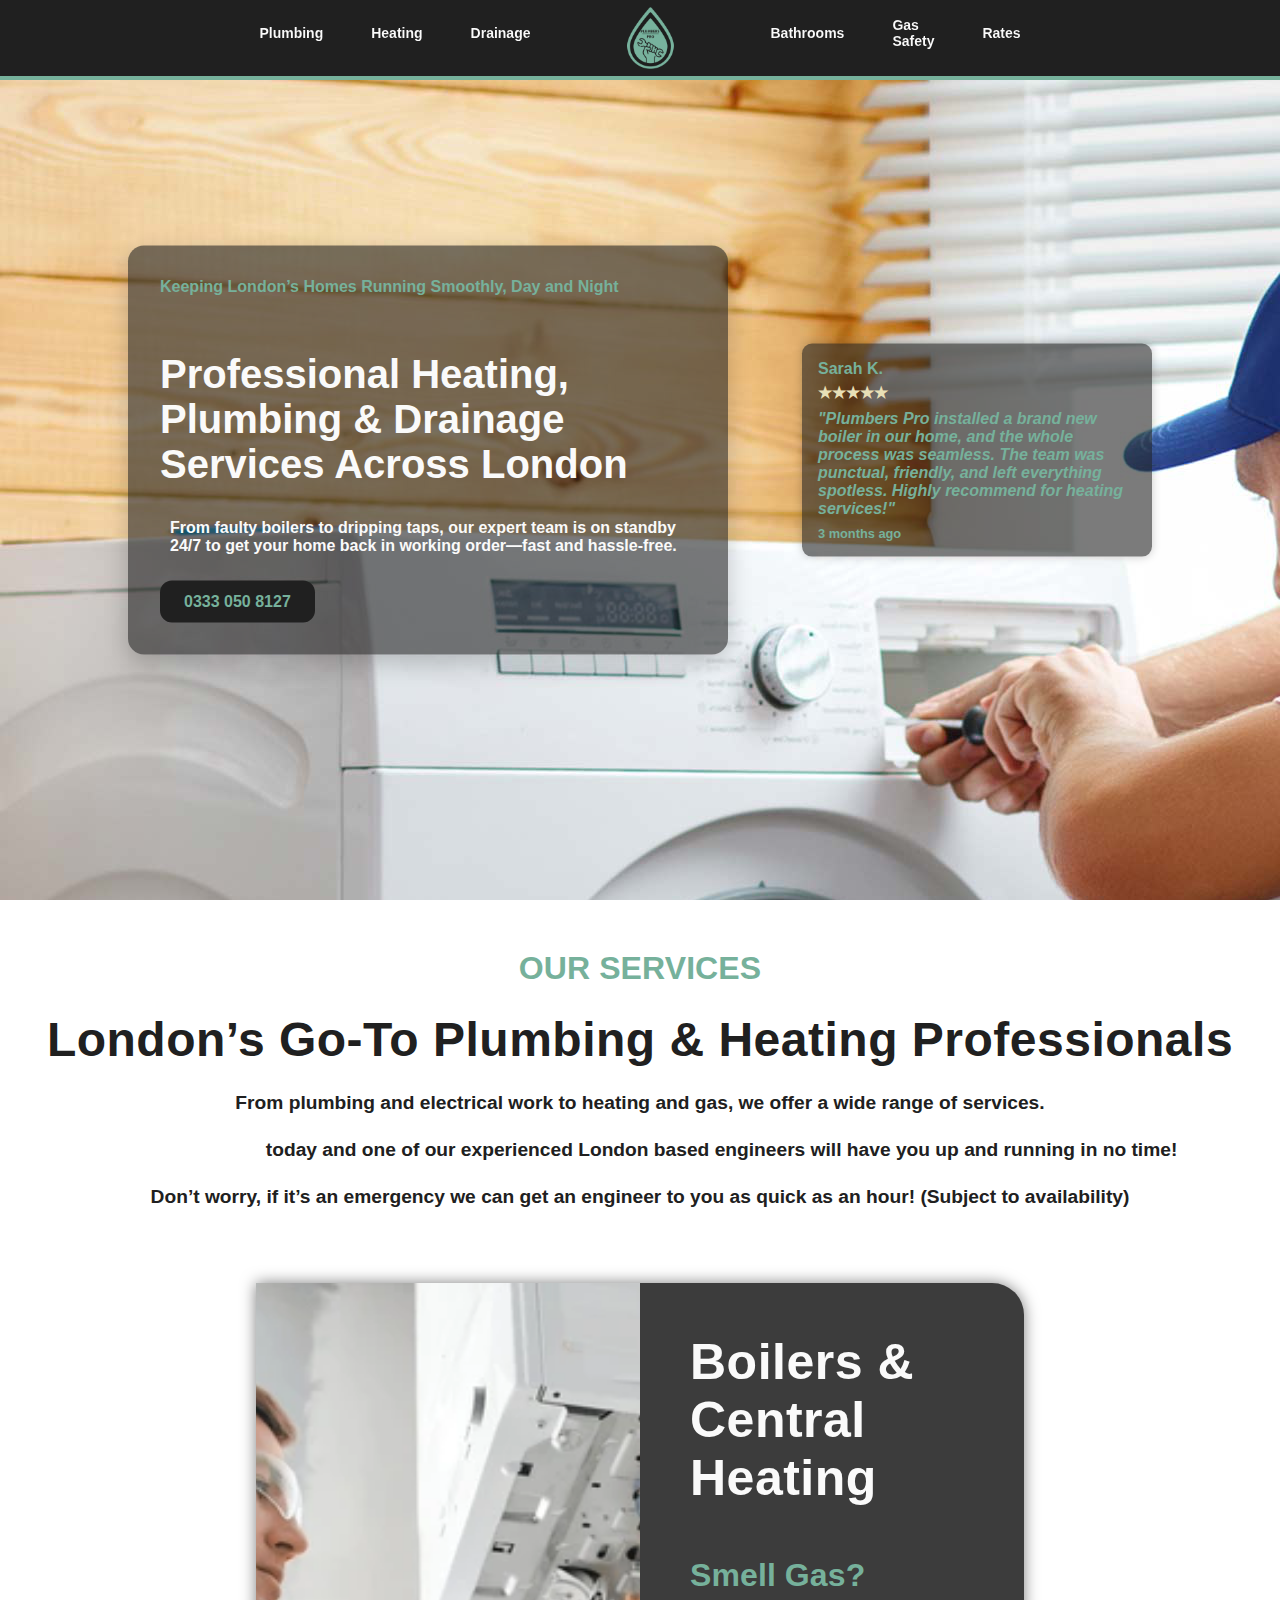
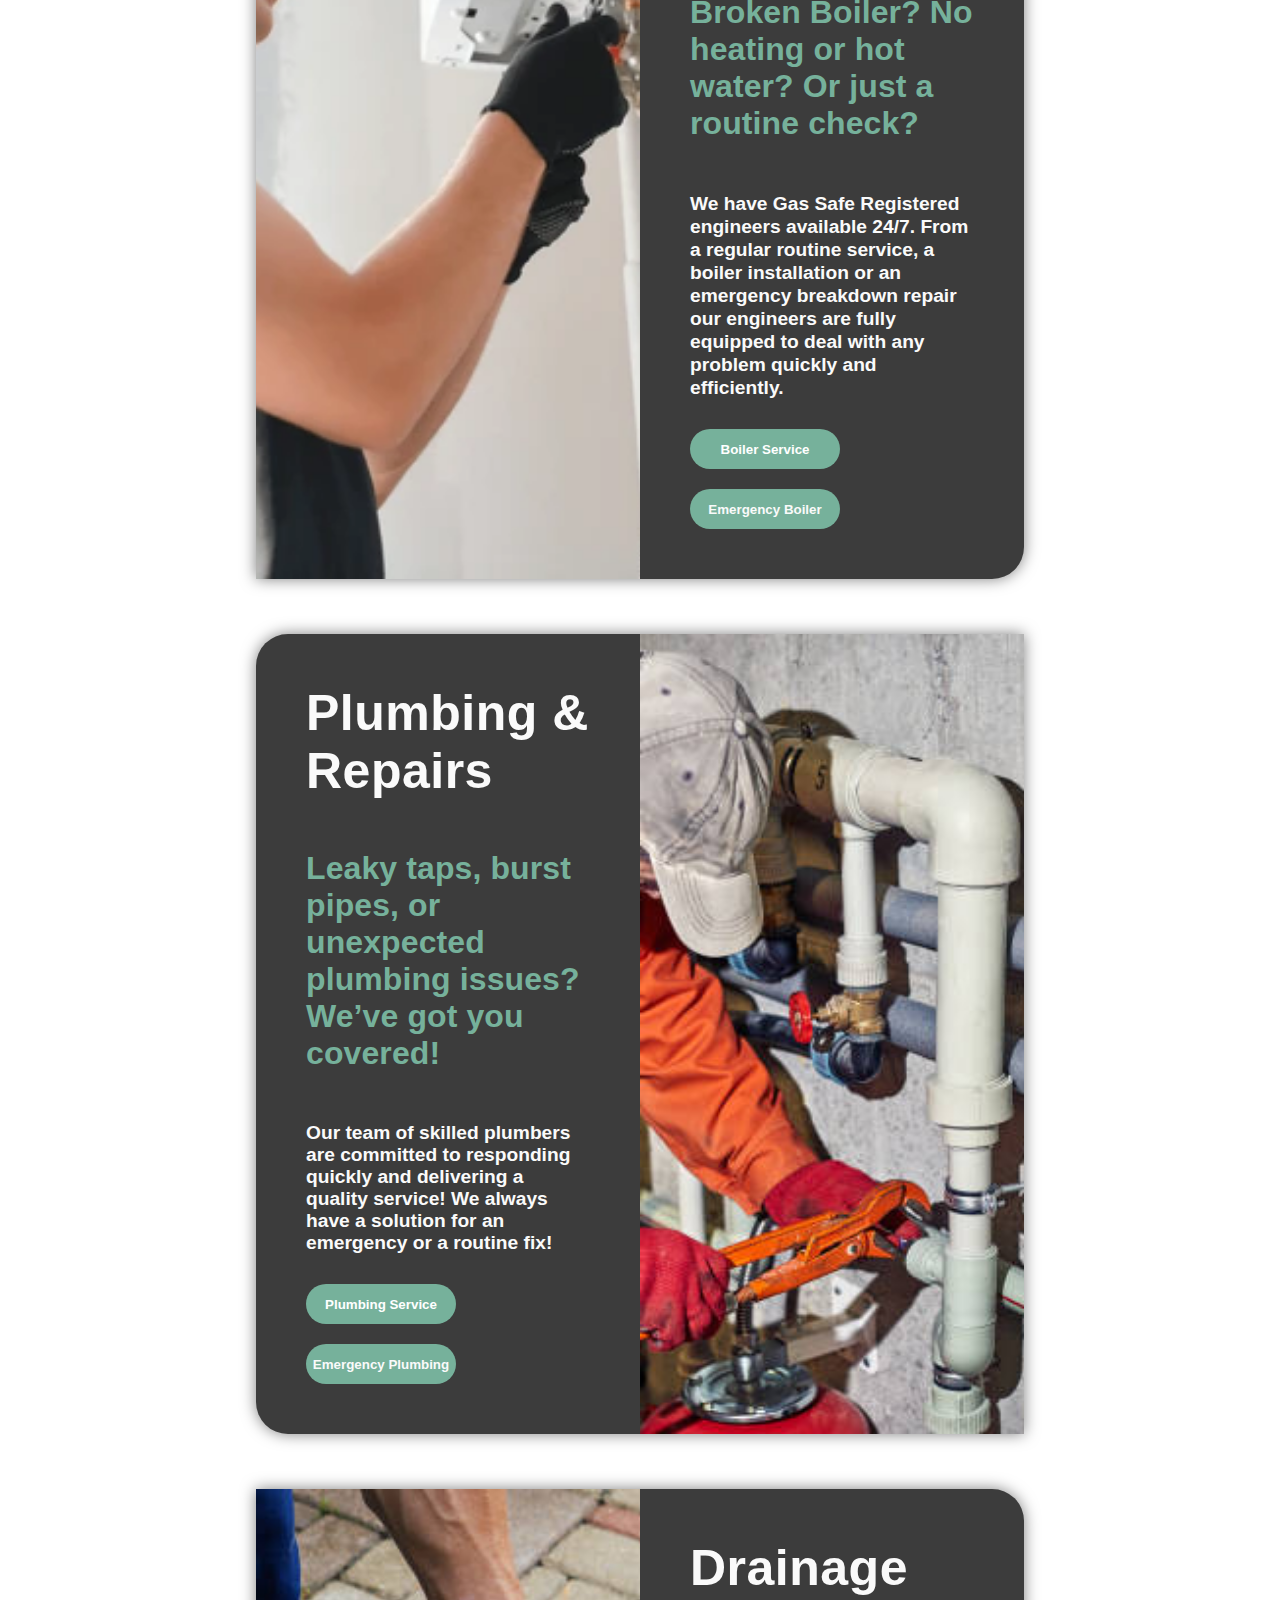
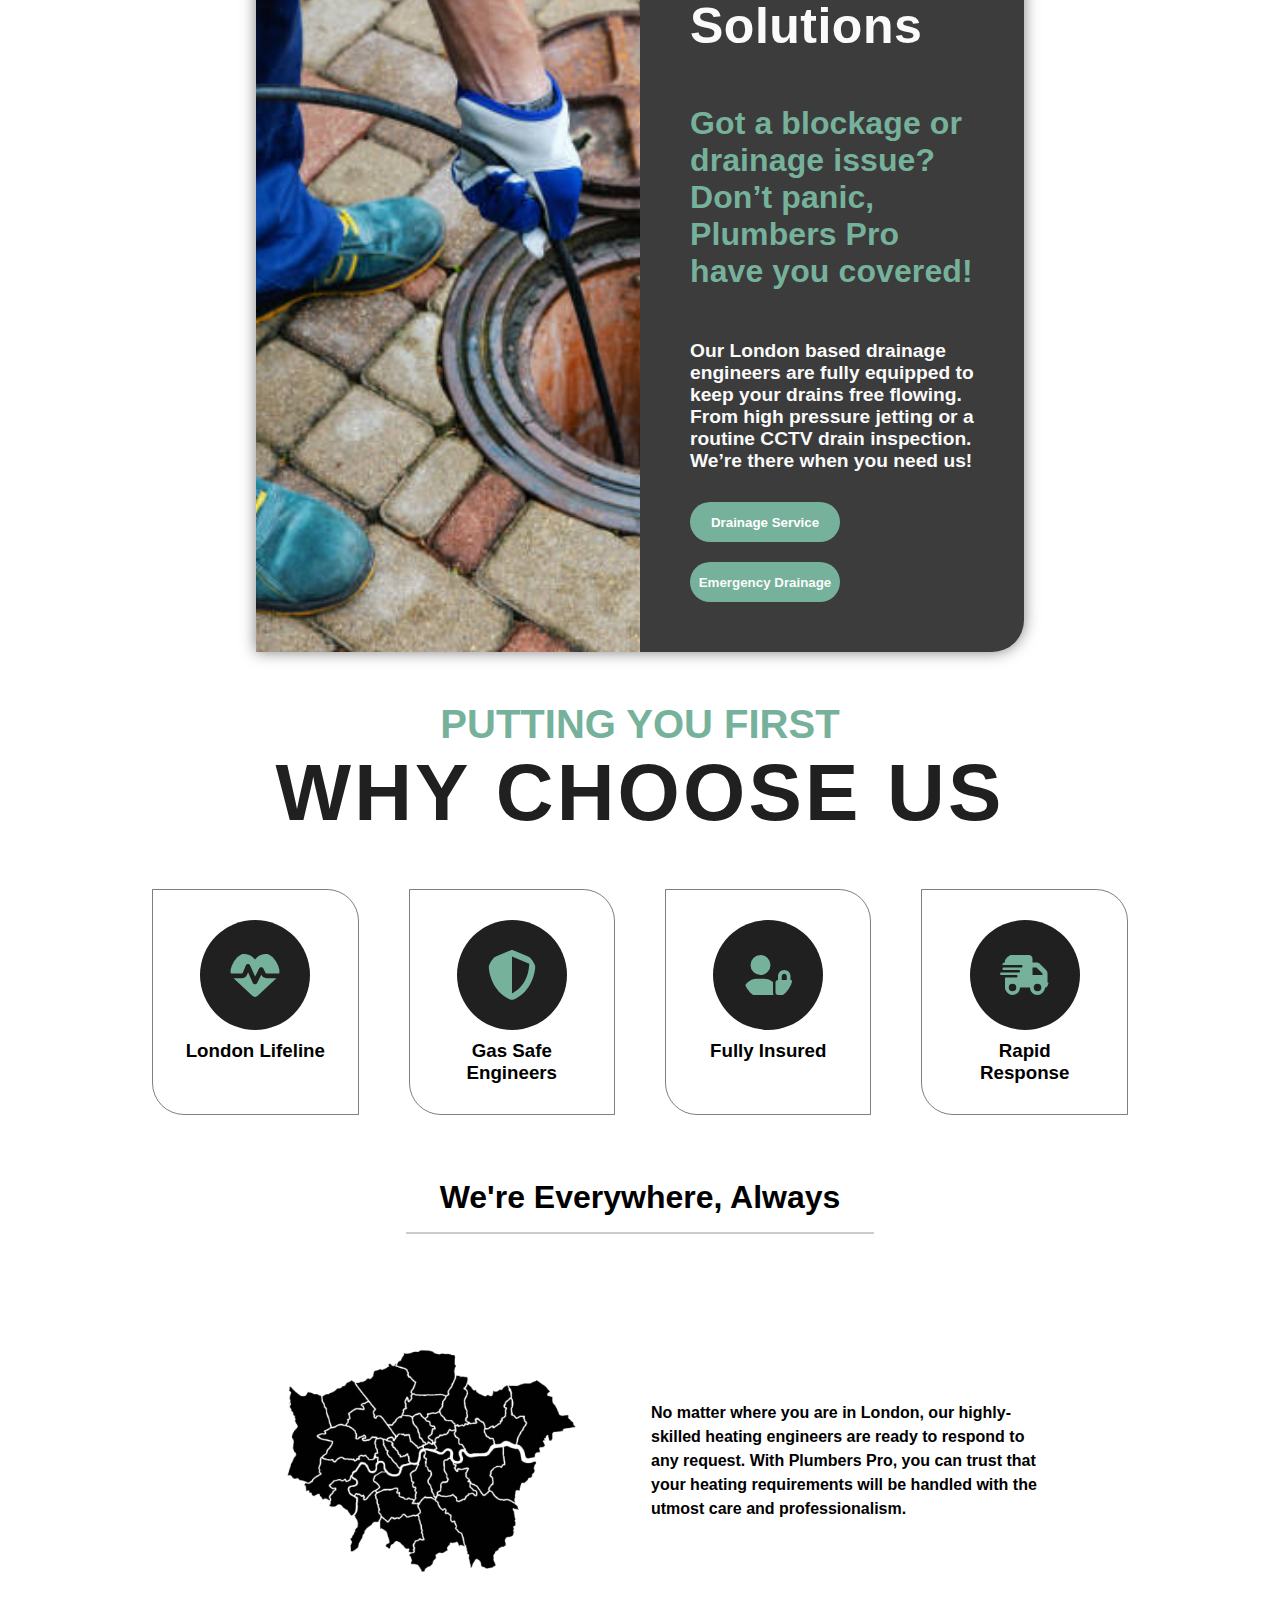
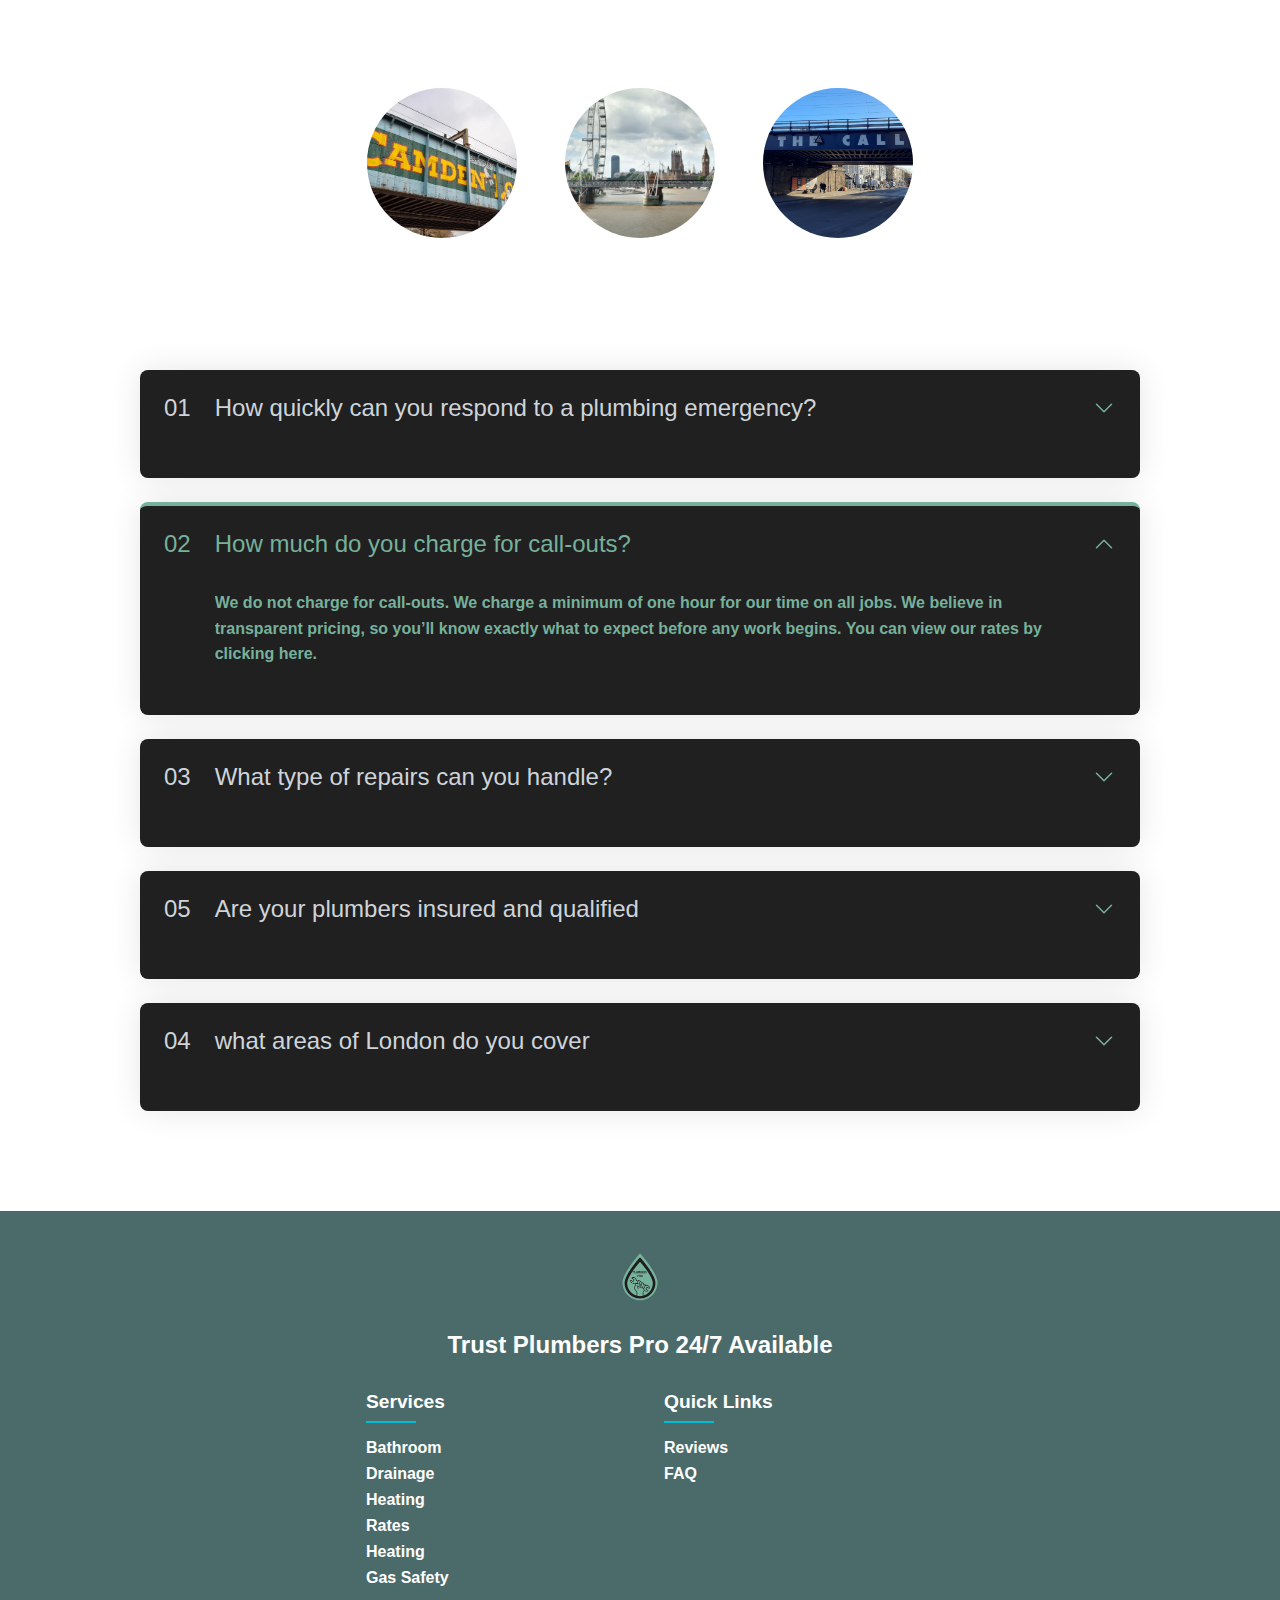
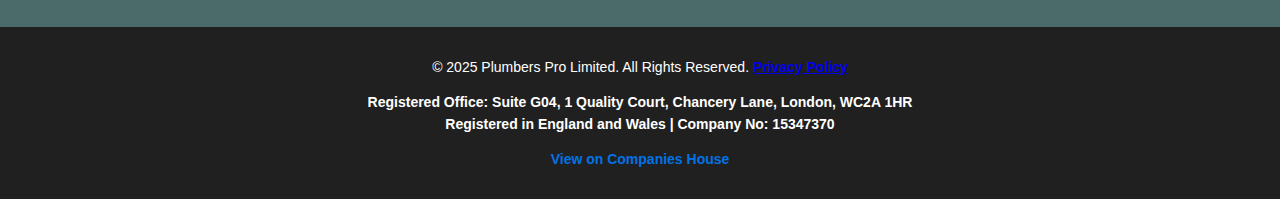
<file: index.html>
<!DOCTYPE html>
<html lang="en">
  <head>
    <meta charset="UTF-8" />
    <meta http-equiv="X-UA-Compatible" content="IE=edge" />
    <meta name="viewport" content="width=device-width, initial-scale=1.0" />
    <!-- Adjust CSS path relative to pages/index.html -->
    <link rel="stylesheet" href="assets/css/style.css" />
    <link rel="icon" href="favicon.ico" type="image/x-icon" sizes="32x32" />

    <title>Plumbers Pro</title>
  </head>
  <body>
    <nav class="navbar">
      <div class="navbar__container">
        <!-- Hamburger Icon for mobile view -->
        <div class="navbar__toggle" id="mobile-menu">
          <span class="bar"></span>
          <span class="bar"></span>
          <span class="bar"></span>
        </div>

        <!-- Desktop Menu -->
        <ul class="navbar__menu">
          <li class="navbar__item">
            <a href="./pages/plumbing.html" class="navbar__links">Plumbing</a>
          </li>
          <li class="navbar__item">
            <a href="./pages/heating.html" class="navbar__links">Heating</a>
          </li>
          <li class="navbar__item">
            <a href="./pages/drainage.html" class="navbar__links">Drainage</a>
          </li>
          <img src="Photos/Logo.png" class="sc-logo" alt="websitelogo" />

          <li class="navbar__item">
            <a href="./pages/Bathroom.html" class="navbar__links">Bathrooms</a>
          </li>
          <li class="navbar__item">
            <a href="./pages/gas-safety" class="navbar__links">Gas Safety</a>
          </li>
          <li class="navbar__item">
            <a href="./pages/rates.html" class="navbar__links">Rates</a>
          </li>
        </ul>
      </div>
    </nav>
    <div class="off-screen">
      <ul class="navbar__menu">
        <li class="navbar__item">
          <a href="./pages/plumbing.html" class="navbar__links">Plumbing</a>
        </li>
        <li class="navbar__item">
          <a href="./pages/heating.html" class="navbar__links">Heating</a>
        </li>
        <li class="navbar__item">
          <a href="./pages/drainage.html" class="navbar__links">Drainage</a>
        </li>

        <li class="navbar__item">
          <a href="./pages/Bathroom.html" class="navbar__links">Bathrooms</a>
        </li>
        <li class="navbar__item">
          <a href="./pages/gas-safety" class="navbar__links">Gas Safety</a>
        </li>
        <li class="navbar__item">
          <a href="./pages/rates.html" class="navbar__links">Rates</a>
        </li>
      </ul>
    </div>
    <section class="hero">
      <img src="Photos/Hero 1.png" alt="Hero Image" />

      <!-- Wrap cta + reviews together -->
      <div class="hero-content">
        <div class="cta">
          <div class="cta-inner">
            <h2>Keeping London’s Homes Running Smoothly, Day and Night</h2>
            <h1>
              Professional Heating, Plumbing & Drainage Services Across London
            </h1>
            <p>
              From faulty boilers to dripping taps, our expert team is on
              standby 24/7 to get your home back in working order—fast and
              hassle-free.
            </p>
          </div>
          <a href="tel:+4403330508127">
            <button class="catalogue">0333 050 8127</button>
          </a>
        </div>

        <div class="reviews-container visible" id="review-box">
          <!-- JS will inject reviews here -->
        </div>
      </div>
    </section>

    <section class="hero-mobile">
      <img src="Photos/hero3.png" class="mobile-hero-img" alt="Mobile Hero" />

      <div class="hero-mobile-content">
        <div class="cta-mobile">
          <h2>Keeping London’s Homes Running Smoothly, Day and Night</h2>
          <h1>
            Professional Heating, Plumbing & Drainage Services Across London
          </h1>
          <p>
            From faulty boilers to dripping taps, our expert team is on standby
            24/7 to get your home back in working order—fast and hassle-free.
          </p>
          <a href="tel:+4403330508127">
            <button class="catalogue">0333 050 8127</button>
          </a>

          <!-- ✅ Moved inside the CTA box -->
          <div class="reviews-container-mobile" id="review-box-mobile">
            <!-- JS injects review content here -->
          </div>
        </div>
      </div>
    </section>
    <section class="services">
      <h2>OUR SERVICES</h2>
      <h1>London’s Go-To Plumbing & Heating Professionals</h1>
      <p>
        From plumbing and electrical work to heating and gas, we offer a wide
        range of services.
      </p>
      <p>
        <a href="../contact.html">Contact our team</a> today and one of our
        experienced London based engineers will have you up and running in no
        time!
      </p>
      <p>
        Don’t worry, if it’s an emergency we can get an engineer to you as quick
        as an hour! (Subject to availability)
      </p>
      <div class="desc">
        <section class="container">
          <div class="services">
            <div class="boil-contain">
              <img
                src="./Photos/Boiler-Stock.png"
                alt="Boilers & Central Heating" />
              <div class="boil-text">
                <h1>Boilers & Central Heating</h1>
                <h2>
                  Smell Gas? Broken Boiler? No heating or hot water? Or just a
                  routine check?
                </h2>
                <p>
                  We have Gas Safe Registered engineers available 24/7. From a
                  regular routine service, a boiler installation or an emergency
                  breakdown repair our engineers are fully equipped to deal with
                  any problem quickly and efficiently.
                </p>
                <div class="boil-btn">
                  <button>
                    <a class="btnlink" href="./pages/heating.html"
                      >Boiler Service</a
                    >
                  </button>
                  <a href="tel:+4403330508127">
                    <button>Emergency Boiler</button>
                  </a>
                </div>
              </div>
            </div>
          </div>
        </section>
        <section class="container">
          <div class="services">
            <div class="plum-contain">
              <div class="plum-text">
                <h1>Plumbing & Repairs</h1>
                <h2>
                  Leaky taps, burst pipes, or unexpected plumbing issues? We’ve
                  got you covered!
                </h2>
                <p>
                  Our team of skilled plumbers are committed to responding
                  quickly and delivering a quality service! We always have a
                  solution for an emergency or a routine fix!
                </p>
                <div class="plum-btn">
                  <button>
                    <a class="btnlink" href="./pages/plumbing.html"
                      >Plumbing Service</a
                    >
                  </button>
                  <a href="tel:+4403330508127">
                    <button>Emergency Plumbing</button>
                  </a>
                </div>
              </div>
              <img src="./Photos/Pipe-Stock.png" alt="Plumbing & Repairs" />
            </div>
          </div>
        </section>
        <section class="container">
          <div class="services">
            <div class="drain-contain">
              <img src="./Photos/Drain-Stock.png" alt="Drainage Solutions" />
              <div class="drain-text">
                <h1>Drainage Solutions</h1>
                <h2>
                  Got a blockage or drainage issue? Don’t panic, Plumbers Pro
                  have you covered!
                </h2>
                <p>
                  Our London based drainage engineers are fully equipped to keep
                  your drains free flowing. From high pressure jetting or a
                  routine CCTV drain inspection. We’re there when you need us!
                </p>
                <div class="drain-btn">
                  <button>
                    <a class="btnlink" href="./pages/drainage.html"
                      >Drainage Service</a
                    >
                  </button>
                  <a href="tel:+4403330508127">
                    <button>Emergency Drainage</button>
                  </a>
                </div>
              </div>
            </div>
          </div>
        </section>
      </div>
    </section>
    <section class="why">
      <div class="why-title">
        <h2>Putting You first</h2>
        <h1>Why choose us</h1>
      </div>

      <div class="icon">
        <div class="box box-1">
          <svg
            class="icons my-icon"
            xmlns="http://www.w3.org/2000/svg"
            viewBox="0 0 512 512">
            <path
              d="M228.3 469.1L47.6 300.4c-4.2-3.9-8.2-8.1-11.9-12.4l87 0c22.6 0 43-13.6 51.7-34.5l10.5-25.2 49.3 109.5c3.8 8.5 12.1 14 21.4 14.1s17.8-5 22-13.3L320 253.7l1.7 3.4c9.5 19 28.9 31 50.1 31l104.5 0c-3.7 4.3-7.7 8.5-11.9 12.4L283.7 469.1c-7.5 7-17.4 10.9-27.7 10.9s-20.2-3.9-27.7-10.9zM503.7 240l-132 0c-3 0-5.8-1.7-7.2-4.4l-23.2-46.3c-4.1-8.1-12.4-13.3-21.5-13.3s-17.4 5.1-21.5 13.3l-41.4 82.8L205.9 158.2c-3.9-8.7-12.7-14.3-22.2-14.1s-18.1 5.9-21.8 14.8l-31.8 76.3c-1.2 3-4.2 4.9-7.4 4.9L16 240c-2.6 0-5 .4-7.3 1.1C3 225.2 0 208.2 0 190.9l0-5.8c0-69.9 50.5-129.5 119.4-141C165 36.5 211.4 51.4 244 84l12 12 12-12c32.6-32.6 79-47.5 124.6-39.9C461.5 55.6 512 115.2 512 185.1l0 5.8c0 16.9-2.8 33.5-8.3 49.1z" />
          </svg>
          <h3>London Lifeline</h3>
        </div>
        <div class="box box-2">
          <svg
            class="icons shield-icon"
            xmlns="http://www.w3.org/2000/svg"
            viewBox="0 0 512 512">
            <path
              d="M256 0c4.6 0 9.2 1 13.4 2.9L457.7 82.8c22 9.3 38.4 31 38.3 57.2c-.5 99.2-41.3 280.7-213.6 363.2c-16.7 8-36.1 8-52.8 0C57.3 420.7 16.5 239.2 16 140c-.1-26.2 16.3-47.9 38.3-57.2L242.7 2.9C246.8 1 251.4 0 256 0zm0 66.8l0 378.1C394 378 431.1 230.1 432 141.4L256 66.8s0 0 0 0z" />
          </svg>
          <h3>Gas Safe Engineers</h3>
        </div>
        <div class="box box-3">
          <svg
            class="icons profile-icon"
            xmlns="http://www.w3.org/2000/svg"
            viewBox="0 0 640 512">
            <path
              d="M224 256A128 128 0 1 0 224 0a128 128 0 1 0 0 256zm-45.7 48C79.8 304 0 383.8 0 482.3C0 498.7 13.3 512 29.7 512l362.8 0c-5.4-9.4-8.6-20.3-8.6-32l0-128c0-2.1 .1-4.2 .3-6.3c-31-26-71-41.7-114.6-41.7l-91.4 0zM528 240c17.7 0 32 14.3 32 32l0 48-64 0 0-48c0-17.7 14.3-32 32-32zm-80 32l0 48c-17.7 0-32 14.3-32 32l0 128c0 17.7 14.3 32 32 32l160 0c17.7 0 32-14.3 32-32l0-128c0-17.7-14.3-32-32-32l0-48c0-44.2-35.8-80-80-80s-80 35.8-80 80z" />
          </svg>
          <h3>Fully Insured</h3>
        </div>
        <div class="box box-4">
          <svg
            class="icons cart-icon"
            xmlns="http://www.w3.org/2000/svg"
            viewBox="0 0 640 512">
            <path
              d="M112 0C85.5 0 64 21.5 64 48l0 48L16 96c-8.8 0-16 7.2-16 16s7.2 16 16 16l48 0 208 0c8.8 0 16 7.2 16 16s-7.2 16-16 16L64 160l-16 0c-8.8 0-16 7.2-16 16s7.2 16 16 16l16 0 176 0c8.8 0 16 7.2 16 16s-7.2 16-16 16L64 224l-48 0c-8.8 0-16 7.2-16 16s7.2 16 16 16l48 0 144 0c8.8 0 16 7.2 16 16s-7.2 16-16 16L64 288l0 128c0 53 43 96 96 96s96-43 96-96l128 0c0 53 43 96 96 96s96-43 96-96l32 0c17.7 0 32-14.3 32-32s-14.3-32-32-32l0-64 0-32 0-18.7c0-17-6.7-33.3-18.7-45.3L512 114.7c-12-12-28.3-18.7-45.3-18.7L416 96l0-48c0-26.5-21.5-48-48-48L112 0zM544 237.3l0 18.7-128 0 0-96 50.7 0L544 237.3zM160 368a48 48 0 1 1 0 96 48 48 0 1 1 0-96zm272 48a48 48 0 1 1 96 0 48 48 0 1 1 -96 0z" />
          </svg>
          <h3>Rapid Response</h3>
        </div>
      </div>
    </section>

    <section class="london">
      <h1>We're everywhere, Always</h1>
      <hr />
      <div class="map">
        <img src="Photos/London.png" alt="London map" />
        <p>
          No matter where you are in London, our highly-skilled heating
          engineers are ready to respond to any request. With Plumbers Pro, you
          can trust that your heating requirements will be handled with the
          utmost care and professionalism.
        </p>
      </div>
      <div class="pics">
        <img src="Photos/Camden.png" alt="" />
        <img src="Photos/Waterloo.png" alt="" />
        <img src="Photos/cally.png" alt="" />
      </div>
    </section>

    <!-- Faq -->

    <section id="faq" class="faq">
      <div class="accordion">
        <div class="item">
          <p class="number">01</p>
          <p class="text">
            How quickly can you respond to a plumbing emergency?
          </p>
          <svg
            xmlns="http://www.w3.org/2000/svg"
            fill="none"
            viewBox="0 0 24 24"
            stroke-width="1.5"
            stroke="currentColor"
            class="arow">
            <path
              stroke-linecap="round"
              stroke-linejoin="round"
              d="M19.5 8.25l-7.5 7.5-7.5-7.5" />
          </svg>
          <div class="hidden-box">
            <p>We understand that plumbing emergencies can’t wait!</p>
            <p>
              Our team is available 24/7, so we’ll work to get to you as quickly
              as possible, often within an hour, depending on your location.
            </p>
          </div>
        </div>

        <div class="item open">
          <p class="number">02</p>
          <p class="text">How much do you charge for call-outs?</p>
          <svg
            xmlns="http://www.w3.org/2000/svg"
            fill="none"
            viewBox="0 0 24 24"
            stroke-width="1.5"
            stroke="currentColor"
            class="arow">
            <path
              stroke-linecap="round"
              stroke-linejoin="round"
              d="M19.5 8.25l-7.5 7.5-7.5-7.5" />
          </svg>
          <div class="hidden-box">
            <p>
              We do not charge for call-outs. We charge a minimum of one hour
              for our time on all jobs. We believe in transparent pricing, so
              you’ll know exactly what to expect before any work begins. You can
              view our rates by clicking here.
            </p>
          </div>
        </div>

        <div class="item">
          <p class="number">03</p>
          <p class="text">What type of repairs can you handle?</p>
          <svg
            xmlns="http://www.w3.org/2000/svg"
            fill="none"
            viewBox="0 0 24 24"
            stroke-width="1.5"
            stroke="currentColor"
            class="arow">
            <path
              stroke-linecap="round"
              stroke-linejoin="round"
              d="M19.5 8.25l-7.5 7.5-7.5-7.5" />
          </svg>
          <div class="hidden-box">
            <p>
              Our experienced plumbers can tackle a wide range of repairs,
              including leaky taps, burst pipes, water heater issues, drain
              blockages, and more. Whatever the problem, we’ll find the right
              solution for you!
            </p>
          </div>
        </div>

        <div class="item">
          <p class="number">05</p>
          <p class="text">Are your plumbers insured and qualified</p>
          <svg
            xmlns="http://www.w3.org/2000/svg"
            fill="none"
            viewBox="0 0 24 24"
            stroke-width="1.5"
            stroke="currentColor"
            class="arow">
            <path
              stroke-linecap="round"
              stroke-linejoin="round"
              d="M19.5 8.25l-7.5 7.5-7.5-7.5" />
          </svg>
          <div class="hidden-box">
            <p>
              All our plumbers are fully qualified, licensed, and insured,
              ensuring you receive top-quality, safe, and reliable service every
              time.
            </p>
          </div>
        </div>

        <div class="item">
          <p class="number">04</p>
          <p class="text">what areas of London do you cover</p>
          <svg
            xmlns="http://www.w3.org/2000/svg"
            fill="none"
            viewBox="0 0 24 24"
            stroke-width="1.5"
            stroke="currentColor"
            class="arow">
            <path
              stroke-linecap="round"
              stroke-linejoin="round"
              d="M19.5 8.25l-7.5 7.5-7.5-7.5" />
          </svg>
          <div class="hidden-box">
            <p>
              We work all over London and are normally with you within an hour
              in case of emergencies.
            </p>
          </div>
        </div>
      </div>
    </section>
    <!-- Elfsight WhatsApp Chat | Untitled WhatsApp Chat -->
    <script
      src="https://static.elfsight.com/platform/platform.js"
      async></script>
    <div
      class="elfsight-app-f2bb0792-7794-4ae0-a6a2-39eca060be2e"
      data-elfsight-app-lazy></div>

    <section class="quick-links">
      <div class="top-wrapper">
        <img src="Photos/Logo.png" alt="Plumbing Pro Logo" />
        <h1>Trust Plumbers Pro 24/7 Available</h1>
      </div>

      <div class="bottom-wrapper">
        <div class="service">
          <h2>Services</h2>
          <hr />
          <ul>
            <li><a href="./pages/bathroom.html">Bathroom</a></li>
            <li><a href="./pages/drainage.html">Drainage</a></li>
            <li><a href="./pages/heating.html">Heating</a></li>
            <li><a href="./pages/rates.html">Rates</a></li>
            <li><a href="./pages/plumbing.html">Heating</a></li>
            <li><a href="./pages/gas-safety.html">Gas Safety</a></li>
          </ul>
        </div>

        <div class="quick-link">
          <h2>Quick Links</h2>
          <hr />
          <ul>
            <li><a href="#reviews-box">Reviews</a></li>
            <li><a href="#faq">FAQ</a></li>
          </ul>
        </div>
      </div>
    </section>
    <footer class="footer">
      <div class="footer-content">
        <p class="footer-top">
          © 2025 Plumbers Pro Limited. All Rights Reserved.
          <a href="privscy.html">Privacy Policy</a>
        </p>

        <p class="footer-info">
          Registered Office: Suite G04, 1 Quality Court, Chancery Lane, London,
          WC2A 1HR<br />
          Registered in England and Wales | Company No: 15347370
        </p>

        <p class="footer-link">
          <a
            href="https://find-and-update.company-information.service.gov.uk/company/15347370"
            target="_blank"
            rel="noopener noreferrer">
            View on Companies House
          </a>
        </p>
      </div>
    </footer>
  </body>
  <script src="./assets/js/script.js"></script>
</html>
</file>
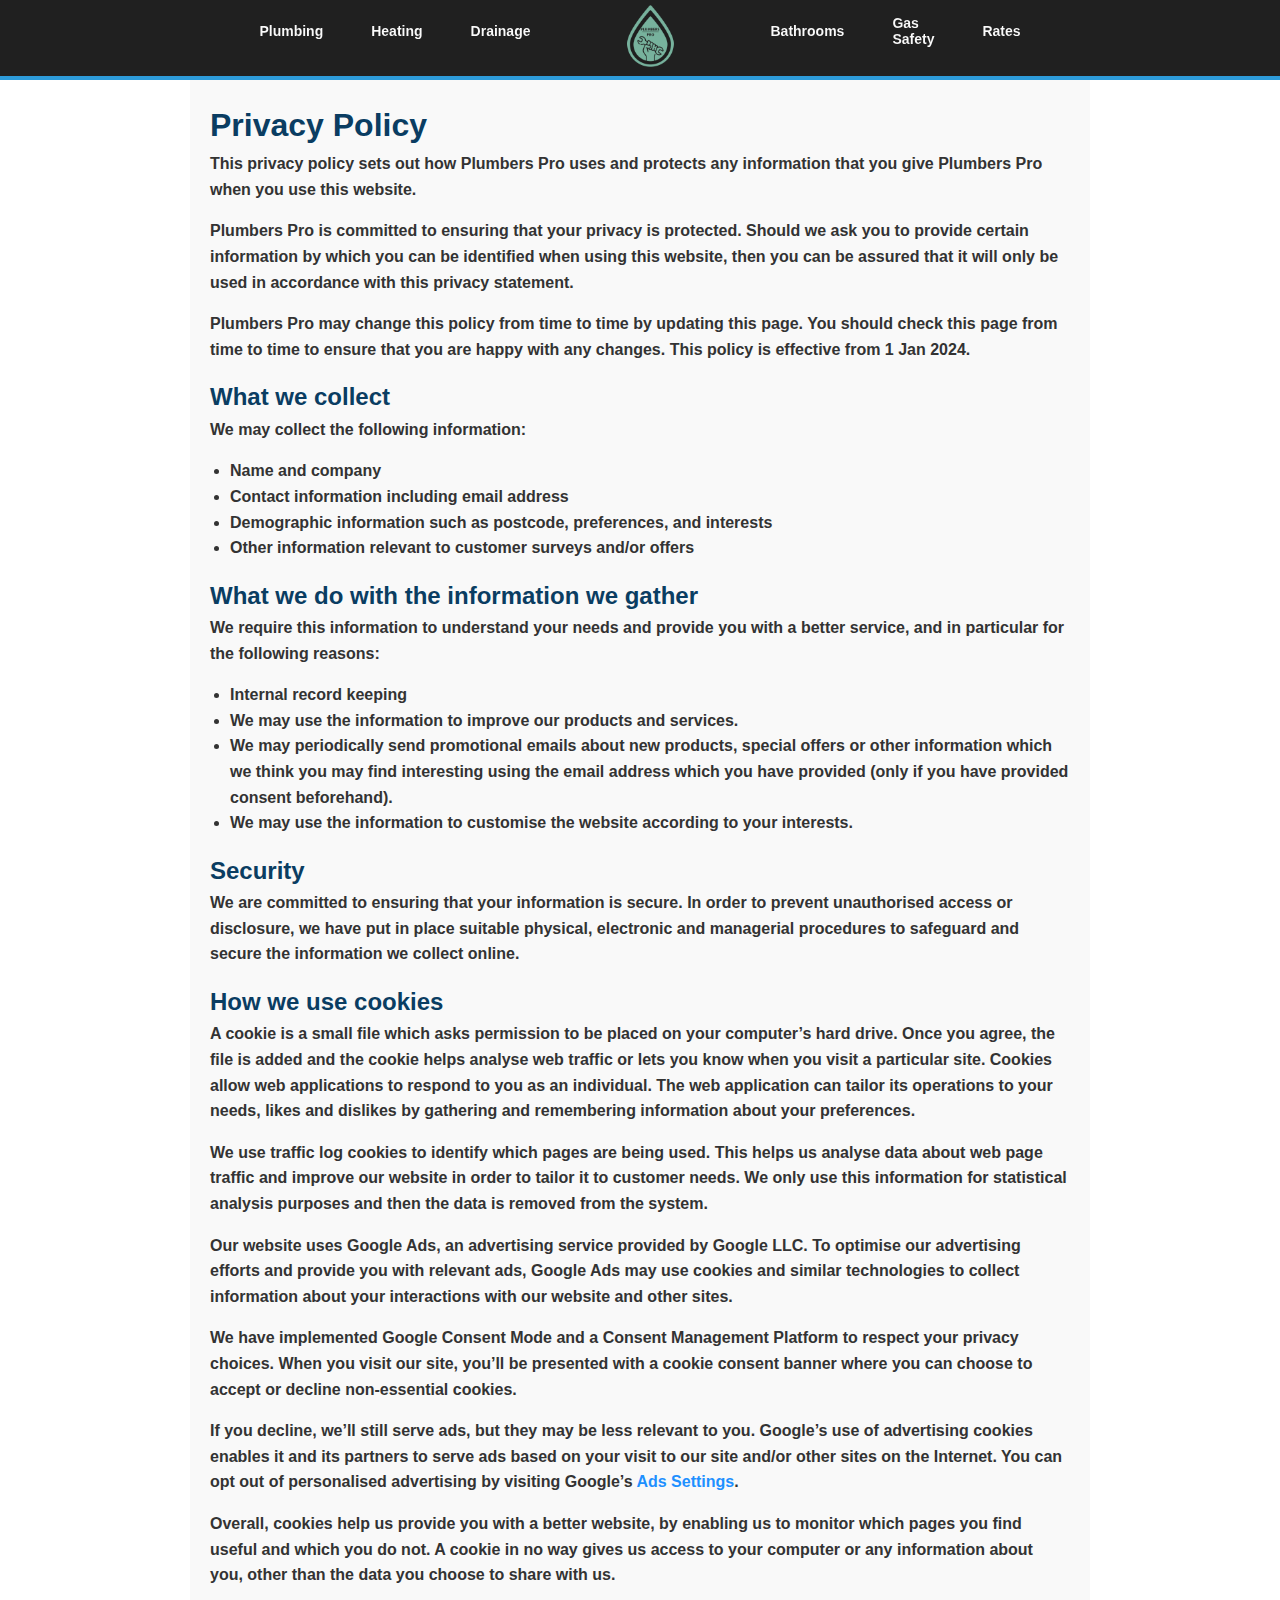
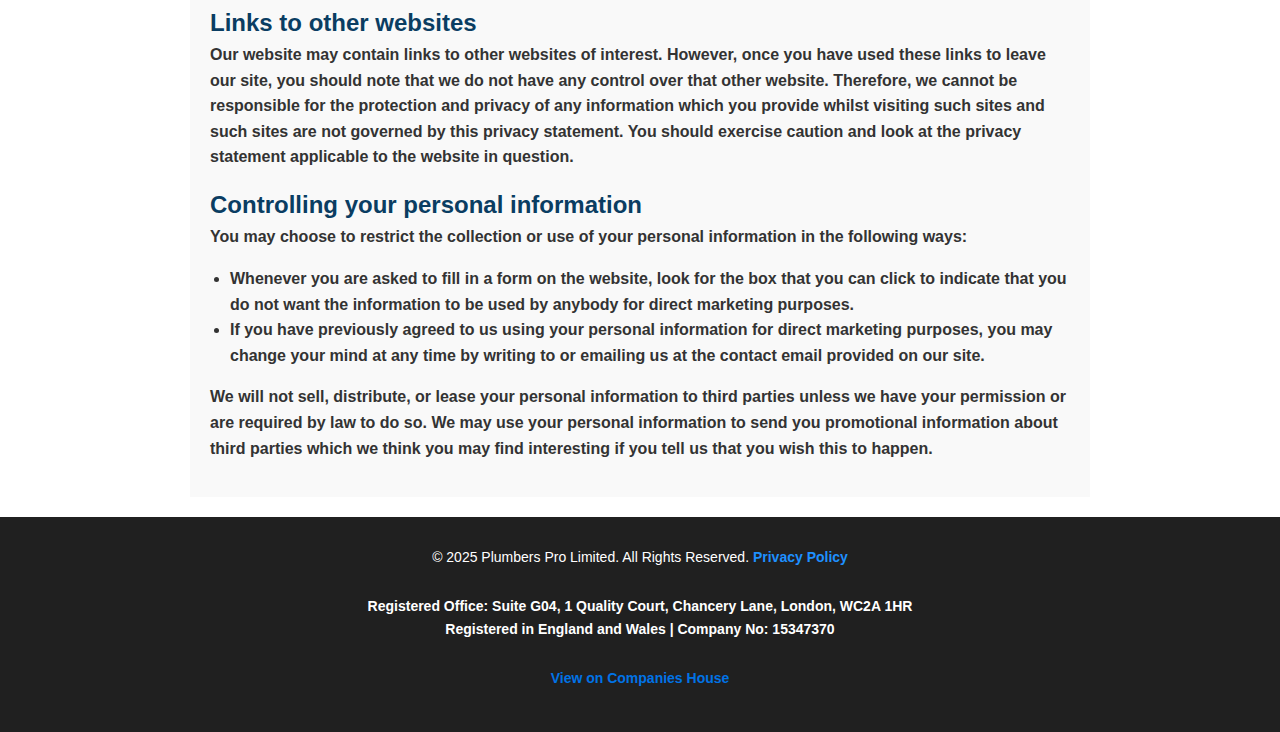
<file: privscy.html>
<!DOCTYPE html>
<html lang="en">
  <head>
    <meta charset="UTF-8" />
    <meta name="viewport" content="width=device-width, initial-scale=1.0" />
    <link rel="stylesheet" href="assets/css/navstyle.css" />
    <title>Privacy Policy - Plumbers Pro</title>
    <style>
      .private {
        transform: translateY(80px);
        font-family: Arial, sans-serif;
        line-height: 1.6;
        padding: 20px;
        max-width: 900px;
        margin: auto;
        background-color: #f9f9f9;
        color: #333;
        margin-bottom: 100px;
      }

      h1,
      h2,
      h3 {
        color: #0a3d62;
      }
      p {
        margin-bottom: 1em;
      }
      .private ul {
        margin-bottom: 1em;
        padding-left: 20px;
      }
      a {
        color: #1e90ff;
        text-decoration: none;
      }
      a:hover {
        text-decoration: underline;
      }
    </style>
    <!-- Google tag (gtag.js) -->
    <script
      async
      src="https://www.googletagmanager.com/gtag/js?id=G-44HJC4XTSR"></script>
    <script>
      window.dataLayer = window.dataLayer || [];
      function gtag() {
        dataLayer.push(arguments);
      }
      gtag("js", new Date());
      gtag("config", "G-44HJC4XTSR");
    </script>

    <!-- Google Tag Manager -->
    <script>
      (function (w, d, s, l, i) {
        w[l] = w[l] || [];
        w[l].push({ "gtm.start": new Date().getTime(), event: "gtm.js" });
        var f = d.getElementsByTagName(s)[0],
          j = d.createElement(s),
          dl = l != "dataLayer" ? "&l=" + l : "";
        j.async = true;
        j.src = "https://www.googletagmanager.com/gtm.js?id=" + i + dl;
        f.parentNode.insertBefore(j, f);
      })(window, document, "script", "dataLayer", "GTM-5V6JJCK8");
    </script>
    <!-- End Google Tag Manager -->
  </head>
  <body>
    <!-- Google Tag Manager (noscript) -->
    <noscript
      ><iframe
        src="https://www.googletagmanager.com/ns.html?id=GTM-5V6JJCK8"
        height="0"
        width="0"
        style="display: none; visibility: hidden"></iframe
    ></noscript>
    <!-- End Google Tag Manager (noscript) -->
    <!-- Navigation -->
    <nav class="navbar">
      <div class="navbar__container">
        <!-- Hamburger Icon for mobile view -->
        <div class="navbar__toggle" id="mobile-menu">
          <span class="bar"></span>
          <span class="bar"></span>
          <span class="bar"></span>
        </div>

        <!-- Desktop Menu -->
        <ul class="navbar__menu">
          <li class="navbar__item">
            <a href="./pages/plumbing.html" class="navbar__links">Plumbing</a>
          </li>
          <li class="navbar__item">
            <a href="./pages/heating.html" class="navbar__links">Heating</a>
          </li>
          <li class="navbar__item">
            <a href="./pages/drainage.html" class="navbar__links">Drainage</a>
          </li>

          <!-- Center Logo -->
          <a href="index.html">
            <img src="../Photos/Logo.png" class="sc-logo" alt="websitelogo" />
          </a>

          <li class="navbar__item">
            <a href="./pages/Bathroom.html" class="navbar__links">Bathrooms</a>
          </li>
          <li class="navbar__item">
            <a href="./pages/gas-safety.html" class="navbar__links"
              >Gas Safety</a
            >
          </li>
          <li class="navbar__item">
            <a href="./pages/rates.html" class="navbar__links">Rates</a>
          </li>
        </ul>
      </div>
    </nav>

    <!-- Off-screen Mobile Menu -->
    <div class="off-screen">
      <ul class="navbar__menu">
        <li class="navbar__item">
          <a href="index.html" class="navbar__links">Home</a>
        </li>
        <li class="navbar__item">
          <a href="./pages/heating.html" class="navbar__links">Heating</a>
        </li>
        <li class="navbar__item">
          <a href="./pages/plumbing.html" class="navbar__links">Plumbing</a>
        </li>
        <li class="navbar__item">
          <a href="./pages/drainage.html" class="navbar__links">Drainage</a>
        </li>
        <li class="navbar__item">
          <a href="./pages/Bathroom.html" class="navbar__links">Bathroom</a>
        </li>
        <li class="navbar__item">
          <a href="./pages/gas-safety.html" class="navbar__links">Gas Safety</a>
        </li>
        <li class="navbar__item">
          <a href="./pages/rates.html" class="navbar__links">Rates</a>
        </li>
      </ul>
    </div>
    <section class="private">
      <h1>Privacy Policy</h1>
      <p>
        This privacy policy sets out how Plumbers Pro uses and protects any
        information that you give Plumbers Pro when you use this website.
      </p>

      <p>
        Plumbers Pro is committed to ensuring that your privacy is protected.
        Should we ask you to provide certain information by which you can be
        identified when using this website, then you can be assured that it will
        only be used in accordance with this privacy statement.
      </p>

      <p>
        Plumbers Pro may change this policy from time to time by updating this
        page. You should check this page from time to time to ensure that you
        are happy with any changes. This policy is effective from 1 Jan 2024.
      </p>

      <h2>What we collect</h2>
      <p>We may collect the following information:</p>
      <ul>
        <li>Name and company</li>
        <li>Contact information including email address</li>
        <li>
          Demographic information such as postcode, preferences, and interests
        </li>
        <li>Other information relevant to customer surveys and/or offers</li>
      </ul>

      <h2>What we do with the information we gather</h2>
      <p>
        We require this information to understand your needs and provide you
        with a better service, and in particular for the following reasons:
      </p>
      <ul>
        <li>Internal record keeping</li>
        <li>
          We may use the information to improve our products and services.
        </li>
        <li>
          We may periodically send promotional emails about new products,
          special offers or other information which we think you may find
          interesting using the email address which you have provided (only if
          you have provided consent beforehand).
        </li>
        <li>
          We may use the information to customise the website according to your
          interests.
        </li>
      </ul>

      <h2>Security</h2>
      <p>
        We are committed to ensuring that your information is secure. In order
        to prevent unauthorised access or disclosure, we have put in place
        suitable physical, electronic and managerial procedures to safeguard and
        secure the information we collect online.
      </p>

      <h2>How we use cookies</h2>
      <p>
        A cookie is a small file which asks permission to be placed on your
        computer’s hard drive. Once you agree, the file is added and the cookie
        helps analyse web traffic or lets you know when you visit a particular
        site. Cookies allow web applications to respond to you as an individual.
        The web application can tailor its operations to your needs, likes and
        dislikes by gathering and remembering information about your
        preferences.
      </p>

      <p>
        We use traffic log cookies to identify which pages are being used. This
        helps us analyse data about web page traffic and improve our website in
        order to tailor it to customer needs. We only use this information for
        statistical analysis purposes and then the data is removed from the
        system.
      </p>

      <p>
        Our website uses Google Ads, an advertising service provided by Google
        LLC. To optimise our advertising efforts and provide you with relevant
        ads, Google Ads may use cookies and similar technologies to collect
        information about your interactions with our website and other sites.
      </p>

      <p>
        We have implemented Google Consent Mode and a Consent Management
        Platform to respect your privacy choices. When you visit our site,
        you’ll be presented with a cookie consent banner where you can choose to
        accept or decline non-essential cookies.
      </p>

      <p>
        If you decline, we’ll still serve ads, but they may be less relevant to
        you. Google’s use of advertising cookies enables it and its partners to
        serve ads based on your visit to our site and/or other sites on the
        Internet. You can opt out of personalised advertising by visiting
        Google’s
        <a href="https://adssettings.google.com/" target="_blank"
          >Ads Settings</a
        >.
      </p>

      <p>
        Overall, cookies help us provide you with a better website, by enabling
        us to monitor which pages you find useful and which you do not. A cookie
        in no way gives us access to your computer or any information about you,
        other than the data you choose to share with us.
      </p>

      <h2>Links to other websites</h2>
      <p>
        Our website may contain links to other websites of interest. However,
        once you have used these links to leave our site, you should note that
        we do not have any control over that other website. Therefore, we cannot
        be responsible for the protection and privacy of any information which
        you provide whilst visiting such sites and such sites are not governed
        by this privacy statement. You should exercise caution and look at the
        privacy statement applicable to the website in question.
      </p>

      <h2>Controlling your personal information</h2>
      <p>
        You may choose to restrict the collection or use of your personal
        information in the following ways:
      </p>
      <ul>
        <li>
          Whenever you are asked to fill in a form on the website, look for the
          box that you can click to indicate that you do not want the
          information to be used by anybody for direct marketing purposes.
        </li>
        <li>
          If you have previously agreed to us using your personal information
          for direct marketing purposes, you may change your mind at any time by
          writing to or emailing us at the contact email provided on our site.
        </li>
      </ul>

      <p>
        We will not sell, distribute, or lease your personal information to
        third parties unless we have your permission or are required by law to
        do so. We may use your personal information to send you promotional
        information about third parties which we think you may find interesting
        if you tell us that you wish this to happen.
      </p>
    </section>

    <script
      src="https://static.elfsight.com/platform/platform.js"
      async></script>
    <div
      class="elfsight-app-f2bb0792-7794-4ae0-a6a2-39eca060be2e"
      data-elfsight-app-lazy></div>

    <footer class="footer">
      <div class="footer-content">
        <p class="footer-top">
          © 2025 Plumbers Pro Limited. All Rights Reserved.
          <a href="privscy.html">Privacy Policy</a>
        </p>

        <p class="footer-info">
          Registered Office: Suite G04, 1 Quality Court, Chancery Lane, London,
          WC2A 1HR<br />
          Registered in England and Wales | Company No: 15347370
        </p>

        <p class="footer-link">
          <a
            href="https://find-and-update.company-information.service.gov.uk/company/15347370"
            target="_blank"
            rel="noopener noreferrer">
            View on Companies House
          </a>
        </p>
      </div>
    </footer>
  </body>
  <script src="./assets/js/script.js"></script>
</html>
</file>
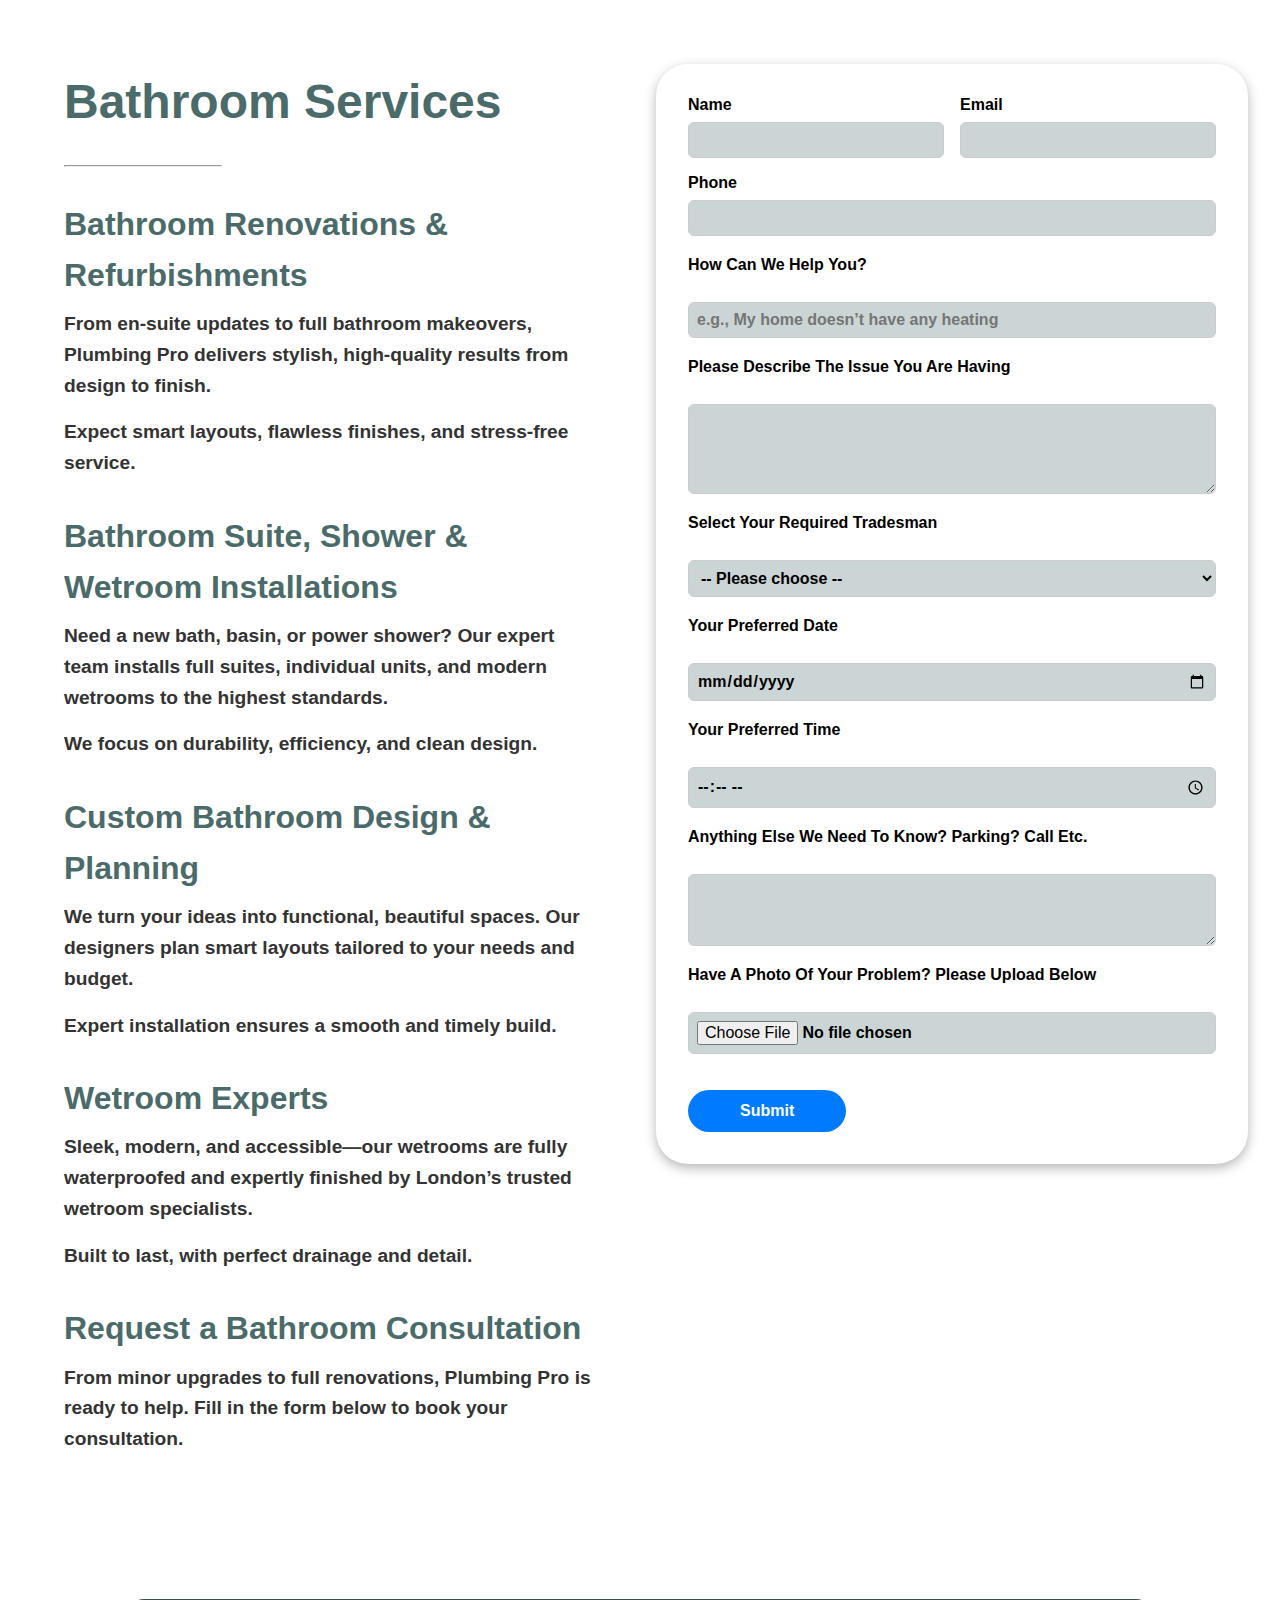
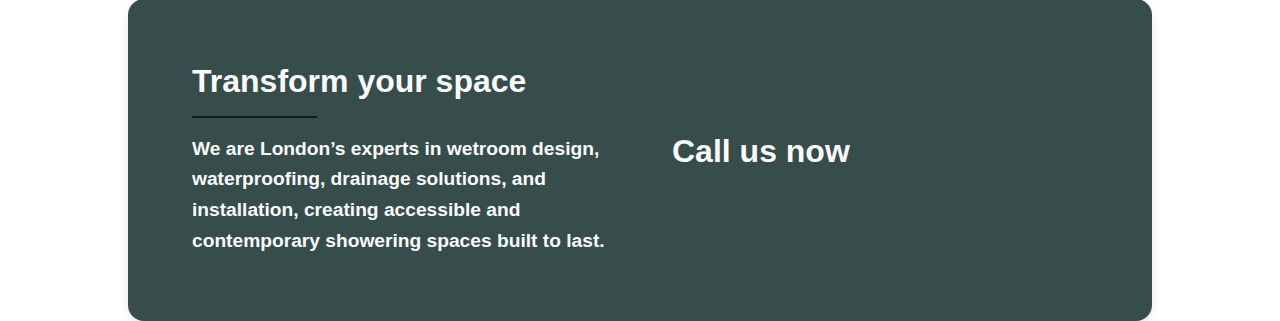
<file: NavBar/Bathroom.html>
<!DOCTYPE html>
<html lang="en">
  <head>
    <meta charset="UTF-8" />
    <meta http-equiv="X-UA-Compatible" content="IE=edge" />
    <meta name="viewport" content="width=device-width, initial-scale=1.0" />
    <link rel="stylesheet" href="Bathroom.css" />
    <title>Bathroom</title>
  </head>
  <body>
    <div class="section-wrapper">
      <div class="container">
        <h1>Bathroom Services</h1>
        <hr />

        <h2>Bathroom Renovations & Refurbishments</h2>
        <p>
          From en-suite updates to full bathroom makeovers,
          <strong>Plumbing Pro</strong> delivers stylish, high-quality results
          from design to finish.
        </p>
        <p>Expect smart layouts, flawless finishes, and stress-free service.</p>

        <h2>Bathroom Suite, Shower & Wetroom Installations</h2>
        <p>
          Need a new bath, basin, or power shower? Our expert team installs full
          suites, individual units, and modern wetrooms to the highest
          standards.
        </p>
        <p>We focus on durability, efficiency, and clean design.</p>

        <h2>Custom Bathroom Design & Planning</h2>
        <p>
          We turn your ideas into functional, beautiful spaces. Our designers
          plan smart layouts tailored to your needs and budget.
        </p>
        <p>Expert installation ensures a smooth and timely build.</p>

        <h2>Wetroom Experts</h2>
        <p>
          Sleek, modern, and accessible—our wetrooms are fully waterproofed and
          expertly finished by London’s trusted wetroom specialists.
        </p>
        <p>Built to last, with perfect drainage and detail.</p>

        <h2>Request a Bathroom Consultation</h2>
        <p>
          From minor upgrades to full renovations,
          <strong>Plumbing Pro</strong> is ready to help. Fill in the form below
          to book your consultation.
        </p>
      </div>
      <form id="contactForm" enctype="multipart/form-data">
        <div class="form-row">
          <div class="form-field">
            <label for="name">Name</label>
            <input type="text" id="name" name="name" required />
          </div>
          <div class="form-field">
            <label for="email">Email</label>
            <input type="email" id="email" name="email" required />
          </div>
          <div class="form-field">
            <label for="phone">Phone</label>
            <input type="tel" id="phone" name="phone" required />
          </div>
        </div>

        <label for="help">How Can We Help You?</label>
        <input
          type="text"
          id="help"
          name="help"
          required
          placeholder="e.g., My home doesn’t have any heating" />

        <label for="description"
          >Please describe the issue you are having</label
        >
        <textarea
          id="description"
          name="description"
          rows="4"
          required></textarea>

        <label for="tradesman">Select your required tradesman</label>
        <select id="tradesman" name="tradesman" required>
          <option value="">-- Please choose --</option>
          <option value="Gas/Heating Engineer">Gas/Heating Engineer</option>
          <option value="Electrician">Electrician</option>
          <option value="Plumber">Plumber</option>
          <option value="Handyman">Handyman</option>
        </select>

        <label for="preferredDate">Your Preferred Date</label>
        <input type="date" id="preferredDate" name="preferredDate" required />

        <label for="preferredTime">Your Preferred Time</label>
        <input type="time" id="preferredTime" name="preferredTime" required />

        <label for="notes"
          >Anything else we need to know? Parking? Call etc.</label
        >
        <textarea id="notes" name="notes" rows="3"></textarea>

        <label for="photo" class="custom-file-upload">
          Have a photo of your problem? Please upload below</label
        >
        <input type="file" id="photo" name="photo" accept="image/*" />

        <button type="submit" style="margin-top: 1rem">Submit</button>
      </form>
    </div>

    <section class="contact-us">
      <div class="right-cell">
        <h1>Transform your space</h1>
        <hr />
        <p>
          We are London’s experts in wetroom design, waterproofing, drainage
          solutions, and installation, creating accessible and contemporary
          showering spaces built to last.
        </p>
      </div>
      <div class="left-cell">
        <h1>Call us now</h1>
      </div>
    </section>
  </body>
</html>
</file>
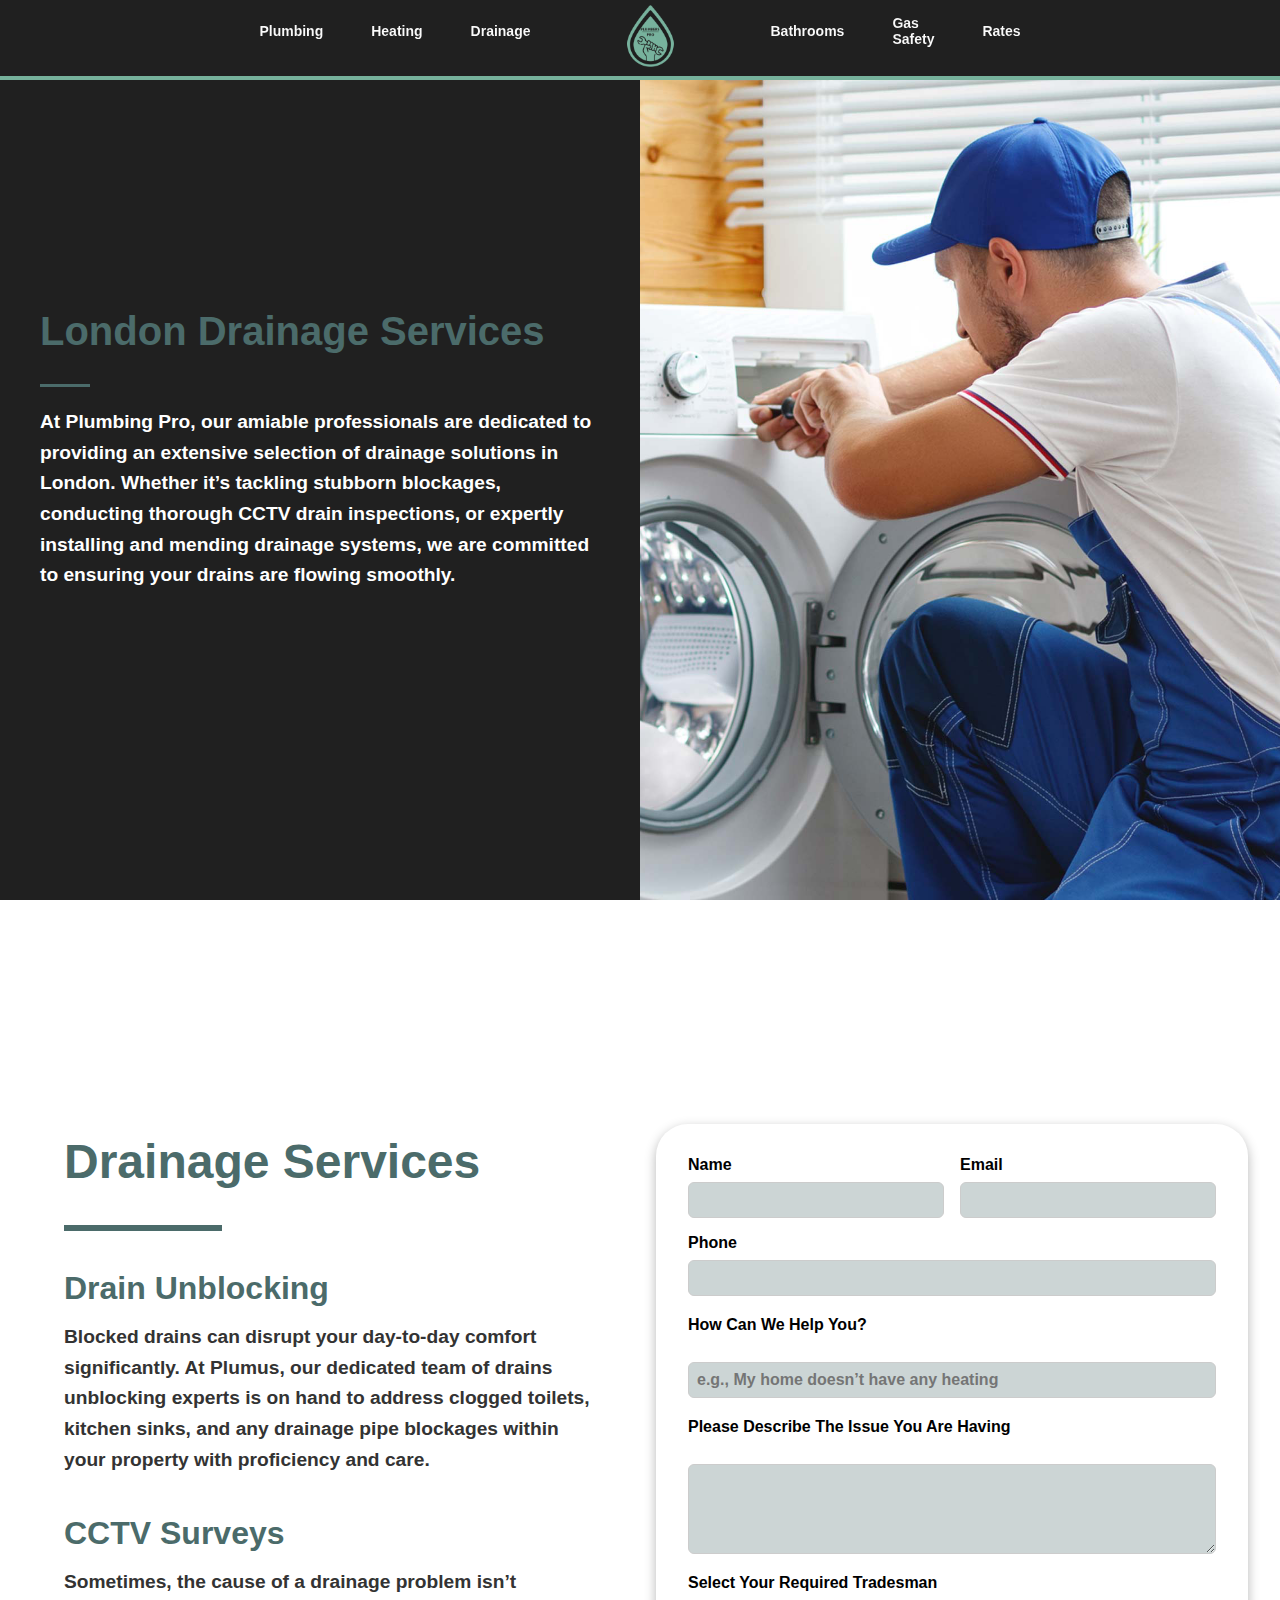
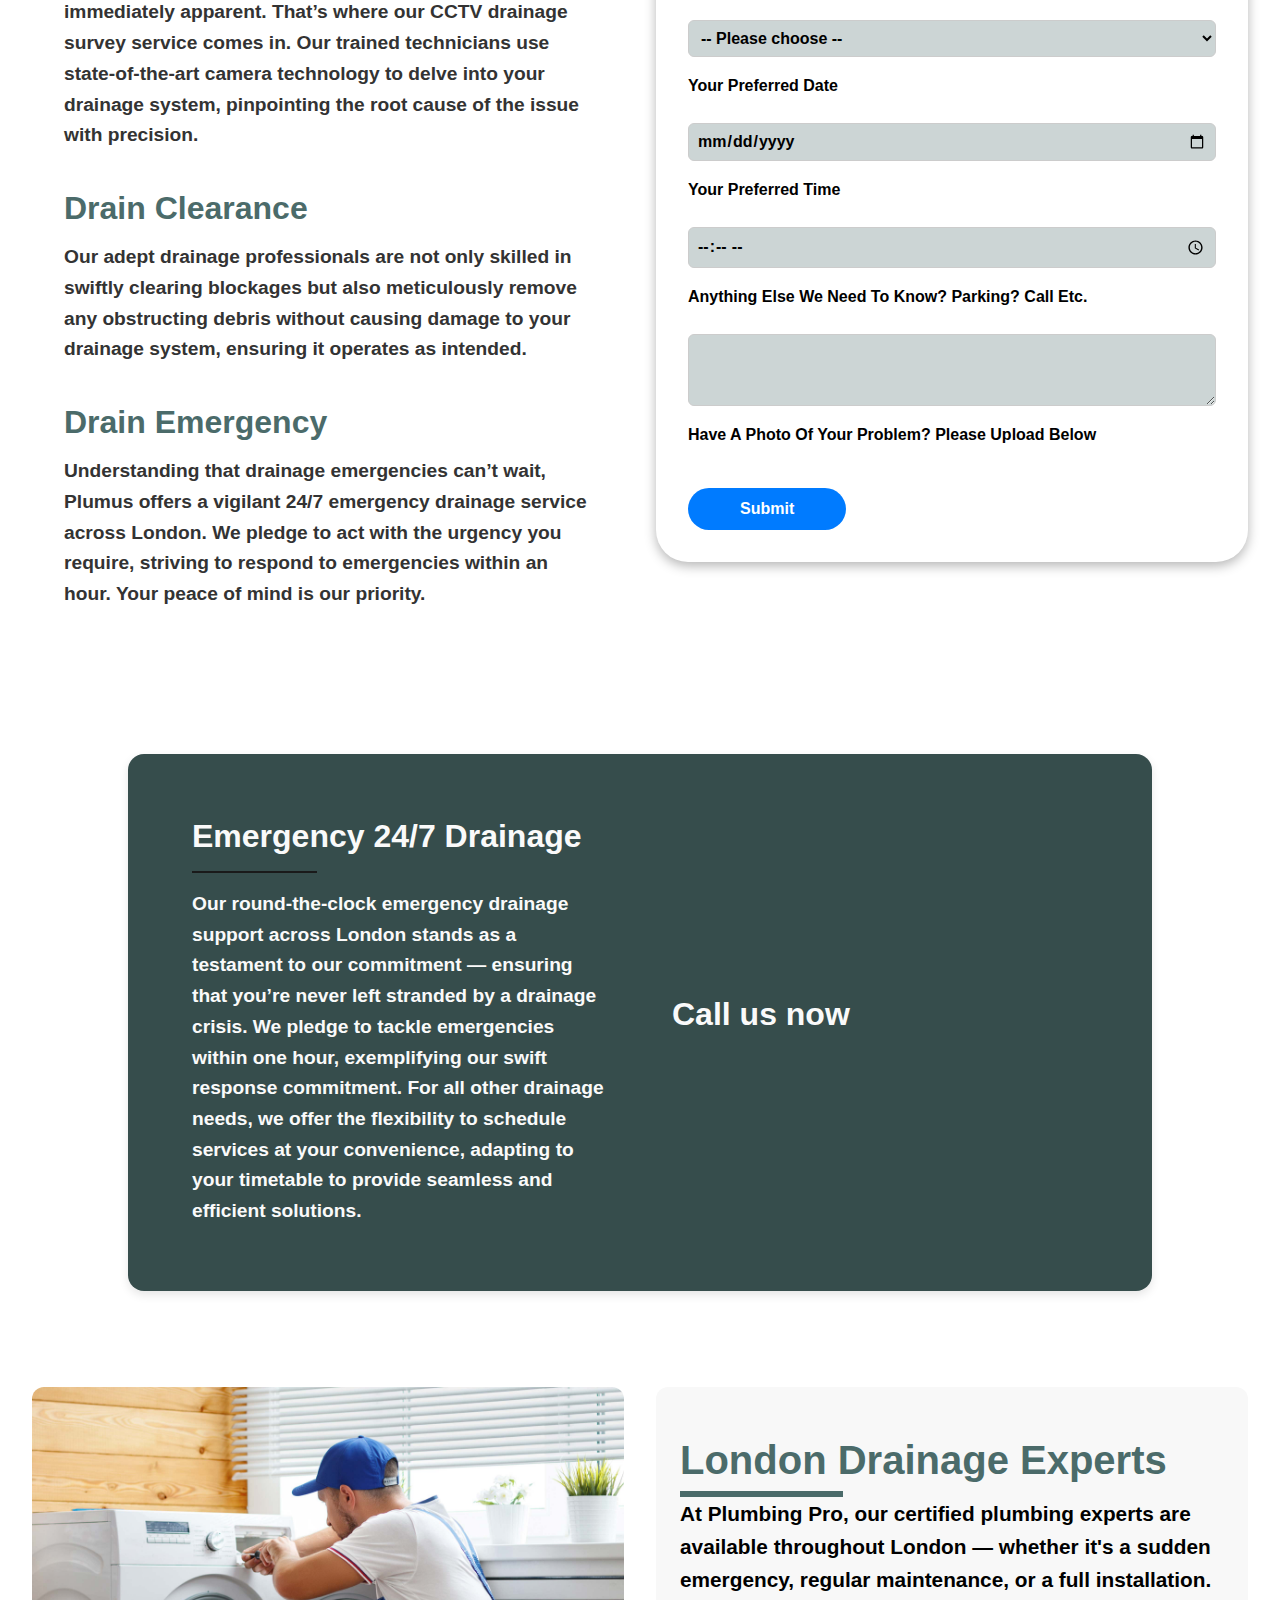
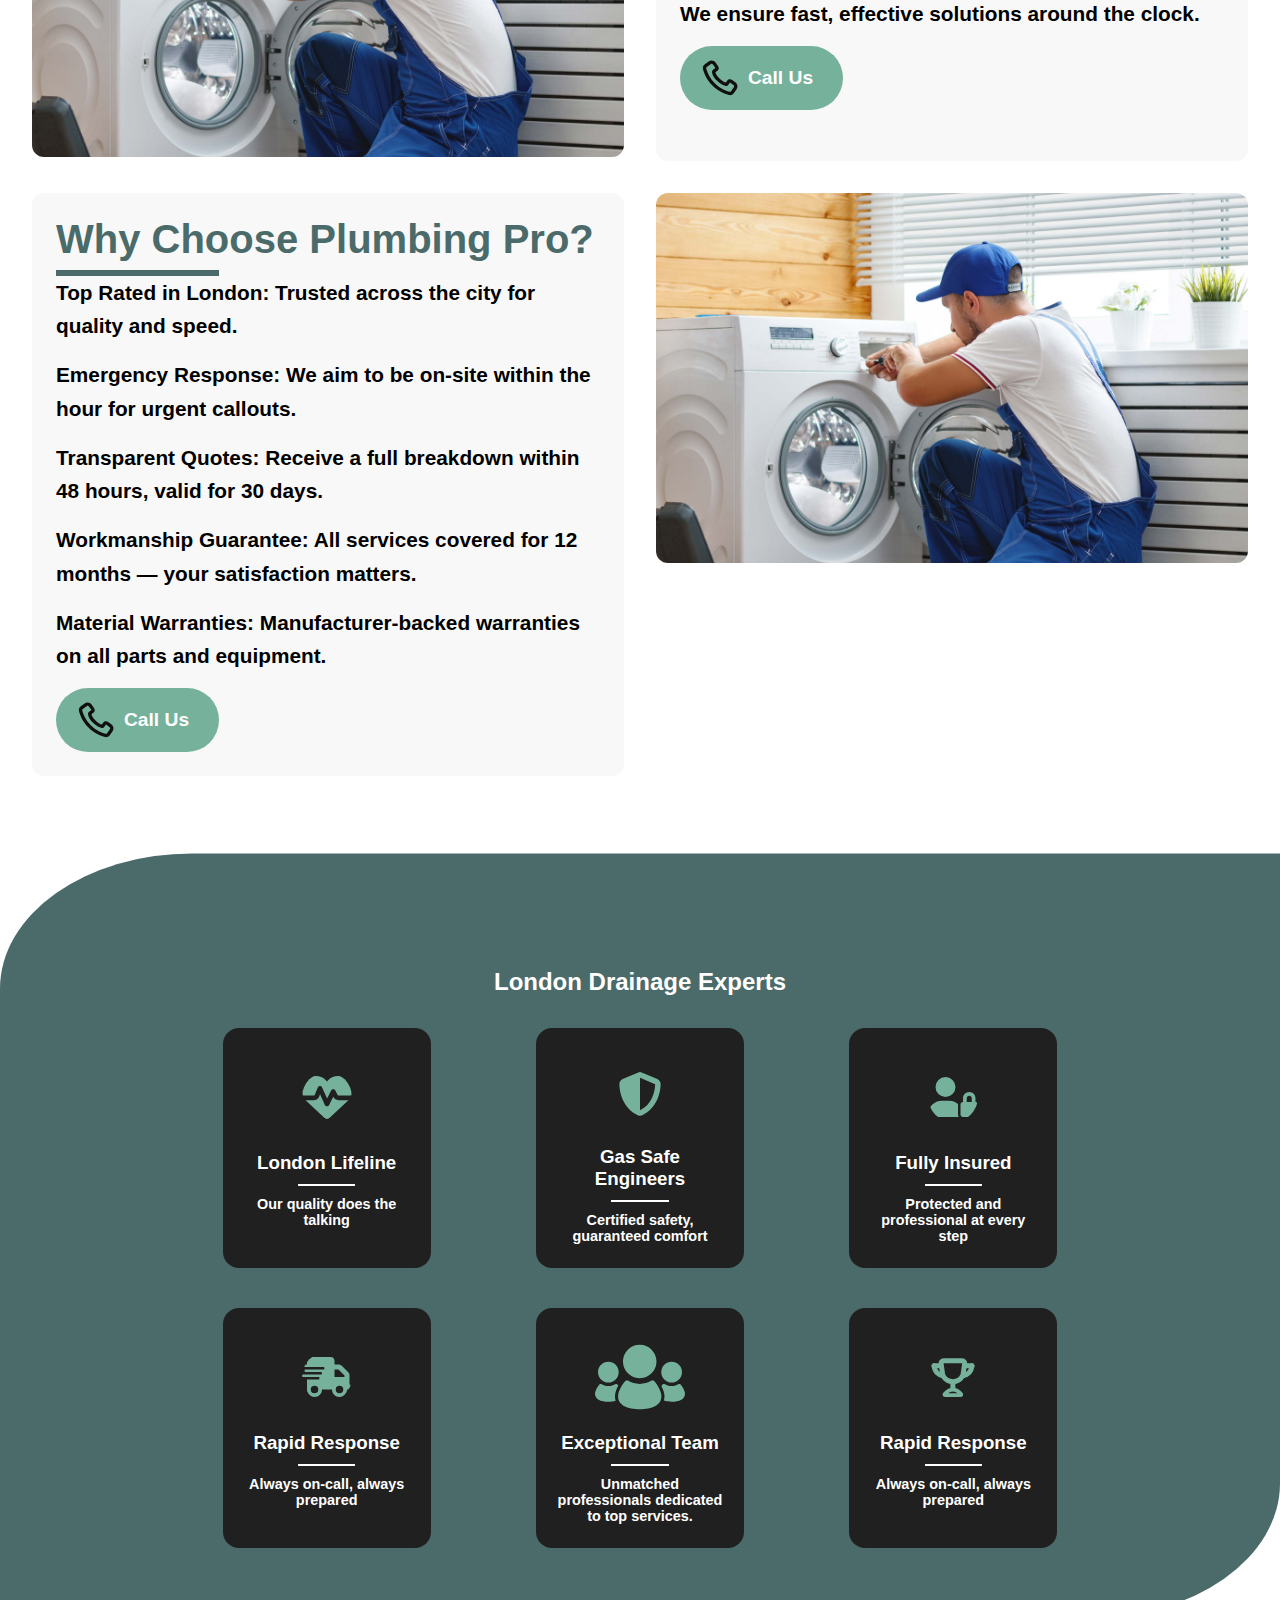
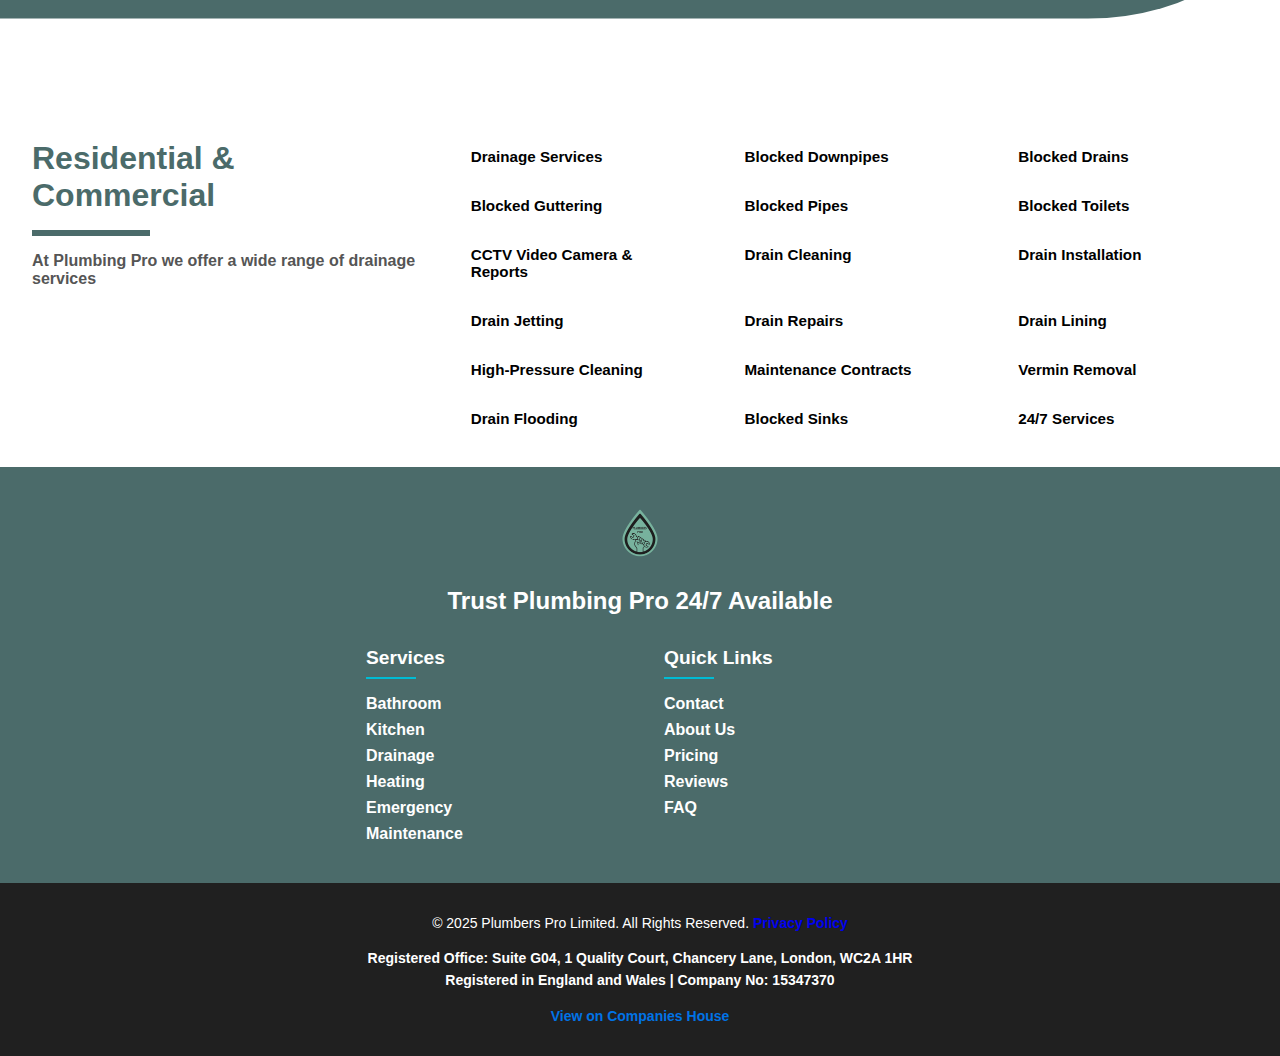
<file: NavBar/drainage.html>
<!DOCTYPE html>
<html lang="en">
  <head>
    <meta charset="UTF-8" />
    <meta http-equiv="X-UA-Compatible" content="IE=edge" />
    <meta name="viewport" content="width=device-width, initial-scale=1.0" />
    <link rel="stylesheet" href="navstyle.css" />
    <title>Drainage</title>
  </head>
  <body>
    <!--  -->
    <nav class="navbar">
      <div class="navbar__container">
        <!-- Hamburger Icon for mobile view -->
        <div class="navbar__toggle" id="mobile-menu">
          <span class="bar"></span>
          <span class="bar"></span>
          <span class="bar"></span>
        </div>

        <!-- Desktop Menu -->
        <ul class="navbar__menu">
          <li class="navbar__item">
            <a href="#home" class="navbar__links">Plumbing</a>
          </li>
          <li class="navbar__item">
            <a href="#collection" class="navbar__links">Heating</a>
          </li>
          <li class="navbar__item">
            <a href="drainage.html" class="navbar__links">Drainage</a>
          </li>
          <a href="../index.html">
            <img src="../Photos/Logo.png" class="sc-logo" alt="websitelogo"
          /></a>

          <li class="navbar__item">
            <a href="Bathroom.html" class="navbar__links">Bathrooms</a>
          </li>
          <li class="navbar__item">
            <a href="#ourFilms" class="navbar__links">Gas Safety</a>
          </li>
          <li class="navbar__item">
            <a href="#ourFilms" class="navbar__links">Rates</a>
          </li>
        </ul>
      </div>
    </nav>
    <div class="off-screen">
      <ul class="navbar__menu">
        <li class="navbar__item">
          <a href="plumbing.html" class="navbar__links">Plumbing</a>
        </li>
        <li class="navbar__item">
          <a href="drainage.html" class="navbar__links">Drainage</a>
        </li>
        <li class="navbar__item">
          <a href="Bathroom.html" class="navbar__links">Bathroom</a>
        </li>
        <li class="navbar__item">
          <a href="#ourGames" class="navbar__links">Gas Safety</a>
        </li>
        <li class="navbar__item">
          <a href="#ourFilms" class="navbar__links">Rates</a>
        </li>
      </ul>
    </div>

    <!--  -->

    <section class="hero">
      <div class="hero-left-cell">
        <h1>London Drainage Services</h1>
        <hr />
        <p>
          At Plumbing Pro, our amiable professionals are dedicated to providing
          an extensive selection of drainage solutions in London. Whether it’s
          tackling stubborn blockages, conducting thorough CCTV drain
          inspections, or expertly installing and mending drainage systems, we
          are committed to ensuring your drains are flowing smoothly.
        </p>
      </div>
      <div class="hero-right-cell">
        <img src="../Photos/Hero 1.png" alt="" />
      </div>
    </section>

    <div class="section-wrapper">
      <div class="container">
        <h1>Drainage Services</h1>
        <hr />

        <h2>Drain Unblocking</h2>
        <p>
          Blocked drains can disrupt your day-to-day comfort significantly. At
          <strong>Plumus</strong>, our dedicated team of drains unblocking
          experts is on hand to address clogged toilets, kitchen sinks, and any
          drainage pipe blockages within your property with proficiency and
          care.
        </p>

        <h2>CCTV Surveys</h2>
        <p>
          Sometimes, the cause of a drainage problem isn’t immediately apparent.
          That’s where our CCTV drainage survey service comes in. Our trained
          technicians use state-of-the-art camera technology to delve into your
          drainage system, pinpointing the root cause of the issue with
          precision.
        </p>

        <h2>Drain Clearance</h2>
        <p>
          Our adept drainage professionals are not only skilled in swiftly
          clearing blockages but also meticulously remove any obstructing debris
          without causing damage to your drainage system, ensuring it operates
          as intended.
        </p>

        <h2>Drain Emergency</h2>
        <p>
          Understanding that drainage emergencies can’t wait,
          <strong>Plumus</strong> offers a vigilant 24/7 emergency drainage
          service across London. We pledge to act with the urgency you require,
          striving to respond to emergencies within an hour. Your peace of mind
          is our priority.
        </p>
      </div>
      <form
        action="https://api.web3forms.com/submit"
        method="POST"
        id="contactForm"
        enctype="multipart/form-data">
        <!-- Replace with your Access Key -->
        <input
          type="hidden"
          name="access_key"
          value="bf4a8c37-6386-4aaf-83bf-c2cab0061986" />

        <div class="form-row">
          <div class="form-field">
            <label for="name">Name</label>
            <input type="text" id="name" name="name" required />
          </div>
          <div class="form-field">
            <label for="email">Email</label>
            <input type="email" id="email" name="email" required />
          </div>
          <div class="form-field">
            <label for="phone">Phone</label>
            <input type="tel" id="phone" name="phone" required />
          </div>
        </div>

        <label for="help">How Can We Help You?</label>
        <input
          type="text"
          id="help"
          name="help"
          required
          placeholder="e.g., My home doesn’t have any heating" />

        <label for="description"
          >Please describe the issue you are having</label
        >
        <textarea
          id="description"
          name="description"
          rows="4"
          required></textarea>

        <label for="tradesman">Select your required tradesman</label>
        <select id="tradesman" name="tradesman" required>
          <option value="">-- Please choose --</option>
          <option value="Gas/Heating Engineer">Gas/Heating Engineer</option>
          <option value="Electrician">Electrician</option>
          <option value="Plumber">Plumber</option>
          <option value="Handyman">Handyman</option>
        </select>

        <input
          type="checkbox"
          name="botcheck"
          class="hidden"
          style="display: none" />

        <label for="preferredDate">Your Preferred Date</label>
        <input type="date" id="preferredDate" name="preferredDate" required />

        <label for="preferredTime">Your Preferred Time</label>
        <input type="time" id="preferredTime" name="preferredTime" required />

        <label for="notes"
          >Anything else we need to know? Parking? Call etc.</label
        >
        <textarea id="notes" name="notes" rows="3"></textarea>

        <label for="photo" class="custom-file-upload">
          Have a photo of your problem? Please upload below</label
        >
        <!-- <input type="file" id="photo" name="photo" accept="image/*" /> -->

        <button type="submit" style="margin-top: 1rem">Submit</button>
      </form>
    </div>

    <section class="contact-us">
      <div class="right-cell">
        <h1>Emergency 24/7 Drainage</h1>
        <hr />
        <p>
          Our round-the-clock emergency drainage support across London stands as
          a testament to our commitment — ensuring that you’re never left
          stranded by a drainage crisis. We pledge to tackle emergencies within
          one hour, exemplifying our swift response commitment. For all other
          drainage needs, we offer the flexibility to schedule services at your
          convenience, adapting to your timetable to provide seamless and
          efficient solutions.
        </p>
      </div>
      <div class="left-cell">
        <h1>Call us now</h1>
      </div>
    </section>
    <div class="grid-section">
      <!-- Top Left: Image -->
      <div>
        <img src="../Photos/Hero 1.png" alt="Drainage service in action" />
      </div>

      <!-- Top Right: Text -->
      <div class="text-block">
        <h2>London Drainage Experts</h2>
        <hr />

        <p>
          At Plumbing Pro, our certified plumbing experts are available
          throughout London — whether it's a sudden emergency, regular
          maintenance, or a full installation. We ensure fast, effective
          solutions around the clock.
        </p>
        <a href="tel:+447465989610">
          <button class="catalogue">
            <svg
              width="40px"
              height="40px"
              viewBox="0 0 24 24"
              fill="none"
              xmlns="http://www.w3.org/2000/svg">
              <path
                fill-rule="evenodd"
                clip-rule="evenodd"
                d="M17.3545 22.2323C15.3344 21.7262 11.1989 20.2993 7.44976 16.5502C3.70065 12.8011 2.2738 8.66559 1.76767 6.6455C1.47681 5.48459 2.00058 4.36434 2.88869 3.72997L5.21694 2.06693C6.57922 1.09388 8.47432 1.42407 9.42724 2.80051L10.893 4.91776C11.5152 5.8165 11.3006 7.0483 10.4111 7.68365L9.24234 8.51849C9.41923 9.1951 9.96939 10.5846 11.6924 12.3076C13.4154 14.0306 14.8049 14.5807 15.4815 14.7576L16.3163 13.5888C16.9517 12.6994 18.1835 12.4847 19.0822 13.1069L21.1995 14.5727C22.5759 15.5257 22.9061 17.4207 21.933 18.783L20.27 21.1113C19.6356 21.9994 18.5154 22.5232 17.3545 22.2323ZM8.86397 15.136C12.2734 18.5454 16.0358 19.8401 17.8405 20.2923C18.1043 20.3583 18.4232 20.2558 18.6425 19.9488L20.3056 17.6205C20.6299 17.1665 20.5199 16.5348 20.061 16.2171L17.9438 14.7513L17.0479 16.0056C16.6818 16.5182 16.0047 16.9202 15.2163 16.7501C14.2323 16.5378 12.4133 15.8569 10.2782 13.7218C8.1431 11.5867 7.46219 9.7677 7.24987 8.7837C7.07977 7.9953 7.48181 7.31821 7.99439 6.95208L9.24864 6.05618L7.78285 3.93893C7.46521 3.48011 6.83351 3.37005 6.37942 3.6944L4.05117 5.35744C3.74413 5.57675 3.64162 5.89565 3.70771 6.15943C4.15989 7.96418 5.45459 11.7266 8.86397 15.136Z"
                fill="#0F0F0F" /></svg
            >Call Us
          </button>
        </a>
      </div>

      <!-- Bottom Left: Text -->
      <div class="text-block">
        <h2>Why Choose Plumbing Pro?</h2>
        <hr />
        <p>
          <strong>Top Rated in London:</strong> Trusted across the city for
          quality and speed.
        </p>
        <p>
          <strong>Emergency Response:</strong> We aim to be on-site within the
          hour for urgent callouts.
        </p>
        <p>
          <strong>Transparent Quotes:</strong> Receive a full breakdown within
          48 hours, valid for 30 days.
        </p>
        <p>
          <strong>Workmanship Guarantee:</strong> All services covered for 12
          months — your satisfaction matters.
        </p>
        <p>
          <strong>Material Warranties:</strong> Manufacturer-backed warranties
          on all parts and equipment.
        </p>
        <a href="tel:+447465989610">
          <button class="catalogue">
            <svg
              width="40px"
              height="40px"
              viewBox="0 0 24 24"
              fill="none"
              xmlns="http://www.w3.org/2000/svg">
              <path
                fill-rule="evenodd"
                clip-rule="evenodd"
                d="M17.3545 22.2323C15.3344 21.7262 11.1989 20.2993 7.44976 16.5502C3.70065 12.8011 2.2738 8.66559 1.76767 6.6455C1.47681 5.48459 2.00058 4.36434 2.88869 3.72997L5.21694 2.06693C6.57922 1.09388 8.47432 1.42407 9.42724 2.80051L10.893 4.91776C11.5152 5.8165 11.3006 7.0483 10.4111 7.68365L9.24234 8.51849C9.41923 9.1951 9.96939 10.5846 11.6924 12.3076C13.4154 14.0306 14.8049 14.5807 15.4815 14.7576L16.3163 13.5888C16.9517 12.6994 18.1835 12.4847 19.0822 13.1069L21.1995 14.5727C22.5759 15.5257 22.9061 17.4207 21.933 18.783L20.27 21.1113C19.6356 21.9994 18.5154 22.5232 17.3545 22.2323ZM8.86397 15.136C12.2734 18.5454 16.0358 19.8401 17.8405 20.2923C18.1043 20.3583 18.4232 20.2558 18.6425 19.9488L20.3056 17.6205C20.6299 17.1665 20.5199 16.5348 20.061 16.2171L17.9438 14.7513L17.0479 16.0056C16.6818 16.5182 16.0047 16.9202 15.2163 16.7501C14.2323 16.5378 12.4133 15.8569 10.2782 13.7218C8.1431 11.5867 7.46219 9.7677 7.24987 8.7837C7.07977 7.9953 7.48181 7.31821 7.99439 6.95208L9.24864 6.05618L7.78285 3.93893C7.46521 3.48011 6.83351 3.37005 6.37942 3.6944L4.05117 5.35744C3.74413 5.57675 3.64162 5.89565 3.70771 6.15943C4.15989 7.96418 5.45459 11.7266 8.86397 15.136Z"
                fill="#0F0F0F" /></svg
            >Call Us
          </button>
        </a>
      </div>

      <!-- Bottom Right: Image -->
      <div>
        <img src="../Photos/Hero 1.png" alt="Emergency drainage technician" />
      </div>
    </div>

    <section class="custom-wave-section">
      <div class="content">
        <h2>London Drainage Experts</h2>
        <div class="icon">
          <div class="box box-1">
            <svg
              class="icons my-icon"
              xmlns="http://www.w3.org/2000/svg"
              viewBox="0 0 512 512">
              <path
                d="M228.3 469.1L47.6 300.4c-4.2-3.9-8.2-8.1-11.9-12.4l87 0c22.6 0 43-13.6 51.7-34.5l10.5-25.2 49.3 109.5c3.8 8.5 12.1 14 21.4 14.1s17.8-5 22-13.3L320 253.7l1.7 3.4c9.5 19 28.9 31 50.1 31l104.5 0c-3.7 4.3-7.7 8.5-11.9 12.4L283.7 469.1c-7.5 7-17.4 10.9-27.7 10.9s-20.2-3.9-27.7-10.9zM503.7 240l-132 0c-3 0-5.8-1.7-7.2-4.4l-23.2-46.3c-4.1-8.1-12.4-13.3-21.5-13.3s-17.4 5.1-21.5 13.3l-41.4 82.8L205.9 158.2c-3.9-8.7-12.7-14.3-22.2-14.1s-18.1 5.9-21.8 14.8l-31.8 76.3c-1.2 3-4.2 4.9-7.4 4.9L16 240c-2.6 0-5 .4-7.3 1.1C3 225.2 0 208.2 0 190.9l0-5.8c0-69.9 50.5-129.5 119.4-141C165 36.5 211.4 51.4 244 84l12 12 12-12c32.6-32.6 79-47.5 124.6-39.9C461.5 55.6 512 115.2 512 185.1l0 5.8c0 16.9-2.8 33.5-8.3 49.1z" />
            </svg>
            <h3>London Lifeline</h3>
            <hr />
            <p>Our quality does the talking</p>
          </div>

          <div class="box box-2">
            <svg
              class="icons shield-icon"
              xmlns="http://www.w3.org/2000/svg"
              viewBox="0 0 512 512">
              <path
                d="M256 0c4.6 0 9.2 1 13.4 2.9L457.7 82.8c22 9.3 38.4 31 38.3 57.2c-.5 99.2-41.3 280.7-213.6 363.2c-16.7 8-36.1 8-52.8 0C57.3 420.7 16.5 239.2 16 140c-.1-26.2 16.3-47.9 38.3-57.2L242.7 2.9C246.8 1 251.4 0 256 0zm0 66.8l0 378.1C394 378 431.1 230.1 432 141.4L256 66.8s0 0 0 0z" />
            </svg>
            <h3>Gas Safe Engineers</h3>
            <hr />
            <p>Certified safety, guaranteed comfort</p>
          </div>

          <div class="box box-3">
            <svg
              class="icons profile-icon"
              xmlns="http://www.w3.org/2000/svg"
              viewBox="0 0 640 512">
              <path
                d="M224 256A128 128 0 1 0 224 0a128 128 0 1 0 0 256zm-45.7 48C79.8 304 0 383.8 0 482.3C0 498.7 13.3 512 29.7 512l362.8 0c-5.4-9.4-8.6-20.3-8.6-32l0-128c0-2.1 .1-4.2 .3-6.3c-31-26-71-41.7-114.6-41.7l-91.4 0zM528 240c17.7 0 32 14.3 32 32l0 48-64 0 0-48c0-17.7 14.3-32 32-32zm-80 32l0 48c-17.7 0-32 14.3-32 32l0 128c0 17.7 14.3 32 32 32l160 0c17.7 0 32-14.3 32-32l0-128c0-17.7-14.3-32-32-32l0-48c0-44.2-35.8-80-80-80s-80 35.8-80 80z" />
            </svg>
            <h3>Fully Insured</h3>
            <hr />
            <p>Protected and professional at every step</p>
          </div>

          <div class="box box-4">
            <svg
              class="icons cart-icon"
              xmlns="http://www.w3.org/2000/svg"
              viewBox="0 0 640 512">
              <path
                d="M112 0C85.5 0 64 21.5 64 48l0 48L16 96c-8.8 0-16 7.2-16 16s7.2 16 16 16l48 0 208 0c8.8 0 16 7.2 16 16s-7.2 16-16 16L64 160l-16 0c-8.8 0-16 7.2-16 16s7.2 16 16 16l16 0 176 0c8.8 0 16 7.2 16 16s-7.2 16-16 16L64 224l-48 0c-8.8 0-16 7.2-16 16s7.2 16 16 16l48 0 144 0c8.8 0 16 7.2 16 16s-7.2 16-16 16L64 288l0 128c0 53 43 96 96 96s96-43 96-96l128 0c0 53 43 96 96 96s96-43 96-96l32 0c17.7 0 32-14.3 32-32s-14.3-32-32-32l0-64 0-32 0-18.7c0-17-6.7-33.3-18.7-45.3L512 114.7c-12-12-28.3-18.7-45.3-18.7L416 96l0-48c0-26.5-21.5-48-48-48L112 0zM544 237.3l0 18.7-128 0 0-96 50.7 0L544 237.3zM160 368a48 48 0 1 1 0 96 48 48 0 1 1 0-96zm272 48a48 48 0 1 1 96 0 48 48 0 1 1 -96 0z" />
            </svg>
            <h3>Rapid Response</h3>
            <hr />
            <p>Always on-call, always prepared</p>
          </div>
          <div class="box box-5">
            <svg
              height="800px"
              width="800px"
              version="1.1"
              id="_x32_"
              xmlns="http://www.w3.org/2000/svg"
              xmlns:xlink="http://www.w3.org/1999/xlink"
              viewBox="0 0 512 512"
              xml:space="preserve">
              <style type="text/css">
                .st0 {
                  fill: #76b19b;
                }
                .st0:hover {
                  fill: #fff;
                }
              </style>
              <g>
                <path
                  class="st0"
                  d="M435.95,287.525c32.51,0,58.87-26.343,58.87-58.853c0-32.51-26.361-58.871-58.87-58.871
		c-32.502,0-58.863,26.361-58.863,58.871C377.088,261.182,403.448,287.525,435.95,287.525z" />
                <path
                  class="st0"
                  d="M511.327,344.251c-2.623-15.762-15.652-37.822-25.514-47.677c-1.299-1.306-7.105-1.608-8.673-0.636
		c-11.99,7.374-26.074,11.714-41.19,11.714c-15.099,0-29.184-4.34-41.175-11.714c-1.575-0.972-7.373-0.67-8.672,0.636
		c-2.757,2.757-5.765,6.427-8.698,10.683c7.935,14.94,14.228,30.81,16.499,44.476c2.27,13.7,1.533,26.67-2.138,38.494
		c13.038,4.717,28.673,6.787,44.183,6.787C476.404,397.014,517.804,382.987,511.327,344.251z" />
                <path
                  class="st0"
                  d="M254.487,262.691c52.687,0,95.403-42.716,95.403-95.402c0-52.67-42.716-95.386-95.403-95.386
		c-52.678,0-95.378,42.716-95.378,95.386C159.109,219.975,201.808,262.691,254.487,262.691z" />
                <path
                  class="st0"
                  d="M335.269,277.303c-2.07-2.061-11.471-2.588-14.027-1.006c-19.448,11.966-42.271,18.971-66.755,18.971
		c-24.466,0-47.3-7.005-66.738-18.971c-2.555-1.583-11.956-1.055-14.026,1.006c-16.021,16.004-37.136,51.782-41.384,77.288
		c-10.474,62.826,56.634,85.508,122.148,85.508c65.532,0,132.639-22.682,122.165-85.508
		C372.404,329.085,351.289,293.307,335.269,277.303z" />
                <path
                  class="st0"
                  d="M76.049,287.525c32.502,0,58.862-26.343,58.862-58.853c0-32.51-26.36-58.871-58.862-58.871
		c-32.511,0-58.871,26.361-58.871,58.871C17.178,261.182,43.538,287.525,76.049,287.525z" />
                <path
                  class="st0"
                  d="M115.094,351.733c2.414-14.353,9.225-31.253,17.764-46.88c-2.38-3.251-4.759-6.083-6.955-8.279
		c-1.299-1.306-7.097-1.608-8.672-0.636c-11.991,7.374-26.076,11.714-41.182,11.714c-15.108,0-29.202-4.34-41.183-11.714
		c-1.568-0.972-7.382-0.67-8.681,0.636c-9.887,9.854-22.882,31.915-25.514,47.677c-6.468,38.736,34.924,52.762,75.378,52.762
		c14.437,0,29.016-1.777,41.459-5.84C113.587,379.108,112.757,365.835,115.094,351.733z" />
              </g>
            </svg>
            <h3>Exceptional Team</h3>
            <hr />
            <p>Unmatched professionals dedicated to top services.</p>
          </div>
          <div class="box box-6">
            <svg
              xmlns="http://www.w3.org/2000/svg"
              class="icons cart-icon"
              viewBox="0 0 20 20">
              <g fill-rule="evenodd" clip-rule="evenodd">
                <path
                  d="M13.675 4.5H6.227l.635 4.418c1.222 2.623 4.956 2.623 6.178 0l.635-4.418Zm-7.448-2a2 2 0 0 0-1.98 2.285l.64 4.446c.024.17.073.336.144.492c1.925 4.216 7.915 4.216 9.84 0c.071-.156.12-.322.144-.492l.64-4.446a2 2 0 0 0-1.98-2.285H6.227Z" />
                <path d="M8.95 15.5v-3h2v3h-2Z" />
                <path
                  d="M8.058 16.5a2.778 2.778 0 0 1 3.786 0H8.058Zm4.91-1a4.277 4.277 0 0 0-6.033 0l-.796.791c-.632.63-.187 1.709.706 1.709h6.212c.893 0 1.338-1.08.706-1.709l-.796-.791Zm-7.547-10a1 1 0 0 1-1 1h-2.01a1 1 0 0 1 0-2h2.01a1 1 0 0 1 1 1Z" />
                <path
                  d="M2.268 4.512a1.003 1.003 0 0 1 1.135.848l.07.489a3.165 3.165 0 0 0 2.62 2.667l-.328 1.968a5.168 5.168 0 0 1-4.277-4.356l-.07-.488a.997.997 0 0 1 .85-1.128Zm12.311.988a1 1 0 0 0 1 1h2.01a1 1 0 1 0 0-2h-2.01a1 1 0 0 0-1 1Z" />
                <path
                  d="M17.732 4.512a1.003 1.003 0 0 0-1.135.848l-.07.489a3.166 3.166 0 0 1-2.62 2.667l.328 1.968a5.168 5.168 0 0 0 4.277-4.356l.07-.488a.997.997 0 0 0-.85-1.128Z" />
              </g>
            </svg>
            <h3>Rapid Response</h3>
            <hr />
            <p>Always on-call, always prepared</p>
          </div>
        </div>
      </div>
    </section>

    <section class="brief-service">
      <div class="brief-left">
        <h1>Residential & Commercial</h1>
        <hr />
        <p>At Plumbing Pro we offer a wide range of drainage services</p>
      </div>
      <div class="listed-services">
        <ul>
          <li>Drainage Services</li>
          <li>Blocked Downpipes</li>
          <li>Blocked Drains</li>
          <li>Blocked Guttering</li>
          <li>Blocked Pipes</li>
          <li>Blocked Toilets</li>
          <li>CCTV Video Camera & Reports</li>
          <li>Drain Cleaning</li>
          <li>Drain Installation</li>
          <li>Drain Jetting</li>
          <li>Drain Repairs</li>
          <li>Drain Lining</li>
          <li>High-Pressure Cleaning</li>
          <li>Maintenance Contracts</li>
          <li>Vermin Removal</li>
          <li>Drain Flooding</li>
          <li>Blocked Sinks</li>
          <li>24/7 Services</li>
        </ul>
      </div>
    </section>

    <section class="quick-links">
      <div class="top-wrapper">
        <img src="../Photos/Logo.png" alt="Plumbing Pro Logo" />
        <h1>Trust Plumbing Pro 24/7 Available</h1>
      </div>

      <div class="bottom-wrapper">
        <div class="service">
          <h2>Services</h2>
          <hr />
          <ul>
            <li><a href="./Bathroom.html">Bathroom</a></li>
            <li><a href="./Kitchen.html">Kitchen</a></li>
            <li><a href="./Drainage.html">Drainage</a></li>
            <li><a href="./Heating.html">Heating</a></li>
            <li><a href="./Emergency.html">Emergency</a></li>
            <li><a href="./Maintenance.html">Maintenance</a></li>
          </ul>
        </div>

        <div class="quick-link">
          <h2>Quick Links</h2>
          <hr />
          <ul>
            <li><a href="./Contact.html">Contact</a></li>
            <li><a href="./About.html">About Us</a></li>
            <li><a href="./Pricing.html">Pricing</a></li>
            <li><a href="./Reviews.html">Reviews</a></li>
            <li><a href="./FAQ.html">FAQ</a></li>
          </ul>
        </div>
      </div>
    </section>
    <footer class="footer">
      <div class="footer-content">
        <p class="footer-top">
          © 2025 Plumbers Pro Limited. All Rights Reserved.
          <a href="/privacy-policy">Privacy Policy</a>
        </p>

        <p class="footer-info">
          Registered Office: Suite G04, 1 Quality Court, Chancery Lane, London,
          WC2A 1HR<br />
          Registered in England and Wales | Company No: 15347370
        </p>

        <p class="footer-link">
          <a
            href="https://find-and-update.company-information.service.gov.uk/company/15347370"
            target="_blank"
            rel="noopener noreferrer">
            View on Companies House
          </a>
        </p>
      </div>
    </footer>
    <div
      id="successPopup"
      style="
        display: none;
        position: fixed;
        top: 20px;
        right: 20px;
        background: #d4edda;
        color: #155724;
        padding: 1rem 1.5rem;
        border: 1px solid #c3e6cb;
        border-radius: 8px;
        box-shadow: 0 0 10px rgba(0, 0, 0, 0.1);
        z-index: 9999;
        font-size: 1rem;
        font-weight: bold;
      ">
      ✅ Message sent successfully!
    </div>
  </body>
  <script src="nav.js"></script>
</html>
</file>
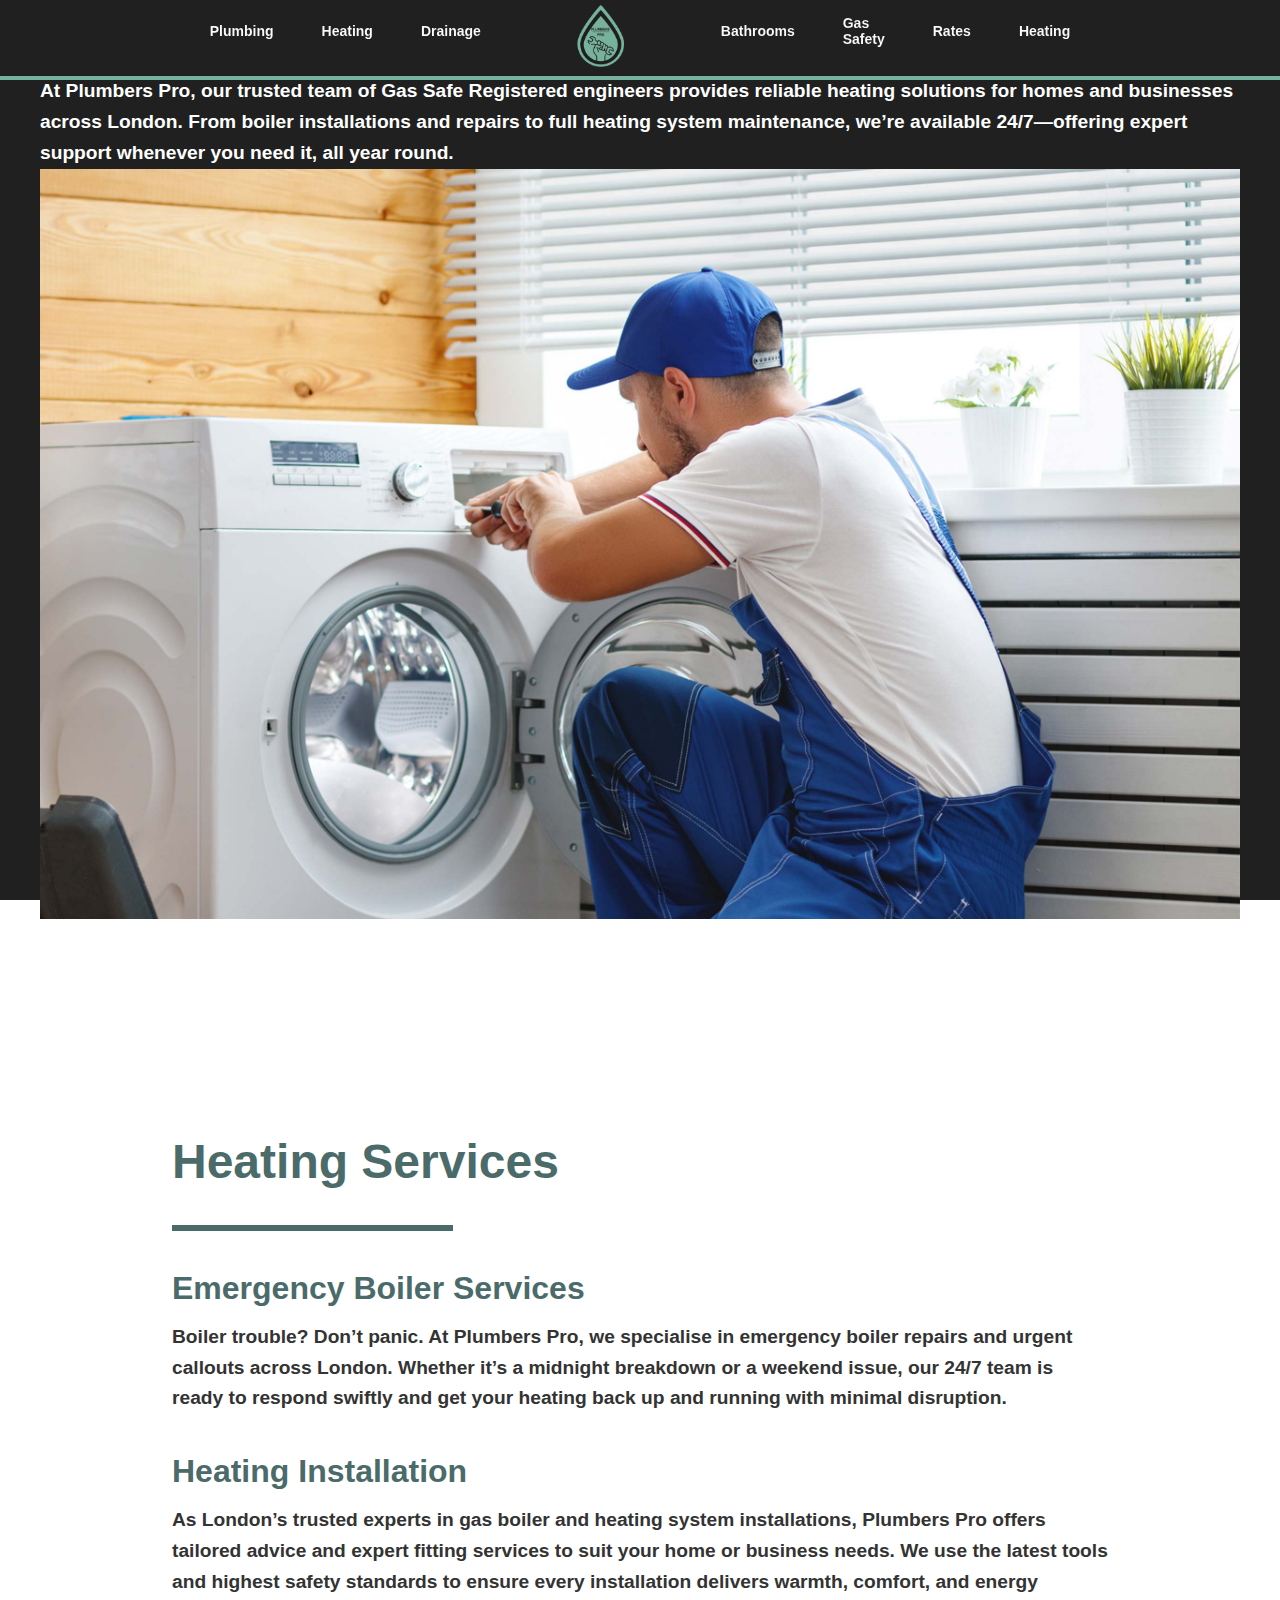
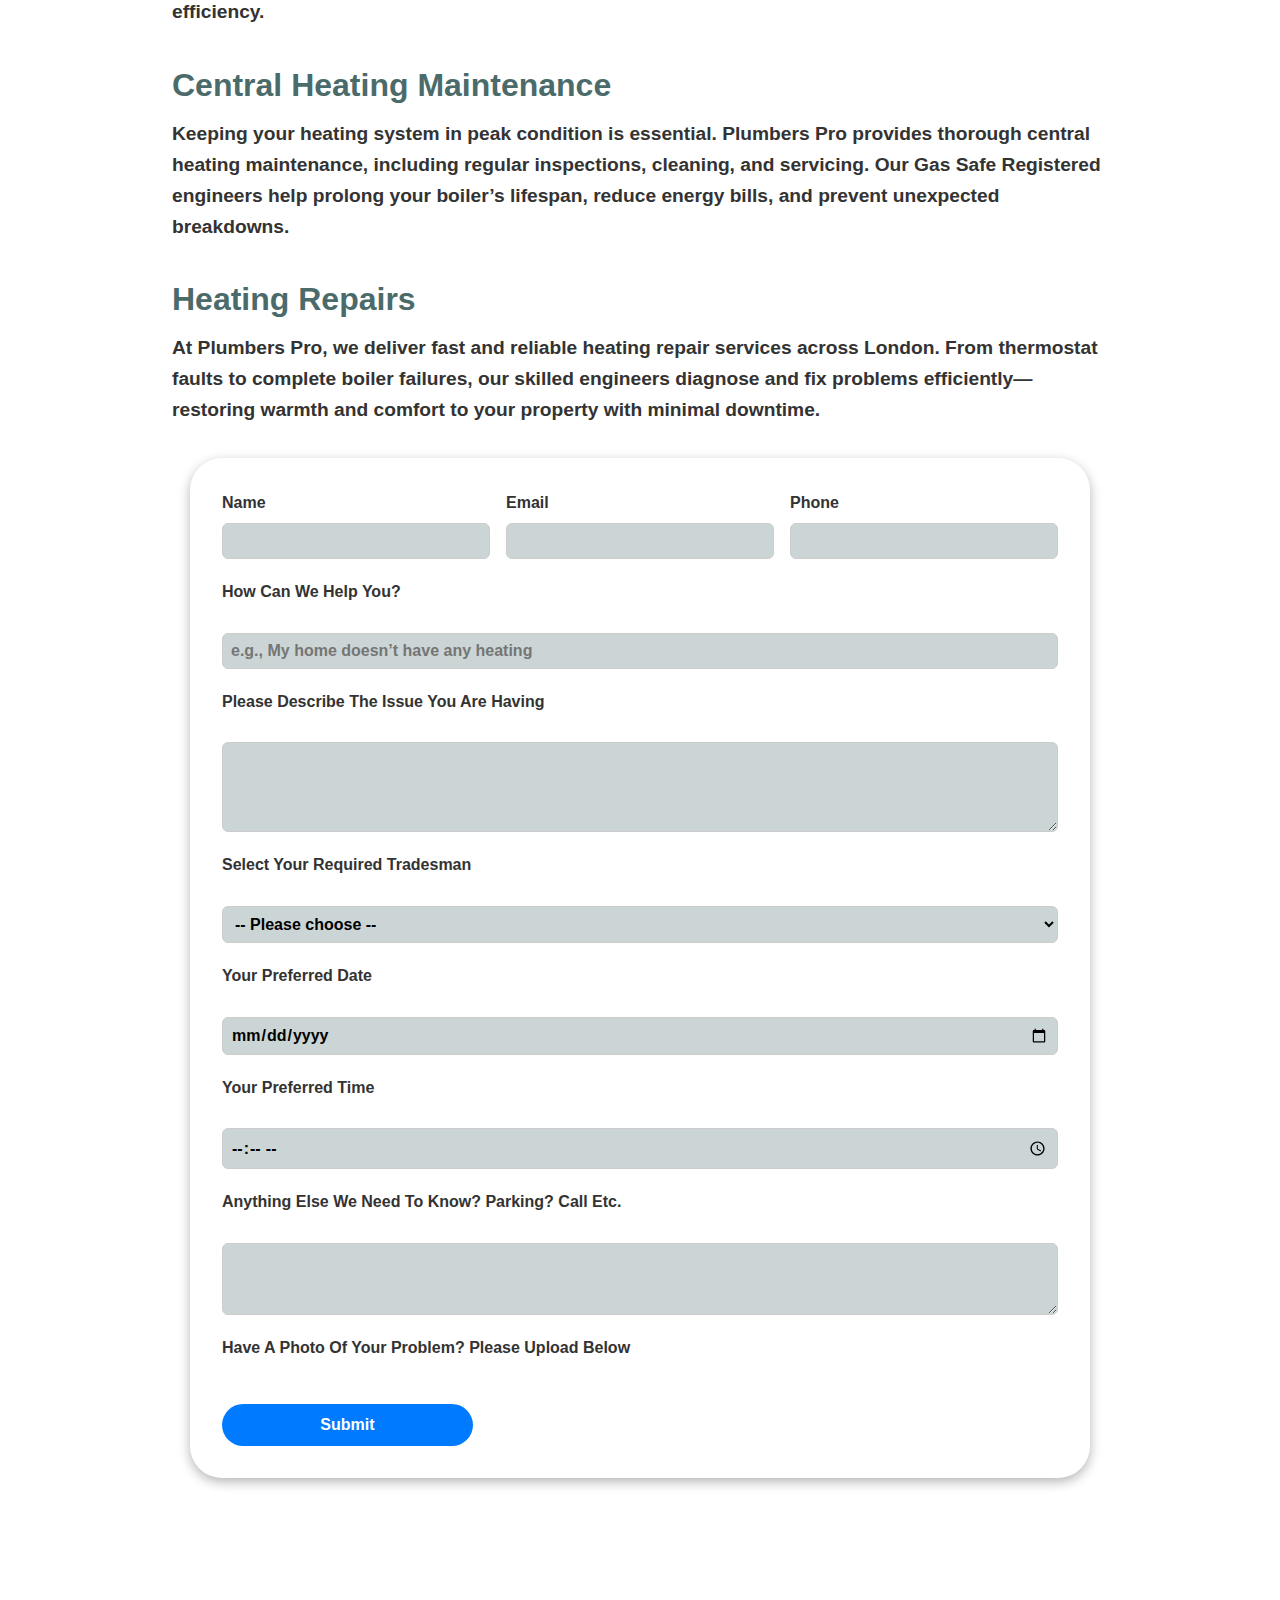
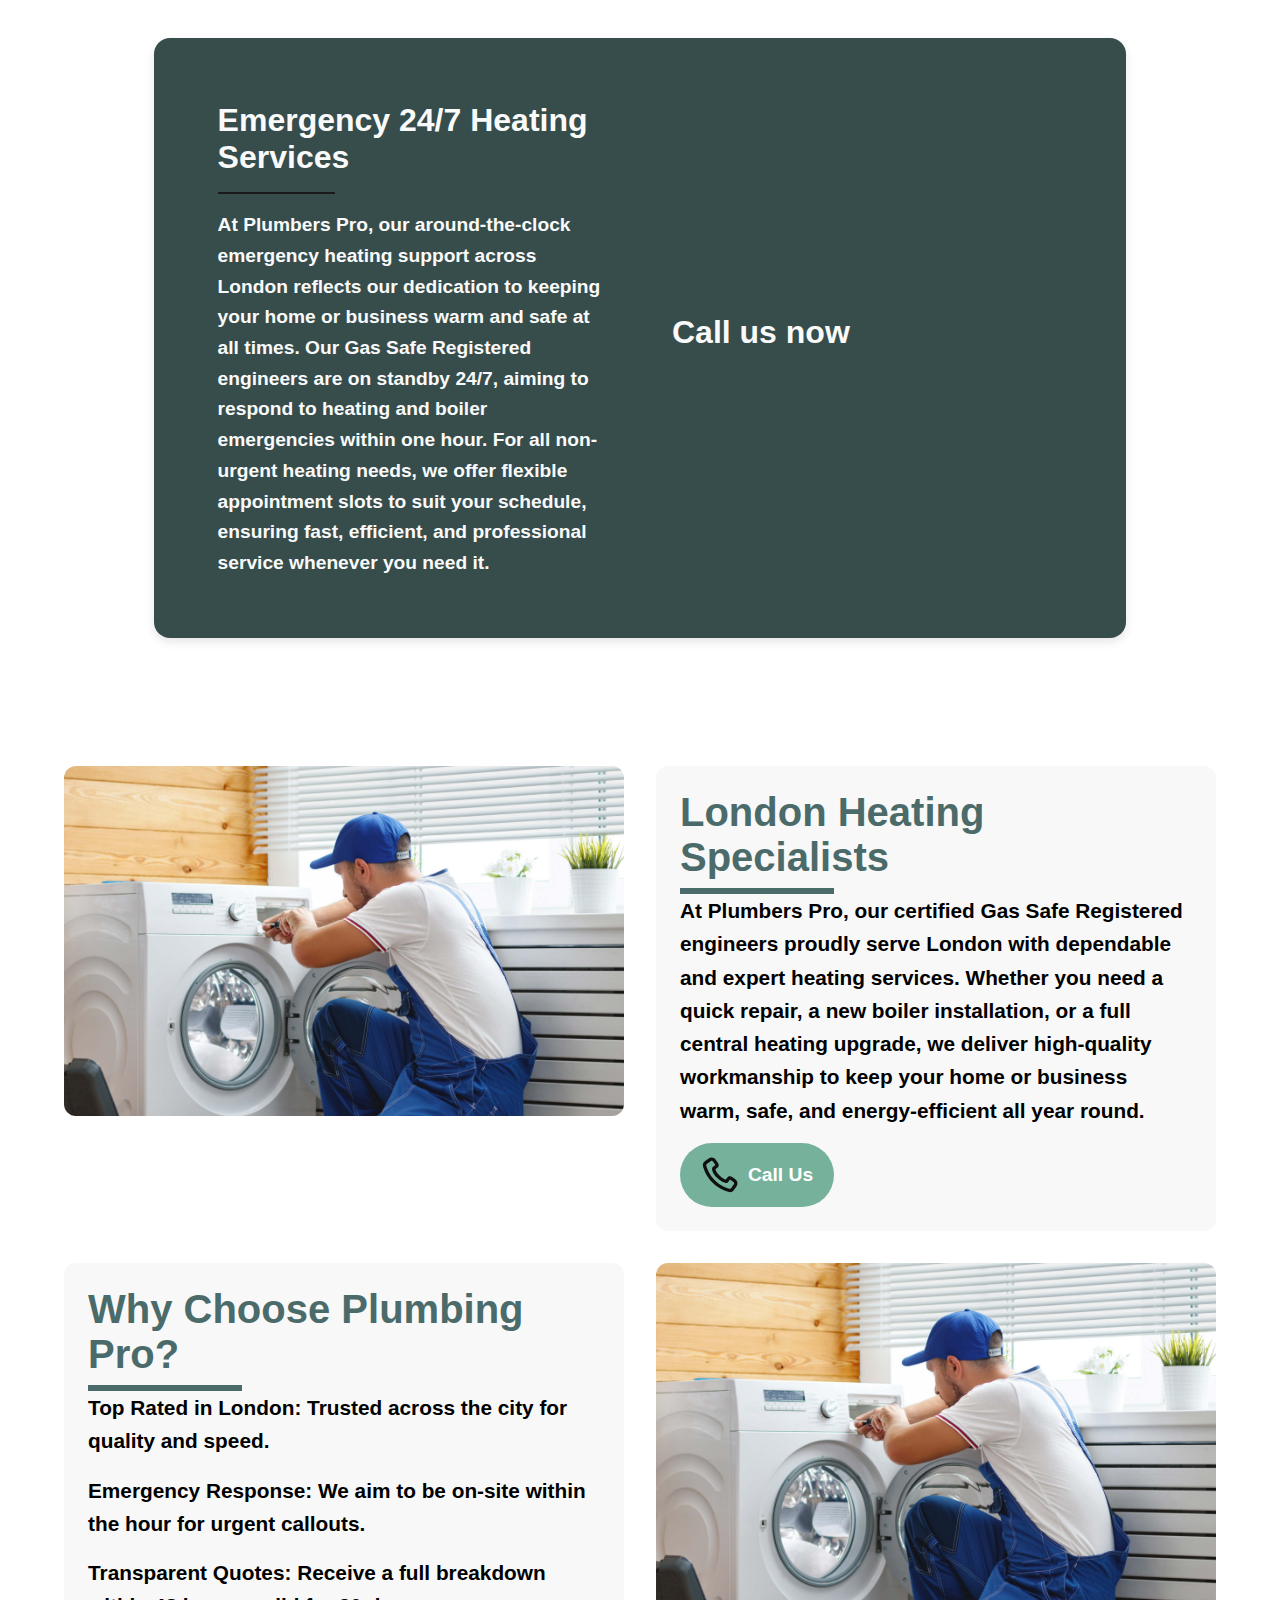
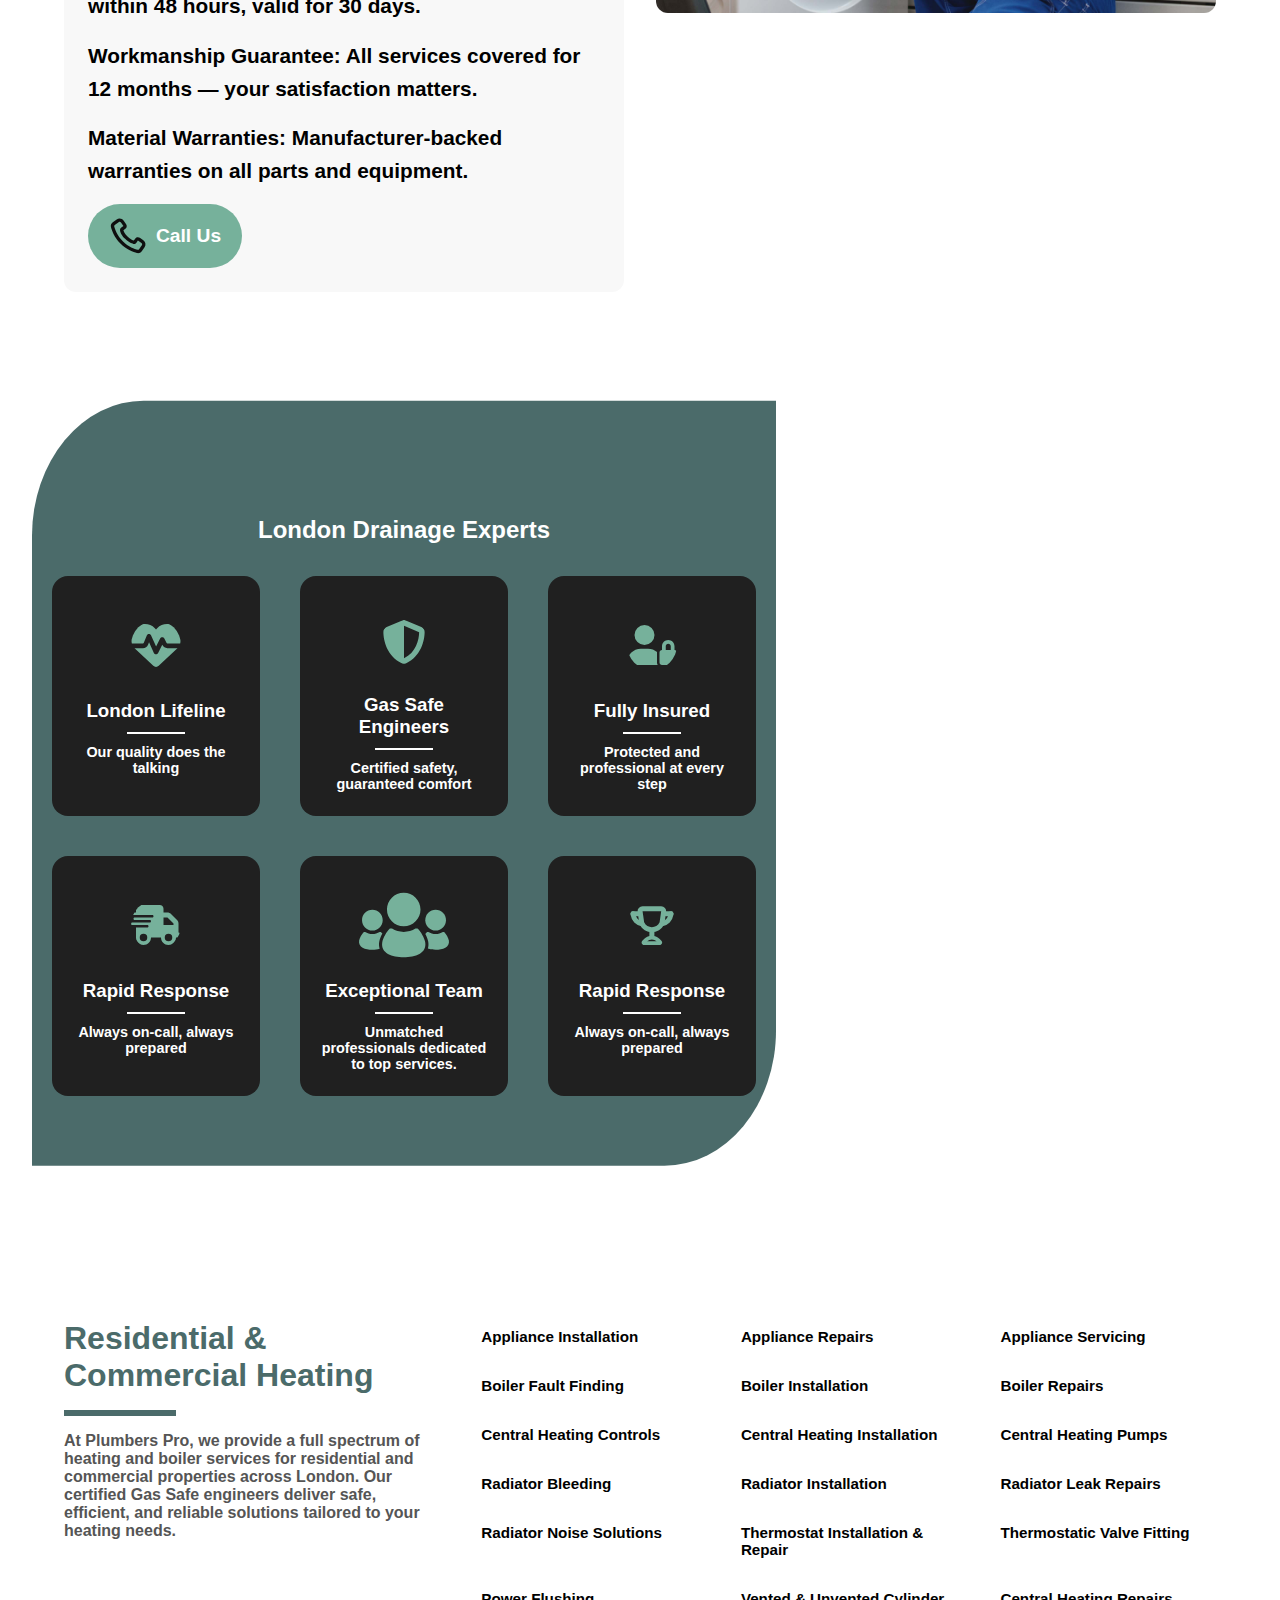
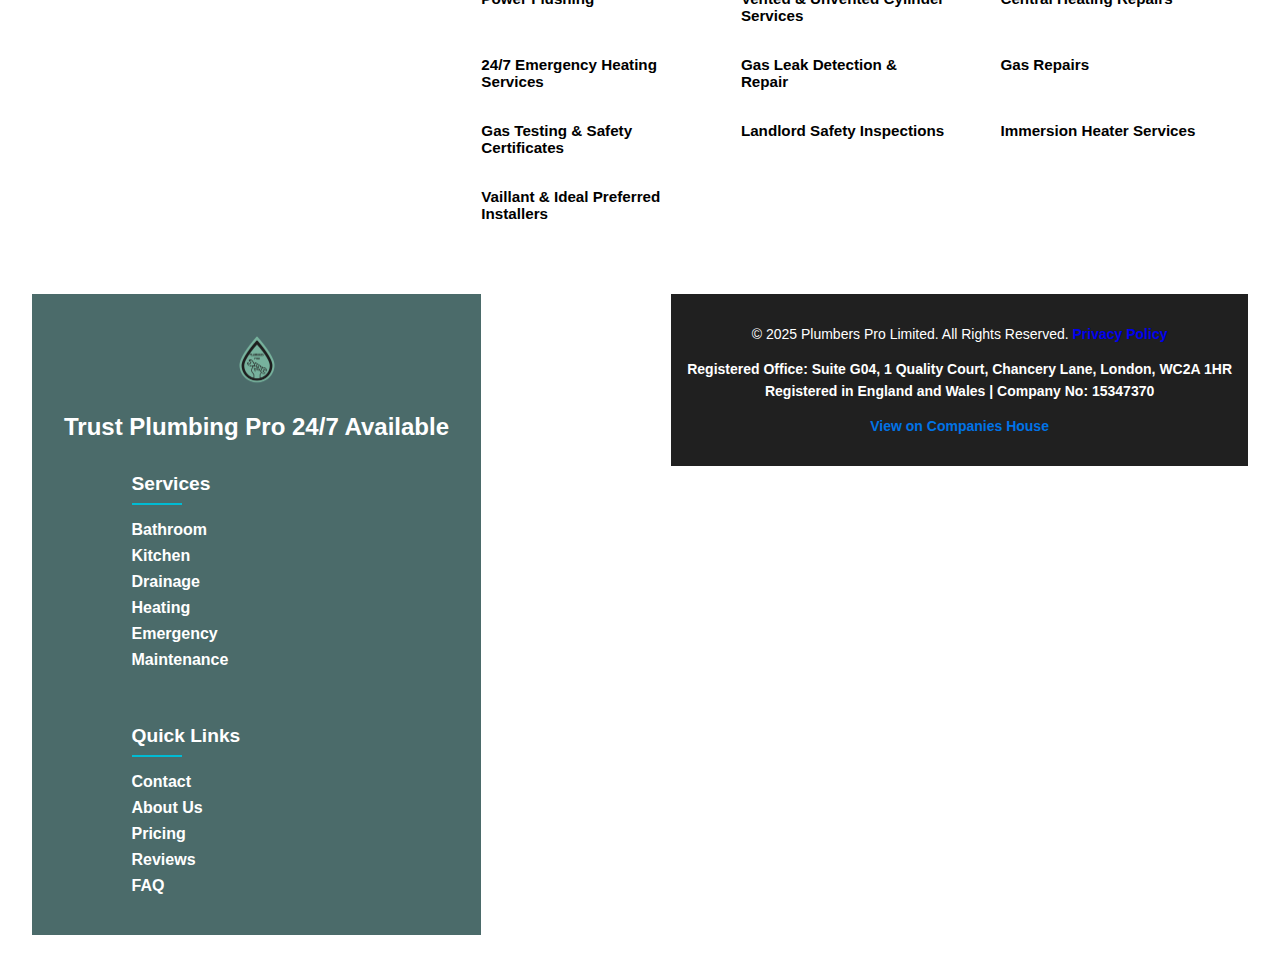
<file: NavBar/heating.html>
<!DOCTYPE html>
<html lang="en">
  <head>
    <meta charset="UTF-8" />
    <meta http-equiv="X-UA-Compatible" content="IE=edge" />
    <meta name="viewport" content="width=device-width, initial-scale=1.0" />
    <link rel="stylesheet" href="navstyle.css" />
    <title>Plumbing</title>
  </head>
  <body>
    <!--  -->
    <nav class="navbar">
      <div class="navbar__container">
        <!-- Hamburger Icon for mobile view -->
        <div class="navbar__toggle" id="mobile-menu">
          <span class="bar"></span>
          <span class="bar"></span>
          <span class="bar"></span>
        </div>

        <!-- Desktop Menu -->
        <ul class="navbar__menu">
          <li class="navbar__item">
            <a href="plumbing.html" class="navbar__links">Plumbing</a>
          </li>
          <li class="navbar__item">
            <a href="#collection" class="navbar__links">Heating</a>
          </li>
          <li class="navbar__item">
            <a href="drainage.html" class="navbar__links">Drainage</a>
          </li>
          <a href="../index.html">
            <img src="../Photos/Logo.png" class="sc-logo" alt="websitelogo"
          /></a>

          <li class="navbar__item">
            <a href="Bathroom.html" class="navbar__links">Bathrooms</a>
          </li>
          <li class="navbar__item">
            <a href="#ourFilms" class="navbar__links">Gas Safety</a>
          </li>
          <li class="navbar__item">
            <a href="#ourFilms" class="navbar__links">Rates</a>
          </li>
          <li class="navbar__item">
            <a href="heating.html" class="navbar__links">Heating</a>
          </li>
        </ul>
      </div>
    </nav>
    <div class="off-screen">
      <ul class="navbar__menu">
        <li class="navbar__item">
          <a href="heating.html" class="navbar__links">Heating</a>
        </li>
        <li class="navbar__item">
          <a href="plumbing.html" class="navbar__links">Plumbing</a>
        </li>
        <li class="navbar__item">
          <a href="drainage.html" class="navbar__links">Drainage</a>
        </li>
        <li class="navbar__item">
          <a href="Bathroom.html" class="navbar__links">Bathroom</a>
        </li>
        <li class="navbar__item">
          <a href="#ourGames" class="navbar__links">Gas Safety</a>
        </li>
        <li class="navbar__item">
          <a href="#ourFilms" class="navbar__links">Rates</a>
        </li>
      </ul>
    </div>

    <!--  -->

    <section class="hero">
      <div class="hero-left-cell">
        <h1>London Heating Services</h1>
        <hr />
        <p>
          At Plumbers Pro, our trusted team of Gas Safe Registered engineers provides reliable heating solutions for homes and businesses across London. From boiler installations and repairs to full heating system maintenance, we’re available 24/7—offering expert support whenever you need it, all year round.
        </p>
      <div class="hero-right-cell">
        <img src="../Photos/Hero 1.png" alt="" />
      </div>
    </section>

    <div class="section-wrapper">
      <div class="container">
        <h1>Heating Services</h1>
<hr />

<h2>Emergency Boiler Services</h2>
<p>
  Boiler trouble? Don’t panic. At <strong>Plumbers Pro</strong>, we specialise in emergency boiler repairs and urgent callouts across London. Whether it’s a midnight breakdown or a weekend issue, our 24/7 team is ready to respond swiftly and get your heating back up and running with minimal disruption.
</p>

<h2>Heating Installation</h2>
<p>
  As London’s trusted experts in gas boiler and heating system installations, <strong>Plumbers Pro</strong> offers tailored advice and expert fitting services to suit your home or business needs. We use the latest tools and highest safety standards to ensure every installation delivers warmth, comfort, and energy efficiency.
</p>

<h2>Central Heating Maintenance</h2>
<p>
  Keeping your heating system in peak condition is essential. <strong>Plumbers Pro</strong> provides thorough central heating maintenance, including regular inspections, cleaning, and servicing. Our Gas Safe Registered engineers help prolong your boiler’s lifespan, reduce energy bills, and prevent unexpected breakdowns.
</p>

<h2>Heating Repairs</h2>
<p>
  At <strong>Plumbers Pro</strong>, we deliver fast and reliable heating repair services across London. From thermostat faults to complete boiler failures, our skilled engineers diagnose and fix problems efficiently—restoring warmth and comfort to your property with minimal downtime.
</p>
      <form
        action="https://api.web3forms.com/submit"
        method="POST"
        id="contactForm"
        enctype="multipart/form-data">
        <!-- Replace with your Access Key -->
        <input
          type="hidden"
          name="access_key"
          value="bf4a8c37-6386-4aaf-83bf-c2cab0061986" />

        <div class="form-row">
          <div class="form-field">
            <label for="name">Name</label>
            <input type="text" id="name" name="name" required />
          </div>
          <div class="form-field">
            <label for="email">Email</label>
            <input type="email" id="email" name="email" required />
          </div>
          <div class="form-field">
            <label for="phone">Phone</label>
            <input type="tel" id="phone" name="phone" required />
          </div>
        </div>

        <label for="help">How Can We Help You?</label>
        <input
          type="text"
          id="help"
          name="help"
          required
          placeholder="e.g., My home doesn’t have any heating" />

        <label for="description"
          >Please describe the issue you are having</label
        >
        <textarea
          id="description"
          name="description"
          rows="4"
          required></textarea>

        <label for="tradesman">Select your required tradesman</label>
        <select id="tradesman" name="tradesman" required>
          <option value="">-- Please choose --</option>
          <option value="Gas/Heating Engineer">Gas/Heating Engineer</option>
          <option value="Electrician">Electrician</option>
          <option value="Plumber">Plumber</option>
          <option value="Handyman">Handyman</option>
        </select>

        <input
          type="checkbox"
          name="botcheck"
          class="hidden"
          style="display: none" />

        <label for="preferredDate">Your Preferred Date</label>
        <input type="date" id="preferredDate" name="preferredDate" required />

        <label for="preferredTime">Your Preferred Time</label>
        <input type="time" id="preferredTime" name="preferredTime" required />

        <label for="notes"
          >Anything else we need to know? Parking? Call etc.</label
        >
        <textarea id="notes" name="notes" rows="3"></textarea>

        <label for="photo" class="custom-file-upload">
          Have a photo of your problem? Please upload below</label
        >
        <!-- <input type="file" id="photo" name="photo" accept="image/*" /> -->

        <button type="submit" style="margin-top: 1rem">Submit</button>
      </form>
    </div>

    <section class="contact-us">
      <div class="right-cell">
        <h1>Emergency 24/7 Heating Services</h1>
<hr />
<p>
  At <strong>Plumbers Pro</strong>, our around-the-clock emergency heating support across London reflects our dedication to keeping your home or business warm and safe at all times. Our Gas Safe Registered engineers are on standby 24/7, aiming to respond to heating and boiler emergencies within one hour. For all non-urgent heating needs, we offer flexible appointment slots to suit your schedule, ensuring fast, efficient, and professional service whenever you need it.
</p>
      </div>
      <div class="left-cell">
        <h1>Call us now</h1>
      </div>
    </section>
    <div class="grid-section">
      <!-- Top Left: Image -->
      <div>
        <img src="../Photos/Hero 1.png" alt="Drainage service in action" />
      </div>

      <!-- Top Right: Text -->
      <div class="text-block">
        <h2>London Heating Specialists</h2>
        <hr />
        
        <p>
          At <strong>Plumbers Pro</strong>, our certified Gas Safe Registered engineers proudly serve London with dependable and expert heating services. Whether you need a quick repair, a new boiler installation, or a full central heating upgrade, we deliver high-quality workmanship to keep your home or business warm, safe, and energy-efficient all year round.
        </p>
        <a href="tel:+447465989610">
          <button class="catalogue">
            <svg
              width="40px"
              height="40px"
              viewBox="0 0 24 24"
              fill="none"
              xmlns="http://www.w3.org/2000/svg">
              <path
                fill-rule="evenodd"
                clip-rule="evenodd"
                d="M17.3545 22.2323C15.3344 21.7262 11.1989 20.2993 7.44976 16.5502C3.70065 12.8011 2.2738 8.66559 1.76767 6.6455C1.47681 5.48459 2.00058 4.36434 2.88869 3.72997L5.21694 2.06693C6.57922 1.09388 8.47432 1.42407 9.42724 2.80051L10.893 4.91776C11.5152 5.8165 11.3006 7.0483 10.4111 7.68365L9.24234 8.51849C9.41923 9.1951 9.96939 10.5846 11.6924 12.3076C13.4154 14.0306 14.8049 14.5807 15.4815 14.7576L16.3163 13.5888C16.9517 12.6994 18.1835 12.4847 19.0822 13.1069L21.1995 14.5727C22.5759 15.5257 22.9061 17.4207 21.933 18.783L20.27 21.1113C19.6356 21.9994 18.5154 22.5232 17.3545 22.2323ZM8.86397 15.136C12.2734 18.5454 16.0358 19.8401 17.8405 20.2923C18.1043 20.3583 18.4232 20.2558 18.6425 19.9488L20.3056 17.6205C20.6299 17.1665 20.5199 16.5348 20.061 16.2171L17.9438 14.7513L17.0479 16.0056C16.6818 16.5182 16.0047 16.9202 15.2163 16.7501C14.2323 16.5378 12.4133 15.8569 10.2782 13.7218C8.1431 11.5867 7.46219 9.7677 7.24987 8.7837C7.07977 7.9953 7.48181 7.31821 7.99439 6.95208L9.24864 6.05618L7.78285 3.93893C7.46521 3.48011 6.83351 3.37005 6.37942 3.6944L4.05117 5.35744C3.74413 5.57675 3.64162 5.89565 3.70771 6.15943C4.15989 7.96418 5.45459 11.7266 8.86397 15.136Z"
                fill="#0F0F0F" /></svg
            >Call Us
          </button>
        </a>
      </div>

      <!-- Bottom Left: Text -->
      <div class="text-block">
        <h2>Why Choose Plumbing Pro?</h2>
        <hr />
        <p>
          <strong>Top Rated in London:</strong> Trusted across the city for
          quality and speed.
        </p>
        <p>
          <strong>Emergency Response:</strong> We aim to be on-site within the
          hour for urgent callouts.
        </p>
        <p>
          <strong>Transparent Quotes:</strong> Receive a full breakdown within
          48 hours, valid for 30 days.
        </p>
        <p>
          <strong>Workmanship Guarantee:</strong> All services covered for 12
          months — your satisfaction matters.
        </p>
        <p>
          <strong>Material Warranties:</strong> Manufacturer-backed warranties
          on all parts and equipment.
        </p>
        <a href="tel:+447465989610">
          <button class="catalogue">
            <svg
              width="40px"
              height="40px"
              viewBox="0 0 24 24"
              fill="none"
              xmlns="http://www.w3.org/2000/svg">
              <path
                fill-rule="evenodd"
                clip-rule="evenodd"
                d="M17.3545 22.2323C15.3344 21.7262 11.1989 20.2993 7.44976 16.5502C3.70065 12.8011 2.2738 8.66559 1.76767 6.6455C1.47681 5.48459 2.00058 4.36434 2.88869 3.72997L5.21694 2.06693C6.57922 1.09388 8.47432 1.42407 9.42724 2.80051L10.893 4.91776C11.5152 5.8165 11.3006 7.0483 10.4111 7.68365L9.24234 8.51849C9.41923 9.1951 9.96939 10.5846 11.6924 12.3076C13.4154 14.0306 14.8049 14.5807 15.4815 14.7576L16.3163 13.5888C16.9517 12.6994 18.1835 12.4847 19.0822 13.1069L21.1995 14.5727C22.5759 15.5257 22.9061 17.4207 21.933 18.783L20.27 21.1113C19.6356 21.9994 18.5154 22.5232 17.3545 22.2323ZM8.86397 15.136C12.2734 18.5454 16.0358 19.8401 17.8405 20.2923C18.1043 20.3583 18.4232 20.2558 18.6425 19.9488L20.3056 17.6205C20.6299 17.1665 20.5199 16.5348 20.061 16.2171L17.9438 14.7513L17.0479 16.0056C16.6818 16.5182 16.0047 16.9202 15.2163 16.7501C14.2323 16.5378 12.4133 15.8569 10.2782 13.7218C8.1431 11.5867 7.46219 9.7677 7.24987 8.7837C7.07977 7.9953 7.48181 7.31821 7.99439 6.95208L9.24864 6.05618L7.78285 3.93893C7.46521 3.48011 6.83351 3.37005 6.37942 3.6944L4.05117 5.35744C3.74413 5.57675 3.64162 5.89565 3.70771 6.15943C4.15989 7.96418 5.45459 11.7266 8.86397 15.136Z"
                fill="#0F0F0F" /></svg
            >Call Us
          </button>
        </a>
      </div>

      <!-- Bottom Right: Image -->
      <div>
        <img src="../Photos/Hero 1.png" alt="Emergency drainage technician" />
      </div>
    </div>

    <section class="custom-wave-section">
      <div class="content">
        <h2>London Drainage Experts</h2>
        <div class="icon">
          <div class="box box-1">
            <svg
              class="icons my-icon"
              xmlns="http://www.w3.org/2000/svg"
              viewBox="0 0 512 512">
              <path
                d="M228.3 469.1L47.6 300.4c-4.2-3.9-8.2-8.1-11.9-12.4l87 0c22.6 0 43-13.6 51.7-34.5l10.5-25.2 49.3 109.5c3.8 8.5 12.1 14 21.4 14.1s17.8-5 22-13.3L320 253.7l1.7 3.4c9.5 19 28.9 31 50.1 31l104.5 0c-3.7 4.3-7.7 8.5-11.9 12.4L283.7 469.1c-7.5 7-17.4 10.9-27.7 10.9s-20.2-3.9-27.7-10.9zM503.7 240l-132 0c-3 0-5.8-1.7-7.2-4.4l-23.2-46.3c-4.1-8.1-12.4-13.3-21.5-13.3s-17.4 5.1-21.5 13.3l-41.4 82.8L205.9 158.2c-3.9-8.7-12.7-14.3-22.2-14.1s-18.1 5.9-21.8 14.8l-31.8 76.3c-1.2 3-4.2 4.9-7.4 4.9L16 240c-2.6 0-5 .4-7.3 1.1C3 225.2 0 208.2 0 190.9l0-5.8c0-69.9 50.5-129.5 119.4-141C165 36.5 211.4 51.4 244 84l12 12 12-12c32.6-32.6 79-47.5 124.6-39.9C461.5 55.6 512 115.2 512 185.1l0 5.8c0 16.9-2.8 33.5-8.3 49.1z" />
            </svg>
            <h3>London Lifeline</h3>
            <hr />
            <p>Our quality does the talking</p>
          </div>

          <div class="box box-2">
            <svg
              class="icons shield-icon"
              xmlns="http://www.w3.org/2000/svg"
              viewBox="0 0 512 512">
              <path
                d="M256 0c4.6 0 9.2 1 13.4 2.9L457.7 82.8c22 9.3 38.4 31 38.3 57.2c-.5 99.2-41.3 280.7-213.6 363.2c-16.7 8-36.1 8-52.8 0C57.3 420.7 16.5 239.2 16 140c-.1-26.2 16.3-47.9 38.3-57.2L242.7 2.9C246.8 1 251.4 0 256 0zm0 66.8l0 378.1C394 378 431.1 230.1 432 141.4L256 66.8s0 0 0 0z" />
            </svg>
            <h3>Gas Safe Engineers</h3>
            <hr />
            <p>Certified safety, guaranteed comfort</p>
          </div>

          <div class="box box-3">
            <svg
              class="icons profile-icon"
              xmlns="http://www.w3.org/2000/svg"
              viewBox="0 0 640 512">
              <path
                d="M224 256A128 128 0 1 0 224 0a128 128 0 1 0 0 256zm-45.7 48C79.8 304 0 383.8 0 482.3C0 498.7 13.3 512 29.7 512l362.8 0c-5.4-9.4-8.6-20.3-8.6-32l0-128c0-2.1 .1-4.2 .3-6.3c-31-26-71-41.7-114.6-41.7l-91.4 0zM528 240c17.7 0 32 14.3 32 32l0 48-64 0 0-48c0-17.7 14.3-32 32-32zm-80 32l0 48c-17.7 0-32 14.3-32 32l0 128c0 17.7 14.3 32 32 32l160 0c17.7 0 32-14.3 32-32l0-128c0-17.7-14.3-32-32-32l0-48c0-44.2-35.8-80-80-80s-80 35.8-80 80z" />
            </svg>
            <h3>Fully Insured</h3>
            <hr />
            <p>Protected and professional at every step</p>
          </div>

          <div class="box box-4">
            <svg
              class="icons cart-icon"
              xmlns="http://www.w3.org/2000/svg"
              viewBox="0 0 640 512">
              <path
                d="M112 0C85.5 0 64 21.5 64 48l0 48L16 96c-8.8 0-16 7.2-16 16s7.2 16 16 16l48 0 208 0c8.8 0 16 7.2 16 16s-7.2 16-16 16L64 160l-16 0c-8.8 0-16 7.2-16 16s7.2 16 16 16l16 0 176 0c8.8 0 16 7.2 16 16s-7.2 16-16 16L64 224l-48 0c-8.8 0-16 7.2-16 16s7.2 16 16 16l48 0 144 0c8.8 0 16 7.2 16 16s-7.2 16-16 16L64 288l0 128c0 53 43 96 96 96s96-43 96-96l128 0c0 53 43 96 96 96s96-43 96-96l32 0c17.7 0 32-14.3 32-32s-14.3-32-32-32l0-64 0-32 0-18.7c0-17-6.7-33.3-18.7-45.3L512 114.7c-12-12-28.3-18.7-45.3-18.7L416 96l0-48c0-26.5-21.5-48-48-48L112 0zM544 237.3l0 18.7-128 0 0-96 50.7 0L544 237.3zM160 368a48 48 0 1 1 0 96 48 48 0 1 1 0-96zm272 48a48 48 0 1 1 96 0 48 48 0 1 1 -96 0z" />
            </svg>
            <h3>Rapid Response</h3>
            <hr />
            <p>Always on-call, always prepared</p>
          </div>
          <div class="box box-5">
            <svg
              height="800px"
              width="800px"
              version="1.1"
              id="_x32_"
              xmlns="http://www.w3.org/2000/svg"
              xmlns:xlink="http://www.w3.org/1999/xlink"
              viewBox="0 0 512 512"
              xml:space="preserve">
              <style type="text/css">
                .st0 {
                  fill: #76b19b;
                }
                .st0:hover {
                  fill: #fff;
                }
              </style>
              <g>
                <path
                  class="st0"
                  d="M435.95,287.525c32.51,0,58.87-26.343,58.87-58.853c0-32.51-26.361-58.871-58.87-58.871
		c-32.502,0-58.863,26.361-58.863,58.871C377.088,261.182,403.448,287.525,435.95,287.525z" />
                <path
                  class="st0"
                  d="M511.327,344.251c-2.623-15.762-15.652-37.822-25.514-47.677c-1.299-1.306-7.105-1.608-8.673-0.636
		c-11.99,7.374-26.074,11.714-41.19,11.714c-15.099,0-29.184-4.34-41.175-11.714c-1.575-0.972-7.373-0.67-8.672,0.636
		c-2.757,2.757-5.765,6.427-8.698,10.683c7.935,14.94,14.228,30.81,16.499,44.476c2.27,13.7,1.533,26.67-2.138,38.494
		c13.038,4.717,28.673,6.787,44.183,6.787C476.404,397.014,517.804,382.987,511.327,344.251z" />
                <path
                  class="st0"
                  d="M254.487,262.691c52.687,0,95.403-42.716,95.403-95.402c0-52.67-42.716-95.386-95.403-95.386
		c-52.678,0-95.378,42.716-95.378,95.386C159.109,219.975,201.808,262.691,254.487,262.691z" />
                <path
                  class="st0"
                  d="M335.269,277.303c-2.07-2.061-11.471-2.588-14.027-1.006c-19.448,11.966-42.271,18.971-66.755,18.971
		c-24.466,0-47.3-7.005-66.738-18.971c-2.555-1.583-11.956-1.055-14.026,1.006c-16.021,16.004-37.136,51.782-41.384,77.288
		c-10.474,62.826,56.634,85.508,122.148,85.508c65.532,0,132.639-22.682,122.165-85.508
		C372.404,329.085,351.289,293.307,335.269,277.303z" />
                <path
                  class="st0"
                  d="M76.049,287.525c32.502,0,58.862-26.343,58.862-58.853c0-32.51-26.36-58.871-58.862-58.871
		c-32.511,0-58.871,26.361-58.871,58.871C17.178,261.182,43.538,287.525,76.049,287.525z" />
                <path
                  class="st0"
                  d="M115.094,351.733c2.414-14.353,9.225-31.253,17.764-46.88c-2.38-3.251-4.759-6.083-6.955-8.279
		c-1.299-1.306-7.097-1.608-8.672-0.636c-11.991,7.374-26.076,11.714-41.182,11.714c-15.108,0-29.202-4.34-41.183-11.714
		c-1.568-0.972-7.382-0.67-8.681,0.636c-9.887,9.854-22.882,31.915-25.514,47.677c-6.468,38.736,34.924,52.762,75.378,52.762
		c14.437,0,29.016-1.777,41.459-5.84C113.587,379.108,112.757,365.835,115.094,351.733z" />
              </g>
            </svg>
            <h3>Exceptional Team</h3>
            <hr />
            <p>Unmatched professionals dedicated to top services.</p>
          </div>
          <div class="box box-6">
            <svg
              xmlns="http://www.w3.org/2000/svg"
              class="icons cart-icon"
              viewBox="0 0 20 20">
              <g fill-rule="evenodd" clip-rule="evenodd">
                <path
                  d="M13.675 4.5H6.227l.635 4.418c1.222 2.623 4.956 2.623 6.178 0l.635-4.418Zm-7.448-2a2 2 0 0 0-1.98 2.285l.64 4.446c.024.17.073.336.144.492c1.925 4.216 7.915 4.216 9.84 0c.071-.156.12-.322.144-.492l.64-4.446a2 2 0 0 0-1.98-2.285H6.227Z" />
                <path d="M8.95 15.5v-3h2v3h-2Z" />
                <path
                  d="M8.058 16.5a2.778 2.778 0 0 1 3.786 0H8.058Zm4.91-1a4.277 4.277 0 0 0-6.033 0l-.796.791c-.632.63-.187 1.709.706 1.709h6.212c.893 0 1.338-1.08.706-1.709l-.796-.791Zm-7.547-10a1 1 0 0 1-1 1h-2.01a1 1 0 0 1 0-2h2.01a1 1 0 0 1 1 1Z" />
                <path
                  d="M2.268 4.512a1.003 1.003 0 0 1 1.135.848l.07.489a3.165 3.165 0 0 0 2.62 2.667l-.328 1.968a5.168 5.168 0 0 1-4.277-4.356l-.07-.488a.997.997 0 0 1 .85-1.128Zm12.311.988a1 1 0 0 0 1 1h2.01a1 1 0 1 0 0-2h-2.01a1 1 0 0 0-1 1Z" />
                <path
                  d="M17.732 4.512a1.003 1.003 0 0 0-1.135.848l-.07.489a3.166 3.166 0 0 1-2.62 2.667l.328 1.968a5.168 5.168 0 0 0 4.277-4.356l.07-.488a.997.997 0 0 0-.85-1.128Z" />
              </g>
            </svg>
            <h3>Rapid Response</h3>
            <hr />
            <p>Always on-call, always prepared</p>
          </div>
        </div>
      </div>
    </section>

    <section class="brief-service">
      <div class="brief-left">
        <h1>Residential & Commercial Heating</h1>
        <hr />
        <p>
          At <strong>Plumbers Pro</strong>, we provide a full spectrum of heating and boiler services for residential and commercial properties across London. Our certified Gas Safe engineers deliver safe, efficient, and reliable solutions tailored to your heating needs.
        </p>
        </div>
        <div class="listed-services">
          <ul>
            <li>Appliance Installation</li>
            <li>Appliance Repairs</li>
            <li>Appliance Servicing</li>
            <li>Boiler Fault Finding</li>
            <li>Boiler Installation</li>
            <li>Boiler Repairs</li>
            <li>Central Heating Controls</li>
            <li>Central Heating Installation</li>
            <li>Central Heating Pumps</li>
            <li>Radiator Bleeding</li>
            <li>Radiator Installation</li>
            <li>Radiator Leak Repairs</li>
            <li>Radiator Noise Solutions</li>
            <li>Thermostat Installation & Repair</li>
            <li>Thermostatic Valve Fitting</li>
            <li>Power Flushing</li>
            <li>Vented & Unvented Cylinder Services</li>
            <li>Central Heating Repairs</li>
            <li>24/7 Emergency Heating Services</li>
            <li>Gas Leak Detection & Repair</li>
            <li>Gas Repairs</li>
            <li>Gas Testing & Safety Certificates</li>
            <li>Landlord Safety Inspections</li>
            <li>Immersion Heater Services</li>
            <li>Vaillant & Ideal Preferred Installers</li>
          </ul>
        </div>
    </section>

    <section class="quick-links">
      <div class="top-wrapper">
        <img src="../Photos/Logo.png" alt="Plumbing Pro Logo" />
        <h1>Trust Plumbing Pro 24/7 Available</h1>
      </div>

      <div class="bottom-wrapper">
        <div class="service">
          <h2>Services</h2>
          <hr />
          <ul>
            <li><a href="./Bathroom.html">Bathroom</a></li>
            <li><a href="./Kitchen.html">Kitchen</a></li>
            <li><a href="./Drainage.html">Drainage</a></li>
            <li><a href="./Heating.html">Heating</a></li>
            <li><a href="./Emergency.html">Emergency</a></li>
            <li><a href="./Maintenance.html">Maintenance</a></li>
          </ul>
        </div>

        <div class="quick-link">
          <h2>Quick Links</h2>
          <hr />
          <ul>
            <li><a href="./Contact.html">Contact</a></li>
            <li><a href="./About.html">About Us</a></li>
            <li><a href="./Pricing.html">Pricing</a></li>
            <li><a href="./Reviews.html">Reviews</a></li>
            <li><a href="./FAQ.html">FAQ</a></li>
          </ul>
        </div>
      </div>
    </section>
    <footer class="footer">
      <div class="footer-content">
        <p class="footer-top">
          © 2025 Plumbers Pro Limited. All Rights Reserved.
          <a href="/privacy-policy">Privacy Policy</a>
        </p>

        <p class="footer-info">
          Registered Office: Suite G04, 1 Quality Court, Chancery Lane, London,
          WC2A 1HR<br />
          Registered in England and Wales | Company No: 15347370
        </p>

        <p class="footer-link">
          <a
            href="https://find-and-update.company-information.service.gov.uk/company/15347370"
            target="_blank"
            rel="noopener noreferrer">
            View on Companies House
          </a>
        </p>
      </div>
    </footer>
    <div
      id="successPopup"
      style="
        display: none;
        position: fixed;
        top: 20px;
        right: 20px;
        background: #d4edda;
        color: #155724;
        padding: 1rem 1.5rem;
        border: 1px solid #c3e6cb;
        border-radius: 8px;
        box-shadow: 0 0 10px rgba(0, 0, 0, 0.1);
        z-index: 9999;
        font-size: 1rem;
        font-weight: bold;
      ">
      ✅ Message sent successfully!
    </div>
  </body>
  <script src="nav.js"></script>
</html>
</file>
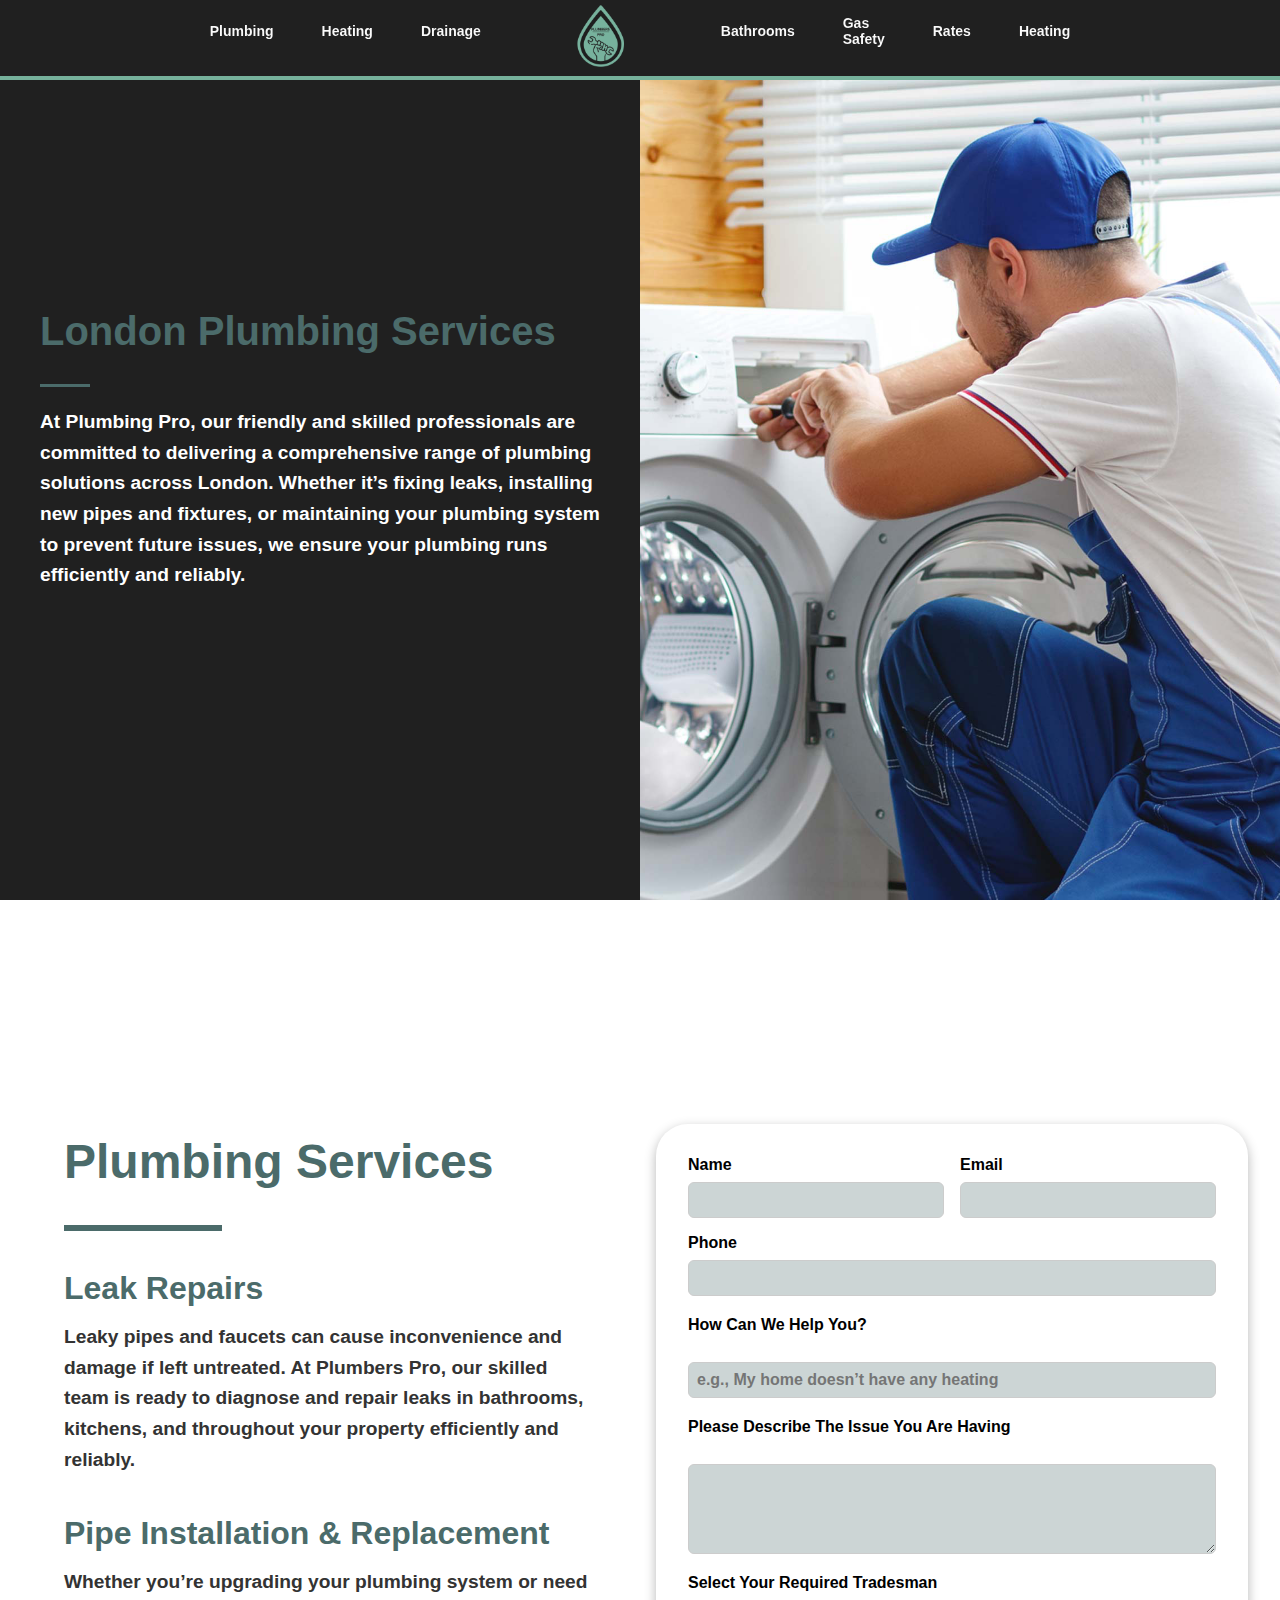
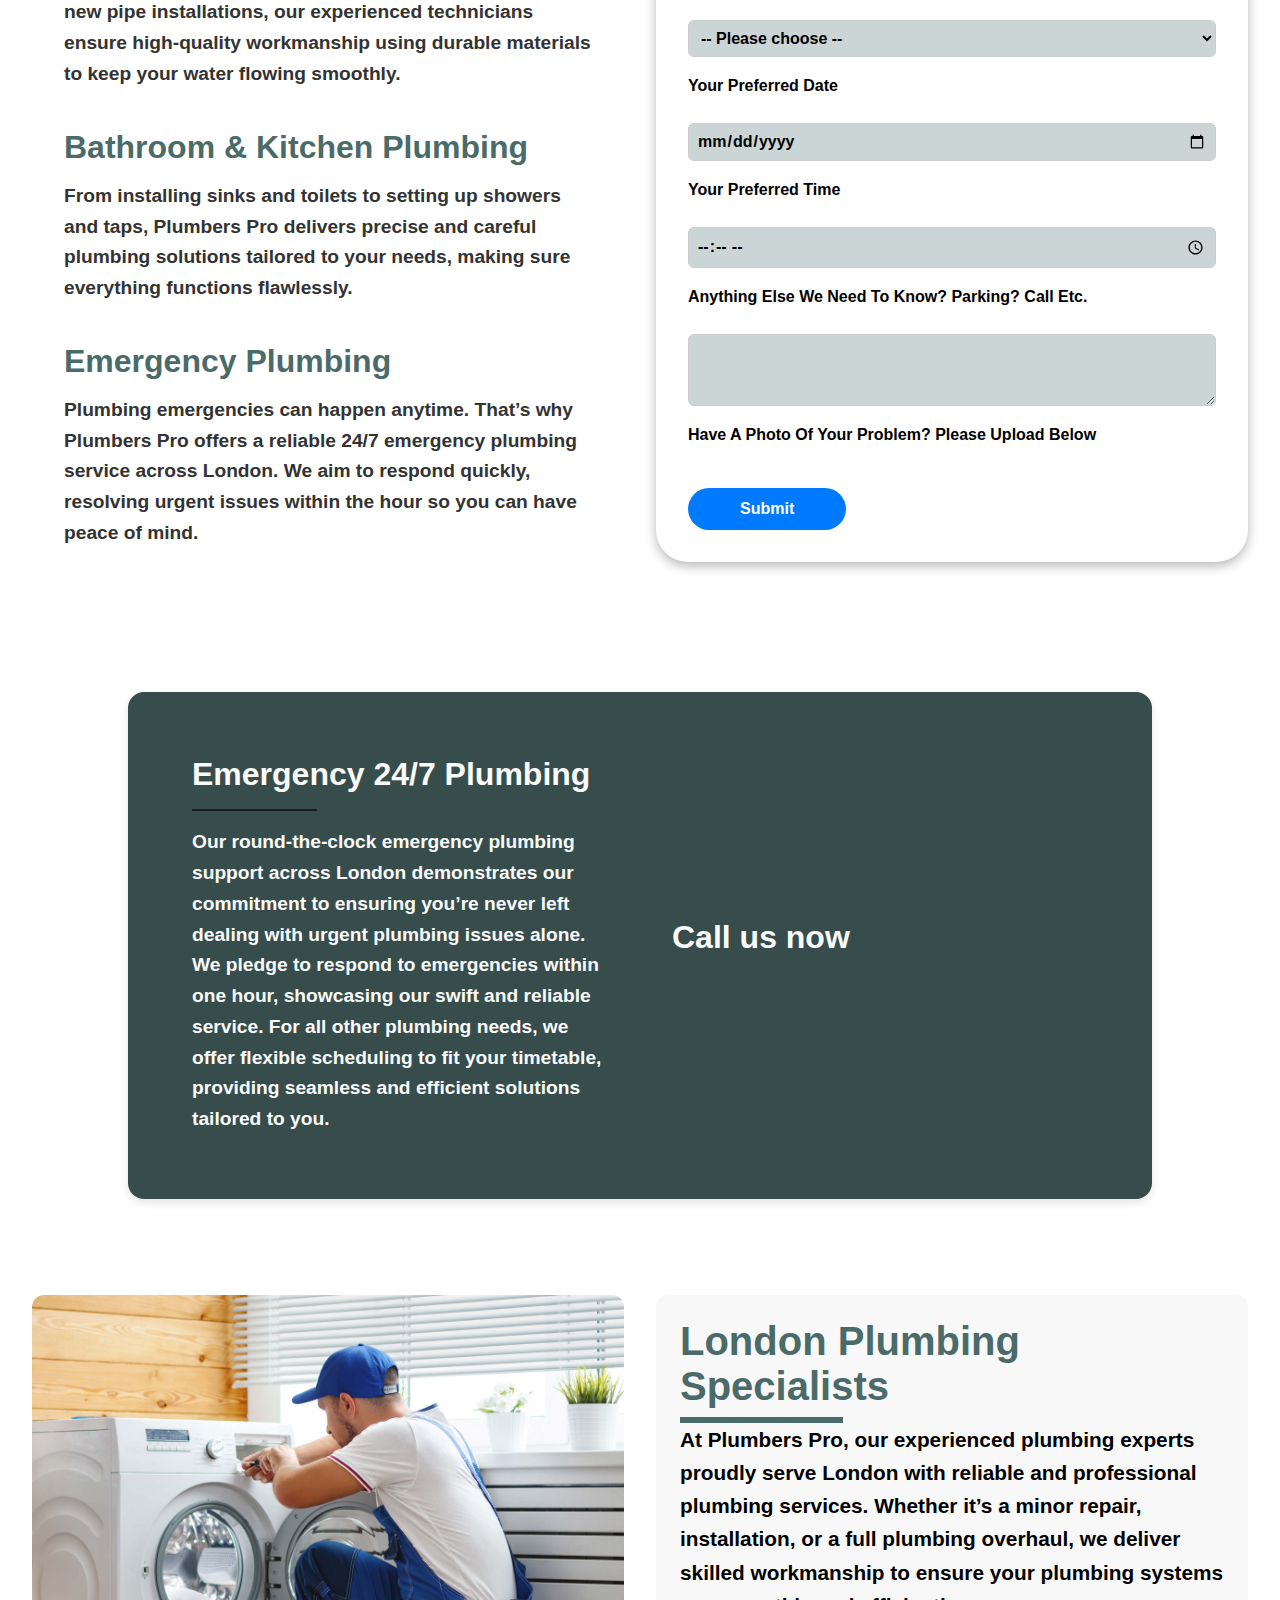
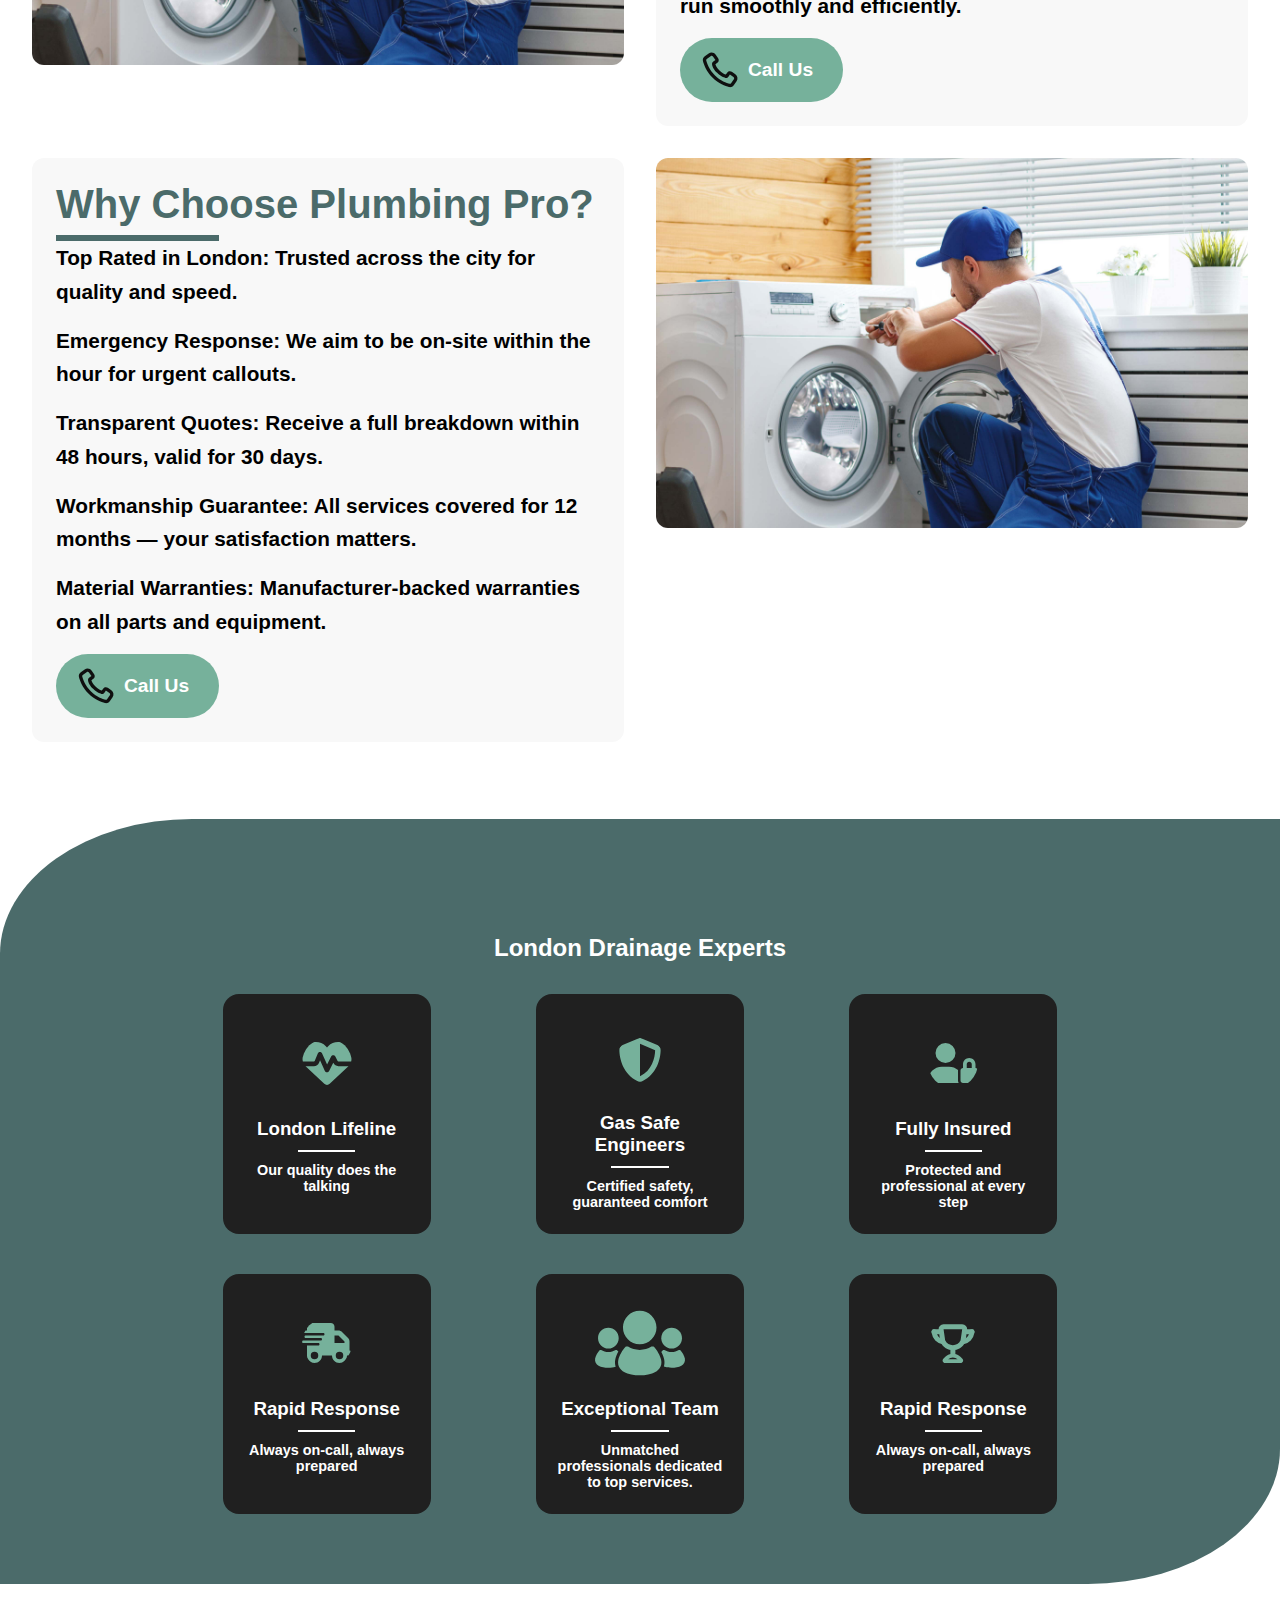
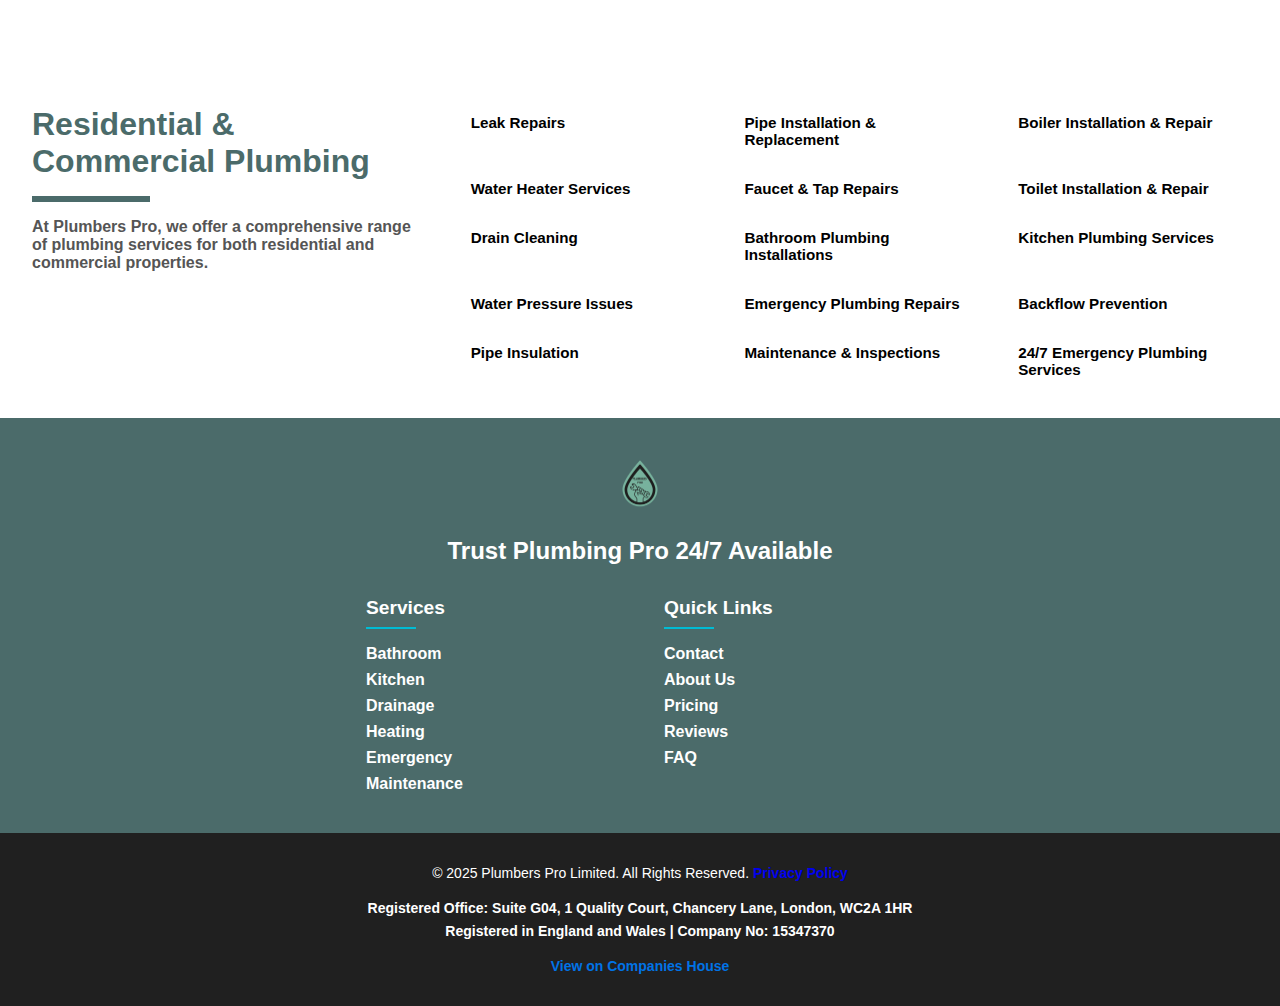
<file: NavBar/plumbing.html>
<!DOCTYPE html>
<html lang="en">
  <head>
    <meta charset="UTF-8" />
    <meta http-equiv="X-UA-Compatible" content="IE=edge" />
    <meta name="viewport" content="width=device-width, initial-scale=1.0" />
    <link rel="stylesheet" href="navstyle.css" />
    <title>Plumbing</title>
  </head>
  <body>
    <!--  -->
    <nav class="navbar">
      <div class="navbar__container">
        <!-- Hamburger Icon for mobile view -->
        <div class="navbar__toggle" id="mobile-menu">
          <span class="bar"></span>
          <span class="bar"></span>
          <span class="bar"></span>
        </div>

        <!-- Desktop Menu -->
        <ul class="navbar__menu">
          <li class="navbar__item">
            <a href="plumbing.html" class="navbar__links">Plumbing</a>
          </li>
          <li class="navbar__item">
            <a href="#collection" class="navbar__links">Heating</a>
          </li>
          <li class="navbar__item">
            <a href="drainage.html" class="navbar__links">Drainage</a>
          </li>
          <a href="../index.html">
            <img src="../Photos/Logo.png" class="sc-logo" alt="websitelogo"
          /></a>

          <li class="navbar__item">
            <a href="Bathroom.html" class="navbar__links">Bathrooms</a>
          </li>
          <li class="navbar__item">
            <a href="#ourFilms" class="navbar__links">Gas Safety</a>
          </li>
          <li class="navbar__item">
            <a href="#ourFilms" class="navbar__links">Rates</a>
          </li>
          <li class="navbar__item">
            <a href="heating.html" class="navbar__links">Heating</a>
          </li>
        </ul>
      </div>
    </nav>
    <div class="off-screen">
      <ul class="navbar__menu">
        <li class="navbar__item">
          <a href="heating.html" class="navbar__links">Heating</a>
        </li>
        <li class="navbar__item">
          <a href="plumbing.html" class="navbar__links">Plumbing</a>
        </li>
        <li class="navbar__item">
          <a href="drainage.html" class="navbar__links">Drainage</a>
        </li>
        <li class="navbar__item">
          <a href="Bathroom.html" class="navbar__links">Bathroom</a>
        </li>
        <li class="navbar__item">
          <a href="#ourGames" class="navbar__links">Gas Safety</a>
        </li>
        <li class="navbar__item">
          <a href="#ourFilms" class="navbar__links">Rates</a>
        </li>
      </ul>
    </div>

    <!--  -->

    <section class="hero">
      <div class="hero-left-cell">
        <h1>London Plumbing Services</h1>
        <hr />
        <p>
          At Plumbing Pro, our friendly and skilled professionals are committed
          to delivering a comprehensive range of plumbing solutions across
          London. Whether it’s fixing leaks, installing new pipes and fixtures,
          or maintaining your plumbing system to prevent future issues, we
          ensure your plumbing runs efficiently and reliably.
        </p>
      </div>
      <div class="hero-right-cell">
        <img src="../Photos/Hero 1.png" alt="" />
      </div>
    </section>

    <div class="section-wrapper">
      <div class="container">
        <h1>Plumbing Services</h1>
        <hr />

        <h2>Leak Repairs</h2>
        <p>
          Leaky pipes and faucets can cause inconvenience and damage if left
          untreated. At
          <strong>Plumbers Pro</strong>, our skilled team is ready to diagnose
          and repair leaks in bathrooms, kitchens, and throughout your property
          efficiently and reliably.
        </p>

        <h2>Pipe Installation & Replacement</h2>
        <p>
          Whether you’re upgrading your plumbing system or need new pipe
          installations, our experienced technicians ensure high-quality
          workmanship using durable materials to keep your water flowing
          smoothly.
        </p>

        <h2>Bathroom & Kitchen Plumbing</h2>
        <p>
          From installing sinks and toilets to setting up showers and taps,
          <strong>Plumbers Pro</strong>
          delivers precise and careful plumbing solutions tailored to your
          needs, making sure everything functions flawlessly.
        </p>

        <h2>Emergency Plumbing</h2>
        <p>
          Plumbing emergencies can happen anytime. That’s why
          <strong>Plumbers Pro</strong> offers a reliable 24/7 emergency
          plumbing service across London. We aim to respond quickly, resolving
          urgent issues within the hour so you can have peace of mind.
        </p>
      </div>
      <form
        action="https://api.web3forms.com/submit"
        method="POST"
        id="contactForm"
        enctype="multipart/form-data">
        <!-- Replace with your Access Key -->
        <input
          type="hidden"
          name="access_key"
          value="bf4a8c37-6386-4aaf-83bf-c2cab0061986" />

        <div class="form-row">
          <div class="form-field">
            <label for="name">Name</label>
            <input type="text" id="name" name="name" required />
          </div>
          <div class="form-field">
            <label for="email">Email</label>
            <input type="email" id="email" name="email" required />
          </div>
          <div class="form-field">
            <label for="phone">Phone</label>
            <input type="tel" id="phone" name="phone" required />
          </div>
        </div>

        <label for="help">How Can We Help You?</label>
        <input
          type="text"
          id="help"
          name="help"
          required
          placeholder="e.g., My home doesn’t have any heating" />

        <label for="description"
          >Please describe the issue you are having</label
        >
        <textarea
          id="description"
          name="description"
          rows="4"
          required></textarea>

        <label for="tradesman">Select your required tradesman</label>
        <select id="tradesman" name="tradesman" required>
          <option value="">-- Please choose --</option>
          <option value="Gas/Heating Engineer">Gas/Heating Engineer</option>
          <option value="Electrician">Electrician</option>
          <option value="Plumber">Plumber</option>
          <option value="Handyman">Handyman</option>
        </select>

        <input
          type="checkbox"
          name="botcheck"
          class="hidden"
          style="display: none" />

        <label for="preferredDate">Your Preferred Date</label>
        <input type="date" id="preferredDate" name="preferredDate" required />

        <label for="preferredTime">Your Preferred Time</label>
        <input type="time" id="preferredTime" name="preferredTime" required />

        <label for="notes"
          >Anything else we need to know? Parking? Call etc.</label
        >
        <textarea id="notes" name="notes" rows="3"></textarea>

        <label for="photo" class="custom-file-upload">
          Have a photo of your problem? Please upload below</label
        >
        <!-- <input type="file" id="photo" name="photo" accept="image/*" /> -->

        <button type="submit" style="margin-top: 1rem">Submit</button>
      </form>
    </div>

    <section class="contact-us">
      <div class="right-cell">
        <h1>Emergency 24/7 Plumbing</h1>
        <hr />
        <p>
          Our round-the-clock emergency plumbing support across London
          demonstrates our commitment to ensuring you’re never left dealing with
          urgent plumbing issues alone. We pledge to respond to emergencies
          within one hour, showcasing our swift and reliable service. For all
          other plumbing needs, we offer flexible scheduling to fit your
          timetable, providing seamless and efficient solutions tailored to you.
        </p>
      </div>
      <div class="left-cell">
        <h1>Call us now</h1>
      </div>
    </section>
    <div class="grid-section">
      <!-- Top Left: Image -->
      <div>
        <img src="../Photos/Hero 1.png" alt="Drainage service in action" />
      </div>

      <!-- Top Right: Text -->
      <div class="text-block">
        <h2>London Plumbing Specialists</h2>
        <hr />

        <p>
          At Plumbers Pro, our experienced plumbing experts proudly serve London
          with reliable and professional plumbing services. Whether it’s a minor
          repair, installation, or a full plumbing overhaul, we deliver skilled
          workmanship to ensure your plumbing systems run smoothly and
          efficiently.
        </p>
        <a href="tel:+447465989610">
          <button class="catalogue">
            <svg
              width="40px"
              height="40px"
              viewBox="0 0 24 24"
              fill="none"
              xmlns="http://www.w3.org/2000/svg">
              <path
                fill-rule="evenodd"
                clip-rule="evenodd"
                d="M17.3545 22.2323C15.3344 21.7262 11.1989 20.2993 7.44976 16.5502C3.70065 12.8011 2.2738 8.66559 1.76767 6.6455C1.47681 5.48459 2.00058 4.36434 2.88869 3.72997L5.21694 2.06693C6.57922 1.09388 8.47432 1.42407 9.42724 2.80051L10.893 4.91776C11.5152 5.8165 11.3006 7.0483 10.4111 7.68365L9.24234 8.51849C9.41923 9.1951 9.96939 10.5846 11.6924 12.3076C13.4154 14.0306 14.8049 14.5807 15.4815 14.7576L16.3163 13.5888C16.9517 12.6994 18.1835 12.4847 19.0822 13.1069L21.1995 14.5727C22.5759 15.5257 22.9061 17.4207 21.933 18.783L20.27 21.1113C19.6356 21.9994 18.5154 22.5232 17.3545 22.2323ZM8.86397 15.136C12.2734 18.5454 16.0358 19.8401 17.8405 20.2923C18.1043 20.3583 18.4232 20.2558 18.6425 19.9488L20.3056 17.6205C20.6299 17.1665 20.5199 16.5348 20.061 16.2171L17.9438 14.7513L17.0479 16.0056C16.6818 16.5182 16.0047 16.9202 15.2163 16.7501C14.2323 16.5378 12.4133 15.8569 10.2782 13.7218C8.1431 11.5867 7.46219 9.7677 7.24987 8.7837C7.07977 7.9953 7.48181 7.31821 7.99439 6.95208L9.24864 6.05618L7.78285 3.93893C7.46521 3.48011 6.83351 3.37005 6.37942 3.6944L4.05117 5.35744C3.74413 5.57675 3.64162 5.89565 3.70771 6.15943C4.15989 7.96418 5.45459 11.7266 8.86397 15.136Z"
                fill="#0F0F0F" /></svg
            >Call Us
          </button>
        </a>
      </div>

      <!-- Bottom Left: Text -->
      <div class="text-block">
        <h2>Why Choose Plumbing Pro?</h2>
        <hr />
        <p>
          <strong>Top Rated in London:</strong> Trusted across the city for
          quality and speed.
        </p>
        <p>
          <strong>Emergency Response:</strong> We aim to be on-site within the
          hour for urgent callouts.
        </p>
        <p>
          <strong>Transparent Quotes:</strong> Receive a full breakdown within
          48 hours, valid for 30 days.
        </p>
        <p>
          <strong>Workmanship Guarantee:</strong> All services covered for 12
          months — your satisfaction matters.
        </p>
        <p>
          <strong>Material Warranties:</strong> Manufacturer-backed warranties
          on all parts and equipment.
        </p>
        <a href="tel:+447465989610">
          <button class="catalogue">
            <svg
              width="40px"
              height="40px"
              viewBox="0 0 24 24"
              fill="none"
              xmlns="http://www.w3.org/2000/svg">
              <path
                fill-rule="evenodd"
                clip-rule="evenodd"
                d="M17.3545 22.2323C15.3344 21.7262 11.1989 20.2993 7.44976 16.5502C3.70065 12.8011 2.2738 8.66559 1.76767 6.6455C1.47681 5.48459 2.00058 4.36434 2.88869 3.72997L5.21694 2.06693C6.57922 1.09388 8.47432 1.42407 9.42724 2.80051L10.893 4.91776C11.5152 5.8165 11.3006 7.0483 10.4111 7.68365L9.24234 8.51849C9.41923 9.1951 9.96939 10.5846 11.6924 12.3076C13.4154 14.0306 14.8049 14.5807 15.4815 14.7576L16.3163 13.5888C16.9517 12.6994 18.1835 12.4847 19.0822 13.1069L21.1995 14.5727C22.5759 15.5257 22.9061 17.4207 21.933 18.783L20.27 21.1113C19.6356 21.9994 18.5154 22.5232 17.3545 22.2323ZM8.86397 15.136C12.2734 18.5454 16.0358 19.8401 17.8405 20.2923C18.1043 20.3583 18.4232 20.2558 18.6425 19.9488L20.3056 17.6205C20.6299 17.1665 20.5199 16.5348 20.061 16.2171L17.9438 14.7513L17.0479 16.0056C16.6818 16.5182 16.0047 16.9202 15.2163 16.7501C14.2323 16.5378 12.4133 15.8569 10.2782 13.7218C8.1431 11.5867 7.46219 9.7677 7.24987 8.7837C7.07977 7.9953 7.48181 7.31821 7.99439 6.95208L9.24864 6.05618L7.78285 3.93893C7.46521 3.48011 6.83351 3.37005 6.37942 3.6944L4.05117 5.35744C3.74413 5.57675 3.64162 5.89565 3.70771 6.15943C4.15989 7.96418 5.45459 11.7266 8.86397 15.136Z"
                fill="#0F0F0F" /></svg
            >Call Us
          </button>
        </a>
      </div>

      <!-- Bottom Right: Image -->
      <div>
        <img src="../Photos/Hero 1.png" alt="Emergency drainage technician" />
      </div>
    </div>

    <section class="custom-wave-section">
      <div class="content">
        <h2>London Drainage Experts</h2>
        <div class="icon">
          <div class="box box-1">
            <svg
              class="icons my-icon"
              xmlns="http://www.w3.org/2000/svg"
              viewBox="0 0 512 512">
              <path
                d="M228.3 469.1L47.6 300.4c-4.2-3.9-8.2-8.1-11.9-12.4l87 0c22.6 0 43-13.6 51.7-34.5l10.5-25.2 49.3 109.5c3.8 8.5 12.1 14 21.4 14.1s17.8-5 22-13.3L320 253.7l1.7 3.4c9.5 19 28.9 31 50.1 31l104.5 0c-3.7 4.3-7.7 8.5-11.9 12.4L283.7 469.1c-7.5 7-17.4 10.9-27.7 10.9s-20.2-3.9-27.7-10.9zM503.7 240l-132 0c-3 0-5.8-1.7-7.2-4.4l-23.2-46.3c-4.1-8.1-12.4-13.3-21.5-13.3s-17.4 5.1-21.5 13.3l-41.4 82.8L205.9 158.2c-3.9-8.7-12.7-14.3-22.2-14.1s-18.1 5.9-21.8 14.8l-31.8 76.3c-1.2 3-4.2 4.9-7.4 4.9L16 240c-2.6 0-5 .4-7.3 1.1C3 225.2 0 208.2 0 190.9l0-5.8c0-69.9 50.5-129.5 119.4-141C165 36.5 211.4 51.4 244 84l12 12 12-12c32.6-32.6 79-47.5 124.6-39.9C461.5 55.6 512 115.2 512 185.1l0 5.8c0 16.9-2.8 33.5-8.3 49.1z" />
            </svg>
            <h3>London Lifeline</h3>
            <hr />
            <p>Our quality does the talking</p>
          </div>

          <div class="box box-2">
            <svg
              class="icons shield-icon"
              xmlns="http://www.w3.org/2000/svg"
              viewBox="0 0 512 512">
              <path
                d="M256 0c4.6 0 9.2 1 13.4 2.9L457.7 82.8c22 9.3 38.4 31 38.3 57.2c-.5 99.2-41.3 280.7-213.6 363.2c-16.7 8-36.1 8-52.8 0C57.3 420.7 16.5 239.2 16 140c-.1-26.2 16.3-47.9 38.3-57.2L242.7 2.9C246.8 1 251.4 0 256 0zm0 66.8l0 378.1C394 378 431.1 230.1 432 141.4L256 66.8s0 0 0 0z" />
            </svg>
            <h3>Gas Safe Engineers</h3>
            <hr />
            <p>Certified safety, guaranteed comfort</p>
          </div>

          <div class="box box-3">
            <svg
              class="icons profile-icon"
              xmlns="http://www.w3.org/2000/svg"
              viewBox="0 0 640 512">
              <path
                d="M224 256A128 128 0 1 0 224 0a128 128 0 1 0 0 256zm-45.7 48C79.8 304 0 383.8 0 482.3C0 498.7 13.3 512 29.7 512l362.8 0c-5.4-9.4-8.6-20.3-8.6-32l0-128c0-2.1 .1-4.2 .3-6.3c-31-26-71-41.7-114.6-41.7l-91.4 0zM528 240c17.7 0 32 14.3 32 32l0 48-64 0 0-48c0-17.7 14.3-32 32-32zm-80 32l0 48c-17.7 0-32 14.3-32 32l0 128c0 17.7 14.3 32 32 32l160 0c17.7 0 32-14.3 32-32l0-128c0-17.7-14.3-32-32-32l0-48c0-44.2-35.8-80-80-80s-80 35.8-80 80z" />
            </svg>
            <h3>Fully Insured</h3>
            <hr />
            <p>Protected and professional at every step</p>
          </div>

          <div class="box box-4">
            <svg
              class="icons cart-icon"
              xmlns="http://www.w3.org/2000/svg"
              viewBox="0 0 640 512">
              <path
                d="M112 0C85.5 0 64 21.5 64 48l0 48L16 96c-8.8 0-16 7.2-16 16s7.2 16 16 16l48 0 208 0c8.8 0 16 7.2 16 16s-7.2 16-16 16L64 160l-16 0c-8.8 0-16 7.2-16 16s7.2 16 16 16l16 0 176 0c8.8 0 16 7.2 16 16s-7.2 16-16 16L64 224l-48 0c-8.8 0-16 7.2-16 16s7.2 16 16 16l48 0 144 0c8.8 0 16 7.2 16 16s-7.2 16-16 16L64 288l0 128c0 53 43 96 96 96s96-43 96-96l128 0c0 53 43 96 96 96s96-43 96-96l32 0c17.7 0 32-14.3 32-32s-14.3-32-32-32l0-64 0-32 0-18.7c0-17-6.7-33.3-18.7-45.3L512 114.7c-12-12-28.3-18.7-45.3-18.7L416 96l0-48c0-26.5-21.5-48-48-48L112 0zM544 237.3l0 18.7-128 0 0-96 50.7 0L544 237.3zM160 368a48 48 0 1 1 0 96 48 48 0 1 1 0-96zm272 48a48 48 0 1 1 96 0 48 48 0 1 1 -96 0z" />
            </svg>
            <h3>Rapid Response</h3>
            <hr />
            <p>Always on-call, always prepared</p>
          </div>
          <div class="box box-5">
            <svg
              height="800px"
              width="800px"
              version="1.1"
              id="_x32_"
              xmlns="http://www.w3.org/2000/svg"
              xmlns:xlink="http://www.w3.org/1999/xlink"
              viewBox="0 0 512 512"
              xml:space="preserve">
              <style type="text/css">
                .st0 {
                  fill: #76b19b;
                }
                .st0:hover {
                  fill: #fff;
                }
              </style>
              <g>
                <path
                  class="st0"
                  d="M435.95,287.525c32.51,0,58.87-26.343,58.87-58.853c0-32.51-26.361-58.871-58.87-58.871
		c-32.502,0-58.863,26.361-58.863,58.871C377.088,261.182,403.448,287.525,435.95,287.525z" />
                <path
                  class="st0"
                  d="M511.327,344.251c-2.623-15.762-15.652-37.822-25.514-47.677c-1.299-1.306-7.105-1.608-8.673-0.636
		c-11.99,7.374-26.074,11.714-41.19,11.714c-15.099,0-29.184-4.34-41.175-11.714c-1.575-0.972-7.373-0.67-8.672,0.636
		c-2.757,2.757-5.765,6.427-8.698,10.683c7.935,14.94,14.228,30.81,16.499,44.476c2.27,13.7,1.533,26.67-2.138,38.494
		c13.038,4.717,28.673,6.787,44.183,6.787C476.404,397.014,517.804,382.987,511.327,344.251z" />
                <path
                  class="st0"
                  d="M254.487,262.691c52.687,0,95.403-42.716,95.403-95.402c0-52.67-42.716-95.386-95.403-95.386
		c-52.678,0-95.378,42.716-95.378,95.386C159.109,219.975,201.808,262.691,254.487,262.691z" />
                <path
                  class="st0"
                  d="M335.269,277.303c-2.07-2.061-11.471-2.588-14.027-1.006c-19.448,11.966-42.271,18.971-66.755,18.971
		c-24.466,0-47.3-7.005-66.738-18.971c-2.555-1.583-11.956-1.055-14.026,1.006c-16.021,16.004-37.136,51.782-41.384,77.288
		c-10.474,62.826,56.634,85.508,122.148,85.508c65.532,0,132.639-22.682,122.165-85.508
		C372.404,329.085,351.289,293.307,335.269,277.303z" />
                <path
                  class="st0"
                  d="M76.049,287.525c32.502,0,58.862-26.343,58.862-58.853c0-32.51-26.36-58.871-58.862-58.871
		c-32.511,0-58.871,26.361-58.871,58.871C17.178,261.182,43.538,287.525,76.049,287.525z" />
                <path
                  class="st0"
                  d="M115.094,351.733c2.414-14.353,9.225-31.253,17.764-46.88c-2.38-3.251-4.759-6.083-6.955-8.279
		c-1.299-1.306-7.097-1.608-8.672-0.636c-11.991,7.374-26.076,11.714-41.182,11.714c-15.108,0-29.202-4.34-41.183-11.714
		c-1.568-0.972-7.382-0.67-8.681,0.636c-9.887,9.854-22.882,31.915-25.514,47.677c-6.468,38.736,34.924,52.762,75.378,52.762
		c14.437,0,29.016-1.777,41.459-5.84C113.587,379.108,112.757,365.835,115.094,351.733z" />
              </g>
            </svg>
            <h3>Exceptional Team</h3>
            <hr />
            <p>Unmatched professionals dedicated to top services.</p>
          </div>
          <div class="box box-6">
            <svg
              xmlns="http://www.w3.org/2000/svg"
              class="icons cart-icon"
              viewBox="0 0 20 20">
              <g fill-rule="evenodd" clip-rule="evenodd">
                <path
                  d="M13.675 4.5H6.227l.635 4.418c1.222 2.623 4.956 2.623 6.178 0l.635-4.418Zm-7.448-2a2 2 0 0 0-1.98 2.285l.64 4.446c.024.17.073.336.144.492c1.925 4.216 7.915 4.216 9.84 0c.071-.156.12-.322.144-.492l.64-4.446a2 2 0 0 0-1.98-2.285H6.227Z" />
                <path d="M8.95 15.5v-3h2v3h-2Z" />
                <path
                  d="M8.058 16.5a2.778 2.778 0 0 1 3.786 0H8.058Zm4.91-1a4.277 4.277 0 0 0-6.033 0l-.796.791c-.632.63-.187 1.709.706 1.709h6.212c.893 0 1.338-1.08.706-1.709l-.796-.791Zm-7.547-10a1 1 0 0 1-1 1h-2.01a1 1 0 0 1 0-2h2.01a1 1 0 0 1 1 1Z" />
                <path
                  d="M2.268 4.512a1.003 1.003 0 0 1 1.135.848l.07.489a3.165 3.165 0 0 0 2.62 2.667l-.328 1.968a5.168 5.168 0 0 1-4.277-4.356l-.07-.488a.997.997 0 0 1 .85-1.128Zm12.311.988a1 1 0 0 0 1 1h2.01a1 1 0 1 0 0-2h-2.01a1 1 0 0 0-1 1Z" />
                <path
                  d="M17.732 4.512a1.003 1.003 0 0 0-1.135.848l-.07.489a3.166 3.166 0 0 1-2.62 2.667l.328 1.968a5.168 5.168 0 0 0 4.277-4.356l.07-.488a.997.997 0 0 0-.85-1.128Z" />
              </g>
            </svg>
            <h3>Rapid Response</h3>
            <hr />
            <p>Always on-call, always prepared</p>
          </div>
        </div>
      </div>
    </section>

    <section class="brief-service">
      <div class="brief-left">
        <h1>Residential & Commercial Plumbing</h1>
        <hr />
        <p>
          At Plumbers Pro, we offer a comprehensive range of plumbing services
          for both residential and commercial properties.
        </p>
      </div>
      <div class="listed-services">
        <ul>
          <li>Leak Repairs</li>
          <li>Pipe Installation & Replacement</li>
          <li>Boiler Installation & Repair</li>
          <li>Water Heater Services</li>
          <li>Faucet & Tap Repairs</li>
          <li>Toilet Installation & Repair</li>
          <li>Drain Cleaning</li>
          <li>Bathroom Plumbing Installations</li>
          <li>Kitchen Plumbing Services</li>
          <li>Water Pressure Issues</li>
          <li>Emergency Plumbing Repairs</li>
          <li>Backflow Prevention</li>
          <li>Pipe Insulation</li>
          <li>Maintenance & Inspections</li>
          <li>24/7 Emergency Plumbing Services</li>
        </ul>
      </div>
    </section>

    <section class="quick-links">
      <div class="top-wrapper">
        <img src="../Photos/Logo.png" alt="Plumbing Pro Logo" />
        <h1>Trust Plumbing Pro 24/7 Available</h1>
      </div>

      <div class="bottom-wrapper">
        <div class="service">
          <h2>Services</h2>
          <hr />
          <ul>
            <li><a href="./Bathroom.html">Bathroom</a></li>
            <li><a href="./Kitchen.html">Kitchen</a></li>
            <li><a href="./Drainage.html">Drainage</a></li>
            <li><a href="./Heating.html">Heating</a></li>
            <li><a href="./Emergency.html">Emergency</a></li>
            <li><a href="./Maintenance.html">Maintenance</a></li>
          </ul>
        </div>

        <div class="quick-link">
          <h2>Quick Links</h2>
          <hr />
          <ul>
            <li><a href="./Contact.html">Contact</a></li>
            <li><a href="./About.html">About Us</a></li>
            <li><a href="./Pricing.html">Pricing</a></li>
            <li><a href="./Reviews.html">Reviews</a></li>
            <li><a href="./FAQ.html">FAQ</a></li>
          </ul>
        </div>
      </div>
    </section>
    <footer class="footer">
      <div class="footer-content">
        <p class="footer-top">
          © 2025 Plumbers Pro Limited. All Rights Reserved.
          <a href="/privacy-policy">Privacy Policy</a>
        </p>

        <p class="footer-info">
          Registered Office: Suite G04, 1 Quality Court, Chancery Lane, London,
          WC2A 1HR<br />
          Registered in England and Wales | Company No: 15347370
        </p>

        <p class="footer-link">
          <a
            href="https://find-and-update.company-information.service.gov.uk/company/15347370"
            target="_blank"
            rel="noopener noreferrer">
            View on Companies House
          </a>
        </p>
      </div>
    </footer>
    <div
      id="successPopup"
      style="
        display: none;
        position: fixed;
        top: 20px;
        right: 20px;
        background: #d4edda;
        color: #155724;
        padding: 1rem 1.5rem;
        border: 1px solid #c3e6cb;
        border-radius: 8px;
        box-shadow: 0 0 10px rgba(0, 0, 0, 0.1);
        z-index: 9999;
        font-size: 1rem;
        font-weight: bold;
      ">
      ✅ Message sent successfully!
    </div>
  </body>
  <script src="nav.js"></script>
</html>
</file>
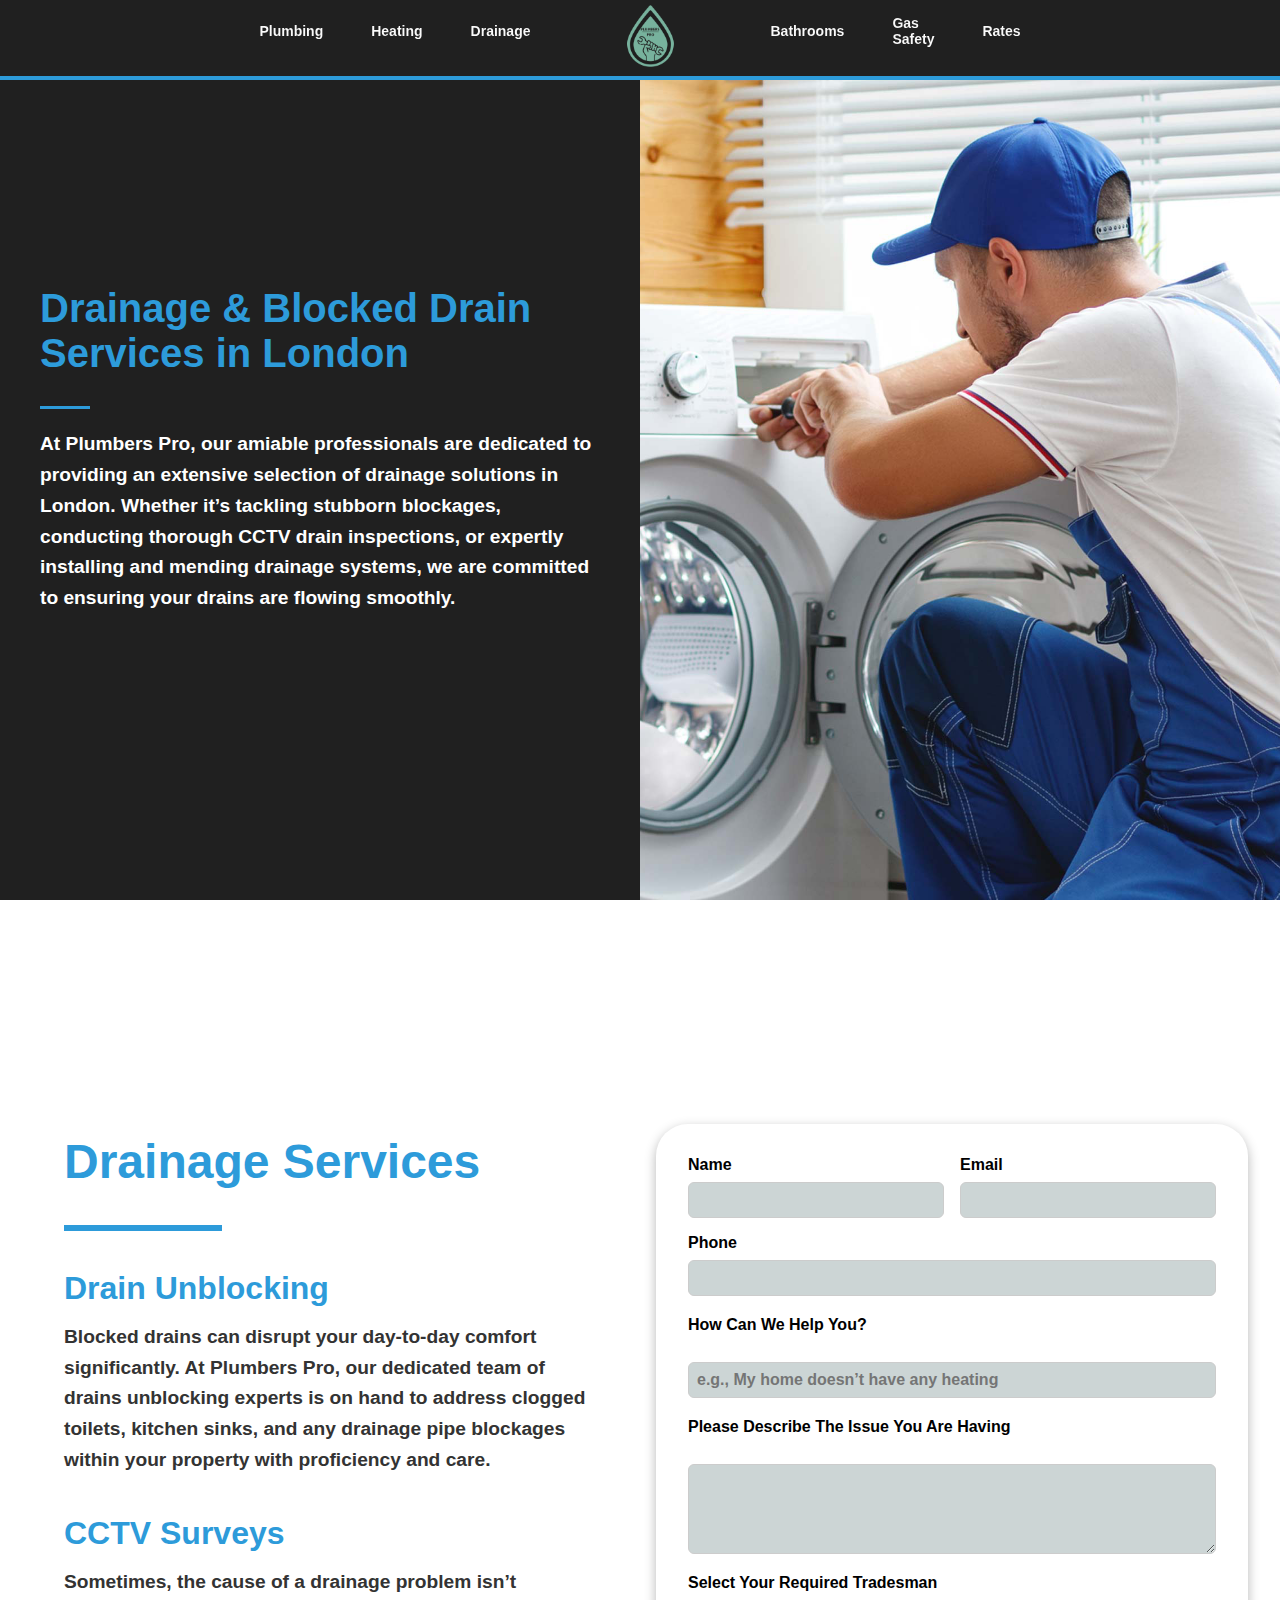
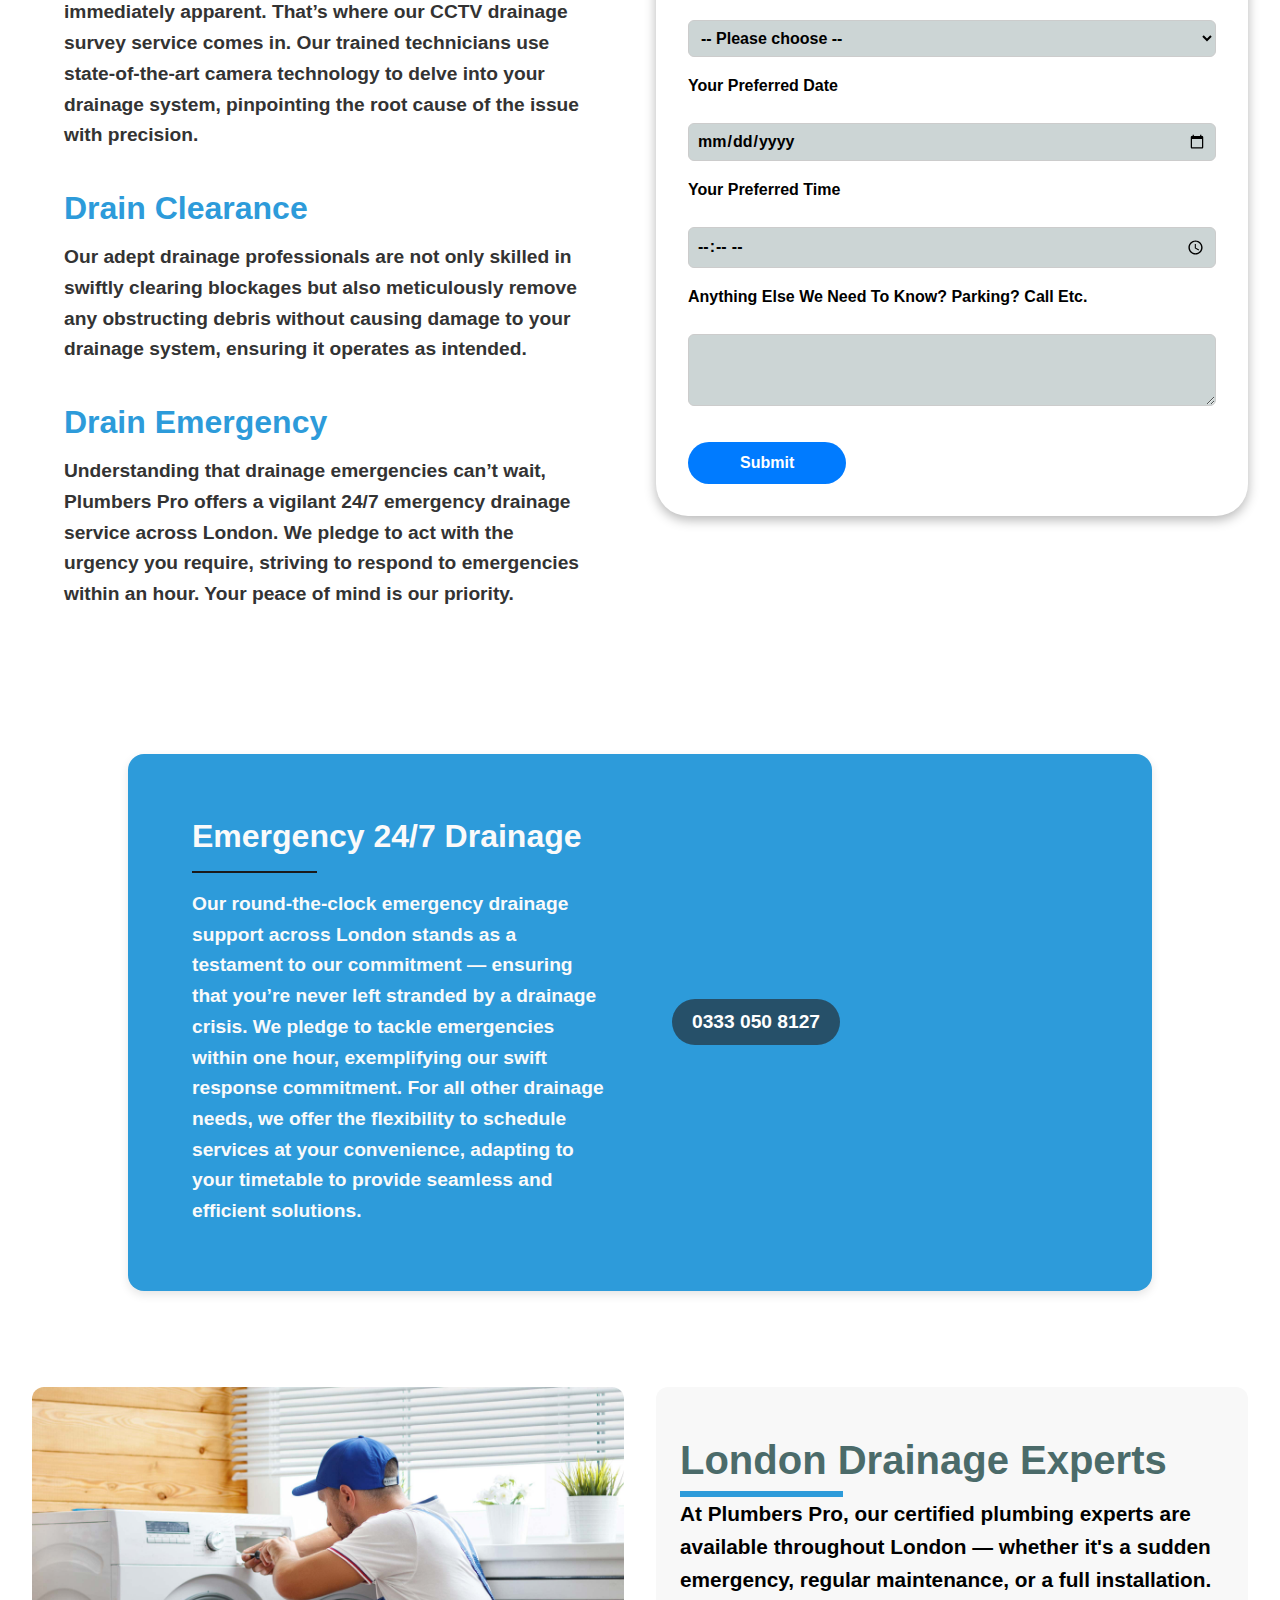
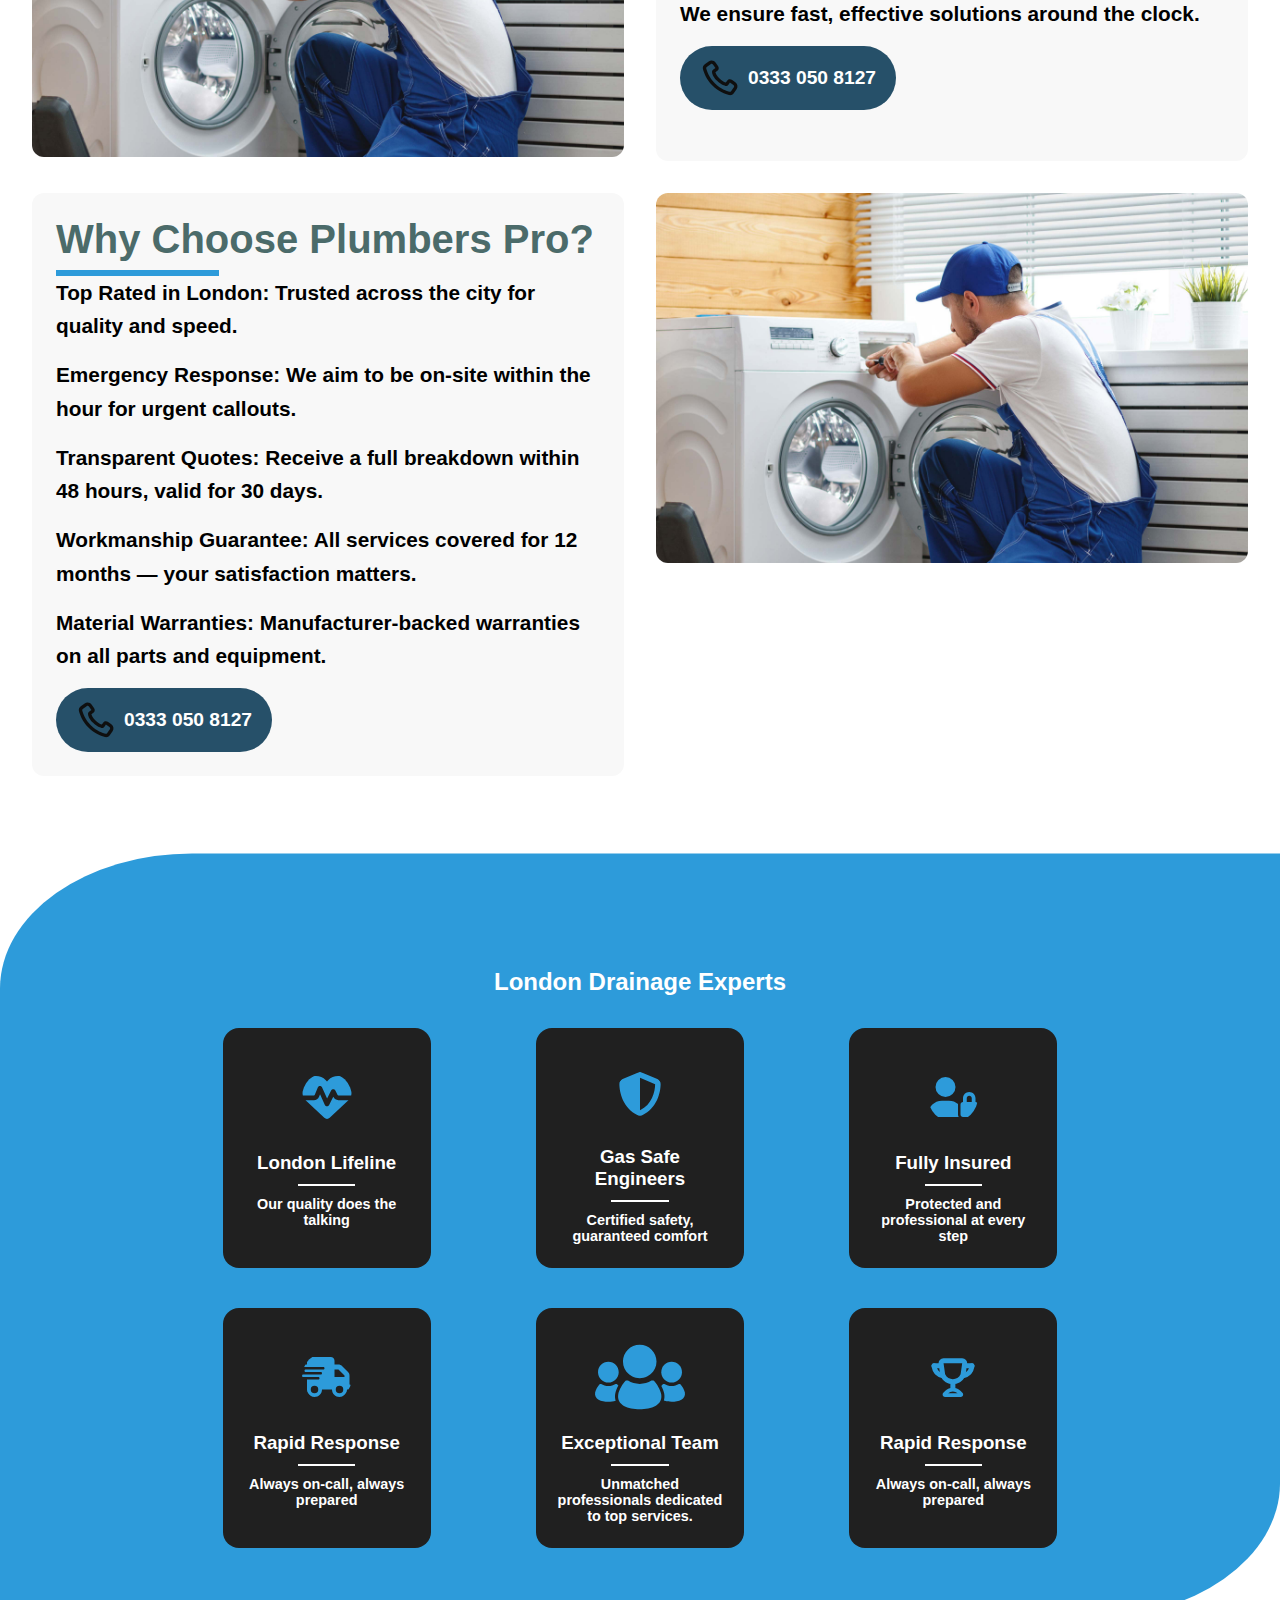
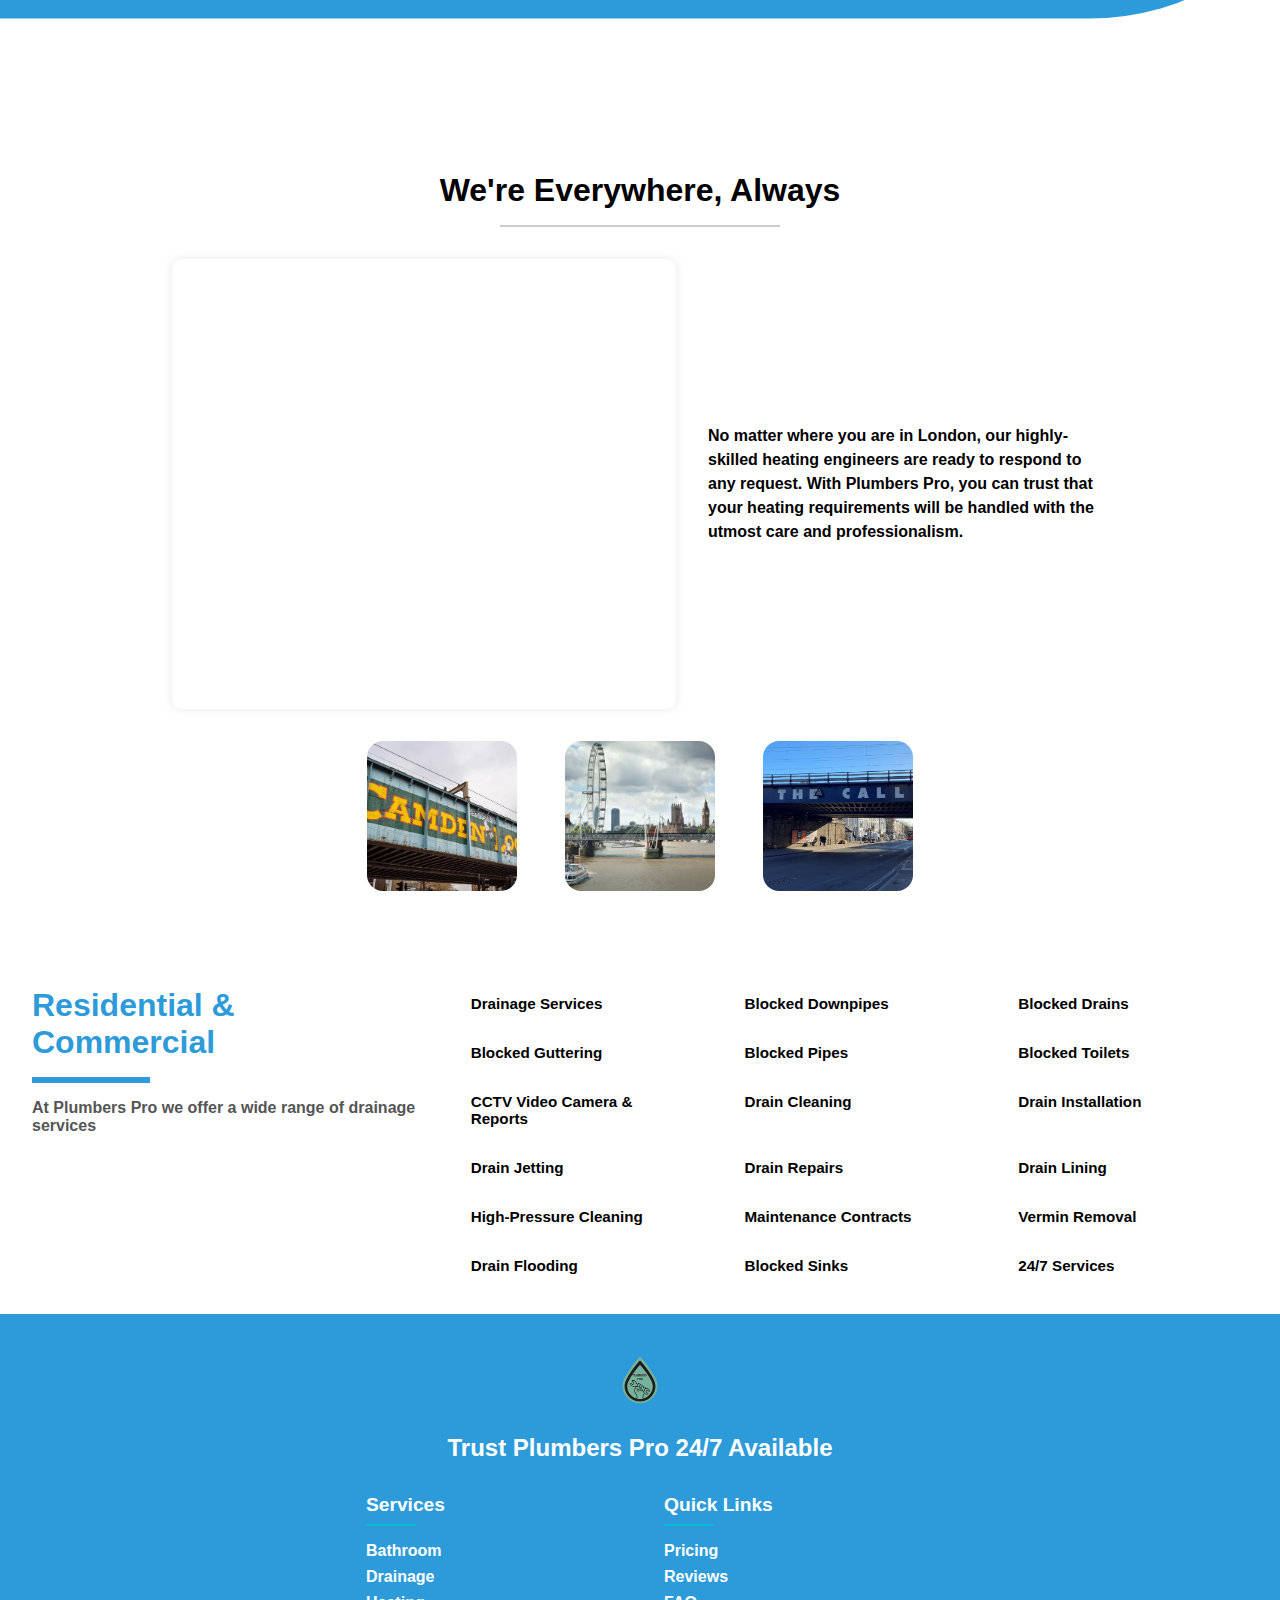
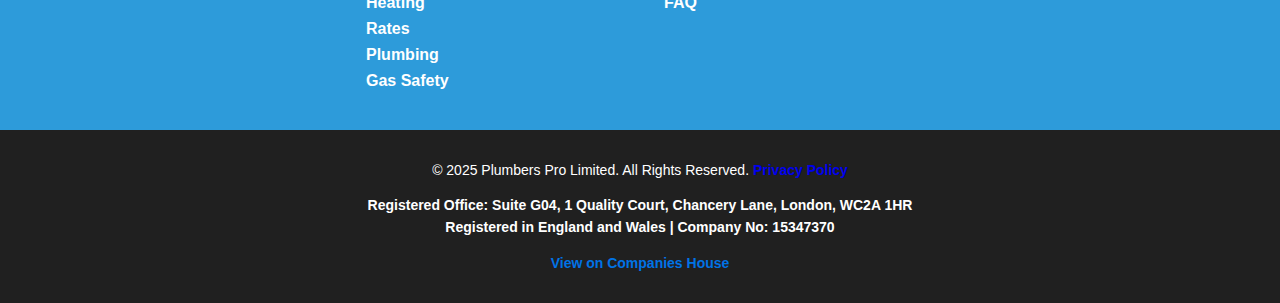
<file: pages/drainage.html>
<!DOCTYPE html>
<html lang="en">
  <head>
    <meta charset="UTF-8" />
    <meta http-equiv="X-UA-Compatible" content="IE=edge" />
    <meta name="viewport" content="width=device-width, initial-scale=1.0" />
    <link rel="stylesheet" href="../assets/css/navstyle.css" />

    <title>Drainage & Blocked Drain Specialists in London | PlumbersPro</title>
    <meta
      name="description"
      content="Fast drain unblocking and drainage repairs across London. 24/7 emergency callouts. Call 0333 050 8127." />
    <link rel="canonical" href="https://plumberspro.uk/pages/drainage.html" />

    <!-- Google Tag Manager -->
    <script>
      (function (w, d, s, l, i) {
        w[l] = w[l] || [];
        w[l].push({ "gtm.start": new Date().getTime(), event: "gtm.js" });
        var f = d.getElementsByTagName(s)[0],
          j = d.createElement(s),
          dl = l != "dataLayer" ? "&l=" + l : "";
        j.async = true;
        j.src = "https://www.googletagmanager.com/gtm.js?id=" + i + dl;
        f.parentNode.insertBefore(j, f);
      })(window, document, "script", "dataLayer", "GTM-MPCJPKMM");
    </script>
    <!-- End Google Tag Manager -->
  </head>

  <body>
    <!-- Google Tag Manager (noscript) -->
    <noscript>
      <iframe
        src="https://www.googletagmanager.com/ns.html?id=GTM-MPCJPKMM"
        height="0"
        width="0"
        style="display: none; visibility: hidden">
      </iframe>
    </noscript>
    <!-- End Google Tag Manager (noscript) -->
    <!-- Navigation -->
    <nav class="navbar">
      <div class="navbar__container">
        <!-- Hamburger Icon for mobile view -->
        <div class="navbar__toggle" id="mobile-menu">
          <span class="bar"></span>
          <span class="bar"></span>
          <span class="bar"></span>
        </div>

        <!-- Desktop Menu -->
        <ul class="navbar__menu">
          <li class="navbar__item">
            <a href="plumbing.html" class="navbar__links">Plumbing</a>
          </li>
          <li class="navbar__item">
            <a href="heating.html" class="navbar__links">Heating</a>
          </li>
          <li class="navbar__item">
            <a href="drainage.html" class="navbar__links">Drainage</a>
          </li>

          <!-- Center Logo -->
          <a href="../index.html">
            <img src="../Photos/Logo.png" class="sc-logo" alt="websitelogo" />
          </a>

          <li class="navbar__item">
            <a href="Bathroom.html" class="navbar__links">Bathrooms</a>
          </li>
          <li class="navbar__item">
            <a href="gas-safety.html" class="navbar__links">Gas Safety</a>
          </li>
          <li class="navbar__item">
            <a href="rates.html" class="navbar__links">Rates</a>
          </li>
        </ul>
      </div>
    </nav>

    <!-- Off-screen Mobile Menu -->
    <div class="off-screen">
      <ul class="navbar__menu">
        <li class="navbar__item">
          <a href="../index.html" class="navbar__links">Home</a>
        </li>
        <li class="navbar__item">
          <a href="heating.html" class="navbar__links">Heating</a>
        </li>
        <li class="navbar__item">
          <a href="plumbing.html" class="navbar__links">Plumbing</a>
        </li>
        <li class="navbar__item">
          <a href="drainage.html" class="navbar__links">Drainage</a>
        </li>
        <li class="navbar__item">
          <a href="Bathroom.html" class="navbar__links">Bathroom</a>
        </li>
        <li class="navbar__item">
          <a href="gas-safety.html" class="navbar__links">Gas Safety</a>
        </li>
        <li class="navbar__item">
          <a href="rates.html" class="navbar__links">Rates</a>
        </li>
      </ul>
    </div>

    <!--  -->

    <section class="hero">
      <div class="hero-left-cell">
        <h1>Drainage & Blocked Drain Services in London</h1>
        <hr />
        <p>
          At Plumbers Pro, our amiable professionals are dedicated to providing
          an extensive selection of drainage solutions in London. Whether it’s
          tackling stubborn blockages, conducting thorough CCTV drain
          inspections, or expertly installing and mending drainage systems, we
          are committed to ensuring your drains are flowing smoothly.
        </p>
      </div>
      <div class="hero-right-cell">
        <img src="../Photos/Hero 1.png" alt="" />
      </div>
    </section>

    <div class="section-wrapper">
      <div class="container">
        <h1>Drainage Services</h1>
        <hr />

        <h2>Drain Unblocking</h2>
        <p>
          Blocked drains can disrupt your day-to-day comfort significantly. At
          <strong>Plumbers Pro</strong>, our dedicated team of drains unblocking
          experts is on hand to address clogged toilets, kitchen sinks, and any
          drainage pipe blockages within your property with proficiency and
          care.
        </p>

        <h2>CCTV Surveys</h2>
        <p>
          Sometimes, the cause of a drainage problem isn’t immediately apparent.
          That’s where our CCTV drainage survey service comes in. Our trained
          technicians use state-of-the-art camera technology to delve into your
          drainage system, pinpointing the root cause of the issue with
          precision.
        </p>

        <h2>Drain Clearance</h2>
        <p>
          Our adept drainage professionals are not only skilled in swiftly
          clearing blockages but also meticulously remove any obstructing debris
          without causing damage to your drainage system, ensuring it operates
          as intended.
        </p>

        <h2>Drain Emergency</h2>
        <p>
          Understanding that drainage emergencies can’t wait,
          <strong>Plumbers Pro</strong> offers a vigilant 24/7 emergency
          drainage service across London. We pledge to act with the urgency you
          require, striving to respond to emergencies within an hour. Your peace
          of mind is our priority.
        </p>
      </div>
      <form
        action="https://api.web3forms.com/submit"
        method="POST"
        id="contactForm"
        enctype="multipart/form-data">
        <!-- Replace with your Access Key -->
        <input
          type="hidden"
          name="access_key"
          value="b383fbf0-7235-4417-8fbf-927fb3781669" />

        <div class="form-row">
          <div class="form-field">
            <label for="name">Name</label>
            <input type="text" id="name" name="name" required />
          </div>
          <div class="form-field">
            <label for="email">Email</label>
            <input type="email" id="email" name="email" required />
          </div>
          <div class="form-field">
            <label for="phone">Phone</label>
            <input type="tel" id="phone" name="phone" required />
          </div>
        </div>

        <label for="help">How Can We Help You?</label>
        <input
          type="text"
          id="help"
          name="help"
          required
          placeholder="e.g., My home doesn’t have any heating" />

        <label for="description"
          >Please describe the issue you are having</label
        >
        <textarea
          id="description"
          name="description"
          rows="4"
          required></textarea>

        <label for="tradesman">Select your required tradesman</label>
        <select id="tradesman" name="tradesman" required>
          <option value="">-- Please choose --</option>
          <option value="Gas/Heating Engineer">Gas/Heating Engineer</option>
          <option value="Electrician">Electrician</option>
          <option value="Plumber">Plumber</option>
          <option value="Handyman">Handyman</option>
        </select>

        <input
          type="checkbox"
          name="botcheck"
          class="hidden"
          style="display: none" />

        <label for="preferredDate">Your Preferred Date</label>
        <input
          type="date"
          onfocus="this.showPicker()"
          id="preferredDate"
          name="preferredDate"
          required
          min="" />

        <label for="preferredTime">Your Preferred Time</label>
        <input
          type="time"
          onfocus="this.showPicker()"
          id="preferredTime"
          name="preferredTime"
          required />

        <label for="notes"
          >Anything else we need to know? Parking? Call etc.</label
        >
        <textarea id="notes" name="notes" rows="3"></textarea>

        <!-- <label for="photo" class="custom-file-upload">
          Have a photo of your problem? Please upload below</label
        > -->
        <!-- <input type="file" id="photo" name="photo" accept="image/*" /> -->

        <button type="submit" style="margin-top: 1rem">Submit</button>
      </form>
    </div>

    <section class="contact-us">
      <div class="right-cell">
        <h1>Emergency 24/7 Drainage</h1>
        <hr />
        <p>
          Our round-the-clock emergency drainage support across London stands as
          a testament to our commitment — ensuring that you’re never left
          stranded by a drainage crisis. We pledge to tackle emergencies within
          one hour, exemplifying our swift response commitment. For all other
          drainage needs, we offer the flexibility to schedule services at your
          convenience, adapting to your timetable to provide seamless and
          efficient solutions.
        </p>
      </div>
      <div class="left-cell">
        <a class="btn" href="tel:+4403330508127">
          <button class="catalogue">0333 050 8127</button>
        </a>
      </div>
    </section>
    <div class="grid-section">
      <!-- Top Left: Image -->
      <div>
        <img
          src="../Photos/Hero 1.png"
          alt="Drain unblocking service in London by PlumbersPro" />
      </div>

      <!-- Top Right: Text -->
      <div class="text-block">
        <h2>London Drainage Experts</h2>
        <hr />

        <p>
          At Plumbers Pro, our certified plumbing experts are available
          throughout London — whether it's a sudden emergency, regular
          maintenance, or a full installation. We ensure fast, effective
          solutions around the clock.
        </p>
        <a href="tel:+4403330508127">
          <button class="catalogue">
            <svg
              width="40px"
              height="40px"
              viewBox="0 0 24 24"
              fill="none"
              xmlns="http://www.w3.org/2000/svg">
              <path
                fill-rule="evenodd"
                clip-rule="evenodd"
                d="M17.3545 22.2323C15.3344 21.7262 11.1989 20.2993 7.44976 16.5502C3.70065 12.8011 2.2738 8.66559 1.76767 6.6455C1.47681 5.48459 2.00058 4.36434 2.88869 3.72997L5.21694 2.06693C6.57922 1.09388 8.47432 1.42407 9.42724 2.80051L10.893 4.91776C11.5152 5.8165 11.3006 7.0483 10.4111 7.68365L9.24234 8.51849C9.41923 9.1951 9.96939 10.5846 11.6924 12.3076C13.4154 14.0306 14.8049 14.5807 15.4815 14.7576L16.3163 13.5888C16.9517 12.6994 18.1835 12.4847 19.0822 13.1069L21.1995 14.5727C22.5759 15.5257 22.9061 17.4207 21.933 18.783L20.27 21.1113C19.6356 21.9994 18.5154 22.5232 17.3545 22.2323ZM8.86397 15.136C12.2734 18.5454 16.0358 19.8401 17.8405 20.2923C18.1043 20.3583 18.4232 20.2558 18.6425 19.9488L20.3056 17.6205C20.6299 17.1665 20.5199 16.5348 20.061 16.2171L17.9438 14.7513L17.0479 16.0056C16.6818 16.5182 16.0047 16.9202 15.2163 16.7501C14.2323 16.5378 12.4133 15.8569 10.2782 13.7218C8.1431 11.5867 7.46219 9.7677 7.24987 8.7837C7.07977 7.9953 7.48181 7.31821 7.99439 6.95208L9.24864 6.05618L7.78285 3.93893C7.46521 3.48011 6.83351 3.37005 6.37942 3.6944L4.05117 5.35744C3.74413 5.57675 3.64162 5.89565 3.70771 6.15943C4.15989 7.96418 5.45459 11.7266 8.86397 15.136Z"
                fill="#0F0F0F" /></svg
            >0333 050 8127
          </button>
        </a>
      </div>

      <!-- Bottom Left: Text -->
      <div class="text-block">
        <h2>Why Choose Plumbers Pro?</h2>
        <hr />
        <p>
          <strong>Top Rated in London:</strong> Trusted across the city for
          quality and speed.
        </p>
        <p>
          <strong>Emergency Response:</strong> We aim to be on-site within the
          hour for urgent callouts.
        </p>
        <p>
          <strong>Transparent Quotes:</strong> Receive a full breakdown within
          48 hours, valid for 30 days.
        </p>
        <p>
          <strong>Workmanship Guarantee:</strong> All services covered for 12
          months — your satisfaction matters.
        </p>
        <p>
          <strong>Material Warranties:</strong> Manufacturer-backed warranties
          on all parts and equipment.
        </p>
        <a href="tel:+4403330508127">
          <button class="catalogue">
            <svg
              width="40px"
              height="40px"
              viewBox="0 0 24 24"
              fill="none"
              xmlns="http://www.w3.org/2000/svg">
              <path
                fill-rule="evenodd"
                clip-rule="evenodd"
                d="M17.3545 22.2323C15.3344 21.7262 11.1989 20.2993 7.44976 16.5502C3.70065 12.8011 2.2738 8.66559 1.76767 6.6455C1.47681 5.48459 2.00058 4.36434 2.88869 3.72997L5.21694 2.06693C6.57922 1.09388 8.47432 1.42407 9.42724 2.80051L10.893 4.91776C11.5152 5.8165 11.3006 7.0483 10.4111 7.68365L9.24234 8.51849C9.41923 9.1951 9.96939 10.5846 11.6924 12.3076C13.4154 14.0306 14.8049 14.5807 15.4815 14.7576L16.3163 13.5888C16.9517 12.6994 18.1835 12.4847 19.0822 13.1069L21.1995 14.5727C22.5759 15.5257 22.9061 17.4207 21.933 18.783L20.27 21.1113C19.6356 21.9994 18.5154 22.5232 17.3545 22.2323ZM8.86397 15.136C12.2734 18.5454 16.0358 19.8401 17.8405 20.2923C18.1043 20.3583 18.4232 20.2558 18.6425 19.9488L20.3056 17.6205C20.6299 17.1665 20.5199 16.5348 20.061 16.2171L17.9438 14.7513L17.0479 16.0056C16.6818 16.5182 16.0047 16.9202 15.2163 16.7501C14.2323 16.5378 12.4133 15.8569 10.2782 13.7218C8.1431 11.5867 7.46219 9.7677 7.24987 8.7837C7.07977 7.9953 7.48181 7.31821 7.99439 6.95208L9.24864 6.05618L7.78285 3.93893C7.46521 3.48011 6.83351 3.37005 6.37942 3.6944L4.05117 5.35744C3.74413 5.57675 3.64162 5.89565 3.70771 6.15943C4.15989 7.96418 5.45459 11.7266 8.86397 15.136Z"
                fill="#0F0F0F" /></svg
            >0333 050 8127
          </button>
        </a>
      </div>

      <!-- Bottom Right: Image -->
      <div>
        <img
          src="../Photos/Hero 1.png"
          alt="Drain unblocking service in London by PlumbersPro" />
      </div>
    </div>

    <section class="custom-wave-section">
      <div class="content">
        <h2>London Drainage Experts</h2>
        <div class="icon">
          <div class="box box-1">
            <svg
              class="icons my-icon"
              xmlns="http://www.w3.org/2000/svg"
              viewBox="0 0 512 512">
              <path
                d="M228.3 469.1L47.6 300.4c-4.2-3.9-8.2-8.1-11.9-12.4l87 0c22.6 0 43-13.6 51.7-34.5l10.5-25.2 49.3 109.5c3.8 8.5 12.1 14 21.4 14.1s17.8-5 22-13.3L320 253.7l1.7 3.4c9.5 19 28.9 31 50.1 31l104.5 0c-3.7 4.3-7.7 8.5-11.9 12.4L283.7 469.1c-7.5 7-17.4 10.9-27.7 10.9s-20.2-3.9-27.7-10.9zM503.7 240l-132 0c-3 0-5.8-1.7-7.2-4.4l-23.2-46.3c-4.1-8.1-12.4-13.3-21.5-13.3s-17.4 5.1-21.5 13.3l-41.4 82.8L205.9 158.2c-3.9-8.7-12.7-14.3-22.2-14.1s-18.1 5.9-21.8 14.8l-31.8 76.3c-1.2 3-4.2 4.9-7.4 4.9L16 240c-2.6 0-5 .4-7.3 1.1C3 225.2 0 208.2 0 190.9l0-5.8c0-69.9 50.5-129.5 119.4-141C165 36.5 211.4 51.4 244 84l12 12 12-12c32.6-32.6 79-47.5 124.6-39.9C461.5 55.6 512 115.2 512 185.1l0 5.8c0 16.9-2.8 33.5-8.3 49.1z" />
            </svg>
            <h3>London Lifeline</h3>
            <hr />
            <p>Our quality does the talking</p>
          </div>

          <div class="box box-2">
            <svg
              class="icons shield-icon"
              xmlns="http://www.w3.org/2000/svg"
              viewBox="0 0 512 512">
              <path
                d="M256 0c4.6 0 9.2 1 13.4 2.9L457.7 82.8c22 9.3 38.4 31 38.3 57.2c-.5 99.2-41.3 280.7-213.6 363.2c-16.7 8-36.1 8-52.8 0C57.3 420.7 16.5 239.2 16 140c-.1-26.2 16.3-47.9 38.3-57.2L242.7 2.9C246.8 1 251.4 0 256 0zm0 66.8l0 378.1C394 378 431.1 230.1 432 141.4L256 66.8s0 0 0 0z" />
            </svg>
            <h3>Gas Safe Engineers</h3>
            <hr />
            <p>Certified safety, guaranteed comfort</p>
          </div>

          <div class="box box-3">
            <svg
              class="icons profile-icon"
              xmlns="http://www.w3.org/2000/svg"
              viewBox="0 0 640 512">
              <path
                d="M224 256A128 128 0 1 0 224 0a128 128 0 1 0 0 256zm-45.7 48C79.8 304 0 383.8 0 482.3C0 498.7 13.3 512 29.7 512l362.8 0c-5.4-9.4-8.6-20.3-8.6-32l0-128c0-2.1 .1-4.2 .3-6.3c-31-26-71-41.7-114.6-41.7l-91.4 0zM528 240c17.7 0 32 14.3 32 32l0 48-64 0 0-48c0-17.7 14.3-32 32-32zm-80 32l0 48c-17.7 0-32 14.3-32 32l0 128c0 17.7 14.3 32 32 32l160 0c17.7 0 32-14.3 32-32l0-128c0-17.7-14.3-32-32-32l0-48c0-44.2-35.8-80-80-80s-80 35.8-80 80z" />
            </svg>
            <h3>Fully Insured</h3>
            <hr />
            <p>Protected and professional at every step</p>
          </div>

          <div class="box box-4">
            <svg
              class="icons cart-icon"
              xmlns="http://www.w3.org/2000/svg"
              viewBox="0 0 640 512">
              <path
                d="M112 0C85.5 0 64 21.5 64 48l0 48L16 96c-8.8 0-16 7.2-16 16s7.2 16 16 16l48 0 208 0c8.8 0 16 7.2 16 16s-7.2 16-16 16L64 160l-16 0c-8.8 0-16 7.2-16 16s7.2 16 16 16l16 0 176 0c8.8 0 16 7.2 16 16s-7.2 16-16 16L64 224l-48 0c-8.8 0-16 7.2-16 16s7.2 16 16 16l48 0 144 0c8.8 0 16 7.2 16 16s-7.2 16-16 16L64 288l0 128c0 53 43 96 96 96s96-43 96-96l128 0c0 53 43 96 96 96s96-43 96-96l32 0c17.7 0 32-14.3 32-32s-14.3-32-32-32l0-64 0-32 0-18.7c0-17-6.7-33.3-18.7-45.3L512 114.7c-12-12-28.3-18.7-45.3-18.7L416 96l0-48c0-26.5-21.5-48-48-48L112 0zM544 237.3l0 18.7-128 0 0-96 50.7 0L544 237.3zM160 368a48 48 0 1 1 0 96 48 48 0 1 1 0-96zm272 48a48 48 0 1 1 96 0 48 48 0 1 1 -96 0z" />
            </svg>
            <h3>Rapid Response</h3>
            <hr />
            <p>Always on-call, always prepared</p>
          </div>
          <div class="box box-5">
            <svg
              height="800px"
              width="800px"
              version="1.1"
              id="_x32_"
              xmlns="http://www.w3.org/2000/svg"
              xmlns:xlink="http://www.w3.org/1999/xlink"
              viewBox="0 0 512 512"
              xml:space="preserve">
              <style type="text/css">
                .st0 {
                  fill: #2d9bda;
                }
                .st0:hover {
                  fill: #fff;
                }
              </style>
              <g>
                <path
                  class="st0"
                  d="M435.95,287.525c32.51,0,58.87-26.343,58.87-58.853c0-32.51-26.361-58.871-58.87-58.871
		c-32.502,0-58.863,26.361-58.863,58.871C377.088,261.182,403.448,287.525,435.95,287.525z" />
                <path
                  class="st0"
                  d="M511.327,344.251c-2.623-15.762-15.652-37.822-25.514-47.677c-1.299-1.306-7.105-1.608-8.673-0.636
		c-11.99,7.374-26.074,11.714-41.19,11.714c-15.099,0-29.184-4.34-41.175-11.714c-1.575-0.972-7.373-0.67-8.672,0.636
		c-2.757,2.757-5.765,6.427-8.698,10.683c7.935,14.94,14.228,30.81,16.499,44.476c2.27,13.7,1.533,26.67-2.138,38.494
		c13.038,4.717,28.673,6.787,44.183,6.787C476.404,397.014,517.804,382.987,511.327,344.251z" />
                <path
                  class="st0"
                  d="M254.487,262.691c52.687,0,95.403-42.716,95.403-95.402c0-52.67-42.716-95.386-95.403-95.386
		c-52.678,0-95.378,42.716-95.378,95.386C159.109,219.975,201.808,262.691,254.487,262.691z" />
                <path
                  class="st0"
                  d="M335.269,277.303c-2.07-2.061-11.471-2.588-14.027-1.006c-19.448,11.966-42.271,18.971-66.755,18.971
		c-24.466,0-47.3-7.005-66.738-18.971c-2.555-1.583-11.956-1.055-14.026,1.006c-16.021,16.004-37.136,51.782-41.384,77.288
		c-10.474,62.826,56.634,85.508,122.148,85.508c65.532,0,132.639-22.682,122.165-85.508
		C372.404,329.085,351.289,293.307,335.269,277.303z" />
                <path
                  class="st0"
                  d="M76.049,287.525c32.502,0,58.862-26.343,58.862-58.853c0-32.51-26.36-58.871-58.862-58.871
		c-32.511,0-58.871,26.361-58.871,58.871C17.178,261.182,43.538,287.525,76.049,287.525z" />
                <path
                  class="st0"
                  d="M115.094,351.733c2.414-14.353,9.225-31.253,17.764-46.88c-2.38-3.251-4.759-6.083-6.955-8.279
		c-1.299-1.306-7.097-1.608-8.672-0.636c-11.991,7.374-26.076,11.714-41.182,11.714c-15.108,0-29.202-4.34-41.183-11.714
		c-1.568-0.972-7.382-0.67-8.681,0.636c-9.887,9.854-22.882,31.915-25.514,47.677c-6.468,38.736,34.924,52.762,75.378,52.762
		c14.437,0,29.016-1.777,41.459-5.84C113.587,379.108,112.757,365.835,115.094,351.733z" />
              </g>
            </svg>
            <h3>Exceptional Team</h3>
            <hr />
            <p>Unmatched professionals dedicated to top services.</p>
          </div>
          <div class="box box-6">
            <svg
              xmlns="http://www.w3.org/2000/svg"
              class="icons cart-icon"
              viewBox="0 0 20 20">
              <g fill-rule="evenodd" clip-rule="evenodd">
                <path
                  d="M13.675 4.5H6.227l.635 4.418c1.222 2.623 4.956 2.623 6.178 0l.635-4.418Zm-7.448-2a2 2 0 0 0-1.98 2.285l.64 4.446c.024.17.073.336.144.492c1.925 4.216 7.915 4.216 9.84 0c.071-.156.12-.322.144-.492l.64-4.446a2 2 0 0 0-1.98-2.285H6.227Z" />
                <path d="M8.95 15.5v-3h2v3h-2Z" />
                <path
                  d="M8.058 16.5a2.778 2.778 0 0 1 3.786 0H8.058Zm4.91-1a4.277 4.277 0 0 0-6.033 0l-.796.791c-.632.63-.187 1.709.706 1.709h6.212c.893 0 1.338-1.08.706-1.709l-.796-.791Zm-7.547-10a1 1 0 0 1-1 1h-2.01a1 1 0 0 1 0-2h2.01a1 1 0 0 1 1 1Z" />
                <path
                  d="M2.268 4.512a1.003 1.003 0 0 1 1.135.848l.07.489a3.165 3.165 0 0 0 2.62 2.667l-.328 1.968a5.168 5.168 0 0 1-4.277-4.356l-.07-.488a.997.997 0 0 1 .85-1.128Zm12.311.988a1 1 0 0 0 1 1h2.01a1 1 0 1 0 0-2h-2.01a1 1 0 0 0-1 1Z" />
                <path
                  d="M17.732 4.512a1.003 1.003 0 0 0-1.135.848l-.07.489a3.166 3.166 0 0 1-2.62 2.667l.328 1.968a5.168 5.168 0 0 0 4.277-4.356l.07-.488a.997.997 0 0 0-.85-1.128Z" />
              </g>
            </svg>
            <h3>Rapid Response</h3>
            <hr />
            <p>Always on-call, always prepared</p>
          </div>
        </div>
      </div>
    </section>

    <section class="london">
      <h1>We're everywhere, Always</h1>
      <hr />
      <div class="map">
        <iframe
          src="https://www.google.com/maps/embed?pb=!1m18!1m12!1m3!1d2482.8085779688936!2d-0.11488722273800236!3d51.516727771815404!2m3!1f0!2f0!3f0!3m2!1i1024!2i768!4f13.1!3m3!1m2!1s0x48761b4b6f7d0d53%3A0x45ffd0d7ace407a5!2sSuite%20G04%2C%201%20Quality%20Ct%2C%20Chancery%20Ln%2C%20London%20WC2A%201HR!5e0!3m2!1sen!2suk!4v1764340429201!5m2!1sen!2suk"
          class="london-map"
          width="600"
          height="450"
          style="border: 0"
          allowfullscreen=""
          loading="lazy"
          referrerpolicy="no-referrer-when-downgrade"></iframe>
        <p>
          No matter where you are in London, our highly-skilled heating
          engineers are ready to respond to any request. With Plumbers Pro, you
          can trust that your heating requirements will be handled with the
          utmost care and professionalism.
        </p>
      </div>
      <div class="pics">
        <img
          src="../Photos/Camden.png"
          alt="PlumbersPro emergency plumber in London" />
        <img
          src="../Photos/Waterloo.png"
          alt="PlumbersPro emergency plumber in London" />
        <img
          src="../Photos/cally.png"
          alt="PlumbersPro emergency plumber in London" />
      </div>
    </section>

    <section class="brief-service">
      <div class="brief-left">
        <h1>Residential & Commercial</h1>
        <hr />
        <p>At Plumbers Pro we offer a wide range of drainage services</p>
      </div>
      <div class="listed-services">
        <ul>
          <li>Drainage Services</li>
          <li>Blocked Downpipes</li>
          <li>Blocked Drains</li>
          <li>Blocked Guttering</li>
          <li>Blocked Pipes</li>
          <li>Blocked Toilets</li>
          <li>CCTV Video Camera & Reports</li>
          <li>Drain Cleaning</li>
          <li>Drain Installation</li>
          <li>Drain Jetting</li>
          <li>Drain Repairs</li>
          <li>Drain Lining</li>
          <li>High-Pressure Cleaning</li>
          <li>Maintenance Contracts</li>
          <li>Vermin Removal</li>
          <li>Drain Flooding</li>
          <li>Blocked Sinks</li>
          <li>24/7 Services</li>
        </ul>
      </div>
    </section>

    <script
      src="https://static.elfsight.com/platform/platform.js"
      async></script>
    <div
      class="elfsight-app-f2bb0792-7794-4ae0-a6a2-39eca060be2e"
      data-elfsight-app-lazy></div>

    <section class="quick-links">
      <div class="top-wrapper">
        <img src="../Photos/Logo.png" alt="Plumbing Pro Logo" />
        <h1>Trust Plumbers Pro 24/7 Available</h1>
      </div>

      <div class="bottom-wrapper">
        <div class="service">
          <h2>Services</h2>
          <hr />
          <ul>
            <li><a href="Bathroom.html">Bathroom</a></li>
            <li><a href="drainage.html">Drainage</a></li>
            <li><a href="heating.html">Heating</a></li>
            <li><a href="rates.html">Rates</a></li>
            <li><a href="plumbing.html">Plumbing</a></li>
            <li><a href="gas-safety.html">Gas Safety</a></li>
          </ul>
        </div>

        <div class="quick-link">
          <h2>Quick Links</h2>
          <hr />
          <ul>
            <li><a href="rates.html#pricing">Pricing</a></li>
            <li><a href="../index.html#reviews-box">Reviews</a></li>
            <li><a href="../index.html#faq">FAQ</a></li>
          </ul>
        </div>
      </div>
    </section>

    <script
      src="https://static.elfsight.com/platform/platform.js"
      async></script>
    <div
      class="elfsight-app-f2bb0792-7794-4ae0-a6a2-39eca060be2e"
      data-elfsight-app-lazy></div>

    <footer class="footer">
      <div class="footer-content">
        <p class="footer-top">
          © 2025 Plumbers Pro Limited. All Rights Reserved.
          <a href="../privscy.html">Privacy Policy</a>
        </p>

        <p class="footer-info">
          Registered Office: Suite G04, 1 Quality Court, Chancery Lane, London,
          WC2A 1HR<br />
          Registered in England and Wales | Company No: 15347370
        </p>

        <p class="footer-link">
          <a
            href="https://find-and-update.company-information.service.gov.uk/company/15347370"
            target="_blank"
            rel="noopener noreferrer">
            View on Companies House
          </a>
        </p>
      </div>
    </footer>
    <div
      id="successPopup"
      style="
        display: none;
        position: fixed;
        top: 20px;
        right: 20px;
        background: #d4edda;
        color: #155724;
        padding: 1rem 1.5rem;
        border: 1px solid #c3e6cb;
        border-radius: 8px;
        box-shadow: 0 0 10px rgba(0, 0, 0, 0.1);
        z-index: 9999;
        font-size: 1rem;
        font-weight: bold;
      ">
      ✅ Message sent successfully!
    </div>
  </body>
  <script src="../assets/js/nav.js"></script>
  <script src="../assets/js/verify.js"></script>
</html>
</file>
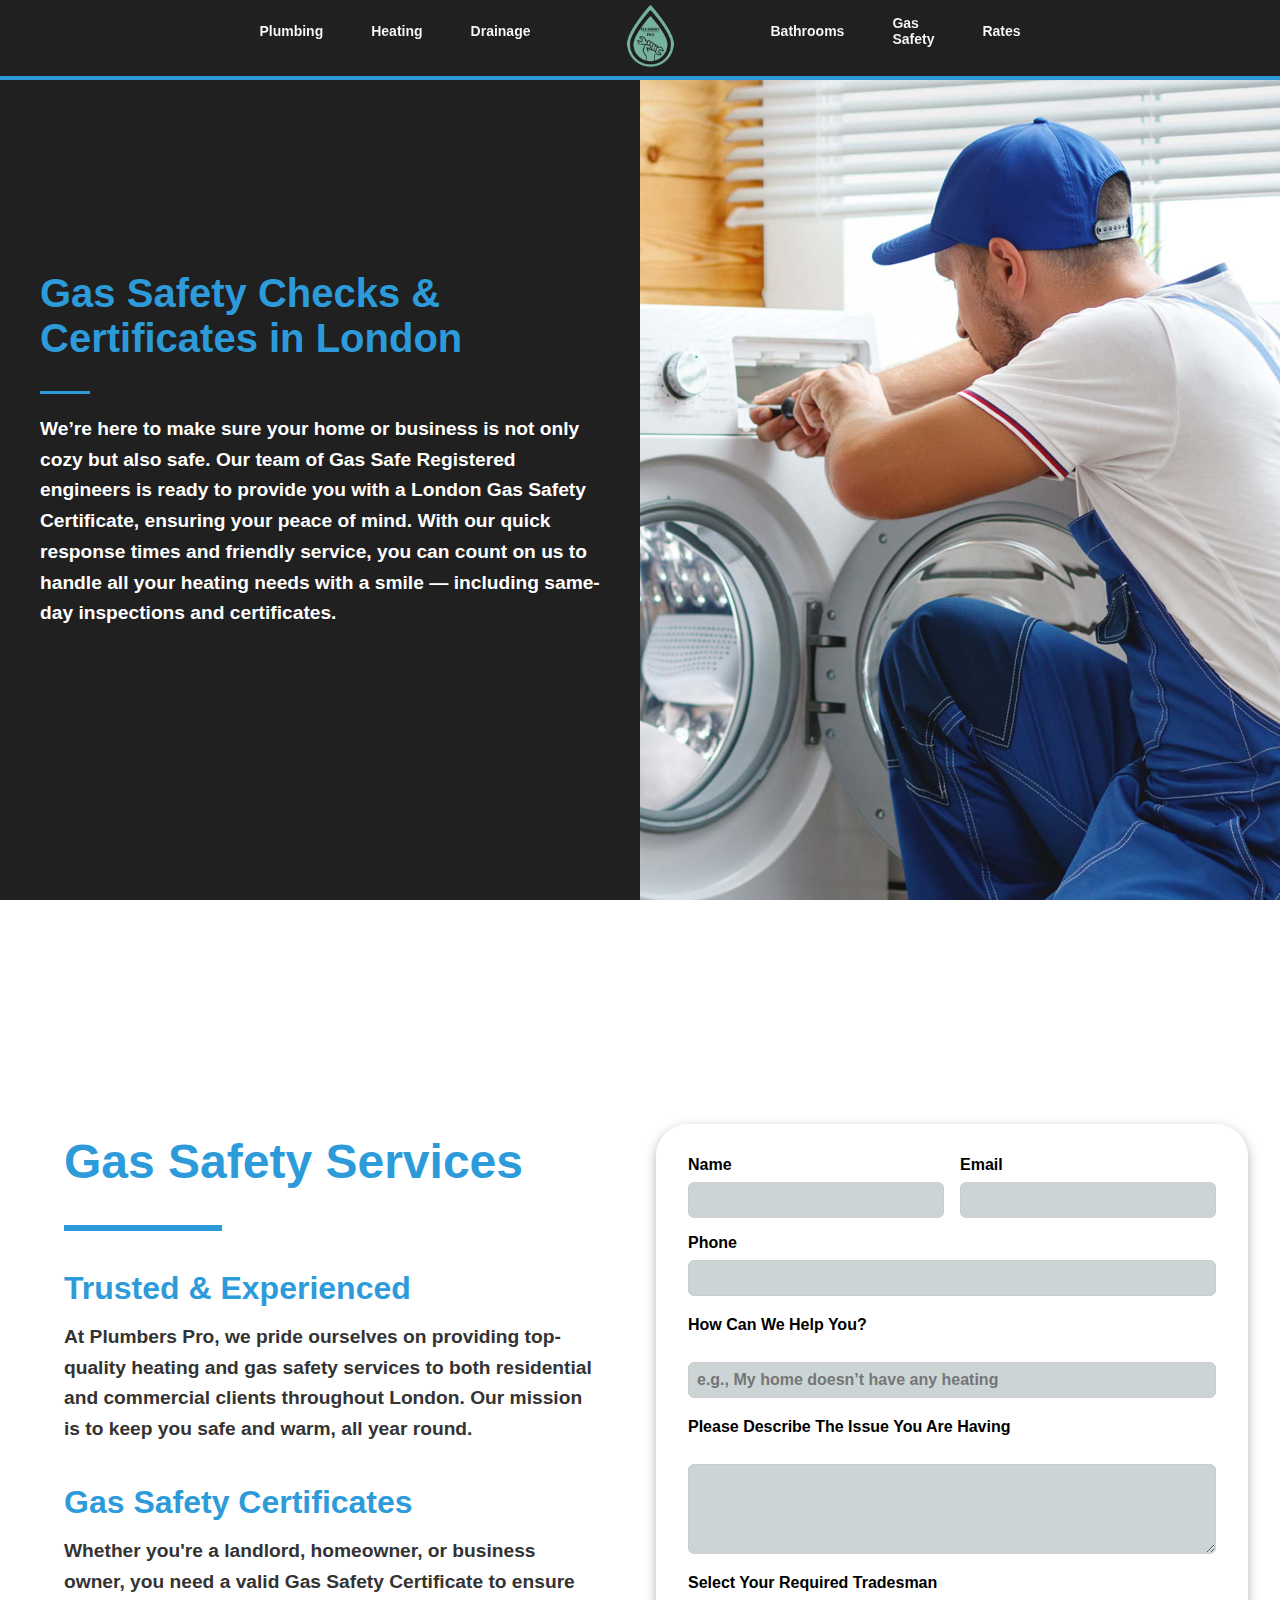
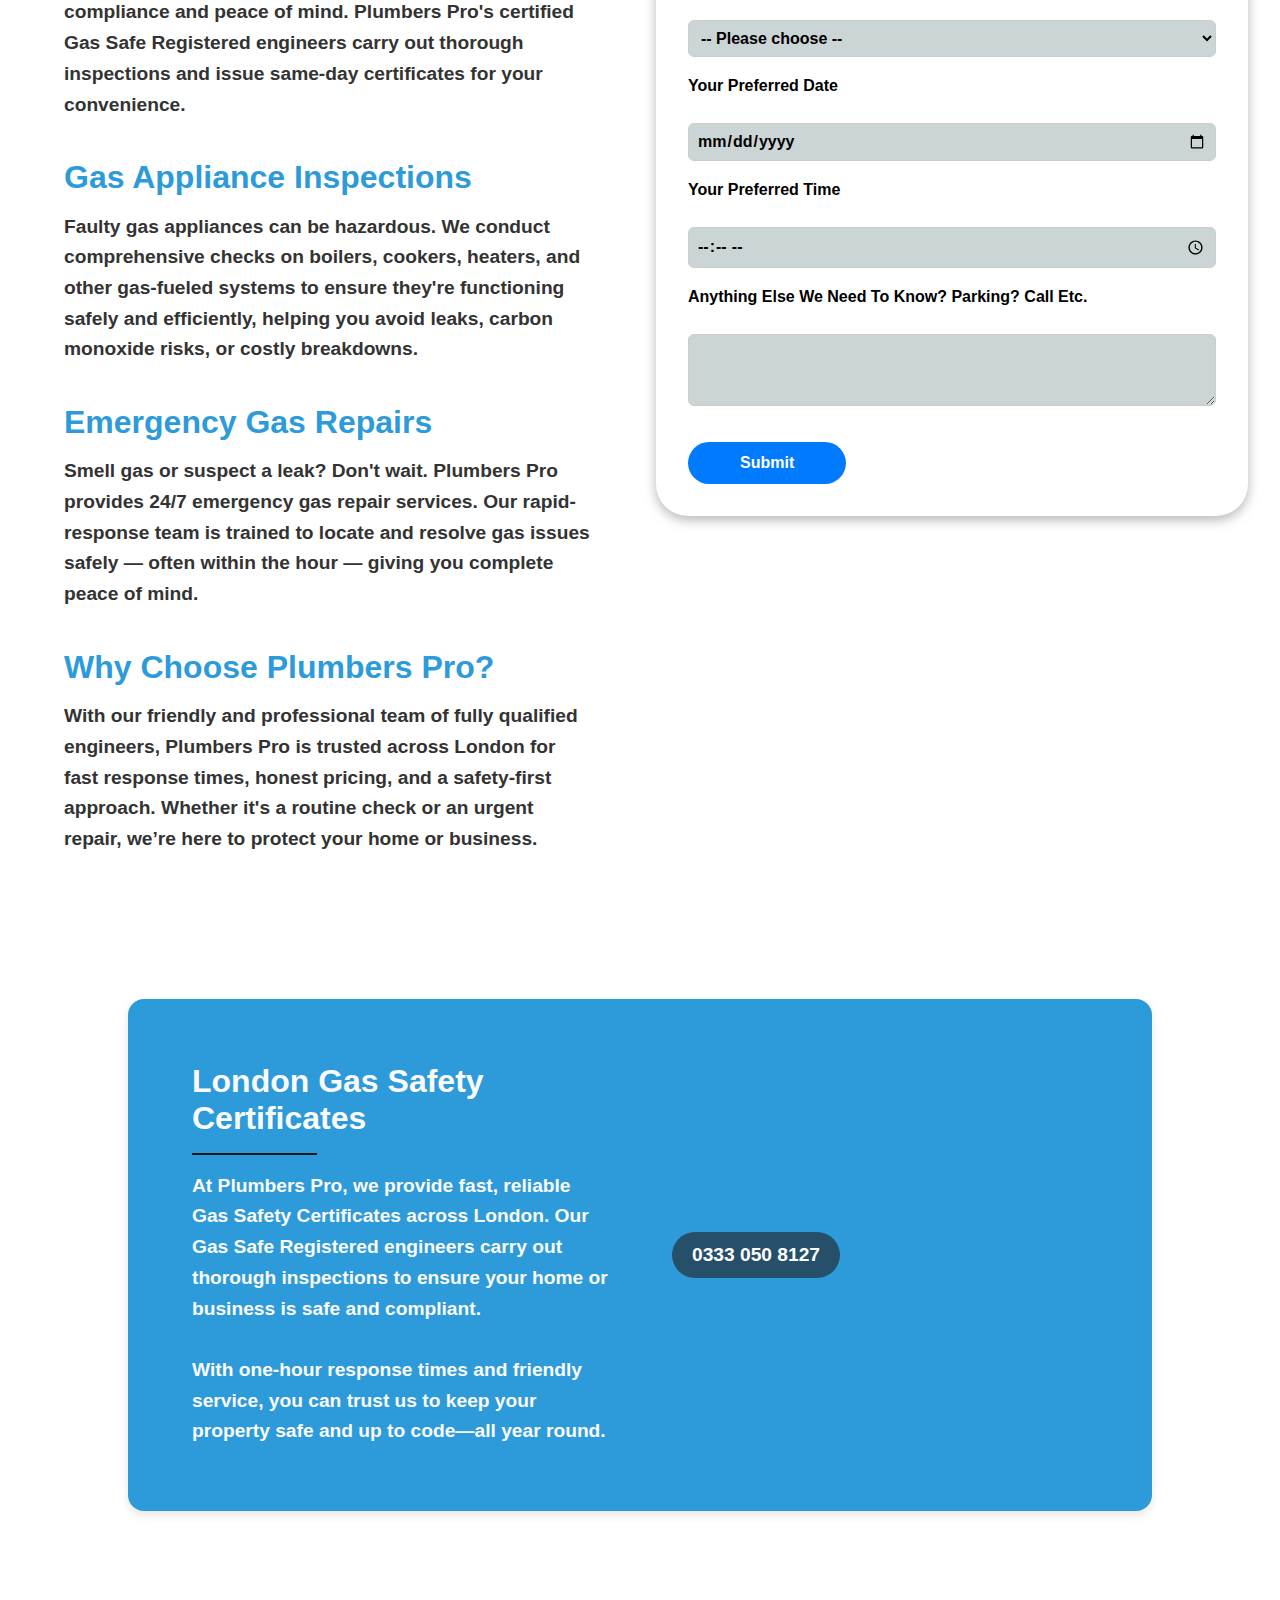
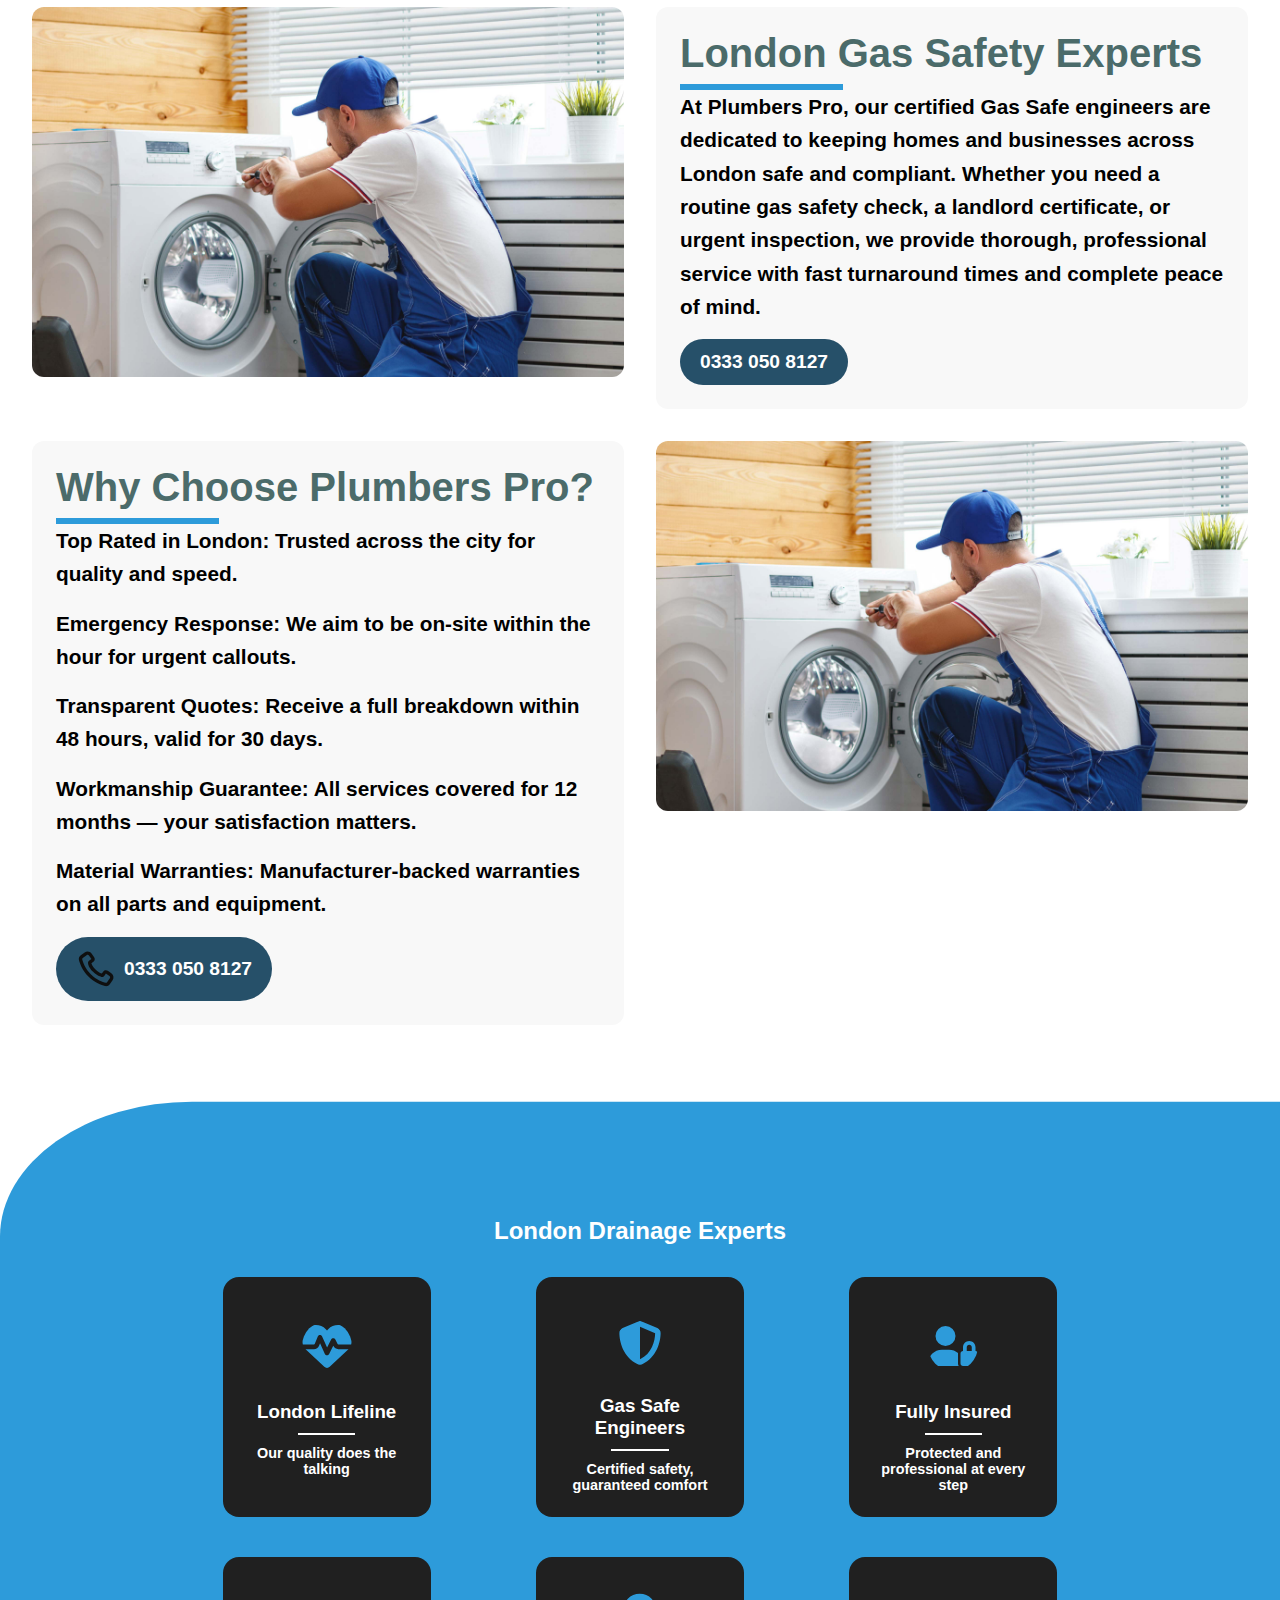
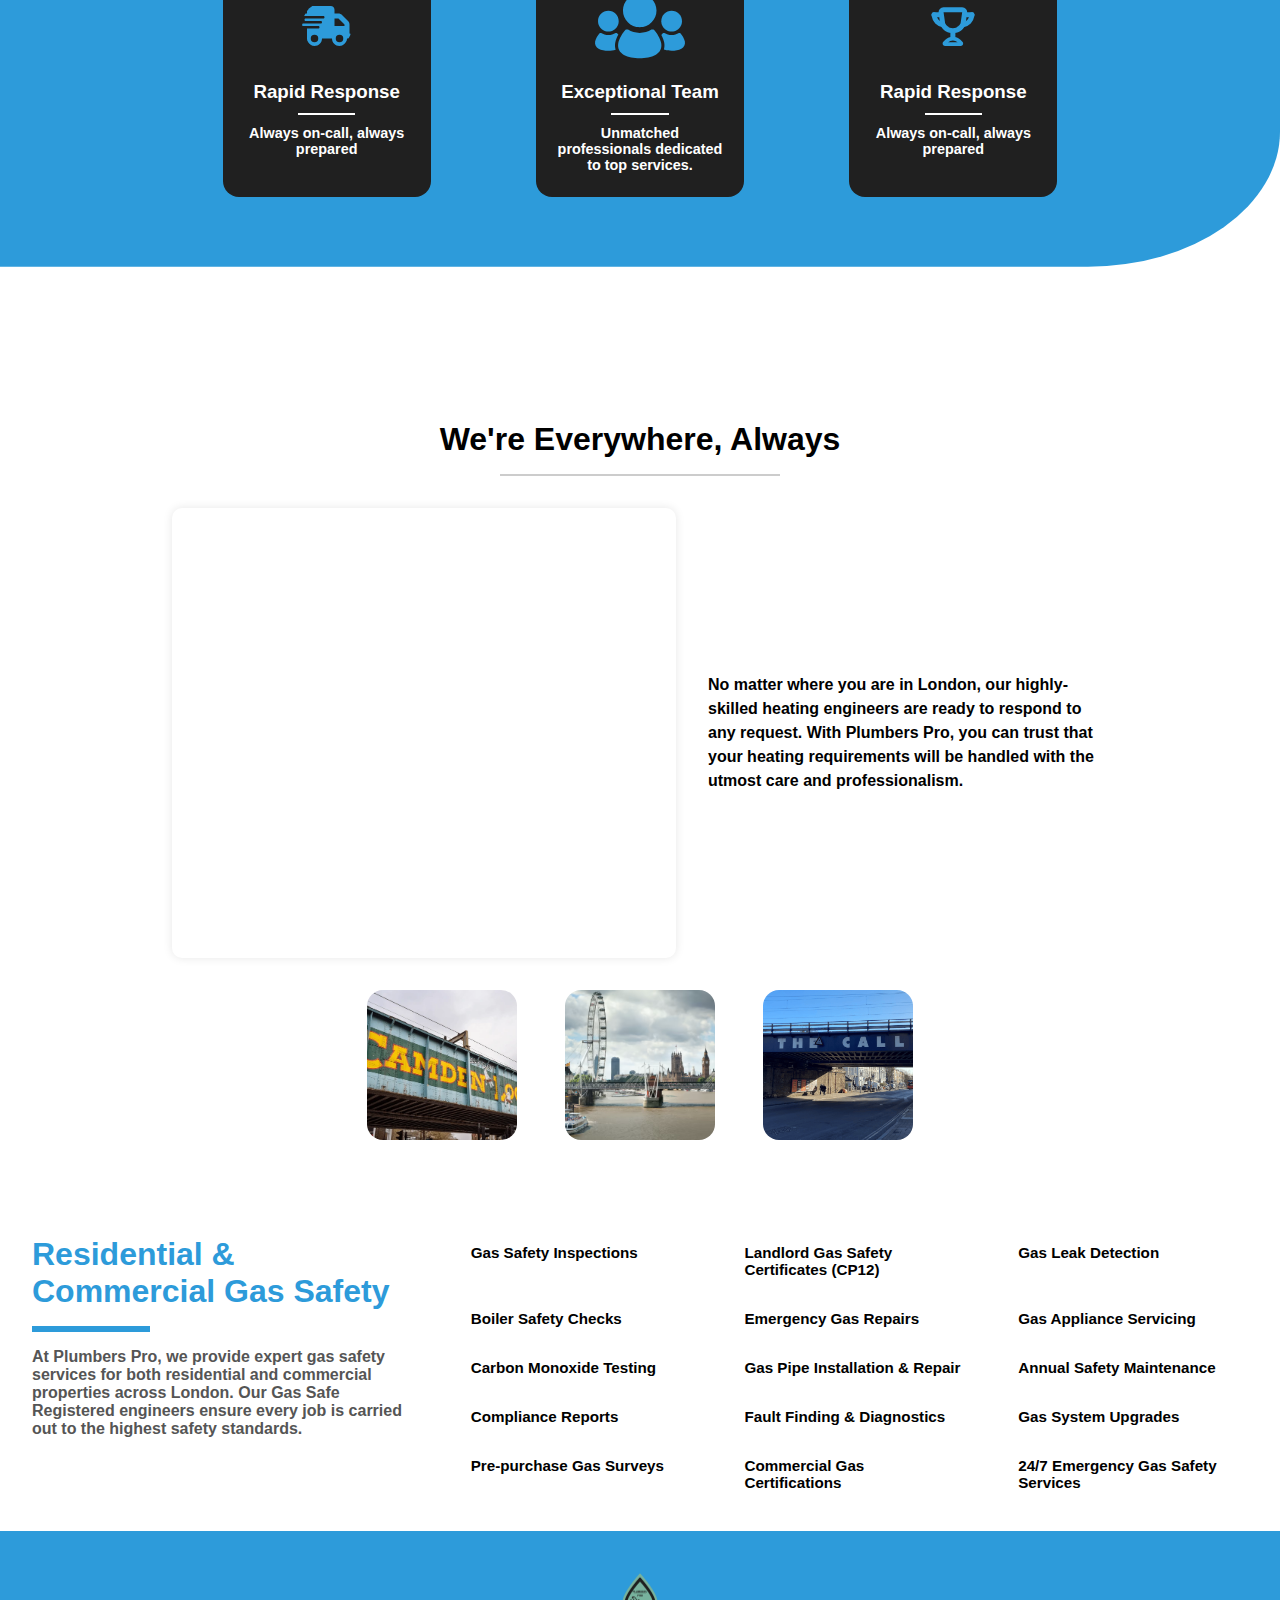
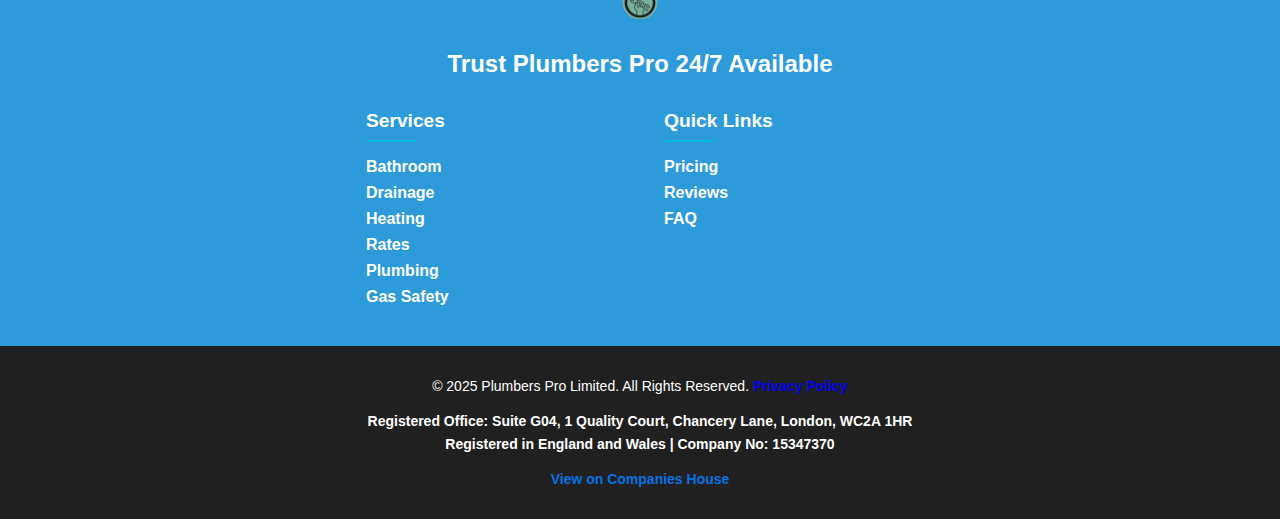
<file: pages/gas-safety.html>
<!DOCTYPE html>
<html lang="en">
  <head>
    <meta charset="UTF-8" />
    <meta http-equiv="X-UA-Compatible" content="IE=edge" />
    <meta name="viewport" content="width=device-width, initial-scale=1.0" />
    <link rel="stylesheet" href="../assets/css/navstyle.css" />

    <title>
      Gas Safety Checks & Certificates in London | Gas Safe Engineers |
      PlumbersPro
    </title>
    <meta
      name="description"
      content="Certified Gas Safe engineers providing gas safety inspections and landlord certificates across London. Call 0333 050 8127." />
    <link rel="canonical" href="https://plumberspro.uk/pages/gas-safety.html" />

    <!-- Google Tag Manager -->
    <script>
      (function (w, d, s, l, i) {
        w[l] = w[l] || [];
        w[l].push({ "gtm.start": new Date().getTime(), event: "gtm.js" });
        var f = d.getElementsByTagName(s)[0],
          j = d.createElement(s),
          dl = l != "dataLayer" ? "&l=" + l : "";
        j.async = true;
        j.src = "https://www.googletagmanager.com/gtm.js?id=" + i + dl;
        f.parentNode.insertBefore(j, f);
      })(window, document, "script", "dataLayer", "GTM-MPCJPKMM");
    </script>
    <!-- End Google Tag Manager -->
  </head>

  <body>
    <!-- Google Tag Manager (noscript) -->
    <noscript>
      <iframe
        src="https://www.googletagmanager.com/ns.html?id=GTM-MPCJPKMM"
        height="0"
        width="0"
        style="display: none; visibility: hidden">
      </iframe>
    </noscript>
    <!-- End Google Tag Manager (noscript) -->
    <!-- Navigation -->
    <nav class="navbar">
      <div class="navbar__container">
        <!-- Hamburger Icon for mobile view -->
        <div class="navbar__toggle" id="mobile-menu">
          <span class="bar"></span>
          <span class="bar"></span>
          <span class="bar"></span>
        </div>

        <!-- Desktop Menu -->
        <ul class="navbar__menu">
          <li class="navbar__item">
            <a href="plumbing.html" class="navbar__links">Plumbing</a>
          </li>
          <li class="navbar__item">
            <a href="heating.html" class="navbar__links">Heating</a>
          </li>
          <li class="navbar__item">
            <a href="drainage.html" class="navbar__links">Drainage</a>
          </li>

          <!-- Center Logo -->
          <a href="../index.html">
            <img src="../Photos/Logo.png" class="sc-logo" alt="websitelogo" />
          </a>

          <li class="navbar__item">
            <a href="Bathroom.html" class="navbar__links">Bathrooms</a>
          </li>
          <li class="navbar__item">
            <a href="gas-safety.html" class="navbar__links">Gas Safety</a>
          </li>
          <li class="navbar__item">
            <a href="rates.html" class="navbar__links">Rates</a>
          </li>
        </ul>
      </div>
    </nav>

    <!-- Off-screen Mobile Menu -->
    <div class="off-screen">
      <ul class="navbar__menu">
        <li class="navbar__item">
          <a href="../index.html" class="navbar__links">Home</a>
        </li>
        <li class="navbar__item">
          <a href="heating.html" class="navbar__links">Heating</a>
        </li>
        <li class="navbar__item">
          <a href="plumbing.html" class="navbar__links">Plumbing</a>
        </li>
        <li class="navbar__item">
          <a href="drainage.html" class="navbar__links">Drainage</a>
        </li>
        <li class="navbar__item">
          <a href="Bathroom.html" class="navbar__links">Bathroom</a>
        </li>
        <li class="navbar__item">
          <a href="#ourFilms" class="navbar__links">Gas Safety</a>
        </li>
        <li class="navbar__item">
          <a href="rates.html" class="navbar__links">Rates</a>
        </li>
      </ul>
    </div>

    <!--  -->

    <section class="hero">
      <div class="hero-left-cell">
        <h1>Gas Safety Checks & Certificates in London</h1>
        <hr />
        <p>
          We’re here to make sure your home or business is not only cozy but
          also safe. Our team of Gas Safe Registered engineers is ready to
          provide you with a London Gas Safety Certificate, ensuring your peace
          of mind. With our quick response times and friendly service, you can
          count on us to handle all your heating needs with a smile — including
          same-day inspections and certificates.
        </p>
      </div>
      <div class="hero-right-cell">
        <img src="../Photos/Hero 1.png" alt="" />
      </div>
    </section>

    <div class="section-wrapper">
      <div class="container">
        <h1>Gas Safety Services</h1>
        <hr />

        <h2>Trusted & Experienced</h2>
        <p>
          At <strong>Plumbers Pro</strong>, we pride ourselves on providing
          top-quality heating and gas safety services to both residential and
          commercial clients throughout London. Our mission is to keep you safe
          and warm, all year round.
        </p>

        <h2>Gas Safety Certificates</h2>
        <p>
          Whether you're a landlord, homeowner, or business owner, you need a
          valid Gas Safety Certificate to ensure compliance and peace of mind.
          <strong>Plumbers Pro</strong>'s certified Gas Safe Registered
          engineers carry out thorough inspections and issue same-day
          certificates for your convenience.
        </p>

        <h2>Gas Appliance Inspections</h2>
        <p>
          Faulty gas appliances can be hazardous. We conduct comprehensive
          checks on boilers, cookers, heaters, and other gas-fueled systems to
          ensure they're functioning safely and efficiently, helping you avoid
          leaks, carbon monoxide risks, or costly breakdowns.
        </p>

        <h2>Emergency Gas Repairs</h2>
        <p>
          Smell gas or suspect a leak? Don't wait.
          <strong>Plumbers Pro</strong> provides 24/7 emergency gas repair
          services. Our rapid-response team is trained to locate and resolve gas
          issues safely — often within the hour — giving you complete peace of
          mind.
        </p>

        <h2>Why Choose Plumbers Pro?</h2>
        <p>
          With our friendly and professional team of fully qualified engineers,
          <strong>Plumbers Pro</strong> is trusted across London for fast
          response times, honest pricing, and a safety-first approach. Whether
          it's a routine check or an urgent repair, we’re here to protect your
          home or business.
        </p>
      </div>
      <form
        action="https://api.web3forms.com/submit"
        method="POST"
        id="contactForm"
        enctype="multipart/form-data">
        <!-- Replace with your Access Key -->
        <input
          type="hidden"
          name="access_key"
          value="b383fbf0-7235-4417-8fbf-927fb3781669" />

        <div class="form-row">
          <div class="form-field">
            <label for="name">Name</label>
            <input type="text" id="name" name="name" required />
          </div>
          <div class="form-field">
            <label for="email">Email</label>
            <input type="email" id="email" name="email" required />
          </div>
          <div class="form-field">
            <label for="phone">Phone</label>
            <input type="tel" id="phone" name="phone" required />
          </div>
        </div>

        <label for="help">How Can We Help You?</label>
        <input
          type="text"
          id="help"
          name="help"
          required
          placeholder="e.g., My home doesn’t have any heating" />

        <label for="description"
          >Please describe the issue you are having</label
        >
        <textarea
          id="description"
          name="description"
          rows="4"
          required></textarea>

        <label for="tradesman">Select your required tradesman</label>
        <select id="tradesman" name="tradesman" required>
          <option value="">-- Please choose --</option>
          <option value="Gas/Heating Engineer">Gas/Heating Engineer</option>
          <option value="Electrician">Electrician</option>
          <option value="Plumber">Plumber</option>
          <option value="Handyman">Handyman</option>
        </select>

        <input
          type="checkbox"
          name="botcheck"
          class="hidden"
          style="display: none" />

        <label for="preferredDate">Your Preferred Date</label>
        <input
          type="date"
          onfocus="this.showPicker()"
          id="preferredDate"
          name="preferredDate"
          required
          min="" />

        <label for="preferredTime">Your Preferred Time</label>
        <input
          type="time"
          onfocus="this.showPicker()"
          id="preferredTime"
          name="preferredTime"
          required />

        <label for="notes"
          >Anything else we need to know? Parking? Call etc.</label
        >
        <textarea id="notes" name="notes" rows="3"></textarea>

        <!-- <label for="photo" class="custom-file-upload">
          Have a photo of your problem? Please upload below</label
        > -->
        <!-- <input type="file" id="photo" name="photo" accept="image/*" /> -->

        <button type="submit" style="margin-top: 1rem">Submit</button>
      </form>
    </div>

    <section class="contact-us">
      <div class="right-cell">
        <h1>London Gas Safety Certificates</h1>
        <hr />
        <p>
          At <strong>Plumbers Pro</strong>, we provide fast, reliable Gas Safety
          Certificates across London. Our Gas Safe Registered engineers carry
          out thorough inspections to ensure your home or business is safe and
          compliant. <br /><br />
          With one-hour response times and friendly service, you can trust us to
          keep your property safe and up to code—all year round.
        </p>
      </div>
      <div class="left-cell">
        <a class="btn" href="tel:+4403330508127">
          <button class="catalogue">0333 050 8127</button>
        </a>
      </div>
    </section>
    <div class="grid-section">
      <!-- Top Left: Image -->
      <div>
        <img src="../Photos/Hero 1.png" alt="Drainage service in action" />
      </div>

      <!-- Top Right: Text -->
      <div class="text-block">
        <h2>London Gas Safety Experts</h2>
        <hr />

        <p>
          At <strong>Plumbers Pro</strong>, our certified Gas Safe engineers are
          dedicated to keeping homes and businesses across London safe and
          compliant. Whether you need a routine gas safety check, a landlord
          certificate, or urgent inspection, we provide thorough, professional
          service with fast turnaround times and complete peace of mind.
        </p>
        <a class="btn" href="tel:+4403330508127">
          <button class="catalogue">0333 050 8127</button>
        </a>
      </div>

      <!-- Bottom Left: Text -->
      <div class="text-block">
        <h2>Why Choose Plumbers Pro?</h2>
        <hr />
        <p>
          <strong>Top Rated in London:</strong> Trusted across the city for
          quality and speed.
        </p>
        <p>
          <strong>Emergency Response:</strong> We aim to be on-site within the
          hour for urgent callouts.
        </p>
        <p>
          <strong>Transparent Quotes:</strong> Receive a full breakdown within
          48 hours, valid for 30 days.
        </p>
        <p>
          <strong>Workmanship Guarantee:</strong> All services covered for 12
          months — your satisfaction matters.
        </p>
        <p>
          <strong>Material Warranties:</strong> Manufacturer-backed warranties
          on all parts and equipment.
        </p>
        <a href="tel:+4403330508127">
          <button class="catalogue">
            <svg
              width="40px"
              height="40px"
              viewBox="0 0 24 24"
              fill="none"
              xmlns="http://www.w3.org/2000/svg">
              <path
                fill-rule="evenodd"
                clip-rule="evenodd"
                d="M17.3545 22.2323C15.3344 21.7262 11.1989 20.2993 7.44976 16.5502C3.70065 12.8011 2.2738 8.66559 1.76767 6.6455C1.47681 5.48459 2.00058 4.36434 2.88869 3.72997L5.21694 2.06693C6.57922 1.09388 8.47432 1.42407 9.42724 2.80051L10.893 4.91776C11.5152 5.8165 11.3006 7.0483 10.4111 7.68365L9.24234 8.51849C9.41923 9.1951 9.96939 10.5846 11.6924 12.3076C13.4154 14.0306 14.8049 14.5807 15.4815 14.7576L16.3163 13.5888C16.9517 12.6994 18.1835 12.4847 19.0822 13.1069L21.1995 14.5727C22.5759 15.5257 22.9061 17.4207 21.933 18.783L20.27 21.1113C19.6356 21.9994 18.5154 22.5232 17.3545 22.2323ZM8.86397 15.136C12.2734 18.5454 16.0358 19.8401 17.8405 20.2923C18.1043 20.3583 18.4232 20.2558 18.6425 19.9488L20.3056 17.6205C20.6299 17.1665 20.5199 16.5348 20.061 16.2171L17.9438 14.7513L17.0479 16.0056C16.6818 16.5182 16.0047 16.9202 15.2163 16.7501C14.2323 16.5378 12.4133 15.8569 10.2782 13.7218C8.1431 11.5867 7.46219 9.7677 7.24987 8.7837C7.07977 7.9953 7.48181 7.31821 7.99439 6.95208L9.24864 6.05618L7.78285 3.93893C7.46521 3.48011 6.83351 3.37005 6.37942 3.6944L4.05117 5.35744C3.74413 5.57675 3.64162 5.89565 3.70771 6.15943C4.15989 7.96418 5.45459 11.7266 8.86397 15.136Z"
                fill="#0F0F0F" /></svg
            >0333 050 8127
          </button>
        </a>
      </div>

      <!-- Bottom Right: Image -->
      <div>
        <img src="../Photos/Hero 1.png" alt="Emergency drainage technician" />
      </div>
    </div>

    <section class="custom-wave-section">
      <div class="content">
        <h2>London Drainage Experts</h2>
        <div class="icon">
          <div class="box box-1">
            <svg
              class="icons my-icon"
              xmlns="http://www.w3.org/2000/svg"
              viewBox="0 0 512 512">
              <path
                d="M228.3 469.1L47.6 300.4c-4.2-3.9-8.2-8.1-11.9-12.4l87 0c22.6 0 43-13.6 51.7-34.5l10.5-25.2 49.3 109.5c3.8 8.5 12.1 14 21.4 14.1s17.8-5 22-13.3L320 253.7l1.7 3.4c9.5 19 28.9 31 50.1 31l104.5 0c-3.7 4.3-7.7 8.5-11.9 12.4L283.7 469.1c-7.5 7-17.4 10.9-27.7 10.9s-20.2-3.9-27.7-10.9zM503.7 240l-132 0c-3 0-5.8-1.7-7.2-4.4l-23.2-46.3c-4.1-8.1-12.4-13.3-21.5-13.3s-17.4 5.1-21.5 13.3l-41.4 82.8L205.9 158.2c-3.9-8.7-12.7-14.3-22.2-14.1s-18.1 5.9-21.8 14.8l-31.8 76.3c-1.2 3-4.2 4.9-7.4 4.9L16 240c-2.6 0-5 .4-7.3 1.1C3 225.2 0 208.2 0 190.9l0-5.8c0-69.9 50.5-129.5 119.4-141C165 36.5 211.4 51.4 244 84l12 12 12-12c32.6-32.6 79-47.5 124.6-39.9C461.5 55.6 512 115.2 512 185.1l0 5.8c0 16.9-2.8 33.5-8.3 49.1z" />
            </svg>
            <h3>London Lifeline</h3>
            <hr />
            <p>Our quality does the talking</p>
          </div>

          <div class="box box-2">
            <svg
              class="icons shield-icon"
              xmlns="http://www.w3.org/2000/svg"
              viewBox="0 0 512 512">
              <path
                d="M256 0c4.6 0 9.2 1 13.4 2.9L457.7 82.8c22 9.3 38.4 31 38.3 57.2c-.5 99.2-41.3 280.7-213.6 363.2c-16.7 8-36.1 8-52.8 0C57.3 420.7 16.5 239.2 16 140c-.1-26.2 16.3-47.9 38.3-57.2L242.7 2.9C246.8 1 251.4 0 256 0zm0 66.8l0 378.1C394 378 431.1 230.1 432 141.4L256 66.8s0 0 0 0z" />
            </svg>
            <h3>Gas Safe Engineers</h3>
            <hr />
            <p>Certified safety, guaranteed comfort</p>
          </div>

          <div class="box box-3">
            <svg
              class="icons profile-icon"
              xmlns="http://www.w3.org/2000/svg"
              viewBox="0 0 640 512">
              <path
                d="M224 256A128 128 0 1 0 224 0a128 128 0 1 0 0 256zm-45.7 48C79.8 304 0 383.8 0 482.3C0 498.7 13.3 512 29.7 512l362.8 0c-5.4-9.4-8.6-20.3-8.6-32l0-128c0-2.1 .1-4.2 .3-6.3c-31-26-71-41.7-114.6-41.7l-91.4 0zM528 240c17.7 0 32 14.3 32 32l0 48-64 0 0-48c0-17.7 14.3-32 32-32zm-80 32l0 48c-17.7 0-32 14.3-32 32l0 128c0 17.7 14.3 32 32 32l160 0c17.7 0 32-14.3 32-32l0-128c0-17.7-14.3-32-32-32l0-48c0-44.2-35.8-80-80-80s-80 35.8-80 80z" />
            </svg>
            <h3>Fully Insured</h3>
            <hr />
            <p>Protected and professional at every step</p>
          </div>

          <div class="box box-4">
            <svg
              class="icons cart-icon"
              xmlns="http://www.w3.org/2000/svg"
              viewBox="0 0 640 512">
              <path
                d="M112 0C85.5 0 64 21.5 64 48l0 48L16 96c-8.8 0-16 7.2-16 16s7.2 16 16 16l48 0 208 0c8.8 0 16 7.2 16 16s-7.2 16-16 16L64 160l-16 0c-8.8 0-16 7.2-16 16s7.2 16 16 16l16 0 176 0c8.8 0 16 7.2 16 16s-7.2 16-16 16L64 224l-48 0c-8.8 0-16 7.2-16 16s7.2 16 16 16l48 0 144 0c8.8 0 16 7.2 16 16s-7.2 16-16 16L64 288l0 128c0 53 43 96 96 96s96-43 96-96l128 0c0 53 43 96 96 96s96-43 96-96l32 0c17.7 0 32-14.3 32-32s-14.3-32-32-32l0-64 0-32 0-18.7c0-17-6.7-33.3-18.7-45.3L512 114.7c-12-12-28.3-18.7-45.3-18.7L416 96l0-48c0-26.5-21.5-48-48-48L112 0zM544 237.3l0 18.7-128 0 0-96 50.7 0L544 237.3zM160 368a48 48 0 1 1 0 96 48 48 0 1 1 0-96zm272 48a48 48 0 1 1 96 0 48 48 0 1 1 -96 0z" />
            </svg>
            <h3>Rapid Response</h3>
            <hr />
            <p>Always on-call, always prepared</p>
          </div>
          <div class="box box-5">
            <svg
              height="800px"
              width="800px"
              version="1.1"
              id="_x32_"
              xmlns="http://www.w3.org/2000/svg"
              xmlns:xlink="http://www.w3.org/1999/xlink"
              viewBox="0 0 512 512"
              xml:space="preserve">
              <style type="text/css">
                .st0 {
                  fill: #2d9bda;
                }
                .st0:hover {
                  fill: #fff;
                }
              </style>
              <g>
                <path
                  class="st0"
                  d="M435.95,287.525c32.51,0,58.87-26.343,58.87-58.853c0-32.51-26.361-58.871-58.87-58.871
		c-32.502,0-58.863,26.361-58.863,58.871C377.088,261.182,403.448,287.525,435.95,287.525z" />
                <path
                  class="st0"
                  d="M511.327,344.251c-2.623-15.762-15.652-37.822-25.514-47.677c-1.299-1.306-7.105-1.608-8.673-0.636
		c-11.99,7.374-26.074,11.714-41.19,11.714c-15.099,0-29.184-4.34-41.175-11.714c-1.575-0.972-7.373-0.67-8.672,0.636
		c-2.757,2.757-5.765,6.427-8.698,10.683c7.935,14.94,14.228,30.81,16.499,44.476c2.27,13.7,1.533,26.67-2.138,38.494
		c13.038,4.717,28.673,6.787,44.183,6.787C476.404,397.014,517.804,382.987,511.327,344.251z" />
                <path
                  class="st0"
                  d="M254.487,262.691c52.687,0,95.403-42.716,95.403-95.402c0-52.67-42.716-95.386-95.403-95.386
		c-52.678,0-95.378,42.716-95.378,95.386C159.109,219.975,201.808,262.691,254.487,262.691z" />
                <path
                  class="st0"
                  d="M335.269,277.303c-2.07-2.061-11.471-2.588-14.027-1.006c-19.448,11.966-42.271,18.971-66.755,18.971
		c-24.466,0-47.3-7.005-66.738-18.971c-2.555-1.583-11.956-1.055-14.026,1.006c-16.021,16.004-37.136,51.782-41.384,77.288
		c-10.474,62.826,56.634,85.508,122.148,85.508c65.532,0,132.639-22.682,122.165-85.508
		C372.404,329.085,351.289,293.307,335.269,277.303z" />
                <path
                  class="st0"
                  d="M76.049,287.525c32.502,0,58.862-26.343,58.862-58.853c0-32.51-26.36-58.871-58.862-58.871
		c-32.511,0-58.871,26.361-58.871,58.871C17.178,261.182,43.538,287.525,76.049,287.525z" />
                <path
                  class="st0"
                  d="M115.094,351.733c2.414-14.353,9.225-31.253,17.764-46.88c-2.38-3.251-4.759-6.083-6.955-8.279
		c-1.299-1.306-7.097-1.608-8.672-0.636c-11.991,7.374-26.076,11.714-41.182,11.714c-15.108,0-29.202-4.34-41.183-11.714
		c-1.568-0.972-7.382-0.67-8.681,0.636c-9.887,9.854-22.882,31.915-25.514,47.677c-6.468,38.736,34.924,52.762,75.378,52.762
		c14.437,0,29.016-1.777,41.459-5.84C113.587,379.108,112.757,365.835,115.094,351.733z" />
              </g>
            </svg>
            <h3>Exceptional Team</h3>
            <hr />
            <p>Unmatched professionals dedicated to top services.</p>
          </div>
          <div class="box box-6">
            <svg
              xmlns="http://www.w3.org/2000/svg"
              class="icons cart-icon"
              viewBox="0 0 20 20">
              <g fill-rule="evenodd" clip-rule="evenodd">
                <path
                  d="M13.675 4.5H6.227l.635 4.418c1.222 2.623 4.956 2.623 6.178 0l.635-4.418Zm-7.448-2a2 2 0 0 0-1.98 2.285l.64 4.446c.024.17.073.336.144.492c1.925 4.216 7.915 4.216 9.84 0c.071-.156.12-.322.144-.492l.64-4.446a2 2 0 0 0-1.98-2.285H6.227Z" />
                <path d="M8.95 15.5v-3h2v3h-2Z" />
                <path
                  d="M8.058 16.5a2.778 2.778 0 0 1 3.786 0H8.058Zm4.91-1a4.277 4.277 0 0 0-6.033 0l-.796.791c-.632.63-.187 1.709.706 1.709h6.212c.893 0 1.338-1.08.706-1.709l-.796-.791Zm-7.547-10a1 1 0 0 1-1 1h-2.01a1 1 0 0 1 0-2h2.01a1 1 0 0 1 1 1Z" />
                <path
                  d="M2.268 4.512a1.003 1.003 0 0 1 1.135.848l.07.489a3.165 3.165 0 0 0 2.62 2.667l-.328 1.968a5.168 5.168 0 0 1-4.277-4.356l-.07-.488a.997.997 0 0 1 .85-1.128Zm12.311.988a1 1 0 0 0 1 1h2.01a1 1 0 1 0 0-2h-2.01a1 1 0 0 0-1 1Z" />
                <path
                  d="M17.732 4.512a1.003 1.003 0 0 0-1.135.848l-.07.489a3.166 3.166 0 0 1-2.62 2.667l.328 1.968a5.168 5.168 0 0 0 4.277-4.356l.07-.488a.997.997 0 0 0-.85-1.128Z" />
              </g>
            </svg>
            <h3>Rapid Response</h3>
            <hr />
            <p>Always on-call, always prepared</p>
          </div>
        </div>
      </div>
    </section>

    <section class="london">
      <h1>We're everywhere, Always</h1>
      <hr />
      <div class="map">
        <iframe
          src="https://www.google.com/maps/embed?pb=!1m18!1m12!1m3!1d2482.8085779688936!2d-0.11488722273800236!3d51.516727771815404!2m3!1f0!2f0!3f0!3m2!1i1024!2i768!4f13.1!3m3!1m2!1s0x48761b4b6f7d0d53%3A0x45ffd0d7ace407a5!2sSuite%20G04%2C%201%20Quality%20Ct%2C%20Chancery%20Ln%2C%20London%20WC2A%201HR!5e0!3m2!1sen!2suk!4v1764340429201!5m2!1sen!2suk"
          class="london-map"
          width="600"
          height="450"
          style="border: 0"
          allowfullscreen=""
          loading="lazy"
          referrerpolicy="no-referrer-when-downgrade"></iframe>
        <p>
          No matter where you are in London, our highly-skilled heating
          engineers are ready to respond to any request. With Plumbers Pro, you
          can trust that your heating requirements will be handled with the
          utmost care and professionalism.
        </p>
      </div>
      <div class="pics">
        <img
          src="../Photos/Camden.png"
          alt="PlumbersPro emergency plumber in London" />
        <img
          src="../Photos/Waterloo.png"
          alt="PlumbersPro emergency plumber in London" />
        <img
          src="../Photos/cally.png"
          alt="PlumbersPro emergency plumber in London" />
      </div>
    </section>

    <section class="brief-service">
      <div class="brief-left">
        <h1>Residential & Commercial Gas Safety</h1>
        <hr />
        <p>
          At <strong>Plumbers Pro</strong>, we provide expert gas safety
          services for both residential and commercial properties across London.
          Our Gas Safe Registered engineers ensure every job is carried out to
          the highest safety standards.
        </p>
      </div>
      <div class="listed-services">
        <ul>
          <li>Gas Safety Inspections</li>
          <li>Landlord Gas Safety Certificates (CP12)</li>
          <li>Gas Leak Detection</li>
          <li>Boiler Safety Checks</li>
          <li>Emergency Gas Repairs</li>
          <li>Gas Appliance Servicing</li>
          <li>Carbon Monoxide Testing</li>
          <li>Gas Pipe Installation & Repair</li>
          <li>Annual Safety Maintenance</li>
          <li>Compliance Reports</li>
          <li>Fault Finding & Diagnostics</li>
          <li>Gas System Upgrades</li>
          <li>Pre-purchase Gas Surveys</li>
          <li>Commercial Gas Certifications</li>
          <li>24/7 Emergency Gas Safety Services</li>
        </ul>
      </div>
    </section>

    <script
      src="https://static.elfsight.com/platform/platform.js"
      async></script>
    <div
      class="elfsight-app-f2bb0792-7794-4ae0-a6a2-39eca060be2e"
      data-elfsight-app-lazy></div>

    <section class="quick-links">
      <div class="top-wrapper">
        <img src="../Photos/Logo.png" alt="Plumbing Pro Logo" />
        <h1>Trust Plumbers Pro 24/7 Available</h1>
      </div>

      <div class="bottom-wrapper">
        <div class="service">
          <h2>Services</h2>
          <hr />
          <ul>
            <li><a href="Bathroom.html">Bathroom</a></li>
            <li><a href="drainage.html">Drainage</a></li>
            <li><a href="heating.html">Heating</a></li>
            <li><a href="rates.html">Rates</a></li>
            <li><a href="plumbing.html">Plumbing</a></li>
            <li><a href="gas-safety.html">Gas Safety</a></li>
          </ul>
        </div>

        <div class="quick-link">
          <h2>Quick Links</h2>
          <hr />
          <ul>
            <li><a href="rates.html#pricing">Pricing</a></li>
            <li><a href="../index.html#reviews-box">Reviews</a></li>
            <li><a href="../index.html#faq">FAQ</a></li>
          </ul>
        </div>
      </div>
    </section>

    <script
      src="https://static.elfsight.com/platform/platform.js"
      async></script>
    <div
      class="elfsight-app-f2bb0792-7794-4ae0-a6a2-39eca060be2e"
      data-elfsight-app-lazy></div>

    <footer class="footer">
      <div class="footer-content">
        <p class="footer-top">
          © 2025 Plumbers Pro Limited. All Rights Reserved.
          <a href="../privscy.html">Privacy Policy</a>
        </p>

        <p class="footer-info">
          Registered Office: Suite G04, 1 Quality Court, Chancery Lane, London,
          WC2A 1HR<br />
          Registered in England and Wales | Company No: 15347370
        </p>

        <p class="footer-link">
          <a
            href="https://find-and-update.company-information.service.gov.uk/company/15347370"
            target="_blank"
            rel="noopener noreferrer">
            View on Companies House
          </a>
        </p>
      </div>
    </footer>
    <div
      id="successPopup"
      style="
        display: none;
        position: fixed;
        top: 20px;
        right: 20px;
        background: #d4edda;
        color: #155724;
        padding: 1rem 1.5rem;
        border: 1px solid #c3e6cb;
        border-radius: 8px;
        box-shadow: 0 0 10px rgba(0, 0, 0, 0.1);
        z-index: 9999;
        font-size: 1rem;
        font-weight: bold;
      ">
      ✅ Message sent successfully!
    </div>
  </body>
  <script src="../assets/js/nav.js"></script>
  <script src="../assets/js/verify.js"></script>
</html>
</file>
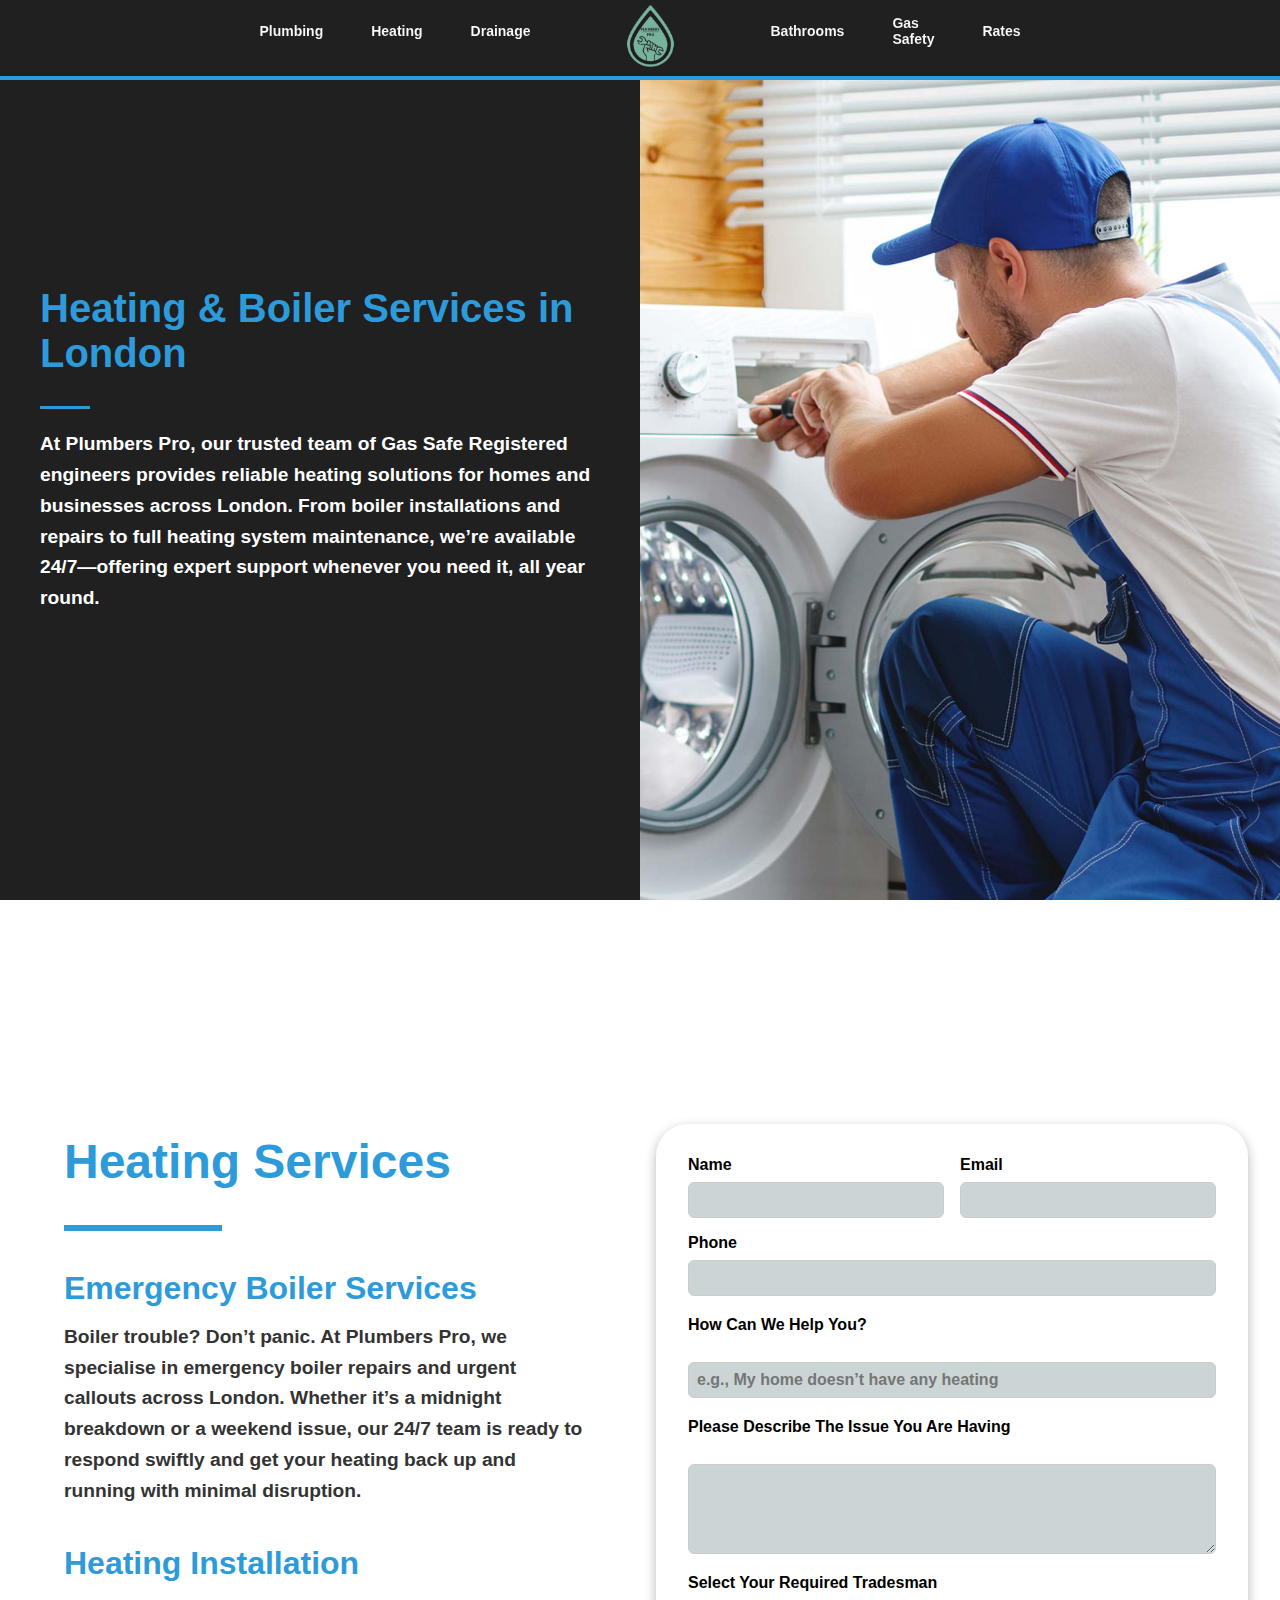
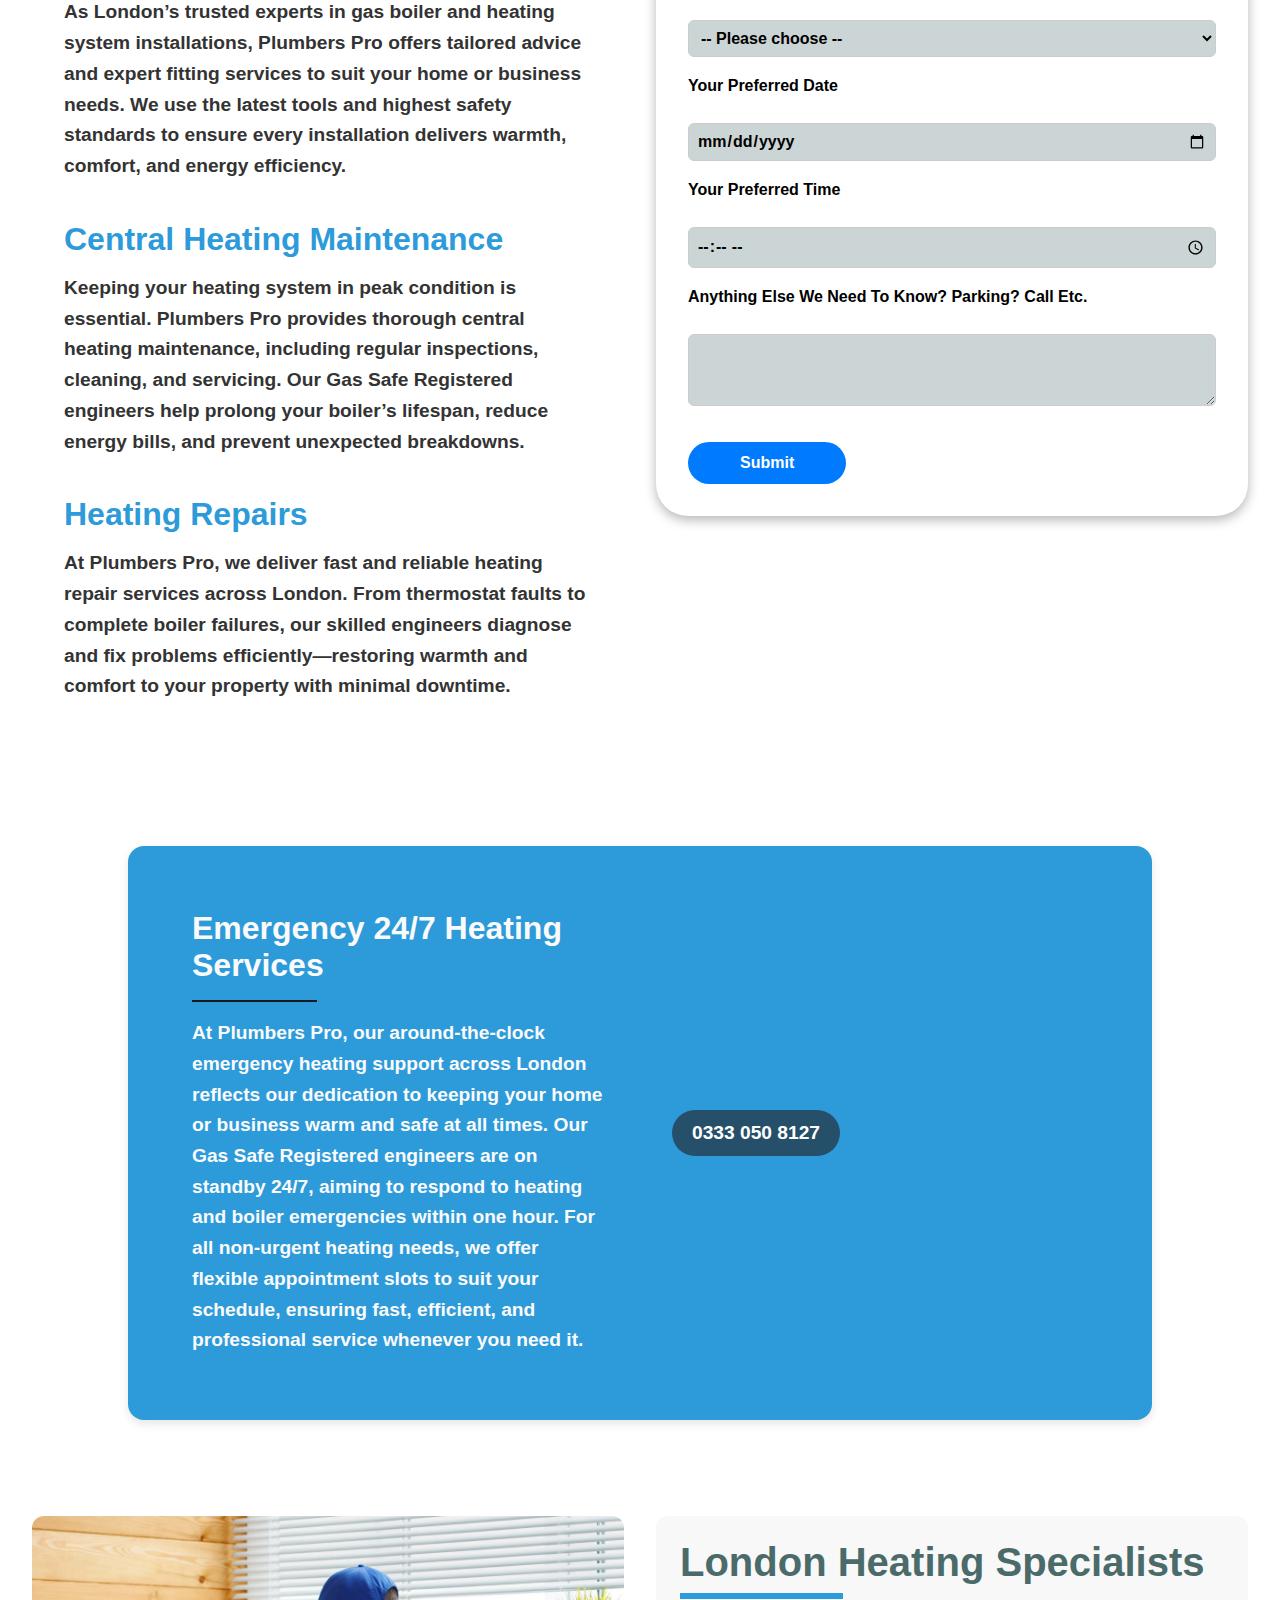
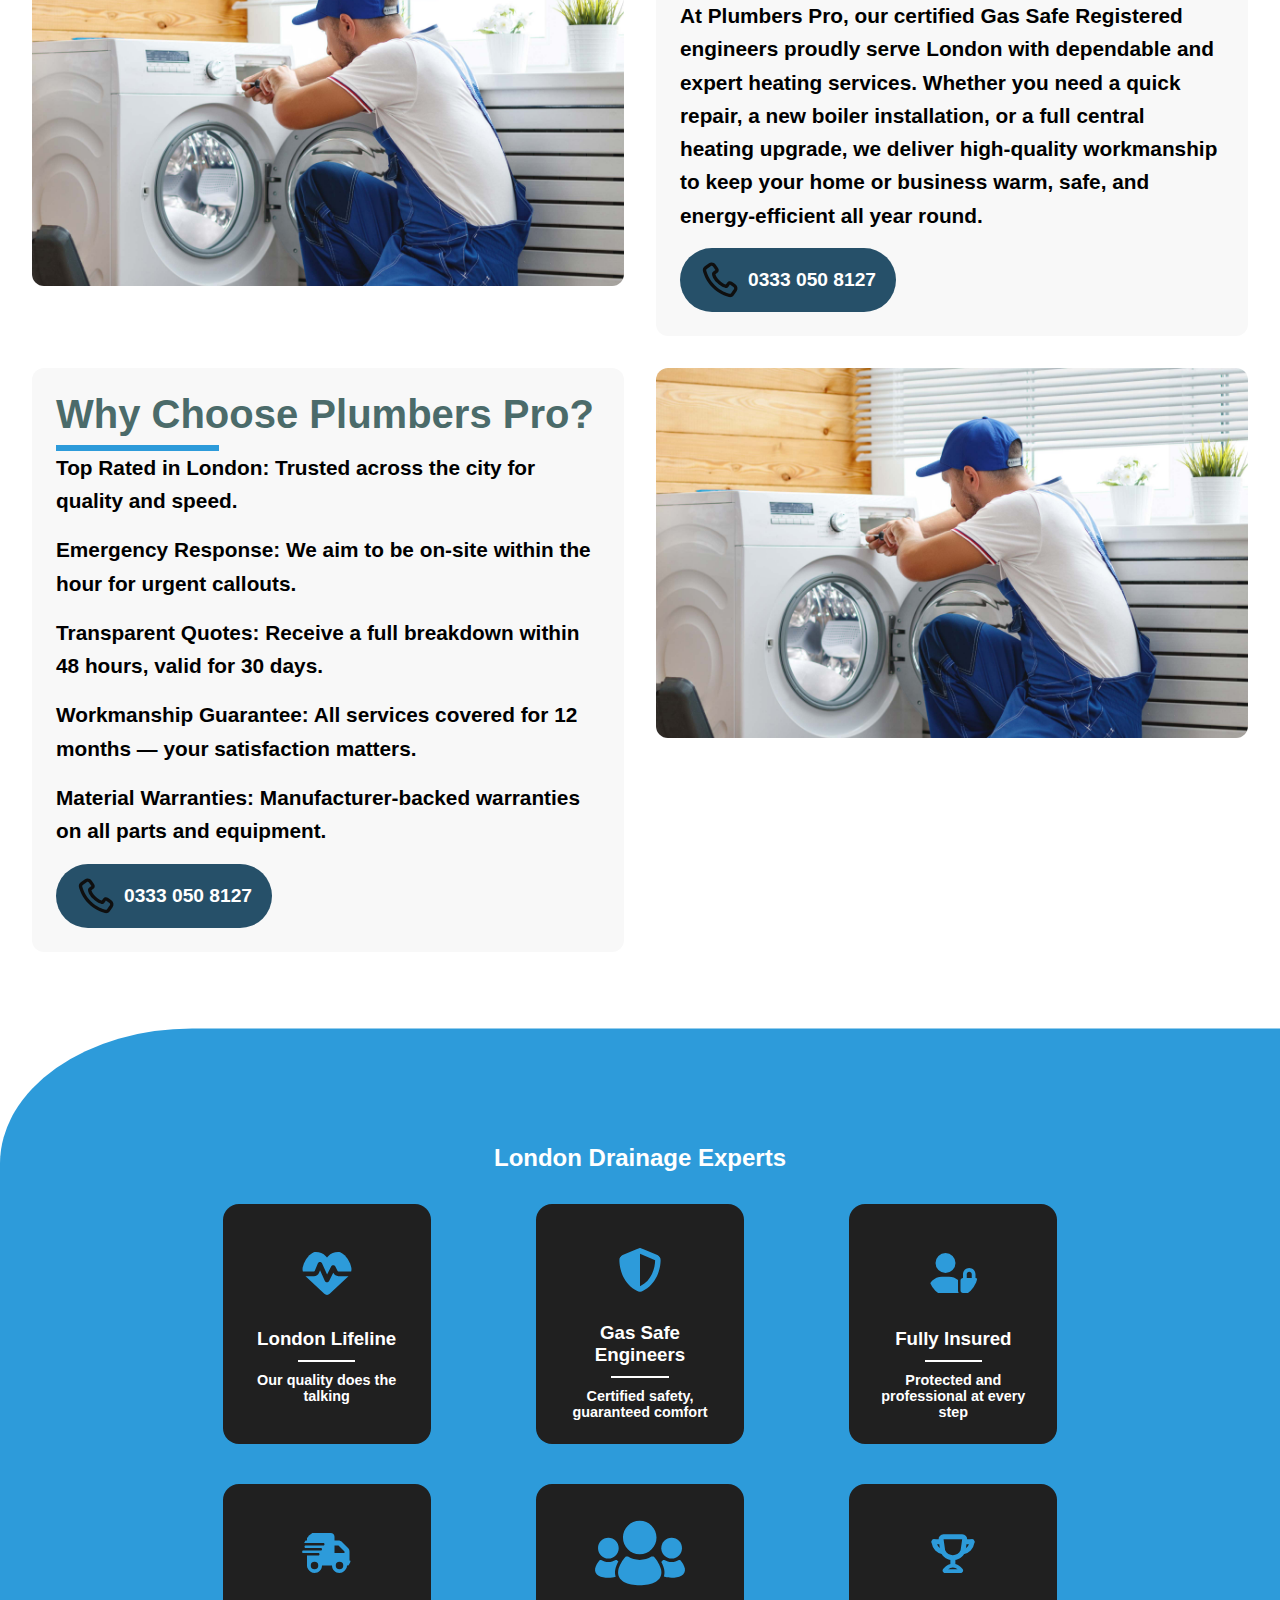
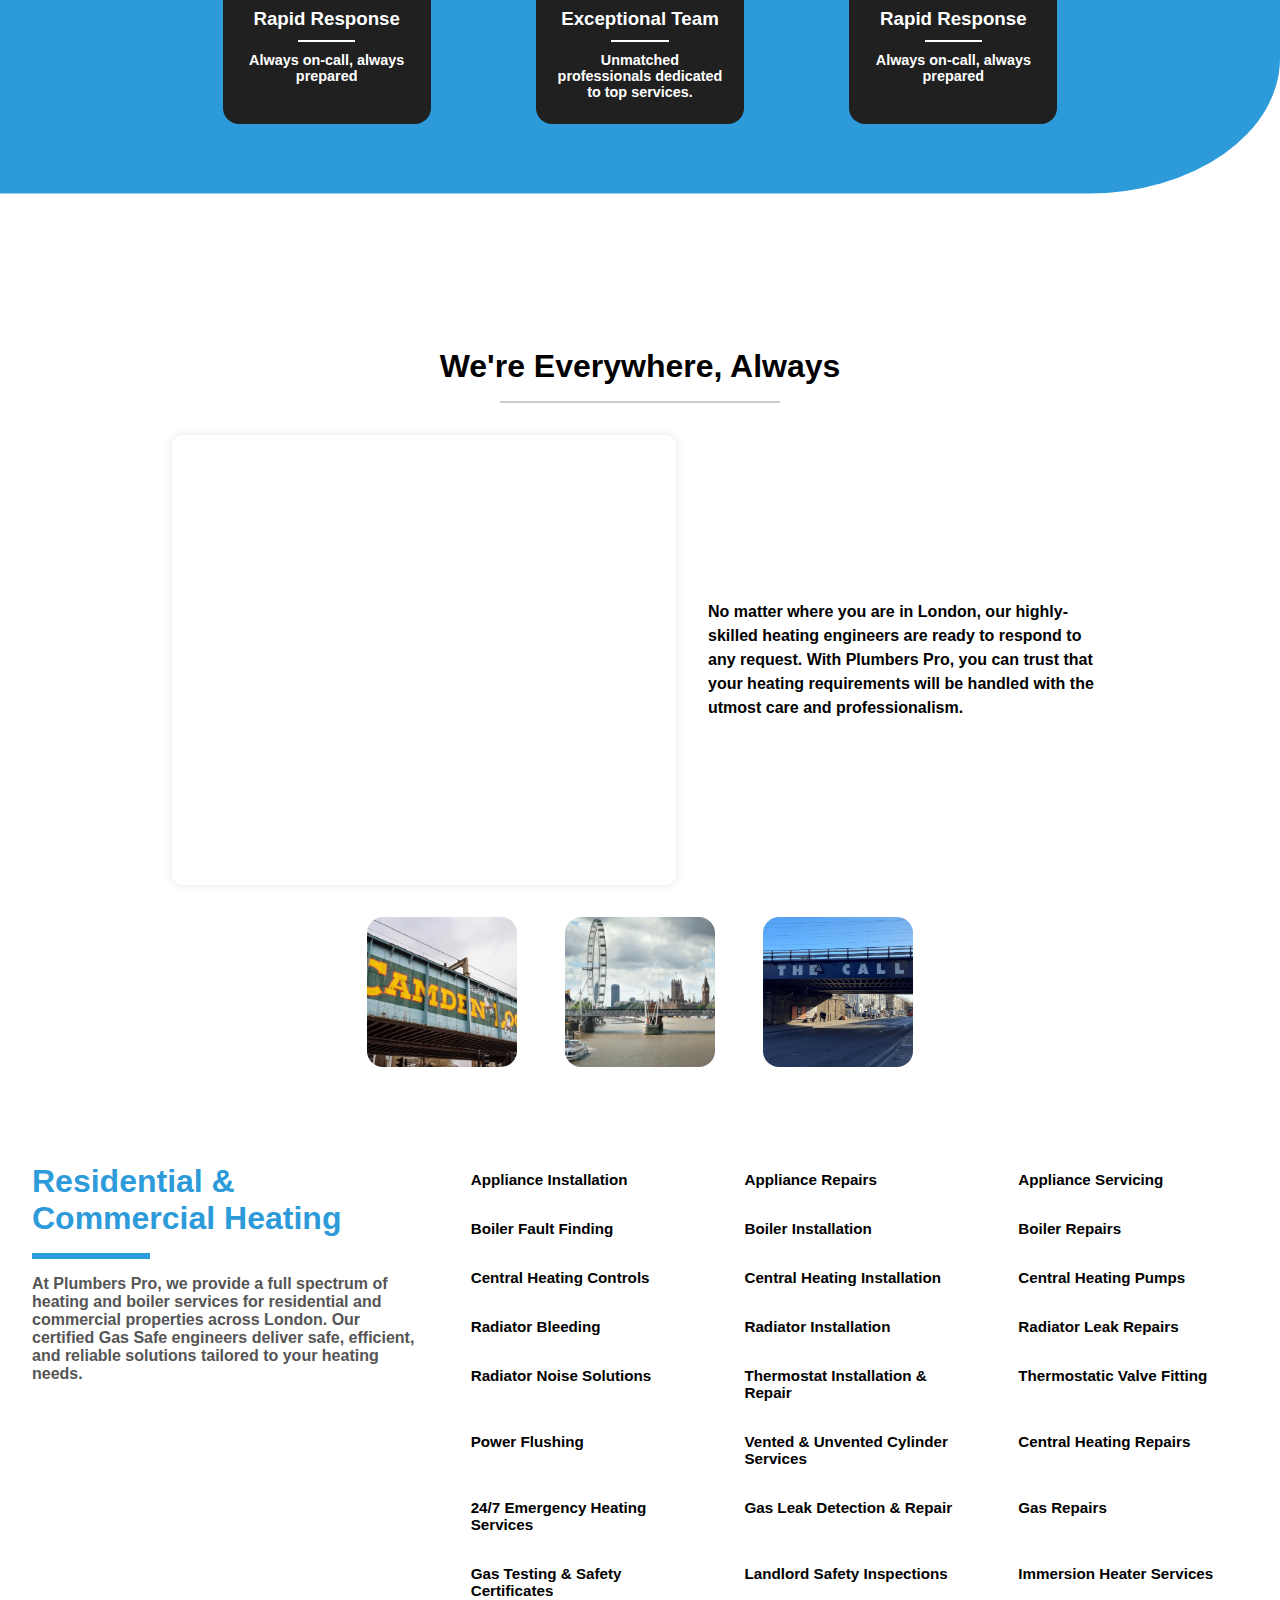
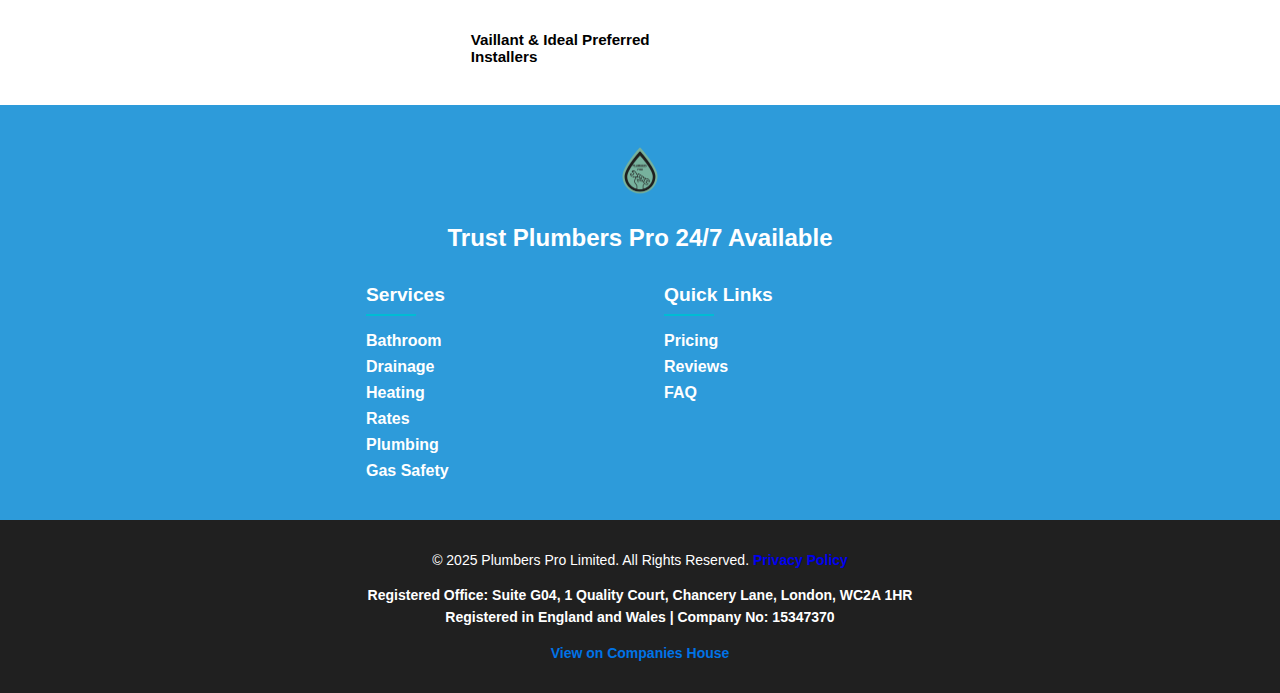
<file: pages/heating.html>
<!DOCTYPE html>
<html lang="en">
  <head>
    <meta charset="UTF-8" />
    <meta http-equiv="X-UA-Compatible" content="IE=edge" />
    <meta name="viewport" content="width=device-width, initial-scale=1.0" />
    <link rel="stylesheet" href="../assets/css/navstyle.css" />

    <title>
      Heating Engineers in London | Boiler Repairs & Installations | PlumbersPro
    </title>
    <meta
      name="description"
      content="Gas Safe heating engineers providing boiler repairs, installations and servicing across London. Call 0333 050 8127." />
    <link rel="canonical" href="https://plumberspro.uk/pages/heating.html" />

    <!-- Google Tag Manager -->
    <script>
      (function (w, d, s, l, i) {
        w[l] = w[l] || [];
        w[l].push({ "gtm.start": new Date().getTime(), event: "gtm.js" });
        var f = d.getElementsByTagName(s)[0],
          j = d.createElement(s),
          dl = l != "dataLayer" ? "&l=" + l : "";
        j.async = true;
        j.src = "https://www.googletagmanager.com/gtm.js?id=" + i + dl;
        f.parentNode.insertBefore(j, f);
      })(window, document, "script", "dataLayer", "GTM-MPCJPKMM");
    </script>
    <!-- End Google Tag Manager -->
  </head>

  <body>
    <!-- Google Tag Manager (noscript) -->
    <noscript>
      <iframe
        src="https://www.googletagmanager.com/ns.html?id=GTM-MPCJPKMM"
        height="0"
        width="0"
        style="display: none; visibility: hidden">
      </iframe>
    </noscript>
    <!-- End Google Tag Manager (noscript) -->
    <!-- Navigation -->
    <nav class="navbar">
      <div class="navbar__container">
        <!-- Hamburger Icon for mobile view -->
        <div class="navbar__toggle" id="mobile-menu">
          <span class="bar"></span>
          <span class="bar"></span>
          <span class="bar"></span>
        </div>

        <!-- Desktop Menu -->
        <ul class="navbar__menu">
          <li class="navbar__item">
            <a href="plumbing.html" class="navbar__links">Plumbing</a>
          </li>
          <li class="navbar__item">
            <a href="heating.html" class="navbar__links">Heating</a>
          </li>
          <li class="navbar__item">
            <a href="drainage.html" class="navbar__links">Drainage</a>
          </li>

          <!-- Center Logo -->
          <a href="../index.html">
            <img src="../Photos/Logo.png" class="sc-logo" alt="websitelogo" />
          </a>

          <li class="navbar__item">
            <a href="Bathroom.html" class="navbar__links">Bathrooms</a>
          </li>
          <li class="navbar__item">
            <a href="gas-safety.html" class="navbar__links">Gas Safety</a>
          </li>
          <li class="navbar__item">
            <a href="rates.html" class="navbar__links">Rates</a>
          </li>
        </ul>
      </div>
    </nav>

    <!-- Off-screen Mobile Menu -->
    <div class="off-screen">
      <ul class="navbar__menu">
        <li class="navbar__item">
          <a href="../index.html" class="navbar__links">Home</a>
        </li>
        <li class="navbar__item">
          <a href="heating.html" class="navbar__links">Heating</a>
        </li>
        <li class="navbar__item">
          <a href="plumbing.html" class="navbar__links">Plumbing</a>
        </li>
        <li class="navbar__item">
          <a href="drainage.html" class="navbar__links">Drainage</a>
        </li>
        <li class="navbar__item">
          <a href="Bathroom.html" class="navbar__links">Bathroom</a>
        </li>
        <li class="navbar__item">
          <a href="#ourFilms" class="navbar__links">Gas Safety</a>
        </li>
        <li class="navbar__item">
          <a href="rates.html" class="navbar__links">Rates</a>
        </li>
      </ul>
    </div>

    <!-- Off-screen Mobile Menu (Optional) -->
    <div class="off-screen">
      <ul class="navbar__menu">
        <li class="navbar__item">
          <a href="heating.html" class="navbar__links">Heating</a>
        </li>
        <li class="navbar__item">
          <a href="plumbing.html" class="navbar__links">Plumbing</a>
        </li>
        <li class="navbar__item">
          <a href="drainage.html" class="navbar__links">Drainage</a>
        </li>
        <li class="navbar__item">
          <a href="Bathroom.html" class="navbar__links">Bathroom</a>
        </li>
        <li class="navbar__item">
          <a href="#ourFilms" class="navbar__links">Gas Safety</a>
        </li>
        <li class="navbar__item">
          <a href="#ourFilms" class="navbar__links">Rates</a>
        </li>
      </ul>
    </div>

    <!--  -->

    <section class="hero">
      <div class="hero-left-cell">
        <h1>Heating & Boiler Services in London</h1>
        <hr />
        <p>
          At Plumbers Pro, our trusted team of Gas Safe Registered engineers
          provides reliable heating solutions for homes and businesses across
          London. From boiler installations and repairs to full heating system
          maintenance, we’re available 24/7—offering expert support whenever you
          need it, all year round.
        </p>
      </div>
      <div class="hero-right-cell">
        <img src="../Photos/Hero 1.png" alt="" />
      </div>
    </section>

    <div class="section-wrapper">
      <div class="container">
        <h1>Heating Services</h1>
        <hr />

        <h2>Emergency Boiler Services</h2>
        <p>
          Boiler trouble? Don’t panic. At <strong>Plumbers Pro</strong>, we
          specialise in emergency boiler repairs and urgent callouts across
          London. Whether it’s a midnight breakdown or a weekend issue, our 24/7
          team is ready to respond swiftly and get your heating back up and
          running with minimal disruption.
        </p>

        <h2>Heating Installation</h2>
        <p>
          As London’s trusted experts in gas boiler and heating system
          installations, <strong>Plumbers Pro</strong> offers tailored advice
          and expert fitting services to suit your home or business needs. We
          use the latest tools and highest safety standards to ensure every
          installation delivers warmth, comfort, and energy efficiency.
        </p>

        <h2>Central Heating Maintenance</h2>
        <p>
          Keeping your heating system in peak condition is essential.
          <strong>Plumbers Pro</strong> provides thorough central heating
          maintenance, including regular inspections, cleaning, and servicing.
          Our Gas Safe Registered engineers help prolong your boiler’s lifespan,
          reduce energy bills, and prevent unexpected breakdowns.
        </p>

        <h2>Heating Repairs</h2>
        <p>
          At <strong>Plumbers Pro</strong>, we deliver fast and reliable heating
          repair services across London. From thermostat faults to complete
          boiler failures, our skilled engineers diagnose and fix problems
          efficiently—restoring warmth and comfort to your property with minimal
          downtime.
        </p>
      </div>
      <form
        action="https://api.web3forms.com/submit"
        method="POST"
        id="contactForm"
        enctype="multipart/form-data">
        <!-- Replace with your Access Key -->
        <input
          type="hidden"
          name="access_key"
          value="b383fbf0-7235-4417-8fbf-927fb3781669" />

        <div class="form-row">
          <div class="form-field">
            <label for="name">Name</label>
            <input type="text" id="name" name="name" required />
          </div>
          <div class="form-field">
            <label for="email">Email</label>
            <input type="email" id="email" name="email" required />
          </div>
          <div class="form-field">
            <label for="phone">Phone</label>
            <input type="tel" id="phone" name="phone" required />
          </div>
        </div>

        <label for="help">How Can We Help You?</label>
        <input
          type="text"
          id="help"
          name="help"
          required
          placeholder="e.g., My home doesn’t have any heating" />

        <label for="description"
          >Please describe the issue you are having</label
        >
        <textarea
          id="description"
          name="description"
          rows="4"
          required></textarea>

        <label for="tradesman">Select your required tradesman</label>
        <select id="tradesman" name="tradesman" required>
          <option value="">-- Please choose --</option>
          <option value="Gas/Heating Engineer">Gas/Heating Engineer</option>
          <option value="Electrician">Electrician</option>
          <option value="Plumber">Plumber</option>
          <option value="Handyman">Handyman</option>
        </select>

        <input
          type="checkbox"
          name="botcheck"
          class="hidden"
          style="display: none" />

        <label for="preferredDate">Your Preferred Date</label>
        <input
          type="date"
          onfocus="this.showPicker()"
          id="preferredDate"
          name="preferredDate"
          required
          min="" />

        <label for="preferredTime">Your Preferred Time</label>
        <input
          type="time"
          onfocus="this.showPicker()"
          id="preferredTime"
          name="preferredTime"
          required />

        <label for="notes"
          >Anything else we need to know? Parking? Call etc.</label
        >
        <textarea id="notes" name="notes" rows="3"></textarea>

        <!-- <label for="photo" class="custom-file-upload">
          Have a photo of your problem? Please upload below</label
        > -->
        <!-- <input type="file" id="photo" name="photo" accept="image/*" /> -->

        <button type="submit" style="margin-top: 1rem">Submit</button>
      </form>
    </div>

    <section class="contact-us">
      <div class="right-cell">
        <h1>Emergency 24/7 Heating Services</h1>
        <hr />
        <p>
          At <strong>Plumbers Pro</strong>, our around-the-clock emergency
          heating support across London reflects our dedication to keeping your
          home or business warm and safe at all times. Our Gas Safe Registered
          engineers are on standby 24/7, aiming to respond to heating and boiler
          emergencies within one hour. For all non-urgent heating needs, we
          offer flexible appointment slots to suit your schedule, ensuring fast,
          efficient, and professional service whenever you need it.
        </p>
      </div>
      <div class="left-cell">
        <a class="btn" href="tel:+4403330508127">
          <button class="catalogue">0333 050 8127</button>
        </a>
      </div>
    </section>
    <div class="grid-section">
      <!-- Top Left: Image -->
      <div>
        <img
          src="../Photos/Hero 1.png"
          alt="Gas Safe boiler engineer in London from PlumbersPro" />
      </div>

      <!-- Top Right: Text -->
      <div class="text-block">
        <h2>London Heating Specialists</h2>
        <hr />

        <p>
          At <strong>Plumbers Pro</strong>, our certified Gas Safe Registered
          engineers proudly serve London with dependable and expert heating
          services. Whether you need a quick repair, a new boiler installation,
          or a full central heating upgrade, we deliver high-quality workmanship
          to keep your home or business warm, safe, and energy-efficient all
          year round.
        </p>
        <a href="tel:+4403330508127">
          <button class="catalogue">
            <svg
              width="40px"
              height="40px"
              viewBox="0 0 24 24"
              fill="none"
              xmlns="http://www.w3.org/2000/svg">
              <path
                fill-rule="evenodd"
                clip-rule="evenodd"
                d="M17.3545 22.2323C15.3344 21.7262 11.1989 20.2993 7.44976 16.5502C3.70065 12.8011 2.2738 8.66559 1.76767 6.6455C1.47681 5.48459 2.00058 4.36434 2.88869 3.72997L5.21694 2.06693C6.57922 1.09388 8.47432 1.42407 9.42724 2.80051L10.893 4.91776C11.5152 5.8165 11.3006 7.0483 10.4111 7.68365L9.24234 8.51849C9.41923 9.1951 9.96939 10.5846 11.6924 12.3076C13.4154 14.0306 14.8049 14.5807 15.4815 14.7576L16.3163 13.5888C16.9517 12.6994 18.1835 12.4847 19.0822 13.1069L21.1995 14.5727C22.5759 15.5257 22.9061 17.4207 21.933 18.783L20.27 21.1113C19.6356 21.9994 18.5154 22.5232 17.3545 22.2323ZM8.86397 15.136C12.2734 18.5454 16.0358 19.8401 17.8405 20.2923C18.1043 20.3583 18.4232 20.2558 18.6425 19.9488L20.3056 17.6205C20.6299 17.1665 20.5199 16.5348 20.061 16.2171L17.9438 14.7513L17.0479 16.0056C16.6818 16.5182 16.0047 16.9202 15.2163 16.7501C14.2323 16.5378 12.4133 15.8569 10.2782 13.7218C8.1431 11.5867 7.46219 9.7677 7.24987 8.7837C7.07977 7.9953 7.48181 7.31821 7.99439 6.95208L9.24864 6.05618L7.78285 3.93893C7.46521 3.48011 6.83351 3.37005 6.37942 3.6944L4.05117 5.35744C3.74413 5.57675 3.64162 5.89565 3.70771 6.15943C4.15989 7.96418 5.45459 11.7266 8.86397 15.136Z"
                fill="#0F0F0F" /></svg
            >0333 050 8127
          </button>
        </a>
      </div>

      <!-- Bottom Left: Text -->
      <div class="text-block">
        <h2>Why Choose Plumbers Pro?</h2>
        <hr />
        <p>
          <strong>Top Rated in London:</strong> Trusted across the city for
          quality and speed.
        </p>
        <p>
          <strong>Emergency Response:</strong> We aim to be on-site within the
          hour for urgent callouts.
        </p>
        <p>
          <strong>Transparent Quotes:</strong> Receive a full breakdown within
          48 hours, valid for 30 days.
        </p>
        <p>
          <strong>Workmanship Guarantee:</strong> All services covered for 12
          months — your satisfaction matters.
        </p>
        <p>
          <strong>Material Warranties:</strong> Manufacturer-backed warranties
          on all parts and equipment.
        </p>
        <a href="tel:+4403330508127">
          <button class="catalogue">
            <svg
              width="40px"
              height="40px"
              viewBox="0 0 24 24"
              fill="none"
              xmlns="http://www.w3.org/2000/svg">
              <path
                fill-rule="evenodd"
                clip-rule="evenodd"
                d="M17.3545 22.2323C15.3344 21.7262 11.1989 20.2993 7.44976 16.5502C3.70065 12.8011 2.2738 8.66559 1.76767 6.6455C1.47681 5.48459 2.00058 4.36434 2.88869 3.72997L5.21694 2.06693C6.57922 1.09388 8.47432 1.42407 9.42724 2.80051L10.893 4.91776C11.5152 5.8165 11.3006 7.0483 10.4111 7.68365L9.24234 8.51849C9.41923 9.1951 9.96939 10.5846 11.6924 12.3076C13.4154 14.0306 14.8049 14.5807 15.4815 14.7576L16.3163 13.5888C16.9517 12.6994 18.1835 12.4847 19.0822 13.1069L21.1995 14.5727C22.5759 15.5257 22.9061 17.4207 21.933 18.783L20.27 21.1113C19.6356 21.9994 18.5154 22.5232 17.3545 22.2323ZM8.86397 15.136C12.2734 18.5454 16.0358 19.8401 17.8405 20.2923C18.1043 20.3583 18.4232 20.2558 18.6425 19.9488L20.3056 17.6205C20.6299 17.1665 20.5199 16.5348 20.061 16.2171L17.9438 14.7513L17.0479 16.0056C16.6818 16.5182 16.0047 16.9202 15.2163 16.7501C14.2323 16.5378 12.4133 15.8569 10.2782 13.7218C8.1431 11.5867 7.46219 9.7677 7.24987 8.7837C7.07977 7.9953 7.48181 7.31821 7.99439 6.95208L9.24864 6.05618L7.78285 3.93893C7.46521 3.48011 6.83351 3.37005 6.37942 3.6944L4.05117 5.35744C3.74413 5.57675 3.64162 5.89565 3.70771 6.15943C4.15989 7.96418 5.45459 11.7266 8.86397 15.136Z"
                fill="#0F0F0F" /></svg
            >0333 050 8127
          </button>
        </a>
      </div>

      <!-- Bottom Right: Image -->
      <div>
        <img
          src="../Photos/Hero 1.png"
          alt="Gas Safe boiler engineer in London from PlumbersPro" />
      </div>
    </div>

    <section class="custom-wave-section">
      <div class="content">
        <h2>London Drainage Experts</h2>
        <div class="icon">
          <div class="box box-1">
            <svg
              class="icons my-icon"
              xmlns="http://www.w3.org/2000/svg"
              viewBox="0 0 512 512">
              <path
                d="M228.3 469.1L47.6 300.4c-4.2-3.9-8.2-8.1-11.9-12.4l87 0c22.6 0 43-13.6 51.7-34.5l10.5-25.2 49.3 109.5c3.8 8.5 12.1 14 21.4 14.1s17.8-5 22-13.3L320 253.7l1.7 3.4c9.5 19 28.9 31 50.1 31l104.5 0c-3.7 4.3-7.7 8.5-11.9 12.4L283.7 469.1c-7.5 7-17.4 10.9-27.7 10.9s-20.2-3.9-27.7-10.9zM503.7 240l-132 0c-3 0-5.8-1.7-7.2-4.4l-23.2-46.3c-4.1-8.1-12.4-13.3-21.5-13.3s-17.4 5.1-21.5 13.3l-41.4 82.8L205.9 158.2c-3.9-8.7-12.7-14.3-22.2-14.1s-18.1 5.9-21.8 14.8l-31.8 76.3c-1.2 3-4.2 4.9-7.4 4.9L16 240c-2.6 0-5 .4-7.3 1.1C3 225.2 0 208.2 0 190.9l0-5.8c0-69.9 50.5-129.5 119.4-141C165 36.5 211.4 51.4 244 84l12 12 12-12c32.6-32.6 79-47.5 124.6-39.9C461.5 55.6 512 115.2 512 185.1l0 5.8c0 16.9-2.8 33.5-8.3 49.1z" />
            </svg>
            <h3>London Lifeline</h3>
            <hr />
            <p>Our quality does the talking</p>
          </div>

          <div class="box box-2">
            <svg
              class="icons shield-icon"
              xmlns="http://www.w3.org/2000/svg"
              viewBox="0 0 512 512">
              <path
                d="M256 0c4.6 0 9.2 1 13.4 2.9L457.7 82.8c22 9.3 38.4 31 38.3 57.2c-.5 99.2-41.3 280.7-213.6 363.2c-16.7 8-36.1 8-52.8 0C57.3 420.7 16.5 239.2 16 140c-.1-26.2 16.3-47.9 38.3-57.2L242.7 2.9C246.8 1 251.4 0 256 0zm0 66.8l0 378.1C394 378 431.1 230.1 432 141.4L256 66.8s0 0 0 0z" />
            </svg>
            <h3>Gas Safe Engineers</h3>
            <hr />
            <p>Certified safety, guaranteed comfort</p>
          </div>

          <div class="box box-3">
            <svg
              class="icons profile-icon"
              xmlns="http://www.w3.org/2000/svg"
              viewBox="0 0 640 512">
              <path
                d="M224 256A128 128 0 1 0 224 0a128 128 0 1 0 0 256zm-45.7 48C79.8 304 0 383.8 0 482.3C0 498.7 13.3 512 29.7 512l362.8 0c-5.4-9.4-8.6-20.3-8.6-32l0-128c0-2.1 .1-4.2 .3-6.3c-31-26-71-41.7-114.6-41.7l-91.4 0zM528 240c17.7 0 32 14.3 32 32l0 48-64 0 0-48c0-17.7 14.3-32 32-32zm-80 32l0 48c-17.7 0-32 14.3-32 32l0 128c0 17.7 14.3 32 32 32l160 0c17.7 0 32-14.3 32-32l0-128c0-17.7-14.3-32-32-32l0-48c0-44.2-35.8-80-80-80s-80 35.8-80 80z" />
            </svg>
            <h3>Fully Insured</h3>
            <hr />
            <p>Protected and professional at every step</p>
          </div>

          <div class="box box-4">
            <svg
              class="icons cart-icon"
              xmlns="http://www.w3.org/2000/svg"
              viewBox="0 0 640 512">
              <path
                d="M112 0C85.5 0 64 21.5 64 48l0 48L16 96c-8.8 0-16 7.2-16 16s7.2 16 16 16l48 0 208 0c8.8 0 16 7.2 16 16s-7.2 16-16 16L64 160l-16 0c-8.8 0-16 7.2-16 16s7.2 16 16 16l16 0 176 0c8.8 0 16 7.2 16 16s-7.2 16-16 16L64 224l-48 0c-8.8 0-16 7.2-16 16s7.2 16 16 16l48 0 144 0c8.8 0 16 7.2 16 16s-7.2 16-16 16L64 288l0 128c0 53 43 96 96 96s96-43 96-96l128 0c0 53 43 96 96 96s96-43 96-96l32 0c17.7 0 32-14.3 32-32s-14.3-32-32-32l0-64 0-32 0-18.7c0-17-6.7-33.3-18.7-45.3L512 114.7c-12-12-28.3-18.7-45.3-18.7L416 96l0-48c0-26.5-21.5-48-48-48L112 0zM544 237.3l0 18.7-128 0 0-96 50.7 0L544 237.3zM160 368a48 48 0 1 1 0 96 48 48 0 1 1 0-96zm272 48a48 48 0 1 1 96 0 48 48 0 1 1 -96 0z" />
            </svg>
            <h3>Rapid Response</h3>
            <hr />
            <p>Always on-call, always prepared</p>
          </div>
          <div class="box box-5">
            <svg
              height="800px"
              width="800px"
              version="1.1"
              id="_x32_"
              xmlns="http://www.w3.org/2000/svg"
              xmlns:xlink="http://www.w3.org/1999/xlink"
              viewBox="0 0 512 512"
              xml:space="preserve">
              <style type="text/css">
                .st0 {
                  fill: #2d9bda;
                }
                .st0:hover {
                  fill: #fff;
                }
              </style>
              <g>
                <path
                  class="st0"
                  d="M435.95,287.525c32.51,0,58.87-26.343,58.87-58.853c0-32.51-26.361-58.871-58.87-58.871
		c-32.502,0-58.863,26.361-58.863,58.871C377.088,261.182,403.448,287.525,435.95,287.525z" />
                <path
                  class="st0"
                  d="M511.327,344.251c-2.623-15.762-15.652-37.822-25.514-47.677c-1.299-1.306-7.105-1.608-8.673-0.636
		c-11.99,7.374-26.074,11.714-41.19,11.714c-15.099,0-29.184-4.34-41.175-11.714c-1.575-0.972-7.373-0.67-8.672,0.636
		c-2.757,2.757-5.765,6.427-8.698,10.683c7.935,14.94,14.228,30.81,16.499,44.476c2.27,13.7,1.533,26.67-2.138,38.494
		c13.038,4.717,28.673,6.787,44.183,6.787C476.404,397.014,517.804,382.987,511.327,344.251z" />
                <path
                  class="st0"
                  d="M254.487,262.691c52.687,0,95.403-42.716,95.403-95.402c0-52.67-42.716-95.386-95.403-95.386
		c-52.678,0-95.378,42.716-95.378,95.386C159.109,219.975,201.808,262.691,254.487,262.691z" />
                <path
                  class="st0"
                  d="M335.269,277.303c-2.07-2.061-11.471-2.588-14.027-1.006c-19.448,11.966-42.271,18.971-66.755,18.971
		c-24.466,0-47.3-7.005-66.738-18.971c-2.555-1.583-11.956-1.055-14.026,1.006c-16.021,16.004-37.136,51.782-41.384,77.288
		c-10.474,62.826,56.634,85.508,122.148,85.508c65.532,0,132.639-22.682,122.165-85.508
		C372.404,329.085,351.289,293.307,335.269,277.303z" />
                <path
                  class="st0"
                  d="M76.049,287.525c32.502,0,58.862-26.343,58.862-58.853c0-32.51-26.36-58.871-58.862-58.871
		c-32.511,0-58.871,26.361-58.871,58.871C17.178,261.182,43.538,287.525,76.049,287.525z" />
                <path
                  class="st0"
                  d="M115.094,351.733c2.414-14.353,9.225-31.253,17.764-46.88c-2.38-3.251-4.759-6.083-6.955-8.279
		c-1.299-1.306-7.097-1.608-8.672-0.636c-11.991,7.374-26.076,11.714-41.182,11.714c-15.108,0-29.202-4.34-41.183-11.714
		c-1.568-0.972-7.382-0.67-8.681,0.636c-9.887,9.854-22.882,31.915-25.514,47.677c-6.468,38.736,34.924,52.762,75.378,52.762
		c14.437,0,29.016-1.777,41.459-5.84C113.587,379.108,112.757,365.835,115.094,351.733z" />
              </g>
            </svg>
            <h3>Exceptional Team</h3>
            <hr />
            <p>Unmatched professionals dedicated to top services.</p>
          </div>
          <div class="box box-6">
            <svg
              xmlns="http://www.w3.org/2000/svg"
              class="icons cart-icon"
              viewBox="0 0 20 20">
              <g fill-rule="evenodd" clip-rule="evenodd">
                <path
                  d="M13.675 4.5H6.227l.635 4.418c1.222 2.623 4.956 2.623 6.178 0l.635-4.418Zm-7.448-2a2 2 0 0 0-1.98 2.285l.64 4.446c.024.17.073.336.144.492c1.925 4.216 7.915 4.216 9.84 0c.071-.156.12-.322.144-.492l.64-4.446a2 2 0 0 0-1.98-2.285H6.227Z" />
                <path d="M8.95 15.5v-3h2v3h-2Z" />
                <path
                  d="M8.058 16.5a2.778 2.778 0 0 1 3.786 0H8.058Zm4.91-1a4.277 4.277 0 0 0-6.033 0l-.796.791c-.632.63-.187 1.709.706 1.709h6.212c.893 0 1.338-1.08.706-1.709l-.796-.791Zm-7.547-10a1 1 0 0 1-1 1h-2.01a1 1 0 0 1 0-2h2.01a1 1 0 0 1 1 1Z" />
                <path
                  d="M2.268 4.512a1.003 1.003 0 0 1 1.135.848l.07.489a3.165 3.165 0 0 0 2.62 2.667l-.328 1.968a5.168 5.168 0 0 1-4.277-4.356l-.07-.488a.997.997 0 0 1 .85-1.128Zm12.311.988a1 1 0 0 0 1 1h2.01a1 1 0 1 0 0-2h-2.01a1 1 0 0 0-1 1Z" />
                <path
                  d="M17.732 4.512a1.003 1.003 0 0 0-1.135.848l-.07.489a3.166 3.166 0 0 1-2.62 2.667l.328 1.968a5.168 5.168 0 0 0 4.277-4.356l.07-.488a.997.997 0 0 0-.85-1.128Z" />
              </g>
            </svg>
            <h3>Rapid Response</h3>
            <hr />
            <p>Always on-call, always prepared</p>
          </div>
        </div>
      </div>
    </section>

    <section class="london">
      <h1>We're everywhere, Always</h1>
      <hr />
      <div class="map">
        <iframe
          src="https://www.google.com/maps/embed?pb=!1m18!1m12!1m3!1d2482.8085779688936!2d-0.11488722273800236!3d51.516727771815404!2m3!1f0!2f0!3f0!3m2!1i1024!2i768!4f13.1!3m3!1m2!1s0x48761b4b6f7d0d53%3A0x45ffd0d7ace407a5!2sSuite%20G04%2C%201%20Quality%20Ct%2C%20Chancery%20Ln%2C%20London%20WC2A%201HR!5e0!3m2!1sen!2suk!4v1764340429201!5m2!1sen!2suk"
          class="london-map"
          width="600"
          height="450"
          style="border: 0"
          allowfullscreen=""
          loading="lazy"
          referrerpolicy="no-referrer-when-downgrade"></iframe>
        <p>
          No matter where you are in London, our highly-skilled heating
          engineers are ready to respond to any request. With Plumbers Pro, you
          can trust that your heating requirements will be handled with the
          utmost care and professionalism.
        </p>
      </div>
      <div class="pics">
        <img
          src="../Photos/Camden.png"
          alt="PlumbersPro emergency plumber in London" />
        <img
          src="../Photos/Waterloo.png"
          alt="PlumbersPro emergency plumber in London" />
        <img
          src="../Photos/cally.png"
          alt="PlumbersPro emergency plumber in London" />
      </div>
    </section>

    <section class="brief-service">
      <div class="brief-left">
        <h1>Residential & Commercial Heating</h1>
        <hr />
        <p>
          At <strong>Plumbers Pro</strong>, we provide a full spectrum of
          heating and boiler services for residential and commercial properties
          across London. Our certified Gas Safe engineers deliver safe,
          efficient, and reliable solutions tailored to your heating needs.
        </p>
      </div>
      <div class="listed-services">
        <ul>
          <li>Appliance Installation</li>
          <li>Appliance Repairs</li>
          <li>Appliance Servicing</li>
          <li>Boiler Fault Finding</li>
          <li>Boiler Installation</li>
          <li>Boiler Repairs</li>
          <li>Central Heating Controls</li>
          <li>Central Heating Installation</li>
          <li>Central Heating Pumps</li>
          <li>Radiator Bleeding</li>
          <li>Radiator Installation</li>
          <li>Radiator Leak Repairs</li>
          <li>Radiator Noise Solutions</li>
          <li>Thermostat Installation & Repair</li>
          <li>Thermostatic Valve Fitting</li>
          <li>Power Flushing</li>
          <li>Vented & Unvented Cylinder Services</li>
          <li>Central Heating Repairs</li>
          <li>24/7 Emergency Heating Services</li>
          <li>Gas Leak Detection & Repair</li>
          <li>Gas Repairs</li>
          <li>Gas Testing & Safety Certificates</li>
          <li>Landlord Safety Inspections</li>
          <li>Immersion Heater Services</li>
          <li>Vaillant & Ideal Preferred Installers</li>
        </ul>
      </div>
    </section>

    <script
      src="https://static.elfsight.com/platform/platform.js"
      async></script>
    <div
      class="elfsight-app-f2bb0792-7794-4ae0-a6a2-39eca060be2e"
      data-elfsight-app-lazy></div>

    <section class="quick-links">
      <div class="top-wrapper">
        <img src="../Photos/Logo.png" alt="Plumbing Pro Logo" />
        <h1>Trust Plumbers Pro 24/7 Available</h1>
      </div>

      <div class="bottom-wrapper">
        <div class="service">
          <h2>Services</h2>
          <hr />
          <ul>
            <li><a href="Bathroom.html">Bathroom</a></li>
            <li><a href="drainage.html">Drainage</a></li>
            <li><a href="heating.html">Heating</a></li>
            <li><a href="rates.html">Rates</a></li>
            <li><a href="plumbing.html">Plumbing</a></li>
            <li><a href="gas-safety.html">Gas Safety</a></li>
          </ul>
        </div>

        <div class="quick-link">
          <h2>Quick Links</h2>
          <hr />
          <ul>
            <li><a href="rates.html#pricing">Pricing</a></li>
            <li><a href="../index.html#reviews-box">Reviews</a></li>
            <li><a href="../index.html#faq">FAQ</a></li>
          </ul>
        </div>
      </div>
    </section>

    <script
      src="https://static.elfsight.com/platform/platform.js"
      async></script>
    <div
      class="elfsight-app-f2bb0792-7794-4ae0-a6a2-39eca060be2e"
      data-elfsight-app-lazy></div>

    <footer class="footer">
      <div class="footer-content">
        <p class="footer-top">
          © 2025 Plumbers Pro Limited. All Rights Reserved.
          <a href="../privscy.html">Privacy Policy</a>
        </p>

        <p class="footer-info">
          Registered Office: Suite G04, 1 Quality Court, Chancery Lane, London,
          WC2A 1HR<br />
          Registered in England and Wales | Company No: 15347370
        </p>

        <p class="footer-link">
          <a
            href="https://find-and-update.company-information.service.gov.uk/company/15347370"
            target="_blank"
            rel="noopener noreferrer">
            View on Companies House
          </a>
        </p>
      </div>
    </footer>
    <div
      id="successPopup"
      style="
        display: none;
        position: fixed;
        top: 20px;
        right: 20px;
        background: #d4edda;
        color: #155724;
        padding: 1rem 1.5rem;
        border: 1px solid #c3e6cb;
        border-radius: 8px;
        box-shadow: 0 0 10px rgba(0, 0, 0, 0.1);
        z-index: 9999;
        font-size: 1rem;
        font-weight: bold;
      ">
      ✅ Message sent successfully!
    </div>
  </body>
  <script src="../assets/js/nav.js"></script>
  <script src="../assets/js/verify.js"></script>
</html>
</file>
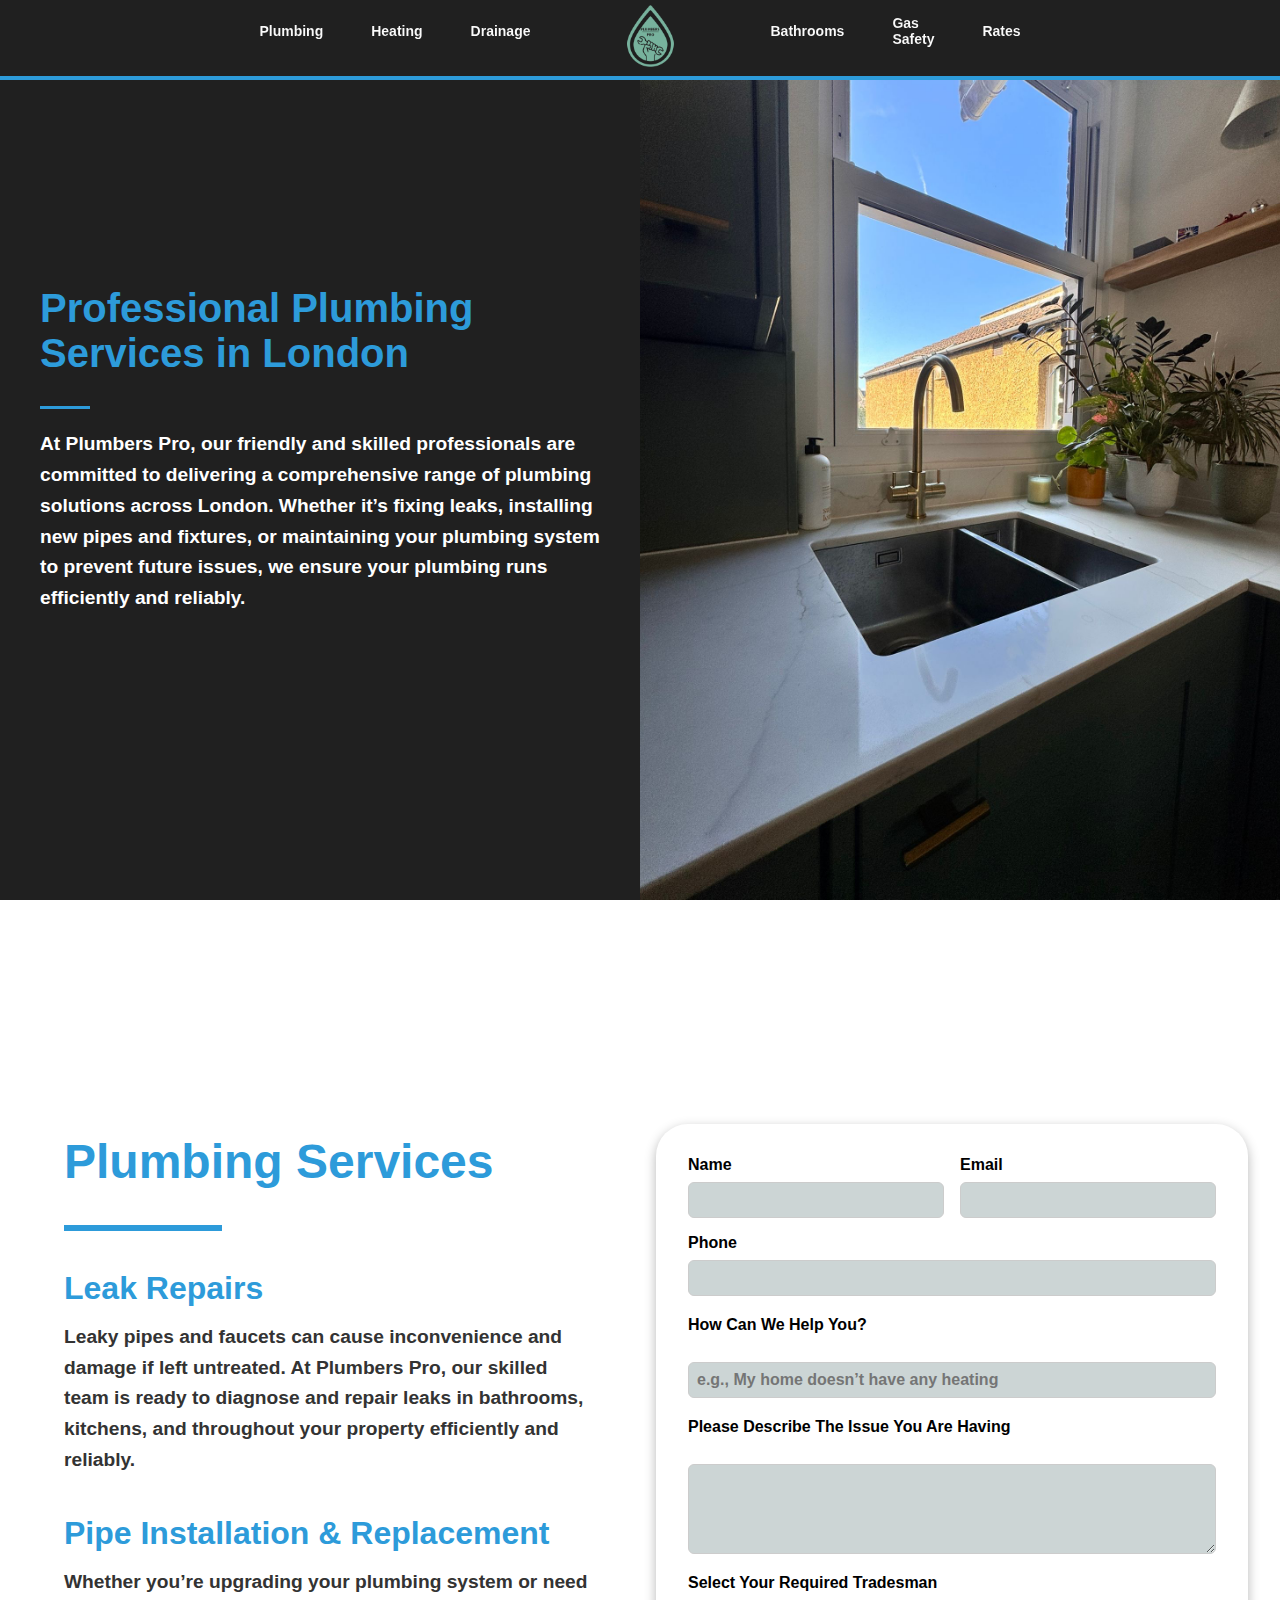
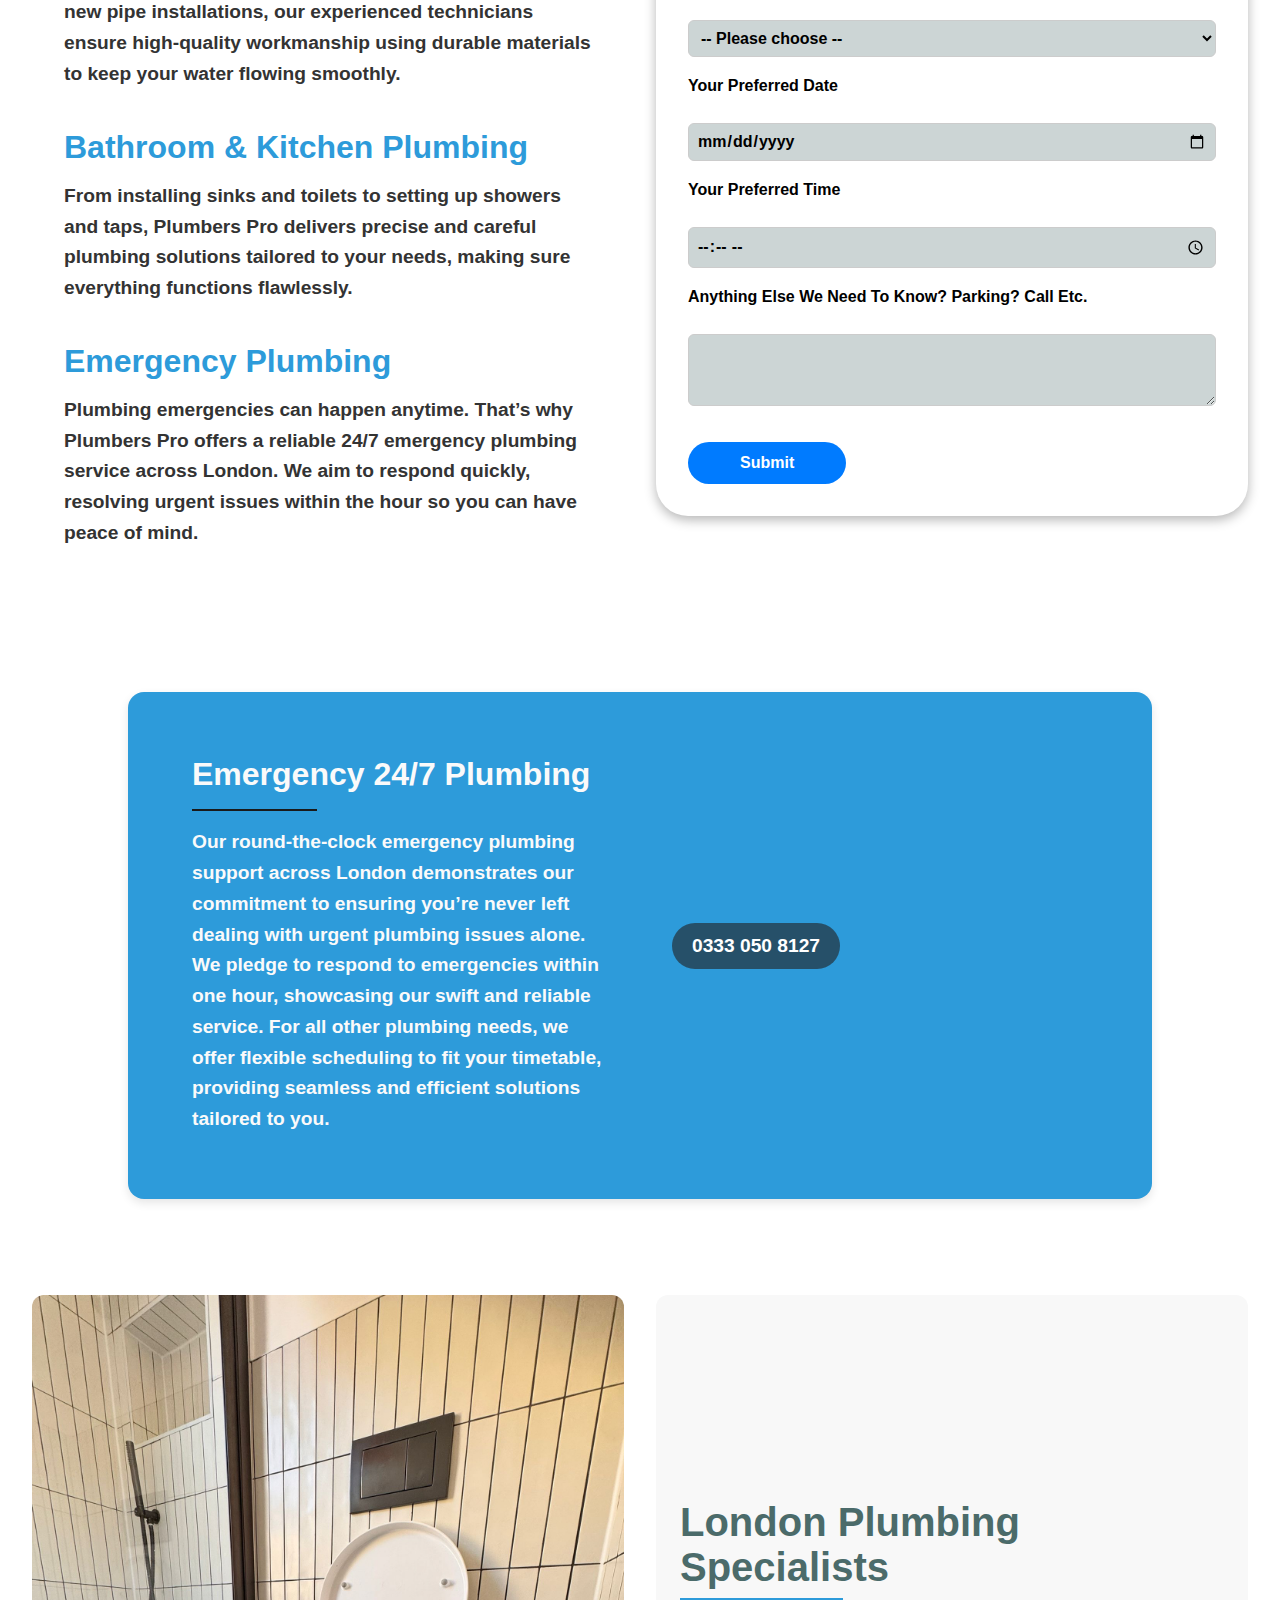
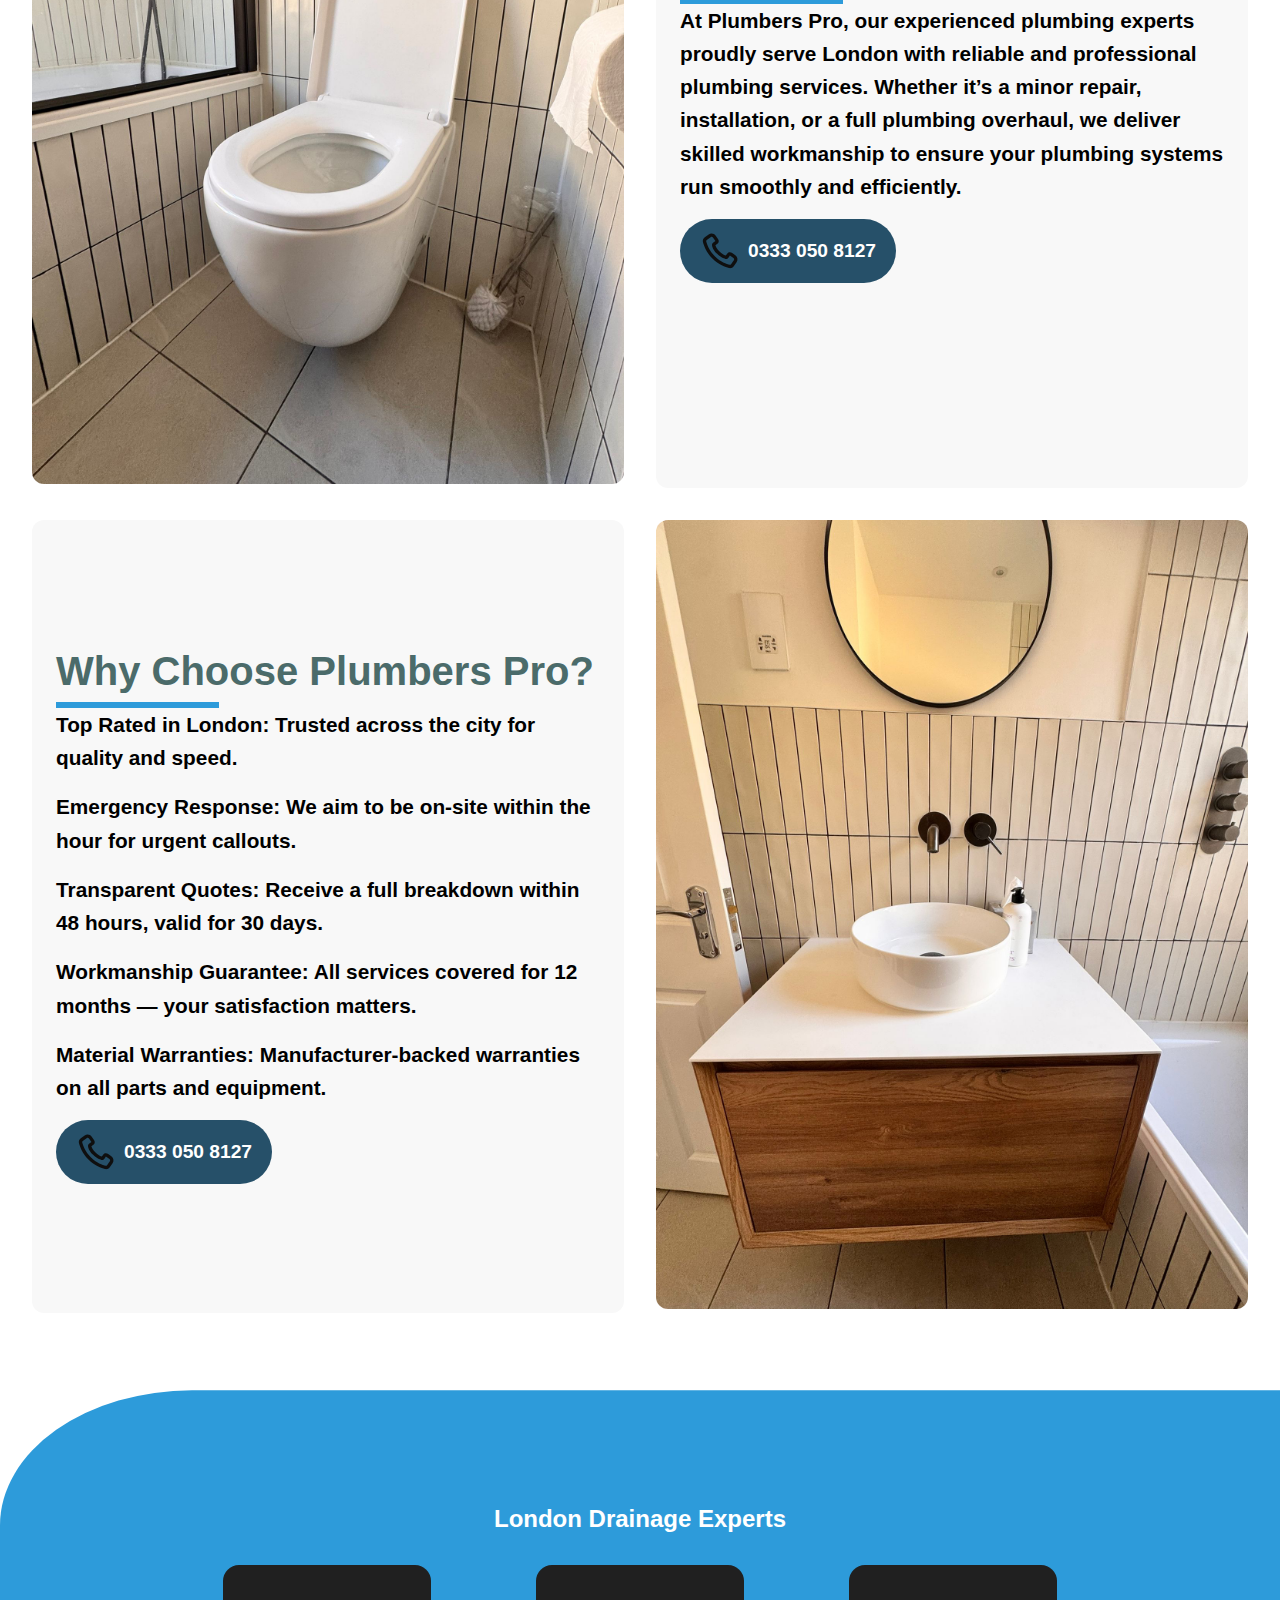
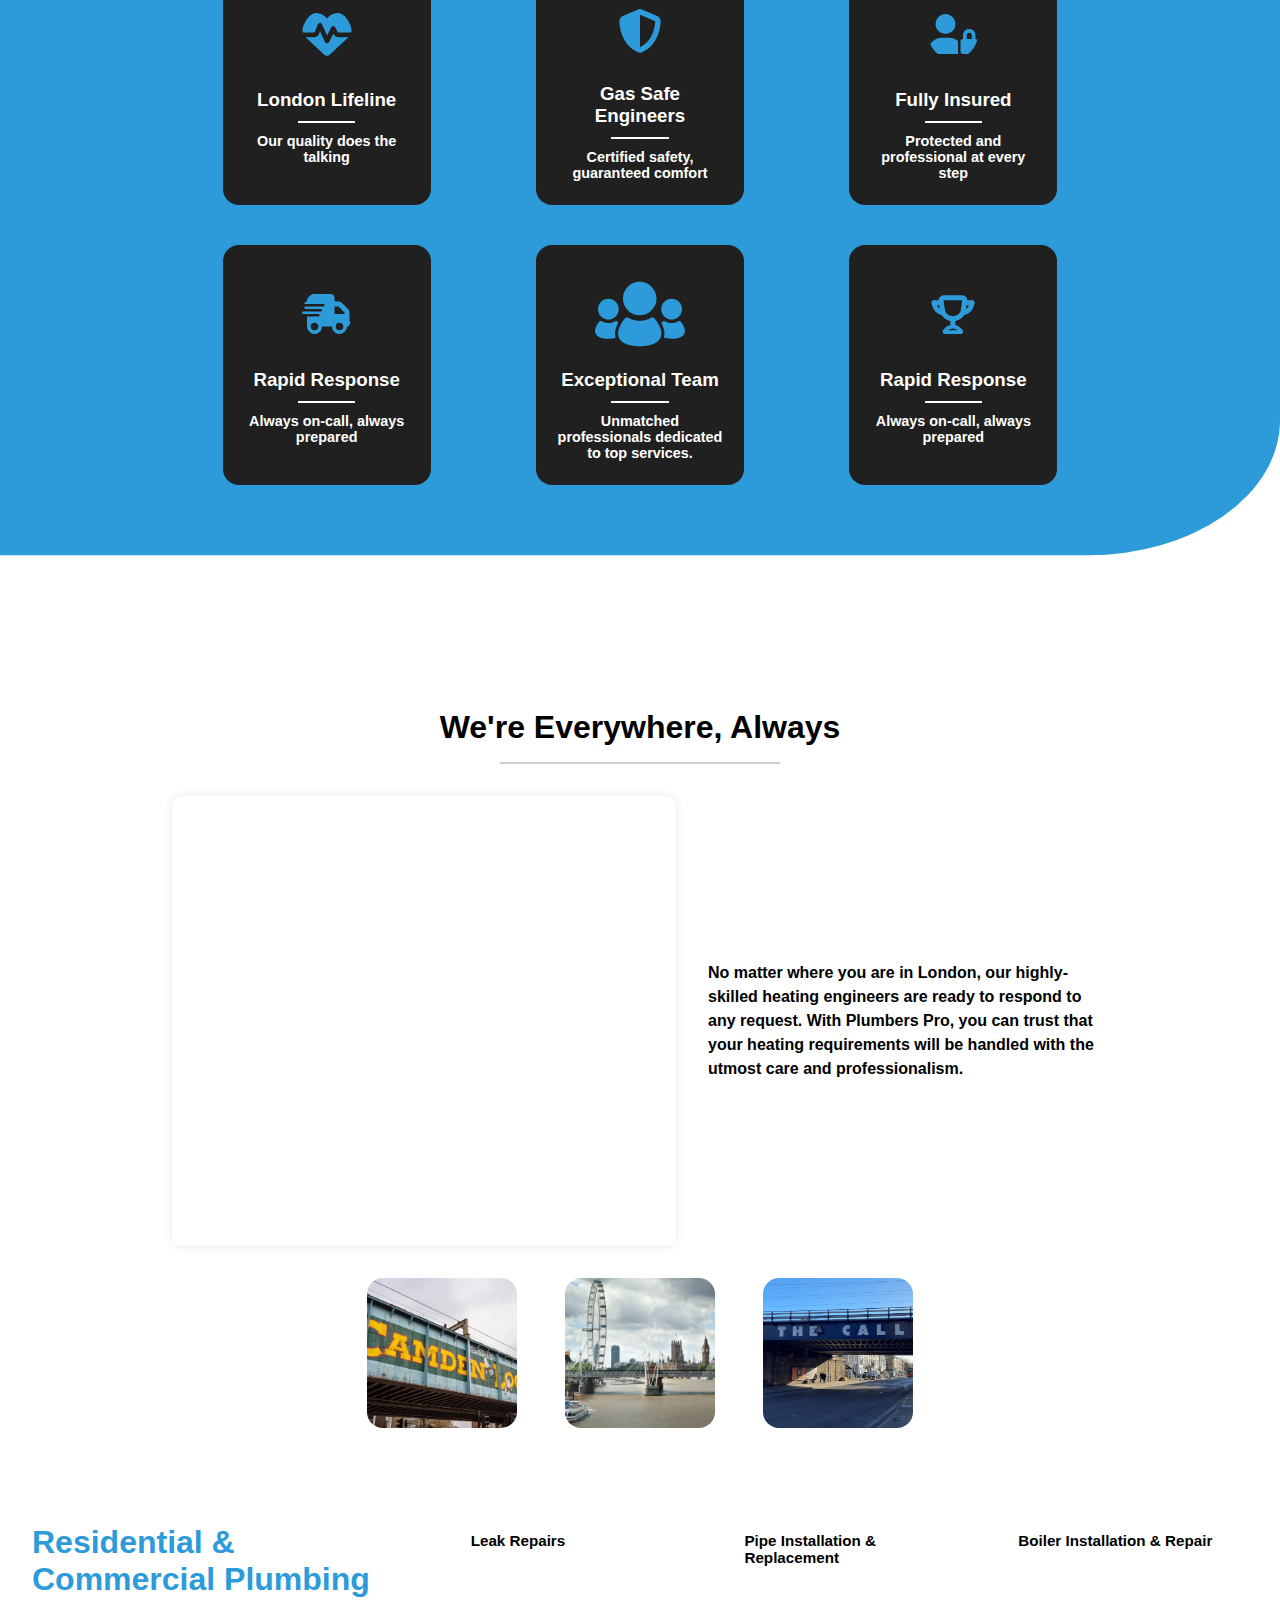
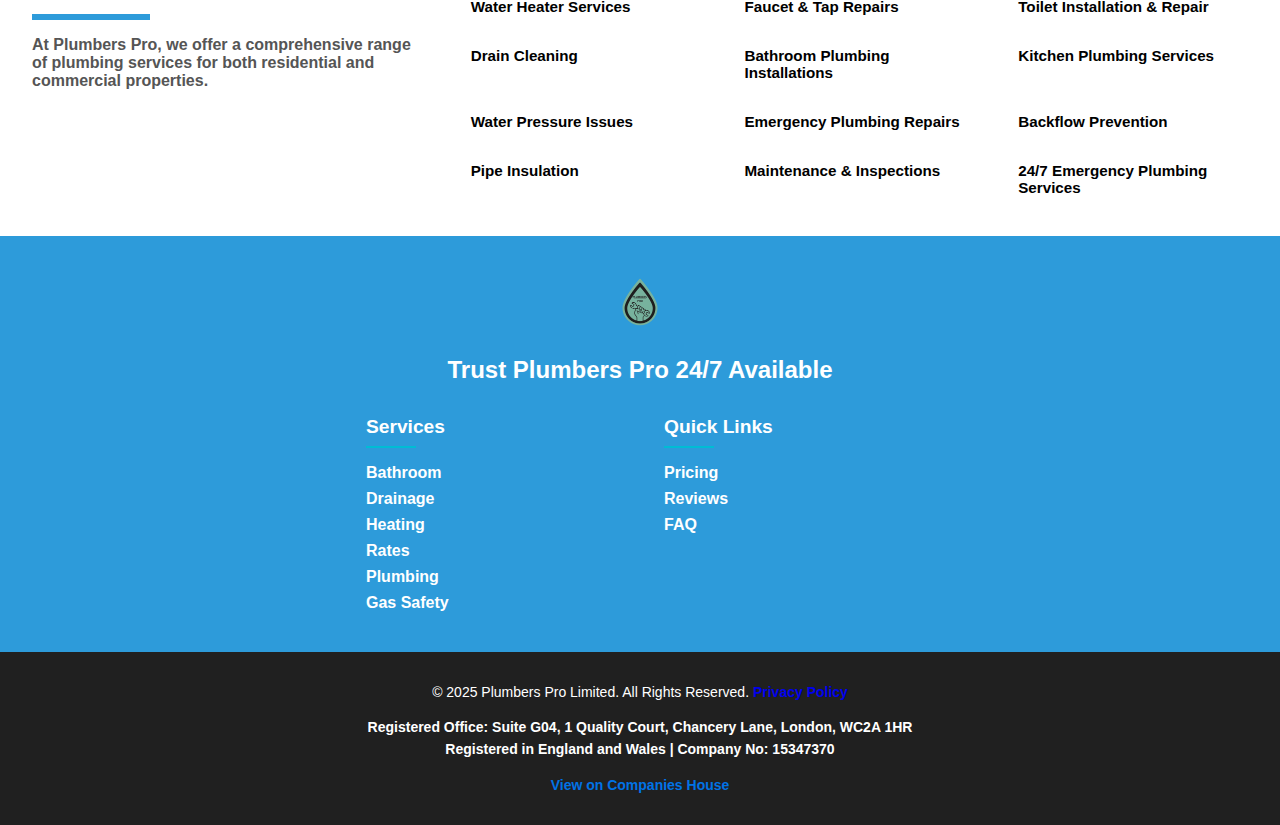
<file: pages/plumbing.html>
<!DOCTYPE html>
<html lang="en">
  <head>
    <meta charset="UTF-8" />
    <meta http-equiv="X-UA-Compatible" content="IE=edge" />
    <meta name="viewport" content="width=device-width, initial-scale=1.0" />
    <link rel="stylesheet" href="../assets/css/navstyle.css" />

    <title>Plumbing Services in London | PlumbersPro</title>
    <meta
      name="description"
      content="Professional plumbing repairs and installations across London. Leaks, taps, toilets, sinks and more. Call 0333 050 8127." />
    <link rel="canonical" href="https://plumberspro.uk/pages/plumbing.html" />

    <!-- Google Tag Manager -->
    <script>
      (function (w, d, s, l, i) {
        w[l] = w[l] || [];
        w[l].push({ "gtm.start": new Date().getTime(), event: "gtm.js" });
        var f = d.getElementsByTagName(s)[0],
          j = d.createElement(s),
          dl = l != "dataLayer" ? "&l=" + l : "";
        j.async = true;
        j.src = "https://www.googletagmanager.com/gtm.js?id=" + i + dl;
        f.parentNode.insertBefore(j, f);
      })(window, document, "script", "dataLayer", "GTM-MPCJPKMM");
    </script>
    <!-- End Google Tag Manager -->
  </head>

  <body>
    <!-- Google Tag Manager (noscript) -->
    <noscript>
      <iframe
        src="https://www.googletagmanager.com/ns.html?id=GTM-MPCJPKMM"
        height="0"
        width="0"
        style="display: none; visibility: hidden">
      </iframe>
    </noscript>
    <!-- End Google Tag Manager (noscript) -->
    <!-- Navigation -->
    <nav class="navbar">
      <div class="navbar__container">
        <!-- Hamburger Icon for mobile view -->
        <div class="navbar__toggle" id="mobile-menu">
          <span class="bar"></span>
          <span class="bar"></span>
          <span class="bar"></span>
        </div>

        <!-- Desktop Menu -->
        <ul class="navbar__menu">
          <li class="navbar__item">
            <a href="plumbing.html" class="navbar__links">Plumbing</a>
          </li>
          <li class="navbar__item">
            <a href="heating.html" class="navbar__links">Heating</a>
          </li>
          <li class="navbar__item">
            <a href="drainage.html" class="navbar__links">Drainage</a>
          </li>

          <!-- Center Logo -->
          <a href="../index.html">
            <img src="../Photos/Logo.png" class="sc-logo" alt="websitelogo" />
          </a>

          <li class="navbar__item">
            <a href="Bathroom.html" class="navbar__links">Bathrooms</a>
          </li>
          <li class="navbar__item">
            <a href="gas-safety.html" class="navbar__links">Gas Safety</a>
          </li>
          <li class="navbar__item">
            <a href="rates.html" class="navbar__links">Rates</a>
          </li>
        </ul>
      </div>
    </nav>

    <!-- Off-screen Mobile Menu -->
    <div class="off-screen">
      <ul class="navbar__menu">
        <li class="navbar__item">
          <a href="../index.html" class="navbar__links">Home</a>
        </li>
        <li class="navbar__item">
          <a href="heating.html" class="navbar__links">Heating</a>
        </li>
        <li class="navbar__item">
          <a href="plumbing.html" class="navbar__links">Plumbing</a>
        </li>
        <li class="navbar__item">
          <a href="drainage.html" class="navbar__links">Drainage</a>
        </li>
        <li class="navbar__item">
          <a href="Bathroom.html" class="navbar__links">Bathroom</a>
        </li>
        <li class="navbar__item">
          <a href="gas-safety.html" class="navbar__links">Gas Safety</a>
        </li>
        <li class="navbar__item">
          <a href="rates.html" class="navbar__links">Rates</a>
        </li>
      </ul>
    </div>

    <!--  -->

    <section class="hero">
      <div class="hero-left-cell">
        <h1>Professional Plumbing Services in London</h1>
        <hr />
        <p>
          At Plumbers Pro, our friendly and skilled professionals are committed
          to delivering a comprehensive range of plumbing solutions across
          London. Whether it’s fixing leaks, installing new pipes and fixtures,
          or maintaining your plumbing system to prevent future issues, we
          ensure your plumbing runs efficiently and reliably.
        </p>
      </div>
      <div class="hero-right-cell">
        <img
          src="../Photos/Plumbing/plum1.png"
          alt="Plumbing repair service in London by PlumbersPro" />
      </div>
    </section>

    <div class="section-wrapper">
      <div class="container">
        <h1>Plumbing Services</h1>
        <hr />

        <h2>Leak Repairs</h2>
        <p>
          Leaky pipes and faucets can cause inconvenience and damage if left
          untreated. At
          <strong>Plumbers Pro</strong>, our skilled team is ready to diagnose
          and repair leaks in bathrooms, kitchens, and throughout your property
          efficiently and reliably.
        </p>

        <h2>Pipe Installation & Replacement</h2>
        <p>
          Whether you’re upgrading your plumbing system or need new pipe
          installations, our experienced technicians ensure high-quality
          workmanship using durable materials to keep your water flowing
          smoothly.
        </p>

        <h2>Bathroom & Kitchen Plumbing</h2>
        <p>
          From installing sinks and toilets to setting up showers and taps,
          <strong>Plumbers Pro</strong>
          delivers precise and careful plumbing solutions tailored to your
          needs, making sure everything functions flawlessly.
        </p>

        <h2>Emergency Plumbing</h2>
        <p>
          Plumbing emergencies can happen anytime. That’s why
          <strong>Plumbers Pro</strong> offers a reliable 24/7 emergency
          plumbing service across London. We aim to respond quickly, resolving
          urgent issues within the hour so you can have peace of mind.
        </p>
      </div>
      <form
        action="https://api.web3forms.com/submit"
        method="POST"
        id="contactForm"
        enctype="multipart/form-data">
        <!-- Replace with your Access Key -->
        <input
          type="hidden"
          name="access_key"
          value="b383fbf0-7235-4417-8fbf-927fb3781669" />

        <div class="form-row">
          <div class="form-field">
            <label for="name">Name</label>
            <input type="text" id="name" name="name" required />
          </div>
          <div class="form-field">
            <label for="email">Email</label>
            <input type="email" id="email" name="email" required />
          </div>
          <div class="form-field">
            <label for="phone">Phone</label>
            <input type="tel" id="phone" name="phone" required />
          </div>
        </div>

        <label for="help">How Can We Help You?</label>
        <input
          type="text"
          id="help"
          name="help"
          required
          placeholder="e.g., My home doesn’t have any heating" />

        <label for="description"
          >Please describe the issue you are having</label
        >
        <textarea
          id="description"
          name="description"
          rows="4"
          required></textarea>

        <label for="tradesman">Select your required tradesman</label>
        <select id="tradesman" name="tradesman" required>
          <option value="">-- Please choose --</option>
          <option value="Gas/Heating Engineer">Gas/Heating Engineer</option>
          <option value="Electrician">Electrician</option>
          <option value="Plumber">Plumber</option>
          <option value="Handyman">Handyman</option>
        </select>

        <input
          type="checkbox"
          name="botcheck"
          class="hidden"
          style="display: none" />

        <label for="preferredDate">Your Preferred Date</label>
        <input
          type="date"
          onfocus="this.showPicker()"
          id="preferredDate"
          name="preferredDate"
          required
          min="" />

        <label for="preferredTime">Your Preferred Time</label>
        <input
          type="time"
          onfocus="this.showPicker()"
          id="preferredTime"
          name="preferredTime"
          required />

        <label for="notes"
          >Anything else we need to know? Parking? Call etc.</label
        >
        <textarea id="notes" name="notes" rows="3"></textarea>

        <!-- <label for="photo" class="custom-file-upload">
          Have a photo of your problem? Please upload below</label
        > -->
        <!-- <input type="file" id="photo" name="photo" accept="image/*" /> -->

        <button type="submit" style="margin-top: 1rem">Submit</button>
      </form>
    </div>

    <section class="contact-us">
      <div class="right-cell">
        <h1>Emergency 24/7 Plumbing</h1>
        <hr />
        <p>
          Our round-the-clock emergency plumbing support across London
          demonstrates our commitment to ensuring you’re never left dealing with
          urgent plumbing issues alone. We pledge to respond to emergencies
          within one hour, showcasing our swift and reliable service. For all
          other plumbing needs, we offer flexible scheduling to fit your
          timetable, providing seamless and efficient solutions tailored to you.
        </p>
      </div>
      <div class="left-cell">
        <a class="btn" href="tel:+4403330508127">
          <button class="catalogue">0333 050 8127</button>
        </a>
      </div>
    </section>
    <div class="grid-section">
      <!-- Top Left: Image -->
      <div>
        <img
          src="../Photos/Plumbing/plum2.png"
          alt="Plumbing repair service in London by PlumbersPro" />
      </div>

      <!-- Top Right: Text -->
      <div class="text-block">
        <h2>London Plumbing Specialists</h2>
        <hr />

        <p>
          At Plumbers Pro, our experienced plumbing experts proudly serve London
          with reliable and professional plumbing services. Whether it’s a minor
          repair, installation, or a full plumbing overhaul, we deliver skilled
          workmanship to ensure your plumbing systems run smoothly and
          efficiently.
        </p>
        <a href="tel:+4403330508127">
          <button class="catalogue">
            <svg
              width="40px"
              height="40px"
              viewBox="0 0 24 24"
              fill="none"
              xmlns="http://www.w3.org/2000/svg">
              <path
                fill-rule="evenodd"
                clip-rule="evenodd"
                d="M17.3545 22.2323C15.3344 21.7262 11.1989 20.2993 7.44976 16.5502C3.70065 12.8011 2.2738 8.66559 1.76767 6.6455C1.47681 5.48459 2.00058 4.36434 2.88869 3.72997L5.21694 2.06693C6.57922 1.09388 8.47432 1.42407 9.42724 2.80051L10.893 4.91776C11.5152 5.8165 11.3006 7.0483 10.4111 7.68365L9.24234 8.51849C9.41923 9.1951 9.96939 10.5846 11.6924 12.3076C13.4154 14.0306 14.8049 14.5807 15.4815 14.7576L16.3163 13.5888C16.9517 12.6994 18.1835 12.4847 19.0822 13.1069L21.1995 14.5727C22.5759 15.5257 22.9061 17.4207 21.933 18.783L20.27 21.1113C19.6356 21.9994 18.5154 22.5232 17.3545 22.2323ZM8.86397 15.136C12.2734 18.5454 16.0358 19.8401 17.8405 20.2923C18.1043 20.3583 18.4232 20.2558 18.6425 19.9488L20.3056 17.6205C20.6299 17.1665 20.5199 16.5348 20.061 16.2171L17.9438 14.7513L17.0479 16.0056C16.6818 16.5182 16.0047 16.9202 15.2163 16.7501C14.2323 16.5378 12.4133 15.8569 10.2782 13.7218C8.1431 11.5867 7.46219 9.7677 7.24987 8.7837C7.07977 7.9953 7.48181 7.31821 7.99439 6.95208L9.24864 6.05618L7.78285 3.93893C7.46521 3.48011 6.83351 3.37005 6.37942 3.6944L4.05117 5.35744C3.74413 5.57675 3.64162 5.89565 3.70771 6.15943C4.15989 7.96418 5.45459 11.7266 8.86397 15.136Z"
                fill="#0F0F0F" /></svg
            >0333 050 8127
          </button>
        </a>
      </div>

      <!-- Bottom Left: Text -->
      <div class="text-block">
        <h2>Why Choose Plumbers Pro?</h2>
        <hr />
        <p>
          <strong>Top Rated in London:</strong> Trusted across the city for
          quality and speed.
        </p>
        <p>
          <strong>Emergency Response:</strong> We aim to be on-site within the
          hour for urgent callouts.
        </p>
        <p>
          <strong>Transparent Quotes:</strong> Receive a full breakdown within
          48 hours, valid for 30 days.
        </p>
        <p>
          <strong>Workmanship Guarantee:</strong> All services covered for 12
          months — your satisfaction matters.
        </p>
        <p>
          <strong>Material Warranties:</strong> Manufacturer-backed warranties
          on all parts and equipment.
        </p>
        <a href="tel:+4403330508127">
          <button class="catalogue">
            <svg
              width="40px"
              height="40px"
              viewBox="0 0 24 24"
              fill="none"
              xmlns="http://www.w3.org/2000/svg">
              <path
                fill-rule="evenodd"
                clip-rule="evenodd"
                d="M17.3545 22.2323C15.3344 21.7262 11.1989 20.2993 7.44976 16.5502C3.70065 12.8011 2.2738 8.66559 1.76767 6.6455C1.47681 5.48459 2.00058 4.36434 2.88869 3.72997L5.21694 2.06693C6.57922 1.09388 8.47432 1.42407 9.42724 2.80051L10.893 4.91776C11.5152 5.8165 11.3006 7.0483 10.4111 7.68365L9.24234 8.51849C9.41923 9.1951 9.96939 10.5846 11.6924 12.3076C13.4154 14.0306 14.8049 14.5807 15.4815 14.7576L16.3163 13.5888C16.9517 12.6994 18.1835 12.4847 19.0822 13.1069L21.1995 14.5727C22.5759 15.5257 22.9061 17.4207 21.933 18.783L20.27 21.1113C19.6356 21.9994 18.5154 22.5232 17.3545 22.2323ZM8.86397 15.136C12.2734 18.5454 16.0358 19.8401 17.8405 20.2923C18.1043 20.3583 18.4232 20.2558 18.6425 19.9488L20.3056 17.6205C20.6299 17.1665 20.5199 16.5348 20.061 16.2171L17.9438 14.7513L17.0479 16.0056C16.6818 16.5182 16.0047 16.9202 15.2163 16.7501C14.2323 16.5378 12.4133 15.8569 10.2782 13.7218C8.1431 11.5867 7.46219 9.7677 7.24987 8.7837C7.07977 7.9953 7.48181 7.31821 7.99439 6.95208L9.24864 6.05618L7.78285 3.93893C7.46521 3.48011 6.83351 3.37005 6.37942 3.6944L4.05117 5.35744C3.74413 5.57675 3.64162 5.89565 3.70771 6.15943C4.15989 7.96418 5.45459 11.7266 8.86397 15.136Z"
                fill="#0F0F0F" /></svg
            >0333 050 8127
          </button>
        </a>
      </div>

      <!-- Bottom Right: Image -->
      <div>
        <img
          src="../Photos/Plumbing/plum3.png"
          alt="Plumbing repair service in London by PlumbersPro" />
      </div>
    </div>

    <section class="custom-wave-section">
      <div class="content">
        <h2>London Drainage Experts</h2>
        <div class="icon">
          <div class="box box-1">
            <svg
              class="icons my-icon"
              xmlns="http://www.w3.org/2000/svg"
              viewBox="0 0 512 512">
              <path
                d="M228.3 469.1L47.6 300.4c-4.2-3.9-8.2-8.1-11.9-12.4l87 0c22.6 0 43-13.6 51.7-34.5l10.5-25.2 49.3 109.5c3.8 8.5 12.1 14 21.4 14.1s17.8-5 22-13.3L320 253.7l1.7 3.4c9.5 19 28.9 31 50.1 31l104.5 0c-3.7 4.3-7.7 8.5-11.9 12.4L283.7 469.1c-7.5 7-17.4 10.9-27.7 10.9s-20.2-3.9-27.7-10.9zM503.7 240l-132 0c-3 0-5.8-1.7-7.2-4.4l-23.2-46.3c-4.1-8.1-12.4-13.3-21.5-13.3s-17.4 5.1-21.5 13.3l-41.4 82.8L205.9 158.2c-3.9-8.7-12.7-14.3-22.2-14.1s-18.1 5.9-21.8 14.8l-31.8 76.3c-1.2 3-4.2 4.9-7.4 4.9L16 240c-2.6 0-5 .4-7.3 1.1C3 225.2 0 208.2 0 190.9l0-5.8c0-69.9 50.5-129.5 119.4-141C165 36.5 211.4 51.4 244 84l12 12 12-12c32.6-32.6 79-47.5 124.6-39.9C461.5 55.6 512 115.2 512 185.1l0 5.8c0 16.9-2.8 33.5-8.3 49.1z" />
            </svg>
            <h3>London Lifeline</h3>
            <hr />
            <p>Our quality does the talking</p>
          </div>

          <div class="box box-2">
            <svg
              class="icons shield-icon"
              xmlns="http://www.w3.org/2000/svg"
              viewBox="0 0 512 512">
              <path
                d="M256 0c4.6 0 9.2 1 13.4 2.9L457.7 82.8c22 9.3 38.4 31 38.3 57.2c-.5 99.2-41.3 280.7-213.6 363.2c-16.7 8-36.1 8-52.8 0C57.3 420.7 16.5 239.2 16 140c-.1-26.2 16.3-47.9 38.3-57.2L242.7 2.9C246.8 1 251.4 0 256 0zm0 66.8l0 378.1C394 378 431.1 230.1 432 141.4L256 66.8s0 0 0 0z" />
            </svg>
            <h3>Gas Safe Engineers</h3>
            <hr />
            <p>Certified safety, guaranteed comfort</p>
          </div>

          <div class="box box-3">
            <svg
              class="icons profile-icon"
              xmlns="http://www.w3.org/2000/svg"
              viewBox="0 0 640 512">
              <path
                d="M224 256A128 128 0 1 0 224 0a128 128 0 1 0 0 256zm-45.7 48C79.8 304 0 383.8 0 482.3C0 498.7 13.3 512 29.7 512l362.8 0c-5.4-9.4-8.6-20.3-8.6-32l0-128c0-2.1 .1-4.2 .3-6.3c-31-26-71-41.7-114.6-41.7l-91.4 0zM528 240c17.7 0 32 14.3 32 32l0 48-64 0 0-48c0-17.7 14.3-32 32-32zm-80 32l0 48c-17.7 0-32 14.3-32 32l0 128c0 17.7 14.3 32 32 32l160 0c17.7 0 32-14.3 32-32l0-128c0-17.7-14.3-32-32-32l0-48c0-44.2-35.8-80-80-80s-80 35.8-80 80z" />
            </svg>
            <h3>Fully Insured</h3>
            <hr />
            <p>Protected and professional at every step</p>
          </div>

          <div class="box box-4">
            <svg
              class="icons cart-icon"
              xmlns="http://www.w3.org/2000/svg"
              viewBox="0 0 640 512">
              <path
                d="M112 0C85.5 0 64 21.5 64 48l0 48L16 96c-8.8 0-16 7.2-16 16s7.2 16 16 16l48 0 208 0c8.8 0 16 7.2 16 16s-7.2 16-16 16L64 160l-16 0c-8.8 0-16 7.2-16 16s7.2 16 16 16l16 0 176 0c8.8 0 16 7.2 16 16s-7.2 16-16 16L64 224l-48 0c-8.8 0-16 7.2-16 16s7.2 16 16 16l48 0 144 0c8.8 0 16 7.2 16 16s-7.2 16-16 16L64 288l0 128c0 53 43 96 96 96s96-43 96-96l128 0c0 53 43 96 96 96s96-43 96-96l32 0c17.7 0 32-14.3 32-32s-14.3-32-32-32l0-64 0-32 0-18.7c0-17-6.7-33.3-18.7-45.3L512 114.7c-12-12-28.3-18.7-45.3-18.7L416 96l0-48c0-26.5-21.5-48-48-48L112 0zM544 237.3l0 18.7-128 0 0-96 50.7 0L544 237.3zM160 368a48 48 0 1 1 0 96 48 48 0 1 1 0-96zm272 48a48 48 0 1 1 96 0 48 48 0 1 1 -96 0z" />
            </svg>
            <h3>Rapid Response</h3>
            <hr />
            <p>Always on-call, always prepared</p>
          </div>
          <div class="box box-5">
            <svg
              height="800px"
              width="800px"
              version="1.1"
              id="_x32_"
              xmlns="http://www.w3.org/2000/svg"
              xmlns:xlink="http://www.w3.org/1999/xlink"
              viewBox="0 0 512 512"
              xml:space="preserve">
              <style type="text/css">
                .st0 {
                  fill: #2d9bda;
                }
                .st0:hover {
                  fill: #fff;
                }
              </style>
              <g>
                <path
                  class="st0"
                  d="M435.95,287.525c32.51,0,58.87-26.343,58.87-58.853c0-32.51-26.361-58.871-58.87-58.871
		c-32.502,0-58.863,26.361-58.863,58.871C377.088,261.182,403.448,287.525,435.95,287.525z" />
                <path
                  class="st0"
                  d="M511.327,344.251c-2.623-15.762-15.652-37.822-25.514-47.677c-1.299-1.306-7.105-1.608-8.673-0.636
		c-11.99,7.374-26.074,11.714-41.19,11.714c-15.099,0-29.184-4.34-41.175-11.714c-1.575-0.972-7.373-0.67-8.672,0.636
		c-2.757,2.757-5.765,6.427-8.698,10.683c7.935,14.94,14.228,30.81,16.499,44.476c2.27,13.7,1.533,26.67-2.138,38.494
		c13.038,4.717,28.673,6.787,44.183,6.787C476.404,397.014,517.804,382.987,511.327,344.251z" />
                <path
                  class="st0"
                  d="M254.487,262.691c52.687,0,95.403-42.716,95.403-95.402c0-52.67-42.716-95.386-95.403-95.386
		c-52.678,0-95.378,42.716-95.378,95.386C159.109,219.975,201.808,262.691,254.487,262.691z" />
                <path
                  class="st0"
                  d="M335.269,277.303c-2.07-2.061-11.471-2.588-14.027-1.006c-19.448,11.966-42.271,18.971-66.755,18.971
		c-24.466,0-47.3-7.005-66.738-18.971c-2.555-1.583-11.956-1.055-14.026,1.006c-16.021,16.004-37.136,51.782-41.384,77.288
		c-10.474,62.826,56.634,85.508,122.148,85.508c65.532,0,132.639-22.682,122.165-85.508
		C372.404,329.085,351.289,293.307,335.269,277.303z" />
                <path
                  class="st0"
                  d="M76.049,287.525c32.502,0,58.862-26.343,58.862-58.853c0-32.51-26.36-58.871-58.862-58.871
		c-32.511,0-58.871,26.361-58.871,58.871C17.178,261.182,43.538,287.525,76.049,287.525z" />
                <path
                  class="st0"
                  d="M115.094,351.733c2.414-14.353,9.225-31.253,17.764-46.88c-2.38-3.251-4.759-6.083-6.955-8.279
		c-1.299-1.306-7.097-1.608-8.672-0.636c-11.991,7.374-26.076,11.714-41.182,11.714c-15.108,0-29.202-4.34-41.183-11.714
		c-1.568-0.972-7.382-0.67-8.681,0.636c-9.887,9.854-22.882,31.915-25.514,47.677c-6.468,38.736,34.924,52.762,75.378,52.762
		c14.437,0,29.016-1.777,41.459-5.84C113.587,379.108,112.757,365.835,115.094,351.733z" />
              </g>
            </svg>
            <h3>Exceptional Team</h3>
            <hr />
            <p>Unmatched professionals dedicated to top services.</p>
          </div>
          <div class="box box-6">
            <svg
              xmlns="http://www.w3.org/2000/svg"
              class="icons cart-icon"
              viewBox="0 0 20 20">
              <g fill-rule="evenodd" clip-rule="evenodd">
                <path
                  d="M13.675 4.5H6.227l.635 4.418c1.222 2.623 4.956 2.623 6.178 0l.635-4.418Zm-7.448-2a2 2 0 0 0-1.98 2.285l.64 4.446c.024.17.073.336.144.492c1.925 4.216 7.915 4.216 9.84 0c.071-.156.12-.322.144-.492l.64-4.446a2 2 0 0 0-1.98-2.285H6.227Z" />
                <path d="M8.95 15.5v-3h2v3h-2Z" />
                <path
                  d="M8.058 16.5a2.778 2.778 0 0 1 3.786 0H8.058Zm4.91-1a4.277 4.277 0 0 0-6.033 0l-.796.791c-.632.63-.187 1.709.706 1.709h6.212c.893 0 1.338-1.08.706-1.709l-.796-.791Zm-7.547-10a1 1 0 0 1-1 1h-2.01a1 1 0 0 1 0-2h2.01a1 1 0 0 1 1 1Z" />
                <path
                  d="M2.268 4.512a1.003 1.003 0 0 1 1.135.848l.07.489a3.165 3.165 0 0 0 2.62 2.667l-.328 1.968a5.168 5.168 0 0 1-4.277-4.356l-.07-.488a.997.997 0 0 1 .85-1.128Zm12.311.988a1 1 0 0 0 1 1h2.01a1 1 0 1 0 0-2h-2.01a1 1 0 0 0-1 1Z" />
                <path
                  d="M17.732 4.512a1.003 1.003 0 0 0-1.135.848l-.07.489a3.166 3.166 0 0 1-2.62 2.667l.328 1.968a5.168 5.168 0 0 0 4.277-4.356l.07-.488a.997.997 0 0 0-.85-1.128Z" />
              </g>
            </svg>
            <h3>Rapid Response</h3>
            <hr />
            <p>Always on-call, always prepared</p>
          </div>
        </div>
      </div>
    </section>

    <section class="london">
      <h1>We're everywhere, Always</h1>
      <hr />
      <div class="map">
        <iframe
          src="https://www.google.com/maps/embed?pb=!1m18!1m12!1m3!1d2482.8085779688936!2d-0.11488722273800236!3d51.516727771815404!2m3!1f0!2f0!3f0!3m2!1i1024!2i768!4f13.1!3m3!1m2!1s0x48761b4b6f7d0d53%3A0x45ffd0d7ace407a5!2sSuite%20G04%2C%201%20Quality%20Ct%2C%20Chancery%20Ln%2C%20London%20WC2A%201HR!5e0!3m2!1sen!2suk!4v1764340429201!5m2!1sen!2suk"
          class="london-map"
          width="600"
          height="450"
          style="border: 0"
          allowfullscreen=""
          loading="lazy"
          referrerpolicy="no-referrer-when-downgrade"></iframe>
        <p>
          No matter where you are in London, our highly-skilled heating
          engineers are ready to respond to any request. With Plumbers Pro, you
          can trust that your heating requirements will be handled with the
          utmost care and professionalism.
        </p>
      </div>
      <div class="pics">
        <img src="../Photos/Camden.png" alt="" />
        <img src="../Photos/Waterloo.png" alt="" />
        <img src="../Photos/cally.png" alt="" />
      </div>
    </section>

    <section class="brief-service">
      <div class="brief-left">
        <h1>Residential & Commercial Plumbing</h1>
        <hr />
        <p>
          At Plumbers Pro, we offer a comprehensive range of plumbing services
          for both residential and commercial properties.
        </p>
      </div>
      <div class="listed-services">
        <ul>
          <li>Leak Repairs</li>
          <li>Pipe Installation & Replacement</li>
          <li>Boiler Installation & Repair</li>
          <li>Water Heater Services</li>
          <li>Faucet & Tap Repairs</li>
          <li>Toilet Installation & Repair</li>
          <li>Drain Cleaning</li>
          <li>Bathroom Plumbing Installations</li>
          <li>Kitchen Plumbing Services</li>
          <li>Water Pressure Issues</li>
          <li>Emergency Plumbing Repairs</li>
          <li>Backflow Prevention</li>
          <li>Pipe Insulation</li>
          <li>Maintenance & Inspections</li>
          <li>24/7 Emergency Plumbing Services</li>
        </ul>
      </div>
    </section>

    <script
      src="https://static.elfsight.com/platform/platform.js"
      async></script>
    <div
      class="elfsight-app-f2bb0792-7794-4ae0-a6a2-39eca060be2e"
      data-elfsight-app-lazy></div>

    <section class="quick-links">
      <div class="top-wrapper">
        <img src="../Photos/Logo.png" alt="Plumbing Pro Logo" />
        <h1>Trust Plumbers Pro 24/7 Available</h1>
      </div>

      <div class="bottom-wrapper">
        <div class="service">
          <h2>Services</h2>
          <hr />
          <ul>
            <li><a href="Bathroom.html">Bathroom</a></li>
            <li><a href="drainage.html">Drainage</a></li>
            <li><a href="heating.html">Heating</a></li>
            <li><a href="rates.html">Rates</a></li>
            <li><a href="plumbing.html">Plumbing</a></li>
            <li><a href="gas-safety.html">Gas Safety</a></li>
          </ul>
        </div>

        <div class="quick-link">
          <h2>Quick Links</h2>
          <hr />
          <ul>
            <li><a href="rates.html#pricing">Pricing</a></li>
            <li><a href="../index.html#reviews-box">Reviews</a></li>
            <li><a href="../index.html#faq">FAQ</a></li>
          </ul>
        </div>
      </div>
    </section>

    <script
      src="https://static.elfsight.com/platform/platform.js"
      async></script>

    <div
      class="elfsight-app-f2bb0792-7794-4ae0-a6a2-39eca060be2e"
      data-elfsight-app-lazy></div>

    <footer class="footer">
      <div class="footer-content">
        <p class="footer-top">
          © 2025 Plumbers Pro Limited. All Rights Reserved.
          <a href="../privscy.html">Privacy Policy</a>
        </p>

        <p class="footer-info">
          Registered Office: Suite G04, 1 Quality Court, Chancery Lane, London,
          WC2A 1HR<br />
          Registered in England and Wales | Company No: 15347370
        </p>

        <p class="footer-link">
          <a
            href="https://find-and-update.company-information.service.gov.uk/company/15347370"
            target="_blank"
            rel="noopener noreferrer">
            View on Companies House
          </a>
        </p>
      </div>
    </footer>
    <div
      id="successPopup"
      style="
        display: none;
        position: fixed;
        top: 20px;
        right: 20px;
        background: #d4edda;
        color: #155724;
        padding: 1rem 1.5rem;
        border: 1px solid #c3e6cb;
        border-radius: 8px;
        box-shadow: 0 0 10px rgba(0, 0, 0, 0.1);
        z-index: 9999;
        font-size: 1rem;
        font-weight: bold;
      ">
      ✅ Message sent successfully!
    </div>
  </body>
  <script src="../assets/js/nav.js"></script>
  <script src="../assets/js/verify.js"></script>
</html>
</file>
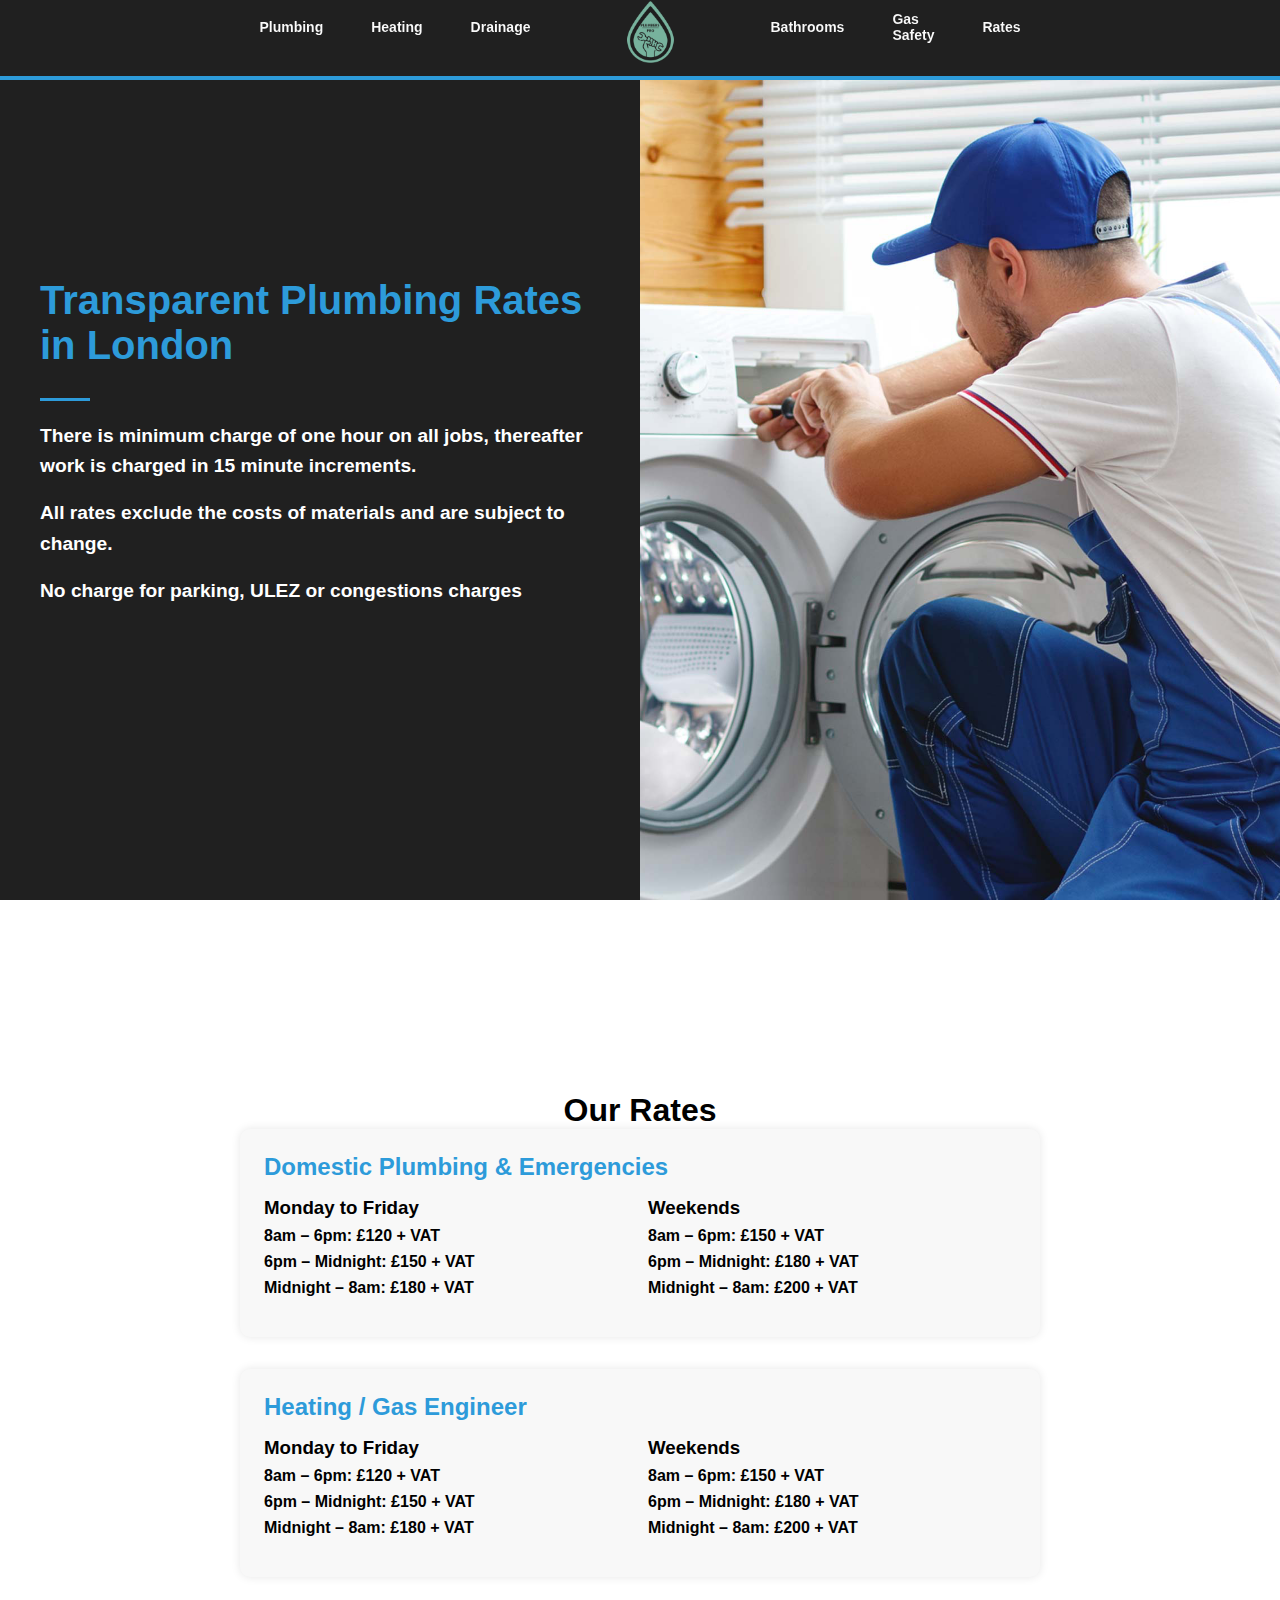
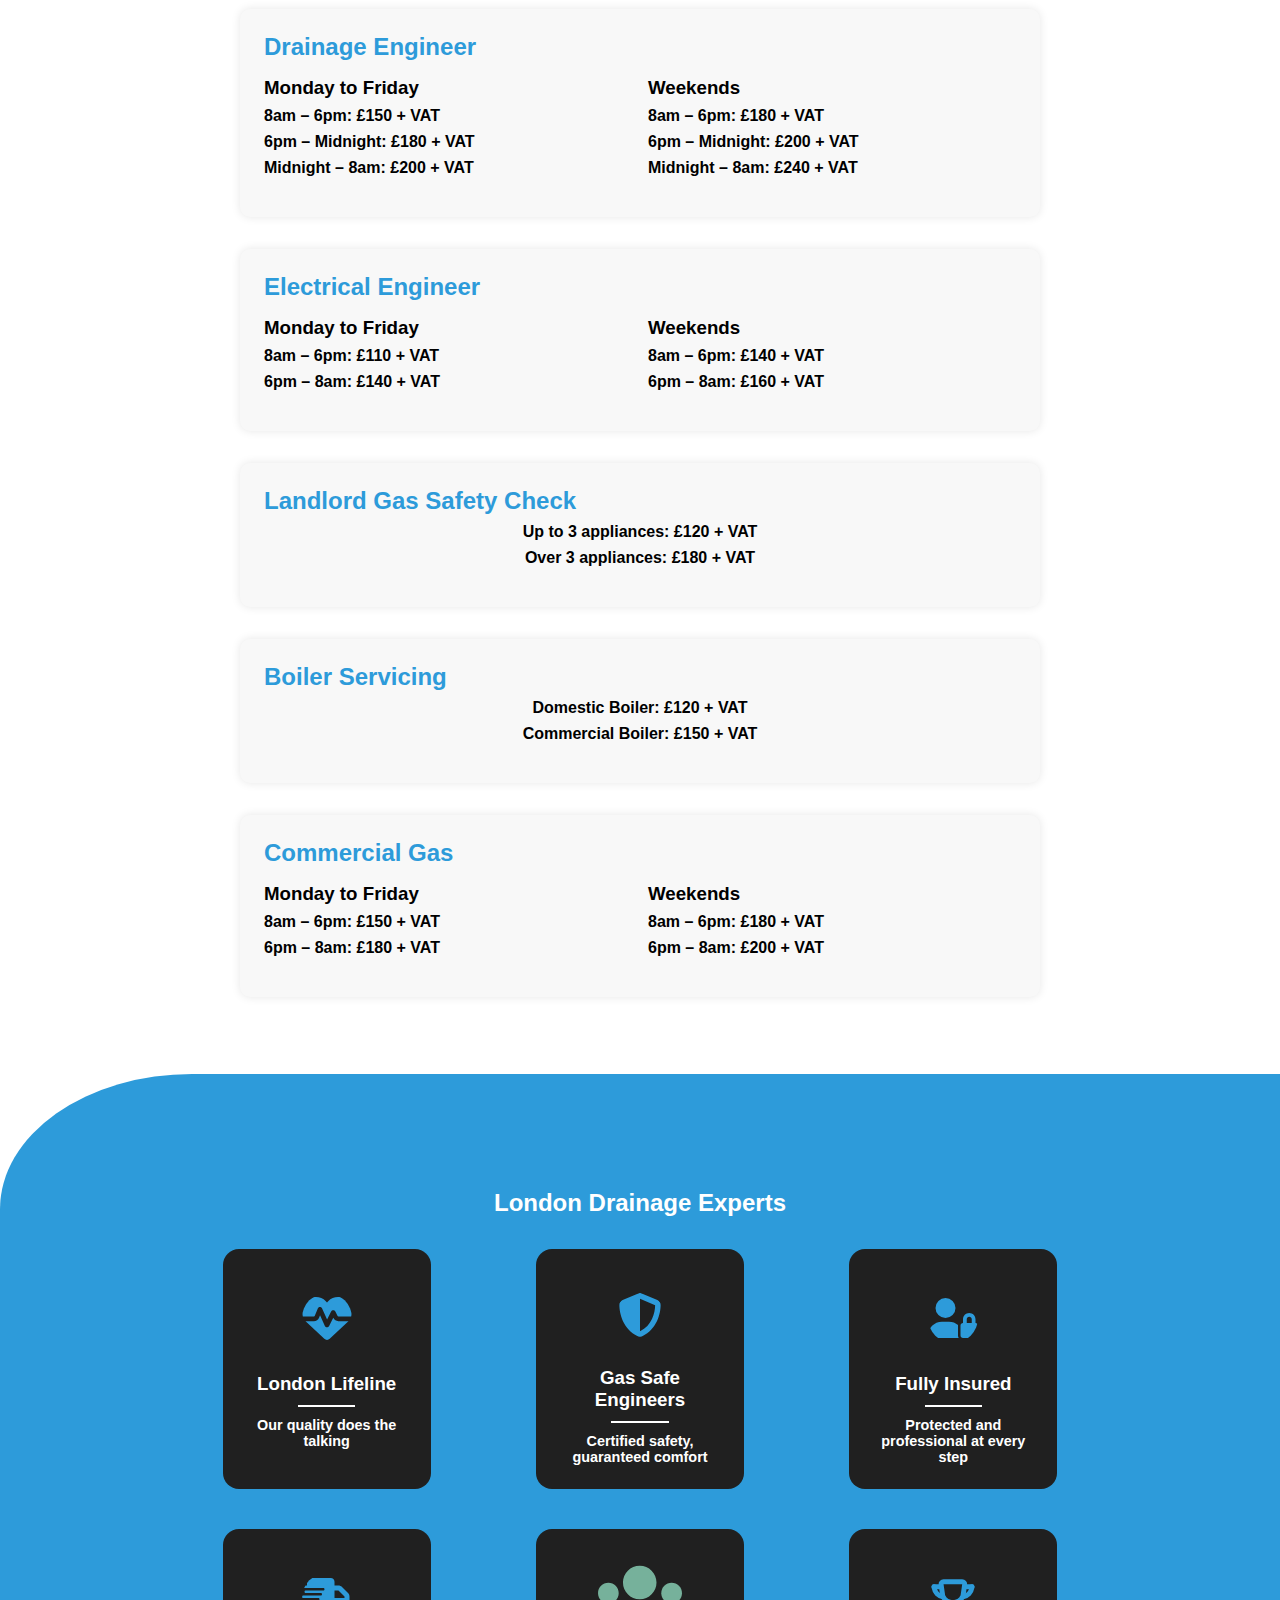
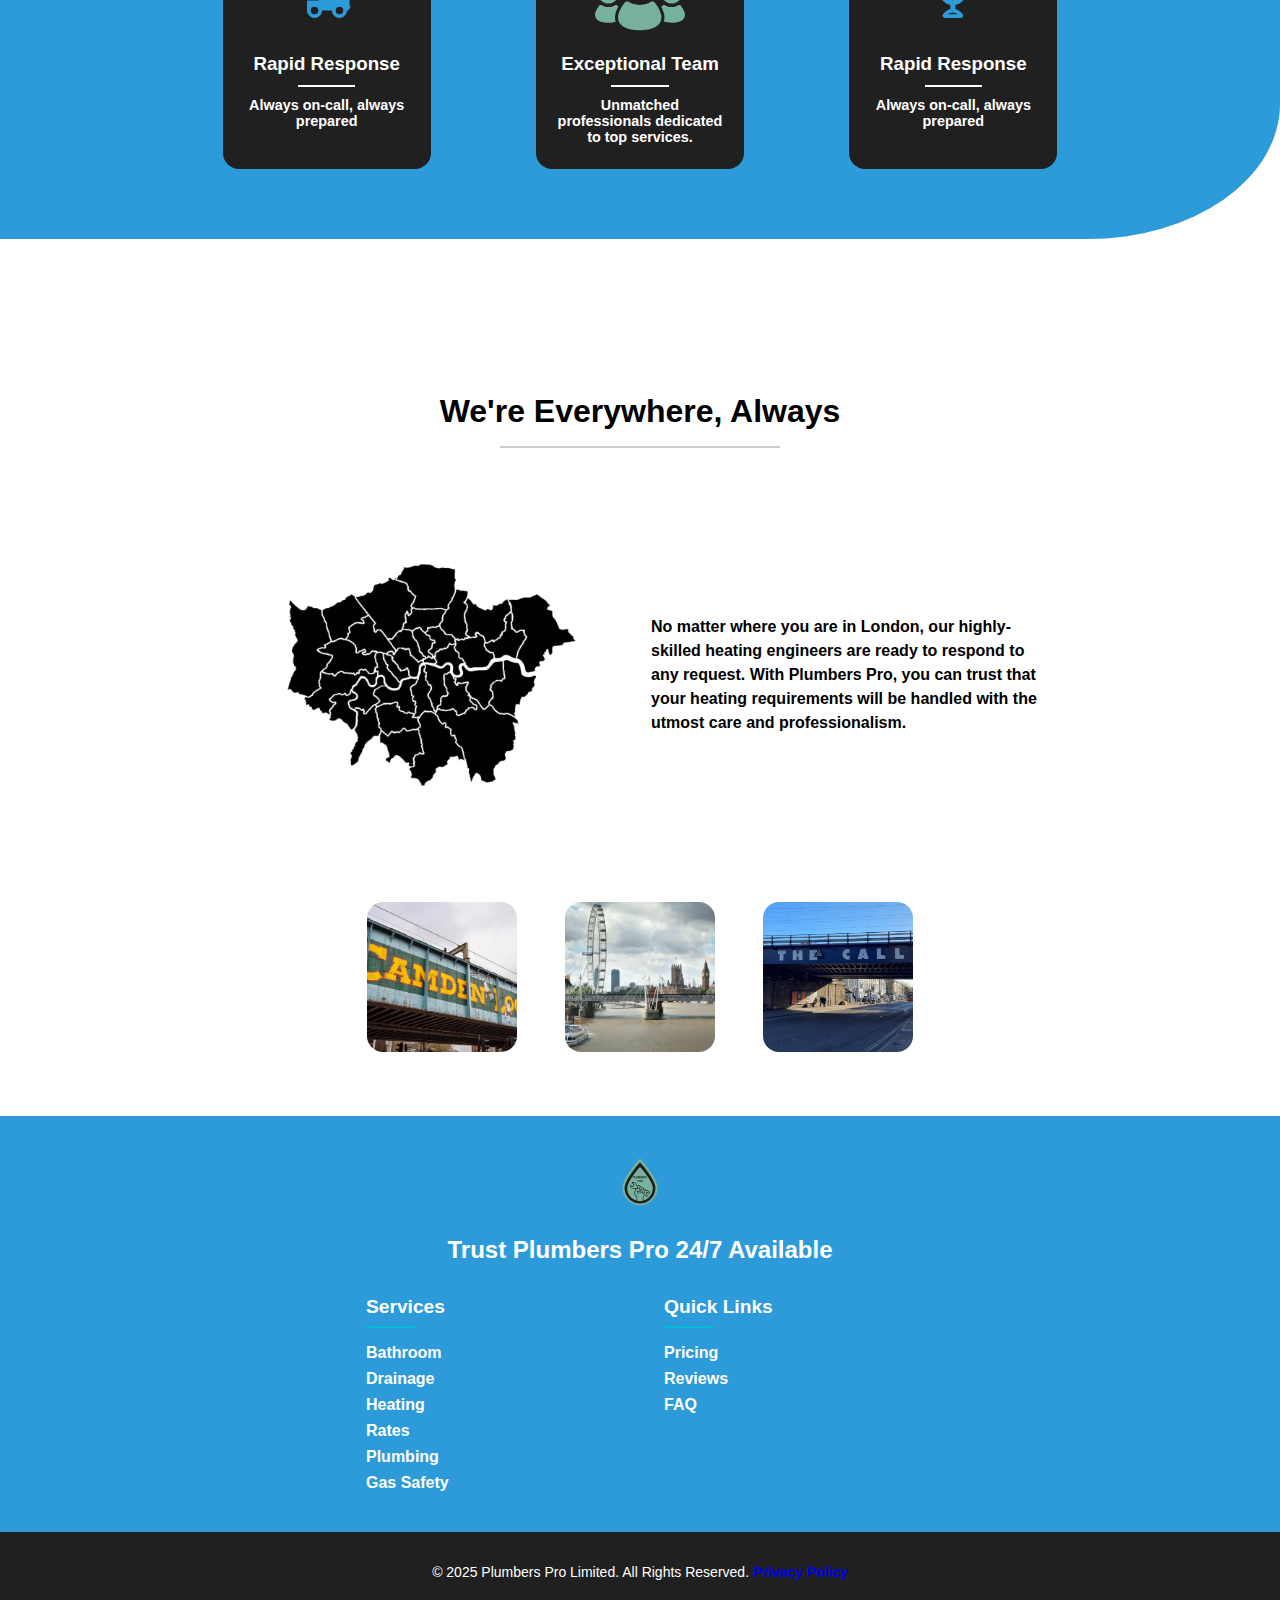
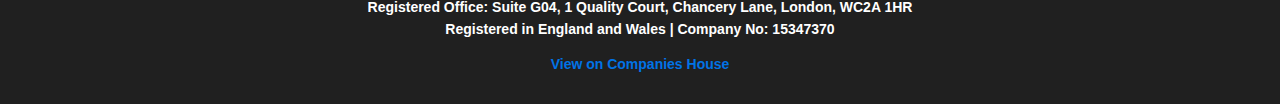
<file: pages/rates.html>
<!DOCTYPE html>
<html lang="en">
  <head>
    <meta charset="UTF-8" />
    <meta http-equiv="X-UA-Compatible" content="IE=edge" />
    <meta name="viewport" content="width=device-width, initial-scale=1.0" />
    <link rel="stylesheet" href="../assets/css/navstyle.css" />
    <link rel="stylesheet" href="../assets/css/rates.css" />

    <title>PlumbersPro Rates | Affordable Plumbing Prices in London</title>
    <meta
      name="description"
      content="View our transparent plumbing, heating, gas and drainage rates for all London customers. Competitive prices. Call 0333 050 8127." />
    <link rel="canonical" href="https://plumberspro.uk/pages/rates.html" />

    <!-- Google Tag Manager (Client's GTM) -->
    <script>
      (function (w, d, s, l, i) {
        w[l] = w[l] || [];
        w[l].push({ "gtm.start": new Date().getTime(), event: "gtm.js" });
        var f = d.getElementsByTagName(s)[0],
          j = d.createElement(s),
          dl = l != "dataLayer" ? "&l=" + l : "";
        j.async = true;
        j.src = "https://www.googletagmanager.com/gtm.js?id=" + i + dl;
        f.parentNode.insertBefore(j, f);
      })(window, document, "script", "dataLayer", "GTM-5V6JJCK8");
    </script>

    <!-- Your GA4 Tracking -->
    <script
      async
      src="https://www.googletagmanager.com/gtag/js?id=G-23JXHBTBCC"></script>
    <script>
      window.dataLayer = window.dataLayer || [];
      function gtag() {
        dataLayer.push(arguments);
      }
      gtag("js", new Date());
      gtag("config", "G-23JXHBTBCC", { send_page_view: true });
    </script>
  </head>
  <body>
    <!-- Google Tag Manager (noscript) -->
    <noscript
      ><iframe
        src="https://www.googletagmanager.com/ns.html?id=GTM-5V6JJCK8"
        height="0"
        width="0"
        style="display: none; visibility: hidden"></iframe
    ></noscript>
    <!-- End Google Tag Manager (noscript) -->
    <!-- Navigation -->
    <nav class="navbar">
      <div class="navbar__container">
        <!-- Hamburger Icon for mobile view -->
        <div class="navbar__toggle" id="mobile-menu">
          <span class="bar"></span>
          <span class="bar"></span>
          <span class="bar"></span>
        </div>

        <!-- Desktop Menu -->
        <ul class="navbar__menu">
          <li class="navbar__item">
            <a href="plumbing.html" class="navbar__links">Plumbing</a>
          </li>
          <li class="navbar__item">
            <a href="heating.html" class="navbar__links">Heating</a>
          </li>
          <li class="navbar__item">
            <a href="drainage.html" class="navbar__links">Drainage</a>
          </li>

          <!-- Center Logo -->
          <a href="../index.html">
            <img src="../Photos/Logo.png" class="sc-logo" alt="websitelogo" />
          </a>

          <li class="navbar__item">
            <a href="Bathroom.html" class="navbar__links">Bathrooms</a>
          </li>
          <li class="navbar__item">
            <a href="gas-safety.html" class="navbar__links">Gas Safety</a>
          </li>
          <li class="navbar__item">
            <a href="rates.html" class="navbar__links">Rates</a>
          </li>
        </ul>
      </div>
    </nav>

    <!-- Off-screen Mobile Menu -->
    <div class="off-screen">
      <ul class="navbar__menu">
        <li class="navbar__item">
          <a href="../index.html" class="navbar__links">Home</a>
        </li>
        <li class="navbar__item">
          <a href="heating.html" class="navbar__links">Heating</a>
        </li>
        <li class="navbar__item">
          <a href="plumbing.html" class="navbar__links">Plumbing</a>
        </li>
        <li class="navbar__item">
          <a href="drainage.html" class="navbar__links">Drainage</a>
        </li>
        <li class="navbar__item">
          <a href="Bathroom.html" class="navbar__links">Bathroom</a>
        </li>
        <li class="navbar__item">
          <a href="gas-safety.html" class="navbar__links">Gas Safety</a>
        </li>
        <li class="navbar__item">
          <a href="rates.html" class="navbar__links">Rates</a>
        </li>
      </ul>
    </div>
    <section class="hero">
      <div class="hero-left-cell">
        <h1>Transparent Plumbing Rates in London</h1>
        <hr />
        <p>
          There is minimum charge of one hour on all jobs, thereafter work is
          charged in 15 minute increments.
        </p>
        <p>
          All rates exclude the costs of materials and are subject to change.
        </p>
        <p>No charge for parking, ULEZ or congestions charges</p>
      </div>
      <div class="hero-right-cell">
        <img src="../Photos/Hero 1.png" alt="" />
      </div>
    </section>

    <section id="pricing" class="pricing-section">
      <h1>Our Rates</h1>
      <div class="pricing-grid">
        <!-- Template Card -->
        <div class="pricing-card">
          <h2>Domestic Plumbing & Emergencies</h2>
          <div class="price-columns">
            <div class="weekday">
              <h3>Monday to Friday</h3>
              <ul>
                <li>8am – 6pm: £120 + VAT</li>
                <li>6pm – Midnight: £150 + VAT</li>
                <li>Midnight – 8am: £180 + VAT</li>
              </ul>
            </div>
            <div class="weekend">
              <h3>Weekends</h3>
              <ul>
                <li>8am – 6pm: £150 + VAT</li>
                <li>6pm – Midnight: £180 + VAT</li>
                <li>Midnight – 8am: £200 + VAT</li>
              </ul>
            </div>
          </div>
        </div>

        <div class="pricing-card">
          <h2>Heating / Gas Engineer</h2>
          <div class="price-columns">
            <div class="weekday">
              <h3>Monday to Friday</h3>
              <ul>
                <li>8am – 6pm: £120 + VAT</li>
                <li>6pm – Midnight: £150 + VAT</li>
                <li>Midnight – 8am: £180 + VAT</li>
              </ul>
            </div>
            <div class="weekend">
              <h3>Weekends</h3>
              <ul>
                <li>8am – 6pm: £150 + VAT</li>
                <li>6pm – Midnight: £180 + VAT</li>
                <li>Midnight – 8am: £200 + VAT</li>
              </ul>
            </div>
          </div>
        </div>

        <div class="pricing-card">
          <h2>Drainage Engineer</h2>
          <div class="price-columns">
            <div class="weekday">
              <h3>Monday to Friday</h3>
              <ul>
                <li>8am – 6pm: £150 + VAT</li>
                <li>6pm – Midnight: £180 + VAT</li>
                <li>Midnight – 8am: £200 + VAT</li>
              </ul>
            </div>
            <div class="weekend">
              <h3>Weekends</h3>
              <ul>
                <li>8am – 6pm: £180 + VAT</li>
                <li>6pm – Midnight: £200 + VAT</li>
                <li>Midnight – 8am: £240 + VAT</li>
              </ul>
            </div>
          </div>
        </div>

        <div class="pricing-card">
          <h2>Electrical Engineer</h2>
          <div class="price-columns">
            <div class="weekday">
              <h3>Monday to Friday</h3>
              <ul>
                <li>8am – 6pm: £110 + VAT</li>
                <li>6pm – 8am: £140 + VAT</li>
              </ul>
            </div>
            <div class="weekend">
              <h3>Weekends</h3>
              <ul>
                <li>8am – 6pm: £140 + VAT</li>
                <li>6pm – 8am: £160 + VAT</li>
              </ul>
            </div>
          </div>
        </div>

        <div class="pricing-card">
          <h2>Landlord Gas Safety Check</h2>
          <ul>
            <li>Up to 3 appliances: £120 + VAT</li>
            <li>Over 3 appliances: £180 + VAT</li>
          </ul>
        </div>

        <div class="pricing-card">
          <h2>Boiler Servicing</h2>
          <ul>
            <li>Domestic Boiler: £120 + VAT</li>
            <li>Commercial Boiler: £150 + VAT</li>
          </ul>
        </div>

        <div class="pricing-card">
          <h2>Commercial Gas</h2>
          <div class="price-columns">
            <div class="weekday">
              <h3>Monday to Friday</h3>
              <ul>
                <li>8am – 6pm: £150 + VAT</li>
                <li>6pm – 8am: £180 + VAT</li>
              </ul>
            </div>
            <div class="weekend">
              <h3>Weekends</h3>
              <ul>
                <li>8am – 6pm: £180 + VAT</li>
                <li>6pm – 8am: £200 + VAT</li>
              </ul>
            </div>
          </div>
        </div>
      </div>
    </section>

    <section class="custom-wave-section">
      <div class="content">
        <h2>London Drainage Experts</h2>
        <div class="icon">
          <div class="box box-1">
            <svg
              class="icons my-icon"
              xmlns="http://www.w3.org/2000/svg"
              viewBox="0 0 512 512">
              <path
                d="M228.3 469.1L47.6 300.4c-4.2-3.9-8.2-8.1-11.9-12.4l87 0c22.6 0 43-13.6 51.7-34.5l10.5-25.2 49.3 109.5c3.8 8.5 12.1 14 21.4 14.1s17.8-5 22-13.3L320 253.7l1.7 3.4c9.5 19 28.9 31 50.1 31l104.5 0c-3.7 4.3-7.7 8.5-11.9 12.4L283.7 469.1c-7.5 7-17.4 10.9-27.7 10.9s-20.2-3.9-27.7-10.9zM503.7 240l-132 0c-3 0-5.8-1.7-7.2-4.4l-23.2-46.3c-4.1-8.1-12.4-13.3-21.5-13.3s-17.4 5.1-21.5 13.3l-41.4 82.8L205.9 158.2c-3.9-8.7-12.7-14.3-22.2-14.1s-18.1 5.9-21.8 14.8l-31.8 76.3c-1.2 3-4.2 4.9-7.4 4.9L16 240c-2.6 0-5 .4-7.3 1.1C3 225.2 0 208.2 0 190.9l0-5.8c0-69.9 50.5-129.5 119.4-141C165 36.5 211.4 51.4 244 84l12 12 12-12c32.6-32.6 79-47.5 124.6-39.9C461.5 55.6 512 115.2 512 185.1l0 5.8c0 16.9-2.8 33.5-8.3 49.1z" />
            </svg>
            <h3>London Lifeline</h3>
            <hr />
            <p>Our quality does the talking</p>
          </div>

          <div class="box box-2">
            <svg
              class="icons shield-icon"
              xmlns="http://www.w3.org/2000/svg"
              viewBox="0 0 512 512">
              <path
                d="M256 0c4.6 0 9.2 1 13.4 2.9L457.7 82.8c22 9.3 38.4 31 38.3 57.2c-.5 99.2-41.3 280.7-213.6 363.2c-16.7 8-36.1 8-52.8 0C57.3 420.7 16.5 239.2 16 140c-.1-26.2 16.3-47.9 38.3-57.2L242.7 2.9C246.8 1 251.4 0 256 0zm0 66.8l0 378.1C394 378 431.1 230.1 432 141.4L256 66.8s0 0 0 0z" />
            </svg>
            <h3>Gas Safe Engineers</h3>
            <hr />
            <p>Certified safety, guaranteed comfort</p>
          </div>

          <div class="box box-3">
            <svg
              class="icons profile-icon"
              xmlns="http://www.w3.org/2000/svg"
              viewBox="0 0 640 512">
              <path
                d="M224 256A128 128 0 1 0 224 0a128 128 0 1 0 0 256zm-45.7 48C79.8 304 0 383.8 0 482.3C0 498.7 13.3 512 29.7 512l362.8 0c-5.4-9.4-8.6-20.3-8.6-32l0-128c0-2.1 .1-4.2 .3-6.3c-31-26-71-41.7-114.6-41.7l-91.4 0zM528 240c17.7 0 32 14.3 32 32l0 48-64 0 0-48c0-17.7 14.3-32 32-32zm-80 32l0 48c-17.7 0-32 14.3-32 32l0 128c0 17.7 14.3 32 32 32l160 0c17.7 0 32-14.3 32-32l0-128c0-17.7-14.3-32-32-32l0-48c0-44.2-35.8-80-80-80s-80 35.8-80 80z" />
            </svg>
            <h3>Fully Insured</h3>
            <hr />
            <p>Protected and professional at every step</p>
          </div>

          <div class="box box-4">
            <svg
              class="icons cart-icon"
              xmlns="http://www.w3.org/2000/svg"
              viewBox="0 0 640 512">
              <path
                d="M112 0C85.5 0 64 21.5 64 48l0 48L16 96c-8.8 0-16 7.2-16 16s7.2 16 16 16l48 0 208 0c8.8 0 16 7.2 16 16s-7.2 16-16 16L64 160l-16 0c-8.8 0-16 7.2-16 16s7.2 16 16 16l16 0 176 0c8.8 0 16 7.2 16 16s-7.2 16-16 16L64 224l-48 0c-8.8 0-16 7.2-16 16s7.2 16 16 16l48 0 144 0c8.8 0 16 7.2 16 16s-7.2 16-16 16L64 288l0 128c0 53 43 96 96 96s96-43 96-96l128 0c0 53 43 96 96 96s96-43 96-96l32 0c17.7 0 32-14.3 32-32s-14.3-32-32-32l0-64 0-32 0-18.7c0-17-6.7-33.3-18.7-45.3L512 114.7c-12-12-28.3-18.7-45.3-18.7L416 96l0-48c0-26.5-21.5-48-48-48L112 0zM544 237.3l0 18.7-128 0 0-96 50.7 0L544 237.3zM160 368a48 48 0 1 1 0 96 48 48 0 1 1 0-96zm272 48a48 48 0 1 1 96 0 48 48 0 1 1 -96 0z" />
            </svg>
            <h3>Rapid Response</h3>
            <hr />
            <p>Always on-call, always prepared</p>
          </div>
          <div class="box box-5">
            <svg
              height="800px"
              width="800px"
              version="1.1"
              id="_x32_"
              xmlns="http://www.w3.org/2000/svg"
              xmlns:xlink="http://www.w3.org/1999/xlink"
              viewBox="0 0 512 512"
              xml:space="preserve">
              <style type="text/css">
                .st0 {
                  fill: #76b19b;
                }
                .st0:hover {
                  fill: #fff;
                }
              </style>
              <g>
                <path
                  class="st0"
                  d="M435.95,287.525c32.51,0,58.87-26.343,58.87-58.853c0-32.51-26.361-58.871-58.87-58.871
		c-32.502,0-58.863,26.361-58.863,58.871C377.088,261.182,403.448,287.525,435.95,287.525z" />
                <path
                  class="st0"
                  d="M511.327,344.251c-2.623-15.762-15.652-37.822-25.514-47.677c-1.299-1.306-7.105-1.608-8.673-0.636
		c-11.99,7.374-26.074,11.714-41.19,11.714c-15.099,0-29.184-4.34-41.175-11.714c-1.575-0.972-7.373-0.67-8.672,0.636
		c-2.757,2.757-5.765,6.427-8.698,10.683c7.935,14.94,14.228,30.81,16.499,44.476c2.27,13.7,1.533,26.67-2.138,38.494
		c13.038,4.717,28.673,6.787,44.183,6.787C476.404,397.014,517.804,382.987,511.327,344.251z" />
                <path
                  class="st0"
                  d="M254.487,262.691c52.687,0,95.403-42.716,95.403-95.402c0-52.67-42.716-95.386-95.403-95.386
		c-52.678,0-95.378,42.716-95.378,95.386C159.109,219.975,201.808,262.691,254.487,262.691z" />
                <path
                  class="st0"
                  d="M335.269,277.303c-2.07-2.061-11.471-2.588-14.027-1.006c-19.448,11.966-42.271,18.971-66.755,18.971
		c-24.466,0-47.3-7.005-66.738-18.971c-2.555-1.583-11.956-1.055-14.026,1.006c-16.021,16.004-37.136,51.782-41.384,77.288
		c-10.474,62.826,56.634,85.508,122.148,85.508c65.532,0,132.639-22.682,122.165-85.508
		C372.404,329.085,351.289,293.307,335.269,277.303z" />
                <path
                  class="st0"
                  d="M76.049,287.525c32.502,0,58.862-26.343,58.862-58.853c0-32.51-26.36-58.871-58.862-58.871
		c-32.511,0-58.871,26.361-58.871,58.871C17.178,261.182,43.538,287.525,76.049,287.525z" />
                <path
                  class="st0"
                  d="M115.094,351.733c2.414-14.353,9.225-31.253,17.764-46.88c-2.38-3.251-4.759-6.083-6.955-8.279
		c-1.299-1.306-7.097-1.608-8.672-0.636c-11.991,7.374-26.076,11.714-41.182,11.714c-15.108,0-29.202-4.34-41.183-11.714
		c-1.568-0.972-7.382-0.67-8.681,0.636c-9.887,9.854-22.882,31.915-25.514,47.677c-6.468,38.736,34.924,52.762,75.378,52.762
		c14.437,0,29.016-1.777,41.459-5.84C113.587,379.108,112.757,365.835,115.094,351.733z" />
              </g>
            </svg>
            <h3>Exceptional Team</h3>
            <hr />
            <p>Unmatched professionals dedicated to top services.</p>
          </div>
          <div class="box box-6">
            <svg
              xmlns="http://www.w3.org/2000/svg"
              class="icons cart-icon"
              viewBox="0 0 20 20">
              <g fill-rule="evenodd" clip-rule="evenodd">
                <path
                  d="M13.675 4.5H6.227l.635 4.418c1.222 2.623 4.956 2.623 6.178 0l.635-4.418Zm-7.448-2a2 2 0 0 0-1.98 2.285l.64 4.446c.024.17.073.336.144.492c1.925 4.216 7.915 4.216 9.84 0c.071-.156.12-.322.144-.492l.64-4.446a2 2 0 0 0-1.98-2.285H6.227Z" />
                <path d="M8.95 15.5v-3h2v3h-2Z" />
                <path
                  d="M8.058 16.5a2.778 2.778 0 0 1 3.786 0H8.058Zm4.91-1a4.277 4.277 0 0 0-6.033 0l-.796.791c-.632.63-.187 1.709.706 1.709h6.212c.893 0 1.338-1.08.706-1.709l-.796-.791Zm-7.547-10a1 1 0 0 1-1 1h-2.01a1 1 0 0 1 0-2h2.01a1 1 0 0 1 1 1Z" />
                <path
                  d="M2.268 4.512a1.003 1.003 0 0 1 1.135.848l.07.489a3.165 3.165 0 0 0 2.62 2.667l-.328 1.968a5.168 5.168 0 0 1-4.277-4.356l-.07-.488a.997.997 0 0 1 .85-1.128Zm12.311.988a1 1 0 0 0 1 1h2.01a1 1 0 1 0 0-2h-2.01a1 1 0 0 0-1 1Z" />
                <path
                  d="M17.732 4.512a1.003 1.003 0 0 0-1.135.848l-.07.489a3.166 3.166 0 0 1-2.62 2.667l.328 1.968a5.168 5.168 0 0 0 4.277-4.356l.07-.488a.997.997 0 0 0-.85-1.128Z" />
              </g>
            </svg>
            <h3>Rapid Response</h3>
            <hr />
            <p>Always on-call, always prepared</p>
          </div>
        </div>
      </div>
    </section>

    <section class="london">
      <h1>We're everywhere, Always</h1>
      <hr />
      <div class="map">
        <img src="../Photos/London.png" alt="London map" />
        <p>
          No matter where you are in London, our highly-skilled heating
          engineers are ready to respond to any request. With Plumbers Pro, you
          can trust that your heating requirements will be handled with the
          utmost care and professionalism.
        </p>
      </div>
      <div class="pics">
        <img src="../Photos/Camden.png" alt="" />
        <img src="../Photos/Waterloo.png" alt="" />
        <img src="../Photos/cally.png" alt="" />
      </div>
    </section>

    <script
      src="https://static.elfsight.com/platform/platform.js"
      async></script>
    <div
      class="elfsight-app-f2bb0792-7794-4ae0-a6a2-39eca060be2e"
      data-elfsight-app-lazy></div>

    <section class="quick-links">
      <div class="top-wrapper">
        <img src="../Photos/Logo.png" alt="Plumbing Pro Logo" />
        <h1>Trust Plumbers Pro 24/7 Available</h1>
      </div>

      <div class="bottom-wrapper">
        <div class="service">
          <h2>Services</h2>
          <hr />
          <ul>
            <li><a href="Bathroom.html">Bathroom</a></li>
            <li><a href="drainage.html">Drainage</a></li>
            <li><a href="heating.html">Heating</a></li>
            <li><a href="rates.html">Rates</a></li>
            <li><a href="plumbing.html">Plumbing</a></li>
            <li><a href="gas-safety.html">Gas Safety</a></li>
          </ul>
        </div>

        <div class="quick-link">
          <h2>Quick Links</h2>
          <hr />
          <ul>
            <li><a href="rates.html#pricing">Pricing</a></li>
            <li><a href="../index.html#reviews-box">Reviews</a></li>
            <li><a href="../index.html#faq">FAQ</a></li>
          </ul>
        </div>
      </div>
    </section>
    <footer class="footer">
      <div class="footer-content">
        <p class="footer-top">
          © 2025 Plumbers Pro Limited. All Rights Reserved.
          <a href="../privscy.html">Privacy Policy</a>
        </p>

        <p class="footer-info">
          Registered Office: Suite G04, 1 Quality Court, Chancery Lane, London,
          WC2A 1HR<br />
          Registered in England and Wales | Company No: 15347370
        </p>

        <p class="footer-link">
          <a
            href="https://find-and-update.company-information.service.gov.uk/company/15347370"
            target="_blank"
            rel="noopener noreferrer">
            View on Companies House
          </a>
        </p>
      </div>
    </footer>
    <script src="../assets/js/nav.js"></script>
  </body>
</html>
</file>
<file: assets/css/style.css>
* {
  padding: 0;
  margin: 0;
  box-sizing: border-box;
  font-family: Arial, Helvetica, sans-serif;
  font-weight: 600;
}

body {
  /* background-color: #4b6b6a; */
  height: 1000px;
}
html {
  scroll-behavior: smooth;
}

/* === NAVBAR === */
.navbar {
  background: #202020;
  height: 80px;
  display: flex;
  justify-content: space-between;
  align-items: center;
  position: fixed;
  top: 0;
  width: 100%;
  z-index: 999;
  border-bottom: 4px solid #76b19b;
  border-image-slice: 1;
  padding: 0 40px;
}

/* Flexbox layout for logo and menu items */
.navbar__container {
  display: flex;
  align-items: center;
  justify-content: space-between;
  width: 100%;
  position: relative;
}
/* Logo size */
.sc-logo {
  width: 160px;
  height: 90px;
}

/* Horizontal menu list inside navbar */
.navbar__menu {
  display: flex;
  justify-content: center;
  list-style: none;
  gap: 2rem;

  position: absolute;
  left: 50%;
  transform: translateX(-50%);
}

/* Individual menu item alignment */
.navbar__item {
  height: 80px;
  display: flex;
  align-items: center;
}

/* Styled navigation links with gradient text */
.navbar__links {
  background: #fafafa;
  background-clip: text;
  -webkit-background-clip: text;
  color: transparent;
  font-size: 14px;
  text-decoration: none;
  padding: 0.5rem;
}

/* Hover effect for nav links */
.navbar__links:hover {
  -webkit-text-fill-color: #76b19b;
  transition: all 0.3s ease-in-out;
  font-size: 16px;
  /* text-decoration: underline #76b19b; */
}

/* Hamburger icon hidden by default */
/* Hamburger menu base */
.navbar__toggle {
  display: flex;
  flex-direction: column;
  justify-content: space-between;
  cursor: pointer;
  height: 50px;
  width: 40px;
  margin-left: 0;
  margin-right: 50px;
  position: relative;
  visibility: hidden;
}

/* Hamburger bars */
.navbar__toggle .bar {
  height: 5px;
  width: 100%;
  background-color: #76b19b;
  border-radius: 25px;
  position: absolute;
  left: 50%;
  top: 50%;
  transform: translate(-50%, -50%);
  transition: 0.3s ease;
}

/* Position top and bottom bars */
.navbar__toggle .bar:nth-child(1) {
  top: 25%;
}
.navbar__toggle .bar:nth-child(3) {
  top: 75%;
}

/* Active state (X icon) */
.navbar__toggle.active .bar {
  background-color: white;
}

.navbar__toggle.active .bar:nth-child(1) {
  top: 50%;
  transform: translate(-50%, -50%) rotate(45deg);
}
.navbar__toggle.active .bar:nth-child(2) {
  opacity: 0;
}
.navbar__toggle.active .bar:nth-child(3) {
  top: 50%;
  transform: translate(-50%, -50%) rotate(-45deg);
}

/* Off-screen menu for small screens (hidden initially) */
.off-screen {
  background-color: #131313;
  width: 75%;
  height: 100vh;
  position: fixed;
  top: 0;
  right: -100%; /* Start fully hidden to the right */
  transform: none; /* Remove horizontal centering */
  display: flex;
  flex-direction: column;
  justify-content: center;
  align-items: flex-start;
  transition: right 0.5s ease-in-out;
  z-index: 998;
  border-left: 4px solid #76b19b;
  border-image-slice: 1;
  padding: 2rem;
  overflow-y: auto;
}

/* Show off-screen menu when active */
.off-screen.active {
  right: 0; /* Slide in from the right */
}

/* Style off-screen menu items */
.off-screen ul {
  list-style: none;
  padding: 0;
}

.off-screen .navbar__item {
  width: 100%;
  justify-content: start;
  padding: 1rem 0;
  font-size: 16px;
}

.off-screen .navbar__links {
  font-size: 20px;
}

/* Responsive adjustments for mobile screens */
@media screen and (max-width: 768px) {
  .navbar__container > .navbar__menu {
    display: none;
  }

  .navbar__toggle {
    display: flex;
    visibility: visible;
  }

  .off-screen.active {
    display: flex;
  }

  .off-screen .navbar__menu {
    display: flex;
    flex-direction: column;
    align-items: flex-start; /* ✅ align left, not center */
    gap: 0.5rem; /* ✅ smaller gap */
    width: 100%;
  }
  .navbar__menu {
    display: none;
  }
}

/* == End of Nav == */

/* == Hero == */

/* Hide mobile layout by default */
.hero-mobile {
  display: none;
}
.hero {
  position: relative;
  width: 100%;
  height: 100vh;
  overflow: hidden;
  background-color: #000;
}

.cta {
  position: absolute;
  top: 50%;
  left: 10%;
  transform: translateY(-50%);
  z-index: 2;
  background: #20202097;
  padding: 2rem;
  border-radius: 16px;
  box-shadow: 0 8px 24px rgba(0, 0, 0, 0.2);
  width: auto;
  max-width: 600px;
  min-width: 300px;
  display: flex;
  flex-direction: column;
  align-items: flex-start;
  gap: 1rem;
}

.catalogue {
  background-color: #202020;
  color: #76b19b;
  border: none;
  padding: 0.75rem 1.5rem;
  font-size: 1rem;
  border-radius: 12px;
  cursor: pointer;
  transition: all 0.6s ease-in-out;
}

.catalogue:hover {
  background-color: #76b19b;
  color: #202020;
  box-shadow: 0 8px 24px rgba(0, 0, 0, 0.428);
}

.cta h2 {
  margin: 0 0 3.5rem;
  font-size: 1rem;
  color: #76b19b;
}
.cta h1 {
  font-size: 2.5rem;
  margin: 0 0 2rem;
  color: #fafafa;
}

.cta p {
  margin: 10px;
  font-size: 1rem;
  color: #fafafa;
}

.reviews-container {
  position: absolute;
  top: 50%;
  right: 10%;
  transform: translateY(-50%);
  width: 350px;
  max-height: 350px;
  padding: 1rem;
  background-color: #20202097;
  border-radius: 10px;
  box-shadow: 0 0 10px rgba(0, 0, 0, 0.2);
  font-family: Arial, sans-serif;
  transition: opacity 0.5s ease-in-out;
  z-index: 5; /* ensure it's above slideshow */
}
.review-author {
  font-weight: bold;
  margin-bottom: 0.3rem;
  color: #76b19b;
}

.review-text {
  font-style: italic;
  margin-bottom: 0.5rem;
  color: #76b19b;
}

.review-time {
  font-size: 0.8rem;
  color: #76b19b;
}

.review-stars {
  color: #e8dfb6;
  font-size: 1rem;
  margin-bottom: 0.5rem;
}
.reviews-container {
  opacity: 0;
}

.reviews-container.visible {
  opacity: 1;
}

.reviews-container {
  transition: opacity 0.5s ease-in-out;
}

/* == End of Hero */

/* == Service== */

.services {
  margin-top: 50px;
  display: flex;
  flex-direction: column;
  align-items: center;
  justify-content: center;
  gap: 25px;
}

.services h2 {
  color: #76b19b;
  letter-spacing: 0.1px;
  font-size: 2rem;
}

.services h1 {
  color: #202020;
  letter-spacing: 0.5px;
  font-size: 3rem;
}

.services p {
  font-size: 1.2rem;
  color: #202020;
}

/* Styled anchor tag */
.services a {
  color: #fff;
  text-decoration: none;
  font-weight: 600;
  transition: color 0.3s ease;
}

.services a:hover {
  color: #4d8b77;
}
/* Animation */

@keyframes appear {
  from {
    transform: translateX(-50%);
    /* opacity: 0; */
  }
  to {
    transform: translateX(0);
    /* opacity: 1; */
  }
}
@keyframes appear-right {
  from {
    transform: translateX(50%);
  }
  to {
    transform: translateX(0);
  }
}

/* End of Animation */

/* Service Brief Boiler */
.desc {
  width: 100%;
  display: flex;
  flex-direction: column;
  justify-content: center;
  gap: 5px;
}

.boil-contain {
  /* margin: 100px auto; */
  width: 100%;
  max-width: 60%;
  background-color: #3c3c3c;
  height: auto;
  display: grid;
  grid-template-columns: repeat(2, 1fr);
  box-shadow: 0 0 15px rgba(0, 0, 0, 0.501);
  border-radius: 0px 32px 32px 0px;
  gap: 0px;
  animation: appear 1.5s linear;
  animation-timeline: view();
  animation-range: entry 0% cover 20%;
}

.boil-contain img {
  width: 100%;
  height: 100%;
  object-fit: cover;
}

.boil-text {
  margin: 50px;
}

.boil-text h1 {
  font-size: 50px;
  font-weight: 600;
  margin-bottom: 50px;
  color: #fafafa;
}

.boil-text h2 {
  margin-bottom: 50px;
}
.boil-text p {
  margin-bottom: 30px;
  color: #fafafa;
  line-height: 1.2;
}

.boil-btn {
  display: flex;
  flex-direction: column;
  width: 200px;
  gap: 20px;
}
.boil-btn button:nth-of-type(1) {
  height: 40px;
  width: 150px;
  border-radius: 32px;
  background-color: #76b19b;
  color: #fafafa;
  border: none;
  transition: all 0.3s ease;
}

.boil-btn button:nth-of-type(2) {
  height: 40px;
  width: 200px;
  border-radius: 32px;
  background-color: #202020;
  color: #fafafa;
  border: none;
  transition: all 0.3s ease;
}

.boil-btn button:hover {
  box-shadow: 0 4px 8px rgba(255, 255, 255, 0.4);
  cursor: pointer;
  transform: scale(1.2);
}

/*  */
/* Service brief plumbing */
/* Service Brief Boiler */
.desc {
  width: 100%;
}

.plum-contain {
  /* margin: 100px auto; */
  width: 100%;
  max-width: 60%;
  height: auto;
  display: grid;
  background-color: #3c3c3c;
  grid-template-columns: repeat(2, 1fr);
  box-shadow: 0 0 15px rgba(0, 0, 0, 0.501);
  border-radius: 32px 0px 0px 32px;
  gap: 0px;
  animation: appear-right 1.5s linear;
  animation-timeline: view();
  animation-range: entry 0% cover 20%;
}

.plum-contain img {
  width: 100%;
  height: 100%;
  object-fit: cover;
}

.plum-text {
  margin: 50px;
}

.plum-text h1 {
  font-size: 50px;
  font-weight: 600;
  margin-bottom: 50px;
  color: #fafafa;
}

.plum-text h2 {
  margin-bottom: 50px;
}
.plum-text p {
  margin-bottom: 30px;
  color: #fafafa;
}

.plum-btn {
  display: flex;
  flex-direction: column;
  width: 200px;
  gap: 20px;
}
.plum-btn button:nth-of-type(1) {
  height: 40px;
  width: 150px;
  border-radius: 32px;
  background-color: #76b19b;
  color: #fafafa;
  border: none;
  transition: all 0.3s ease;
}

.plum-btn button:nth-of-type(2) {
  height: 40px;
  width: 200px;
  border-radius: 32px;
  background-color: #202020;
  color: #fafafa;
  border: none;
  transition: all 0.3s ease;
}

.plum-btn button:hover {
  box-shadow: 0 4px 8px rgba(255, 255, 255, 0.4);
  cursor: pointer;
  transform: scale(1.2);
}
/*  */
/* Drain */
.drain-contain {
  /* margin: 100px auto; */
  width: 100%;
  max-width: 60%;
  background-color: #3c3c3c;
  height: auto;
  display: grid;
  grid-template-columns: repeat(2, 1fr);
  box-shadow: 0 0 15px rgba(0, 0, 0, 0.501);
  border-radius: 0px 32px 32px 0px;
  gap: 0px;
  animation: appear 1.5s linear;
  animation-timeline: view();
  animation-range: entry 0% cover 20%;
}

.drain-contain img {
  width: 100%;
  height: 100%;
  object-fit: cover;
}

.drain-text {
  margin: 50px;
}

.drain-text h1 {
  font-size: 50px;
  font-weight: 600;
  margin-bottom: 50px;
  color: #fafafa;
}

.drain-text h2 {
  margin-bottom: 50px;
}
.drain-text p {
  margin-bottom: 30px;
  color: #fafafa;
}

.drain-btn {
  display: flex;
  flex-direction: column;
  width: 200px;
  gap: 20px;
}
.drain-btn button:nth-of-type(1) {
  height: 40px;
  width: 150px;
  border-radius: 32px;
  background-color: #76b19b;
  color: #fafafa;
  border: none;
  transition: all 0.3s ease;
}

.drain-btn button:nth-of-type(2) {
  height: 40px;
  width: 200px;
  border-radius: 32px;
  background-color: #202020;
  color: #fafafa;
  border: none;
  transition: all 0.3s ease;
}

.drain-btn button:hover {
  box-shadow: 0 4px 8px rgba(255, 255, 255, 0.4);
  cursor: pointer;
  transform: scale(1.2);
}

/*  */

.london {
  max-width: 1000px;
  margin: 2rem auto;
  padding: 2rem;
  text-align: center;
}

.london h1 {
  font-size: 2rem;
  margin-bottom: 0.5rem;
  text-transform: capitalize;
}

.london hr {
  width: 50%;
  margin: 1rem auto;
  border: 1px solid #ccc;
}

.map {
  display: flex;
  align-items: center;
  justify-content: center;
  gap: 2rem;
  margin-top: 2rem;
  flex-wrap: nowrap;
}

.map img {
  max-width: 390px;
  height: auto;
}

.map p {
  max-width: 400px;
  text-align: left;
  font-size: 1rem;
  line-height: 1.5;
}

.pics {
  display: flex;
  justify-content: center;
  gap: 3rem;
  margin-top: 2rem;
  flex-wrap: wrap;
}

.pics img {
  width: 150px;
  height: 150px;
  object-fit: cover;
  border-radius: 50%;
  transition: transform 0.3s ease;
}

.pics img:hover {
  transform: scale(1.05);
}

/* == why == */
.why {
  margin-top: 50px;
  display: flex;
  flex-direction: column;
  align-items: center;
  justify-content: center;
  gap: 50px;
}
.why-title {
  display: flex;
  flex-direction: column;
  align-items: center;
}

.why-title h2 {
  color: #76b19b;
  font-size: 2.5rem;
  text-transform: uppercase;
  letter-spacing: 0rem;
}

.why-title h1 {
  color: #202020;
  font-size: 5rem;
  text-transform: uppercase;
  letter-spacing: 0.2rem;
}

/* Icon */
.my-icon {
  width: 50px;
  height: 50px;
}

.my-icon path {
  fill: #76b19b;
  transition: fill 0.3s ease;
}

.my-icon:hover path {
  fill: #ffffff;
}

.shield-icon {
  width: 50px;
  height: 50px;
}

.shield-icon path {
  fill: #76b19b;
  transition: fill 0.3s ease;
}

.shield-icon:hover path {
  fill: #ffffff;
}
.profile-icon {
  width: 50px; /* Adjust size as needed */
  height: 50px;
}

.profile-icon path {
  fill: #76b19b;
  transition: fill 0.3s ease;
}

.profile-icon:hover path {
  fill: #ffffff;
}
.cart-icon {
  width: 50px; /* Adjust as needed */
  height: 50px;
}

.cart-icon path {
  fill: #76b19b; /* Default fill color */
  transition: fill 0.3s ease;
}

.cart-icon:hover path {
  fill: #ffffff; /* Fill color on hover */
}

.icon {
  display: flex;
  flex-direction: row;
  gap: 50px;
  align-items: stretch;
}

.icons {
  background-color: #202020;
  border-radius: 50%;
  padding: 30px;
  width: 50px;
  height: 50px;
  display: flex;
  align-items: center;
  justify-content: center;
  box-sizing: content-box;
  transition: background 0.3s ease;
}

/* End Icon */

/* divider */

.box {
  border: 1px solid rgba(0, 0, 0, 0.5);
  padding: 30px;
  border-radius: 0px 32px 0 32px;
  flex: 1;
  display: flex;
  flex-direction: column;
  align-items: center;
  justify-content: flex-start;
  text-align: center;
  gap: 10px;
}
/*  */

/*  */
/* == End of Services == */

/* == FAQ ==*/
.accordion {
  width: 1000px;
  margin: 100px auto;
  display: flex;
  flex-direction: column;
  gap: 24px;
}

.item {
  background-color: #202020;
  box-shadow: 0 0 32px rgba(0, 0, 0, 0.1);
  padding: 24px;
  border-radius: 8px;

  display: grid;
  grid-template-columns: auto 1fr auto;
  column-gap: 24px;
  row-gap: 32px;
  align-items: center;

  cursor: pointer;
  transition: border-top 0.3s;
}

.number,
.text {
  font-size: 24px;
  font-weight: 500;
  transition: color 0.3s ease;
}
.number {
  color: #ced4da;
}
.text {
  color: #ced4da;
}
.arow {
  width: 24px;
  height: 24px;
  stroke: #76b19b;
  transition: transform 0.3s ease, stroke 0.3s ease;
}

.hidden-box {
  grid-column: 2;
  max-height: 0;
  overflow: hidden;
  opacity: 0;
  transform: translateY(-10px);
  transition: max-height 0.5s ease-in-out, opacity 0.5s ease-in-out,
    transform 0.5s ease-in-out;
}

.hidden-box p {
  line-height: 1.6;
  margin-bottom: 24px;
  color: #76b19b;
}
.hidden-box ul {
  color: #868e96;
  margin-left: 20px;
  display: flex;
  flex-direction: column;
  gap: 16px;
}

/* OPEN STATE */
.open {
  border-top: 4px solid #76b19b;
}
.open .hidden-box {
  max-height: 500px; /* large enough to contain full content */
  opacity: 1;
  transform: translateY(0);
}
.open .number,
.open .text {
  color: #76b19b;
}
.open .arow {
  transform: rotate(180deg);
}

/* Animation */
@keyframes fadeIn {
  from {
    opacity: 0;
    transform: translateY(-10px);
  }
  to {
    opacity: 1;
    transform: translateY(0);
  }
}

.quick-links {
  padding: 2rem;
  background-color: #4b6b6a;
  color: #222;
  text-align: center;
}

.top-wrapper img {
  max-width: 120px;
  height: auto;
  margin-bottom: 1rem;
}

.top-wrapper h1 {
  color: #fff;
  font-size: 1.5rem;
  margin-bottom: 2rem;
}

.bottom-wrapper {
  display: flex;
  justify-content: center;
  gap: 3rem;
  flex-wrap: wrap;
  text-align: left;
}

.service,
.quick-link {
  flex: 1 1 200px;
  max-width: 250px;
}

.service h2,
.quick-link h2 {
  color: #fff;

  font-size: 1.2rem;
  margin-bottom: 0.5rem;
}

.service hr,
.quick-link hr {
  border: none;
  height: 2px;
  background-color: #00bcd4;
  width: 20%;
  margin-bottom: 1rem;
}

.service ul,
.quick-link ul {
  list-style: none;
  padding: 0;
  margin: 0;
}

.service li,
.quick-link li {
  color: #fff;

  margin-bottom: 0.5rem;
}

.service a,
.quick-link a {
  color: inherit;
  text-decoration: none;
}

.service a:hover,
.quick-link a:hover {
  text-decoration: underline;
}

/* == Footer == */

.footer {
  background-color: #202020;
  padding: 2rem 1rem;
  font-size: 0.875rem;
  color: #fff;
}

.footer-content {
  max-width: 900px;
  margin: 0 auto;
  display: flex;
  flex-direction: column;
  gap: 1rem; /* Adds vertical spacing between <p>s */
  text-align: center;
}

.footer-top {
  font-weight: 500;
}

.footer-info {
  line-height: 1.6;
}

.footer-link a {
  color: #0073e6;
  text-decoration: none;
}

.footer-link a:hover {
  text-decoration: underline;
}

@media (max-width: 768px) {
  .hero {
    display: none;
  }

  .navbar__menu {
    display: flex;
    justify-content: center;
    list-style: none;
    gap: 2rem;
    margin-top: 50px;
    position: absolute;
    left: 50%;
    transform: translateX(-50%);
  }

  .hero-mobile {
    display: flex;
    flex-direction: column;
    width: 100%;
    background-color: #000;
  }

  .mobile-hero-img {
    width: 100%;
    height: auto;
    object-fit: cover;
    padding-top: 45px;
  }
  .catalogue {
    background-color: #202020;
    border: 2px solid #76b19b;
    color: #76b19b;
    padding: 0.75rem 1.5rem;
    font-size: 1rem;
    border-radius: 12px;
    cursor: pointer;
    transition: all 0.6s ease-in-out;
  }

  .catalogue:hover {
    background-color: #76b19b;
    color: #202020;
    box-shadow: 0 8px 24px rgba(0, 0, 0, 0.428);
  }

  .hero-mobile-content {
    display: flex;
    flex-direction: column;
    background-color: #202020;
    padding: 2rem 1rem;
    gap: 2rem;
  }

  .cta-mobile {
    color: #fafafa;
    display: flex;
    flex-direction: column;
    gap: 1.5rem;
  }

  .cta-mobile h2 {
    font-size: 1rem;
    color: #76b19b;
  }

  .cta-mobile h1 {
    font-size: 1.8rem;
    color: #fafafa;
  }

  .cta-mobile p {
    font-size: 1rem;
    color: #fafafa;
  }

  /* ✅ Reviews inside CTA */
  .reviews-container-mobile {
    background-color: #1d1d1d;
    padding: 1rem;
    border-radius: 10px;
    box-shadow: 0 0 8px rgba(0, 0, 0, 0.2);
    color: #76b19b;
    font-size: 0.9rem;
    width: 100%;
    max-width: 100%;
    opacity: 0;
    transition: opacity 0.5s ease-in-out;
  }

  .reviews-container-mobile.visible {
    opacity: 1;
  }

  .reviews-container-mobile .review-author {
    font-weight: bold;
    margin-bottom: 0.3rem;
    color: #76b19b;
  }

  .reviews-container-mobile .review-text {
    font-style: italic;
    margin-bottom: 0.5rem;
    color: #76b19b;
  }

  .reviews-container-mobile .review-time {
    font-size: 0.8rem;
    color: #76b19b;
  }

  .reviews-container-mobile .review-stars {
    color: #e8dfb6;
    font-size: 1rem;
    margin-bottom: 0.5rem;
  }
  /* Stack the brief sections vertically */
  .boil-contain,
  .plum-contain,
  .drain-contain {
    display: grid; /* Important if you're using grid-template-columns */
    grid-template-columns: 1fr;
    box-shadow: 0 0 15px rgba(0, 0, 0, 0.528);
    border-radius: 32px;
    overflow: hidden; /* Ensures rounded corners apply correctly */
    width: 90%;
    max-width: 100%;
  }

  /* Use padding instead of margin to space text inside the box */
  .boil-text,
  .plum-text,
  .drain-text {
    padding: 30px;
    box-sizing: border-box; /* Make sure padding doesn't exceed width */
  }

  /* Make images scale responsively */
  .boil-contain img,
  .plum-contain img,
  .drain-contain img {
    width: 100%;
    height: auto;
    display: block;
  }

  /* Maintain rounded corners for image depending on container */
  .boil-contain img,
  .drain-contain img {
    border-radius: 32px 32px 0 0;
  }

  .plum-contain img {
    border-radius: 0 0 32px 32px;
  }

  .boil-text h1,
  .plum-text h1,
  .drain-text h1 {
    font-size: 32px;
    margin-bottom: 30px;
  }

  .boil-text h2,
  .plum-text h2,
  .drain-text h2 {
    font-size: 20px;
    margin-bottom: 30px;
  }

  .boil-text p,
  .plum-text p,
  .drain-text p {
    font-size: 14px;
    margin-bottom: 20px;
  }

  /* Shrink button size */
  .boil-btn button,
  .plum-btn button,
  .drain-btn button {
    width: 140px;
    height: 35px;
    font-size: 14px;
  }

  .boil-btn,
  .plum-btn,
  .drain-btn {
    width: 100%;
    align-items: center;
  }
  .why-title h2 {
    font-size: 1.2rem;
    text-align: center;
  }

  .why-title h1 {
    font-size: 2rem;
    letter-spacing: 0.1rem;
    text-align: center;
  }

  .icon {
    display: grid;
    grid-template-columns: repeat(2, 1fr);
    gap: 30px;
    justify-items: center;
    align-items: center;
    width: 100%;
    padding: 1rem;
  }

  .box {
    width: 100%;
    max-width: 250px;
    min-height: 220px;
    box-sizing: border-box;
    padding: 20px;
    font-size: 1rem;
    display: flex;
    flex-direction: column;
    align-items: center;
    justify-content: center; /* Vertically centers content */
    text-align: center;
    gap: 15px;
  }

  .box h3 {
    font-size: 1.2rem;
  }

  .box p {
    font-size: 1rem;
  }

  .icons {
    padding: 30px;
    width: 60px;
    height: 60px;
  }

  .my-icon,
  .shield-icon,
  .profile-icon,
  .cart-icon {
    width: 40px;
    height: 40px;
  }

  .accordion {
    width: 90%; /* Shrinks width */
    margin: 60px auto; /* Adjust vertical spacing */
    gap: 16px;
  }

  .item {
    padding: 16px;
    grid-template-columns: auto 1fr auto;
    column-gap: 16px;
    row-gap: 24px;
  }

  .number,
  .text {
    font-size: 18px;
  }

  .arow {
    width: 20px;
    height: 20px;
  }

  .hidden-box p {
    font-size: 0.95rem;
    line-height: 1.5;
  }

  .hidden-box ul {
    font-size: 0.9rem;
    gap: 12px;
  }
  .services h2 {
    font-size: 1.5rem;
  }

  .services h1 {
    font-size: 2.2rem;
    text-align: center;
  }

  .services p {
    font-size: 1rem;
    padding: 0 1rem;
    text-align: center;
  }

  .services {
    gap: 20px;
  }

  .map {
    flex-direction: column;
    text-align: center;
  }

  .map img {
    max-width: 80%;
  }

  .map p {
    text-align: center;
  }

  .pics img {
    width: 90px;
    height: 90px;
  }

  .off-screen .navbar__links {
    font-size: 16px;
    padding: 4px;
  }

  /* Hover effect for nav links */
  .navbar__links:hover {
    -webkit-text-fill-color: #76b19b;
    transition: all 0.3s ease-in-out;
    font-size: 18px;
    /* text-decoration: underline #76b19b; */
  }
}

.elfsight-app-2d510061-5b92-482f-8f98-d57e9bc05f72 {
  max-width: 100% !important;
  overflow-x: hidden !important;
}

.elfsight-app-2d510061-5b92-482f-8f98-d57e9bc05f72 {
  max-width: 100% !important;
  overflow-x: hidden !important;
}
</file>
<file: assets/css/navstyle.css>
* {
  padding: 0;
  margin: 0;
  box-sizing: border-box;
  font-family: Arial, Helvetica, sans-serif;
  font-weight: 600;
}

body {
  /* background-color: #4b6b6a; */
  height: 1000px;
}

html {
  scroll-behavior: smooth;
}
/* == Nav Bar == */
/* === NAVBAR === */
.navbar {
  background: #202020;
  height: 80px;
  display: flex;
  justify-content: space-between;
  align-items: center;
  position: fixed;
  top: 0;
  width: 100%;
  z-index: 999;
  border-bottom: 4px solid #2d9bda;
  border-image-slice: 1;
  padding: 0 40px;
}

/* Flexbox layout for logo and menu items */
.navbar__container {
  display: flex;
  align-items: center;
  justify-content: space-between;
  width: 100%;
  position: relative;
}
/* Logo size */
.sc-logo {
  width: 160px;
  height: 90px;
}

/* Horizontal menu list inside navbar */
.navbar__menu {
  display: flex;
  justify-content: center;
  list-style: none;
  gap: 2rem;

  position: absolute;
  left: 50%;
  transform: translateX(-50%);
}

/* Individual menu item alignment */
.navbar__item {
  height: 80px;
  display: flex;
  align-items: center;
}

/* Styled navigation links with gradient text */
.navbar__links {
  background: #fafafa;
  background-clip: text;
  -webkit-background-clip: text;
  color: transparent;
  font-size: 14px;
  text-decoration: none;
  padding: 0.5rem;
}

/* Hover effect for nav links */
.navbar__links:hover {
  -webkit-text-fill-color: #2d9bda;
  transition: all 0.3s ease-in-out;
  font-size: 16px;
  /* text-decoration: underline #76b19b; */
}

/* Hamburger icon hidden by default */
/* Hamburger menu base */
.navbar__toggle {
  display: flex;
  flex-direction: column;
  justify-content: space-between;
  cursor: pointer;
  height: 50px;
  width: 40px;
  margin-left: 0;
  margin-right: 50px;
  position: relative;
  visibility: hidden;
}

/* Hamburger bars */
.navbar__toggle .bar {
  height: 5px;
  width: 100%;
  background-color: #2d9bda;
  border-radius: 25px;
  position: absolute;
  left: 50%;
  top: 50%;
  transform: translate(-50%, -50%);
  transition: 0.3s ease;
}

/* Position top and bottom bars */
.navbar__toggle .bar:nth-child(1) {
  top: 25%;
}
.navbar__toggle .bar:nth-child(3) {
  top: 75%;
}

/* Active state (X icon) */
.navbar__toggle.active .bar {
  background-color: white;
}

.navbar__toggle.active .bar:nth-child(1) {
  top: 50%;
  transform: translate(-50%, -50%) rotate(45deg);
}
.navbar__toggle.active .bar:nth-child(2) {
  opacity: 0;
}
.navbar__toggle.active .bar:nth-child(3) {
  top: 50%;
  transform: translate(-50%, -50%) rotate(-45deg);
}

/* Off-screen menu for small screens (hidden initially) */
.off-screen {
  background-color: #131313;
  width: 75%;
  height: 100vh;
  position: fixed;
  top: 0;
  right: -100%; /* Start fully hidden to the right */
  transform: none; /* Remove horizontal centering */
  display: flex;
  flex-direction: column;
  justify-content: center;
  align-items: flex-start;
  transition: right 0.5s ease-in-out;
  z-index: 998;
  border-left: 4px solid #2d9bda;
  border-image-slice: 1;
  padding: 2rem;
  overflow-y: auto;
}

/* Show off-screen menu when active */
.off-screen.active {
  right: 0; /* Slide in from the right */
}

/* Style off-screen menu items */
.off-screen ul {
  list-style: none;
  padding: 0;
}

.off-screen .navbar__item {
  width: 100%;
  justify-content: start;
  padding: 1rem 0;
  font-size: 16px;
}

.off-screen .navbar__links {
  font-size: 20px;
}
.btn {
  width: 100%;
}

/* Responsive adjustments for mobile screens */
@media screen and (max-width: 768px) {
  .navbar__container > .navbar__menu {
    display: none;
  }

  .navbar__toggle {
    display: flex;
    visibility: visible;
  }

  .off-screen.active {
    display: flex;
  }

  .off-screen .navbar__menu {
    display: flex;
    flex-direction: column;
    align-items: flex-start; /* ✅ align left, not center */
    gap: 0.5rem; /* ✅ smaller gap */
    width: 100%;
  }
  .navbar__menu {
    display: none;
  }
}

/*  */

/* ==Hero-- */

.hero {
  display: flex;
  flex-wrap: wrap;
  width: 100%;
  height: 100vh; /* Full viewport height */
  box-sizing: border-box;
}

.hero-left-cell,
.hero-right-cell {
  flex: 1 1 50%;
  height: 100%; /* Fill the height of the parent */
  box-sizing: border-box;
  /* padding: 40px; */
}

.hero-left-cell {
  display: flex;
  flex-direction: column;
  justify-content: center;
  background-color: #202020; /* Optional */
  padding: 40px;
}

.hero-right-cell {
  display: flex;
  align-items: center;
  justify-content: center;
}

.hero-right-cell img {
  width: 100%;
  height: 100%;
  object-fit: cover;
  /* border-radius: 10px; */
}
.hero-left-cell h1 {
  color: #2d9bda;
  font-size: 2.5rem;
  margin-bottom: 10px;
}

.hero-left-cell hr {
  width: 50px;
  height: 3px;
  background: #2d9bda;
  border: none;
  margin: 20px 0;
}

.hero-left-cell p {
  font-size: 1.2rem;
  line-height: 1.6;
  color: #fff;
}

/* ===== */

/* == Contact form && Description == */
.section-wrapper {
  margin-top: 10rem;
  display: flex;
  justify-content: space-between;
  align-items: flex-start;
  gap: 2rem;
  padding: 2rem;
  flex-wrap: wrap; /* Enables wrapping on small screens */
}

/* Ensure both children share width */
.section-wrapper .container,
.section-wrapper #contactForm {
  flex: 1;
  min-width: 300px;
}

/* Container */
.container {
  max-width: 1000px;
  margin: 0 auto;
  padding: 2rem;
  line-height: 1.6;
  color: #333;
}

hr {
  max-width: 30%;
  border: 3px solid #2d9bda;
}

/* Headings */
.container h1,
.container h2 {
  color: #2d9bda;
  margin-bottom: 0.5rem;
  font-weight: 600;
}

/* h1 specifically */
.container h1 {
  font-size: 3rem;
  margin-bottom: 1rem;
  /* border-bottom: 2px solid #ccc; */
  padding-bottom: 0.5rem;
}

/* h2 styling */
.container h2 {
  font-size: 2rem;
  margin-top: 2rem;
}

/* Paragraphs */
.container p {
  font-size: 1.2rem;
  margin: 0.5rem 0 1rem;
}

label {
  font-weight: bold;
}

button {
  width: 30%;
  padding: 0.75rem;
  background-color: #007bff;
  color: white;
  border: none;
  font-size: 1rem;
  border-radius: 50px;
  cursor: pointer;
}

button:hover {
  background-color: #0056b3;
}

#contactForm {
  max-width: 900px;
  margin: 2rem auto;
  display: flex;
  flex-direction: column;
  gap: 1.25rem;
  padding: 2rem;
  background-color: #fff; /* Optional for contrast */
  border-radius: 32px; /* Optional for rounded corners */
  box-shadow: 0 4px 12px rgba(0, 0, 0, 0.289); /* Subtle shadow */
}

/* Make date & time inputs fully clickable */
input[type="date"],
input[type="time"] {
  pointer-events: auto !important;
  appearance: auto !important;
  -webkit-appearance: auto !important;
  background: #4b6b6a48;
}

.form-row {
  display: flex;
  gap: 1rem;
  flex-wrap: wrap;
}

.form-field {
  flex: 1;
  display: flex;
  flex-direction: column;
}

label {
  margin-bottom: 0.5rem;
  text-transform: capitalize;
}

input,
textarea,
select {
  padding: 0.5rem;
  font-size: 1rem;
  border: 1px solid #ccc;
  border-radius: 6px;
  background-color: #4b6b6a48;
  transition: all 0.3s ease-in-out;
}

input:focus,
textarea:focus,
select:focus {
  border-color: #2d9bda;
  outline: none;
}

/* == Contact form && Description == */

/* == CTA button == */

.contact-us {
  max-width: 80%;

  max-height: 600px;
  margin: 4rem auto;
  padding: 4rem;
  display: grid;
  grid-template-columns: 1fr 1fr;
  gap: 4rem;
  background-color: #2d9bda;
  border-radius: 16px;
  box-shadow: 0 4px 10px rgba(0, 0, 0, 0.1);
}

.contact-us h1 {
  color: #fafafa;
  font-size: 2rem;
  margin-bottom: 1rem;
}

.contact-us p {
  font-size: 1.2rem;
  line-height: 1.6;
  color: #fafafa;
}

.contact-us hr {
  border: 1px solid #1a1a1a;
  margin-bottom: 1rem;
}

.left-cell,
.right-cell {
  display: flex;
  flex-direction: column;
  justify-content: center;
}

/* == CTA button == */

.grid-section {
  display: grid;
  grid-template-columns: 1fr 1fr;
  gap: 2rem;
  padding: 2rem;
}

.grid-section img {
  width: 100%;
  height: auto;
  border-radius: 12px;
  object-fit: cover;
}

.text-block {
  background-color: #f8f8f8;
  padding: 1.5rem;
  border-radius: 12px;
  display: flex;
  flex-direction: column;
  justify-content: center;
}

.text-block h2 {
  font-size: 2.5rem;
  margin-bottom: 0.5rem;
  color: #4b6b6a;
}

.text-block p {
  margin-bottom: 1rem;
  font-size: 1.3rem;
  line-height: 1.6;
}

.catalogue {
  display: inline-flex;
  align-items: center;
  justify-content: center;
  gap: 0.5rem;
  padding: 0.75rem 1.25rem;
  font-size: 1.2rem;
  background-color: #265069;
  border: none;
  border-radius: 32px;
  cursor: pointer;
  transition: all 0.3s ease;
  white-space: nowrap; /* ✅ keep text in one line */
  width: auto; /* ✅ auto-fit text instead of 50% */
  max-width: 100%; /* ✅ prevents overflow */
}

.catalogue:hover {
  background-color: #265069;
  box-shadow: 0 4px 8px rgba(0, 0, 0, 0.4);
  cursor: pointer;
  transform: scale(1.2);
}

.catalogue svg {
  flex-shrink: 0;
}
a {
  text-decoration: none;
}

.custom-wave-section {
  background-color: #2d9bda;
  color: white;
  padding: 160px 20px; /* Increased top/bottom padding */
  clip-path: xywh(0% 5% 100% 85% round 15% 0); /* Slightly deeper curve */
  -webkit-clip-path: xywh(0% 5% 100% 85% round 15% 0); /* Safari support */
  overflow: hidden;
  position: relative;
  text-align: center;
}

.curved-section .content {
  max-width: 800px;
  margin: 0 auto;
}
.content h2 {
  margin-bottom: 2rem;
}

/* 

*/

.icon {
  display: grid;
  grid-template-columns: repeat(3, 1fr); /* 3 columns */
  grid-template-rows: repeat(2, auto); /* 2 rows */
  gap: 40px;
  justify-items: center;
  align-items: center;
  margin: 0 auto;
  max-width: 900px;
}

.box {
  background-color: #202020;
  border-radius: 16px;
  padding: 24px 8px;
  display: flex;
  flex-direction: column;
  align-items: center;
  gap: 10px;
  transition: all 0.3s ease-in-out;
  width: 13rem; /* ✅ Fixed width */
  height: 15rem; /* ✅ Fixed height */
  text-align: center; /* ✅ Center text */
  box-sizing: border-box;
  overflow: hidden; /* ✅ Prevent content from spilling */
}

.box h3,
.box p {
  word-wrap: break-word; /* ✅ Ensure long words wrap */
  margin: 0 10px;
}

.box p {
  font-size: 0.9rem;
}

.box hr {
  width: 30%;
  border: 1px solid white;
}

.box:hover {
  transform: scale(1.1);
}

.icons {
  /* background-color: #202020; */
  fill: #2d9bda;
  transition: fill 0.3s ease, background 0.3s ease;
  border-radius: 50%;
  padding: 20px;
  width: 50px;
  height: 50px;
  display: flex;
  align-items: center;
  justify-content: center;
  box-sizing: content-box;
}

.icons:hover {
  fill: #fff;
}

.brief-service {
  display: flex;
  flex-wrap: wrap;
  gap: 2rem;
  padding: 2rem;
  align-items: flex-start;
  justify-content: space-between;
}

.brief-left {
  flex: 1 1 300px;
  max-width: 400px;
}

.brief-left h1 {
  color: #2d9bda;
  font-size: 2rem;
  margin-bottom: 1rem;
}

.brief-left p {
  font-size: 1rem;
  margin-top: 1rem;
  color: #555;
}

.listed-services {
  flex: 2 1 600px;
}

.listed-services ul {
  display: grid;
  grid-template-columns: repeat(3, 1fr);
  gap: 1rem 2rem;
  padding-left: 0;
  list-style-type: none;
}

.listed-services li {
  padding: 0.5rem 0.75rem;
  border-radius: 4px;
  font-size: 0.95rem;
  /* box-shadow: 0 1px 3px rgba(0, 0, 0, 0.05); */
  text-align: left;
}

/*  */

.quick-links {
  padding: 2rem;
  background-color: #2d9bda;
  color: #222;
  text-align: center;
}

.top-wrapper img {
  max-width: 120px;
  height: auto;
  margin-bottom: 1rem;
}

.top-wrapper h1 {
  color: #fff;
  font-size: 1.5rem;
  margin-bottom: 2rem;
}

.bottom-wrapper {
  display: flex;
  justify-content: center;
  gap: 3rem;
  flex-wrap: wrap;
  text-align: left;
}

.service,
.quick-link {
  flex: 1 1 200px;
  max-width: 250px;
}

.service h2,
.quick-link h2 {
  color: #fff;

  font-size: 1.2rem;
  margin-bottom: 0.5rem;
}

.service hr,
.quick-link hr {
  border: none;
  height: 2px;
  background-color: #00bcd4;
  width: 20%;
  margin-bottom: 1rem;
}

.service ul,
.quick-link ul {
  list-style: none;
  padding: 0;
  margin: 0;
}

.service li,
.quick-link li {
  color: #fff;

  margin-bottom: 0.5rem;
}

.service a,
.quick-link a {
  color: inherit;
  text-decoration: none;
}

.service a:hover,
.quick-link a:hover {
  text-decoration: underline;
}

/* == Footer == */

.footer {
  background-color: #202020;
  padding: 2rem 1rem;
  font-size: 0.875rem;
  color: #fff;
}

.footer-content {
  max-width: 900px;
  margin: 0 auto;
  display: flex;
  flex-direction: column;
  gap: 1rem; /* Adds vertical spacing between <p>s */
  text-align: center;
}

.footer-top {
  font-weight: 500;
}

.footer-info {
  line-height: 1.6;
}

.footer-link a {
  color: #0073e6;
  text-decoration: none;
}

.footer-link a:hover {
  text-decoration: underline;
}

/* ' */
@media (max-width: 768px) {
  /* == General == */
  body {
    font-size: 90%;
    padding: 0;
    margin: 0;
  }
}

@media (max-width: 768px) {
  .hero {
    margin: 80px 0; /* Adjust based on your navbar height */
    flex-direction: column;
    height: auto;
  }

  .hero-left-cell,
  .hero-right-cell {
    flex: 0 0 100%; /* full width each */
    width: 100%;
    height: auto; /* allow content-driven height */
  }

  .hero-right-cell {
    align-items: center;
    justify-content: center;
  }

  .hero-right-cell img {
    width: 100%;
    height: auto; /* keep aspect ratio */
    object-fit: cover; /* or contain, if you prefer no crop */
  }

  .hero-left-cell h1 {
    font-size: 1.5rem;
  }
  .hero-left-cell p {
    font-size: 0.7rem;
  }

  .section-wrapper {
    flex-direction: column;
    align-items: center;
    padding: 1rem;
    margin-top: 0rem;
  }

  .btn {
    display: flex;
    justify-content: center;
  }

  .btn button {
    padding: 0.75rem 1.5rem; /* give it actual spacing */
  }
  .section-wrapper .container,
  .section-wrapper #contactForm {
    width: 100%;
    max-width: 600px;
    padding: 2rem;
    margin: 0 auto;
    box-sizing: border-box;
  }

  .container h1 {
    font-size: 2rem;
    text-align: center;
  }
  .container hr {
    margin: 0 auto;
    width: 100%;
  }

  .navbar__menu {
    display: flex;
    justify-content: center;
    list-style: none;
    gap: 2rem;
    margin-top: 50px;
    position: absolute;
    left: 50%;
    transform: translateX(-50%);
  }

  .container h2 {
    font-size: 1.5rem;
    text-align: center;
  }

  .container p {
    font-size: 1rem;
    text-align: center;
  }

  button {
    width: 100%;
  }

  .form-row {
    flex-direction: column;
  }

  .contact-us {
    grid-template-columns: 1fr;
    padding: 2rem;
    max-width: 95%; /* Make it wider */
    gap: 2rem;
    text-align: center;
  }

  .contact-us hr {
    width: 50%;
  }
  .left-cell,
  .right-cell {
    align-items: center;
  }

  .contact-us h1 {
    font-size: 1.5rem;
  }

  .contact-us p {
    font-size: 1rem;
  }

  .grid-section {
    grid-template-columns: 1fr;
    gap: 1.5rem;
    padding: 1.5rem;
  }

  .text-block h2 {
    font-size: 1.8rem;
  }

  .text-block p {
    font-size: 1rem;
  }

  .catalogue {
    font-size: 1rem;
    padding: 0.6rem 1rem;
    justify-content: center;
    white-space: nowrap; /* ✅ stop wrapping */
    width: auto; /* ✅ shrink to fit text */
  }
  .custom-wave-section {
    padding: 100px 15px; /* Reduced padding for smaller screens */
    clip-path: xywh(
      0% 3% 100% 97% round 10% 0
    ); /* Optional: adjust curve slightly */
    -webkit-clip-path: xywh(0% 3% 100% 97% round 10% 0);
  }

  .content h2 {
    font-size: 1.6rem;
    margin-bottom: 1.5rem;
  }

  .icon {
    grid-template-columns: repeat(2, 1fr); /* Now 2 wide */
    grid-template-rows: repeat(3, auto); /* Now 3 tall */
    gap: 20px;
    max-width: 600px;
  }

  .box {
    width: 10rem;
    height: 12rem;
    padding: 16px 6px;
    gap: 8px;
  }

  .box h3 {
    font-size: 1rem;
  }

  .box p {
    font-size: 0.8rem;
  }

  .icons {
    width: 36px;
    height: 36px;
    padding: 12px;
  }

  .brief-service {
    align-items: center;
    justify-content: center;
    gap: 1.5rem;
    margin-top: 1rem;
    padding: 1.5rem;
    text-align: center;
  }

  .brief-left {
    max-width: 90%;
  }

  .brief-left h1 {
    font-size: 1.5rem;
    margin-bottom: 0.75rem;
  }
  .brief-left hr {
    width: 50%; /* or any desired size */
    border: 1px solid #2d9bda;
    margin: 0 auto 1rem auto; /* centers the hr and gives bottom margin */
  }

  .brief-left p {
    font-size: 0.9rem;
    margin-top: 0.75rem;
  }

  .listed-services {
    width: 100%;
    max-width: 600px;
  }

  .listed-services ul {
    grid-template-columns: repeat(2, 1fr); /* Shrink grid from 3 to 2 columns */
    gap: 0.75rem 1rem;
    justify-content: center;
  }

  .listed-services ul {
    list-style-type: "— "; /* Custom dash */
    list-style-position: inside;
    padding-left: 0;
  }

  .listed-services li {
    text-align: left;
    font-size: 0.95rem;
    padding-left: 0.5rem;
  }

  .quick-links {
    padding: 1.5rem;
    text-align: center;
  }

  .top-wrapper {
    display: flex;
    flex-direction: column;
    align-items: center;
    justify-content: center;
    margin-bottom: 2rem;
  }

  .top-wrapper h1 {
    font-size: 1.2rem;
    margin-bottom: 1.5rem;
  }

  .bottom-wrapper {
    display: flex;
    flex-direction: row; /* keep side by side */
    justify-content: space-between;
    gap: 1.5rem;
    flex-wrap: nowrap;
    max-width: 100%;
    padding: 0 1rem;
  }

  .service,
  .quick-link {
    flex: 1;
    max-width: 45%;
  }

  .service h2,
  .quick-link h2 {
    font-size: 1rem;
    margin-bottom: 0.5rem;
  }

  .service li,
  .quick-link li {
    font-size: 0.85rem;
  }
}

.london {
  max-width: 1000px;
  margin: 2rem auto;
  padding: 2rem;
  text-align: center;
}

.london h1 {
  font-size: 2rem;
  margin-bottom: 0.5rem;
  text-transform: capitalize;
}

.london hr {
  width: 50%;
  margin: 1rem auto;
  border: 1px solid #ccc;
}
.london-map {
  width: 100%;

  border: none;
  border-radius: 10px;
  box-shadow: 0 0 10px rgba(0, 0, 0, 0.1);
}

.map {
  display: flex;
  align-items: center;
  justify-content: center;
  gap: 2rem;
  margin-top: 2rem;
  flex-wrap: nowrap;
}

.map img {
  max-width: 390px;
  height: auto;
}

.map p {
  max-width: 400px;
  text-align: left;
  font-size: 1rem;
  line-height: 1.5;
}

.pics {
  display: flex;
  justify-content: center;
  gap: 3rem;
  margin-top: 2rem;
  flex-wrap: wrap;
}

.pics img {
  width: 150px;
  height: 150px;
  object-fit: cover;
  border-radius: 16px;
  transition: transform 0.3s ease;
}

.pics img:hover {
  transform: scale(1.05);
}

/* 🔁 Responsive for iPhones and small screens */
@media (max-width: 768px) {
  .map {
    flex-direction: column;
    text-align: center;
  }

  .map img {
    max-width: 80%;
  }

  .map p {
    text-align: center;
  }

  .pics img {
    width: 90px;
    height: 90px;
  }
}

@media (min-width: 769px) and (max-width: 1024px) {
  .hero {
    margin: 80px 0;
    flex-direction: column;
    height: auto;
  }

  .hero-left-cell,
  .hero-right-cell {
    flex: 0 0 100%;
    width: 100%;
    height: auto;
  }

  .hero-right-cell {
    align-items: center;
    justify-content: center;
  }

  .hero-right-cell img {
    width: 100%;
    height: auto;
    object-fit: cover;
  }

  .hero-left-cell h1 {
    font-size: 2.1rem;
  }

  .hero-left-cell p {
    font-size: 1.1rem;
  }

  .section-wrapper {
    flex-direction: column;
    align-items: center;
    padding: 2rem;
    margin-top: 0rem;
  }

  .section-wrapper .container,
  .section-wrapper #contactForm {
    width: 100%;
    max-width: 700px;
    padding: 2rem;
    margin: 0 auto;
    box-sizing: border-box;
  }

  .container h1 {
    font-size: 2.3rem;
    text-align: center;
  }

  .container hr {
    margin: 0 auto;
    width: 100%;
  }

  .container h2 {
    font-size: 1.9rem;
    text-align: center;
  }

  .container p {
    font-size: 1.2rem;
    text-align: center;
  }

  button {
    width: 100%;
  }

  .form-row {
    flex-direction: column;
  }

  .contact-us {
    grid-template-columns: 1fr;
    padding: 2rem;
    max-width: 90%;
    gap: 2rem;
    text-align: center;
  }

  .contact-us hr {
    width: 50%;
  }

  .left-cell,
  .right-cell {
    align-items: center;
    justify-content: center;
  }

  .contact-us h1 {
    font-size: 1.8rem;
  }

  .contact-us p {
    font-size: 1.1rem;
  }

  .grid-section {
    grid-template-columns: 1fr;
    gap: 2rem;
    padding: 2rem;
  }

  .text-block h2 {
    font-size: 2rem;
  }

  .text-block p {
    font-size: 1.2rem;
  }

  .catalogue {
    font-size: 1.1rem;
    padding: 0.75rem 1.25rem;
    justify-content: center;
    white-space: nowrap; /* ✅ stop wrapping */
    width: auto; /* ✅ shrink to fit text */
  }

  .custom-wave-section {
    padding: 120px 25px;
    clip-path: xywh(0% 3% 100% 97% round 10% 0);
    -webkit-clip-path: xywh(0% 3% 100% 97% round 10% 0);
  }

  .content h2 {
    font-size: 2rem;
    margin-bottom: 2rem;
  }

  .icon {
    grid-template-columns: repeat(3, 1fr);
    grid-template-rows: repeat(2, auto);
    gap: 24px;
    max-width: 700px;
  }

  .box {
    width: 11rem;
    height: 13rem;
    padding: 18px 10px;
    gap: 10px;
  }

  .box h3 {
    font-size: 1.1rem;
  }

  .box p {
    font-size: 0.95rem;
  }

  .icons {
    width: 42px;
    height: 42px;
    padding: 14px;
  }

  .brief-service {
    align-items: center;
    justify-content: center;
    gap: 2rem;
    margin-top: 1.5rem;
    padding: 2rem;
    text-align: center;
  }

  .brief-left {
    max-width: 85%;
  }

  .brief-left h1 {
    font-size: 2rem;
    margin-bottom: 1rem;
  }

  .brief-left hr {
    width: 50%;
    border: 1px solid #2d9bda;
    margin: 0 auto 1.25rem auto;
  }

  .brief-left p {
    font-size: 1.1rem;
    margin-top: 1rem;
  }

  .listed-services {
    width: 100%;
    max-width: 700px;
  }

  .listed-services ul {
    grid-template-columns: repeat(2, 1fr);
    gap: 1rem 1.5rem;
    justify-content: center;
    list-style-type: "— ";
    list-style-position: inside;
    padding-left: 0;
  }

  .listed-services li {
    text-align: left;
    font-size: 1.05rem;
    padding-left: 0.5rem;
  }

  .quick-links {
    padding: 2rem;
    text-align: center;
  }

  .top-wrapper {
    display: flex;
    flex-direction: column;
    align-items: center;
    justify-content: center;
    margin-bottom: 2.5rem;
  }

  .top-wrapper h1 {
    font-size: 1.5rem;
    margin-bottom: 2rem;
  }

  .bottom-wrapper {
    display: flex;
    flex-direction: row;
    justify-content: space-between;
    gap: 2rem;
    flex-wrap: nowrap;
    max-width: 100%;
    padding: 0 2rem;
  }

  .service,
  .quick-link {
    flex: 1;
    max-width: 45%;
  }

  .service h2,
  .quick-link h2 {
    font-size: 1.2rem;
    margin-bottom: 0.75rem;
  }

  .service li,
  .quick-link li {
    font-size: 1rem;
  }
}

@media (min-width: 769px) and (max-width: 1024px) {
  .hero {
    margin: 100px 0;
    flex-direction: row; /* keep side-by-side layout */
    height: auto;
  }

  .hero-left-cell,
  .hero-right-cell {
    flex: 1;
    height: auto;
  }

  .hero-right-cell {
    align-items: center;
    justify-content: center;
  }

  .hero-right-cell img {
    width: 100%;
    height: auto;
    object-fit: cover;
  }

  .hero-left-cell h1 {
    font-size: 2.2rem;
  }

  .hero-left-cell p {
    font-size: 1rem;
  }

  .section-wrapper {
    flex-direction: row;
    align-items: flex-start;
    padding: 2rem;
    margin-top: 0;
  }

  .section-wrapper .container,
  .section-wrapper #contactForm {
    width: 50%;
    max-width: 100%;
    padding: 2rem;
    box-sizing: border-box;
  }

  .container h1 {
    font-size: 2.5rem;
  }

  .container hr {
    width: 80%;
  }

  .container h2 {
    font-size: 2rem;
  }

  .container p {
    font-size: 1.1rem;
  }

  button {
    width: auto;
  }

  .form-row {
    flex-direction: row;
  }

  .contact-us {
    grid-template-columns: repeat(2, 1fr);
    padding: 3rem;
    gap: 2rem;
    text-align: left;
    max-width: 100%;
  }

  .contact-us hr {
    width: 40%;
  }

  .left-cell,
  .right-cell {
    align-items: flex-start;
  }

  .contact-us h1 {
    font-size: 2rem;
  }

  .contact-us p {
    font-size: 1.1rem;
  }

  .grid-section {
    grid-template-columns: repeat(2, 1fr);
    gap: 2rem;
    padding: 2rem;
  }

  .text-block h2 {
    font-size: 2rem;
  }

  .text-block p {
    font-size: 1.1rem;
  }

  .catalogue {
    font-size: 1.1rem;
    padding: 0.75rem 1.25rem;
    justify-content: center;
  }

  .custom-wave-section {
    padding: 120px 30px;
    clip-path: xywh(0% 3% 100% 97% round 10% 0);
    -webkit-clip-path: xywh(0% 3% 100% 97% round 10% 0);
  }

  .content h2 {
    font-size: 2rem;
    margin-bottom: 2rem;
  }

  .icon {
    grid-template-columns: repeat(3, 1fr);
    gap: 24px;
    max-width: 100%;
  }

  .box {
    width: 12rem;
    height: 14rem;
    padding: 18px 10px;
    gap: 10px;
  }

  .box h3 {
    font-size: 1.1rem;
  }

  .box p {
    font-size: 0.95rem;
  }

  .icons {
    width: 40px;
    height: 40px;
    padding: 14px;
  }

  .brief-service {
    align-items: center;
    justify-content: space-between;
    gap: 2rem;
    margin-top: 1rem;
    padding: 2rem;
    text-align: left;
  }

  .brief-left {
    max-width: 80%;
  }

  .brief-left h1 {
    font-size: 2rem;
    margin-bottom: 1rem;
  }

  .brief-left hr {
    width: 30%;
    border: 1px solid #2d9bda;
    margin: 0 auto 1rem auto;
  }

  .brief-left p {
    font-size: 1rem;
    margin-top: 1rem;
  }

  .listed-services {
    width: 100%;
    max-width: 800px;
  }

  .listed-services ul {
    display: grid;
    grid-template-columns: repeat(3, 1fr);
    gap: 1rem 1.5rem;
    justify-content: center;
    list-style-type: "— ";
    list-style-position: inside;
    padding-left: 0;
  }

  .listed-services li {
    text-align: left;
    font-size: 1rem;
    padding-left: 0.5rem;
  }

  .quick-links {
    padding: 2rem;
    text-align: center;
  }

  .top-wrapper {
    display: flex;
    flex-direction: column;
    align-items: center;
    justify-content: center;
    margin-bottom: 2rem;
  }

  .top-wrapper h1 {
    font-size: 1.8rem;
    margin-bottom: 2rem;
  }

  .bottom-wrapper {
    display: flex;
    flex-direction: row;
    justify-content: space-between;
    gap: 2rem;
    flex-wrap: nowrap;
    max-width: 100%;
    padding: 0 2rem;
  }

  .service,
  .quick-link {
    flex: 1;
    max-width: 45%;
  }

  .service h2,
  .quick-link h2 {
    font-size: 1.3rem;
    margin-bottom: 1rem;
  }

  .service li,
  .quick-link li {
    font-size: 1rem;
  }

  .off-screen .navbar__links {
    font-size: 16px;
    padding: 4px;
  }

  /* Hover effect for nav links */
  .navbar__links:hover {
    -webkit-text-fill-color: #2d9bda;
    transition: all 0.3s ease-in-out;
    font-size: 18px;
    /* text-decoration: underline #76b19b; */
  }
}

.elfsight-app-2d510061-5b92-482f-8f98-d57e9bc05f72 {
  max-width: 100% !important;
  overflow-x: hidden !important;
}
</file>
<file: NavBar/Bathroom.css>
* {
  padding: 0;
  margin: 0;
  box-sizing: border-box;
  font-family: Arial, Helvetica, sans-serif;
  font-weight: 600;
}

body {
  /* background-color: #4b6b6a; */
  height: 1000px;
}

/* Flex wrapper for layout */
.section-wrapper {
  display: flex;
  justify-content: space-between;
  align-items: flex-start;
  gap: 2rem;
  padding: 2rem;
  flex-wrap: wrap; /* Enables wrapping on small screens */
}

/* Ensure both children share width */
.section-wrapper .container,
.section-wrapper #contactForm {
  flex: 1;
  min-width: 300px;
}

/* Container */
.container {
  max-width: 1000px;
  margin: 0 auto;
  padding: 2rem;
  line-height: 1.6;
  color: #333;
}

hr {
  max-width: 30%;
}

/* Headings */
.container h1,
.container h2 {
  color: #4b6b6a;
  margin-bottom: 0.5rem;
  font-weight: 600;
}

/* h1 specifically */
.container h1 {
  font-size: 3rem;
  margin-bottom: 1rem;
  /* border-bottom: 2px solid #ccc; */
  padding-bottom: 0.5rem;
}

/* h2 styling */
.container h2 {
  font-size: 2rem;
  margin-top: 2rem;
}

/* Paragraphs */
.container p {
  font-size: 1.2rem;
  margin: 0.5rem 0 1rem;
}

label {
  font-weight: bold;
}

button {
  width: 30%;
  padding: 0.75rem;
  background-color: #007bff;
  color: white;
  border: none;
  font-size: 1rem;
  border-radius: 50px;
  cursor: pointer;
}

button:hover {
  background-color: #0056b3;
}

#contactForm {
  max-width: 900px;
  margin: 2rem auto;
  display: flex;
  flex-direction: column;
  gap: 1.25rem;
  padding: 2rem;
  background-color: #fff; /* Optional for contrast */
  border-radius: 32px; /* Optional for rounded corners */
  box-shadow: 0 4px 12px rgba(0, 0, 0, 0.289); /* Subtle shadow */
}

.form-row {
  display: flex;
  gap: 1rem;
  flex-wrap: wrap;
}

.form-field {
  flex: 1;
  display: flex;
  flex-direction: column;
}

/* Spacing between label and input */
label {
  margin-bottom: 0.5rem;
  text-transform: capitalize;
}

/* Optional: spacing and styling for all inputs and textareas */
input,
textarea,
select {
  padding: 0.5rem;
  font-size: 1rem;
  border: 1px solid #ccc;
  border-radius: 6px;
  background-color: #4b6b6a48;
  transition: all 0.3s ease-in-out;
}

input:focus,
textarea:focus,
select:focus {
  border-color: #4b6b6a;
  outline: none;
}

.contact-us {
  max-width: 800px;
  max-height: 600px;
  margin: 4rem auto;
  padding: 4rem;
  display: grid;
  grid-template-columns: 1fr 1fr;
  gap: 4rem;
  background-color: #364d4c;
  border-radius: 16px;
  box-shadow: 0 4px 10px rgba(0, 0, 0, 0.1);
}

.contact-us h1 {
  color: #fafafa;
  font-size: 2rem;
  margin-bottom: 1rem;
}

.contact-us p {
  font-size: 1.2rem;
  line-height: 1.6;
  color: #fafafa;
}

.contact-us hr {
  border: 1px solid #1a1a1a;
  margin-bottom: 1rem;
}

.left-cell,
.right-cell {
  display: flex;
  flex-direction: column;
  justify-content: center;
}

/* Responsive for mobile */
@media (max-width: 768px) {
  .contact-us {
    grid-template-columns: 1fr;
    text-align: center;
  }

  .left-cell,
  .right-cell {
    align-items: center;
  }
}

/* Responsive adjustments for mobile */
@media (max-width: 768px) {
  .section-wrapper {
    flex-direction: column;
    padding: 1rem;
  }

  #contactForm {
    padding: 1rem;
  }

  /* Stack fields vertically on mobile */
  .form-row {
    flex-direction: column;
  }

  .form-field {
    width: 100%;
  }

  button {
    width: 100%;
  }
}

.contact-us {
  max-width: 80%;
}
</file>
<file: NavBar/navstyle.css>
* {
  padding: 0;
  margin: 0;
  box-sizing: border-box;
  font-family: Arial, Helvetica, sans-serif;
  font-weight: 600;
}

body {
  /* background-color: #4b6b6a; */
  height: 1000px;
}
/* == Nav Bar == */
/* === NAVBAR === */
.navbar {
  background: #202020;
  height: 80px;
  display: flex;
  justify-content: space-between;
  align-items: center;
  position: fixed;
  top: 0;
  width: 100%;
  z-index: 999;
  border-bottom: 4px solid #76b19b;
  border-image-slice: 1;
  padding: 0 40px;
}

/* Flexbox layout for logo and menu items */
.navbar__container {
  display: flex;
  align-items: center;
  justify-content: space-between;
  width: 100%;
  position: relative;
}
/* Logo size */
.sc-logo {
  width: 160px;
  height: 90px;
}

/* Horizontal menu list inside navbar */
.navbar__menu {
  display: flex;
  justify-content: center;
  list-style: none;
  gap: 2rem;
  position: absolute;
  left: 50%;
  transform: translateX(-50%);
}

/* Individual menu item alignment */
.navbar__item {
  height: 80px;
  display: flex;
  align-items: center;
}

/* Styled navigation links with gradient text */
.navbar__links {
  background: #fafafa;
  background-clip: text;
  -webkit-background-clip: text;
  color: transparent;
  font-size: 14px;
  text-decoration: none;
  padding: 0.5rem;
}

/* Hover effect for nav links */
.navbar__links:hover {
  -webkit-text-fill-color: #76b19b;
  transition: all 0.3s ease-in-out;
  font-size: 16px;
  /* text-decoration: underline #76b19b; */
}

/* Hamburger icon hidden by default */
/* Hamburger menu base */
.navbar__toggle {
  display: flex;
  flex-direction: column;
  justify-content: space-between;
  cursor: pointer;
  height: 50px;
  width: 40px;
  margin-left: 0;
  margin-right: 50px;
  position: relative;
  visibility: hidden;
}

/* Hamburger bars */
.navbar__toggle .bar {
  height: 5px;
  width: 100%;
  background-color: #76b19b;
  border-radius: 25px;
  position: absolute;
  left: 50%;
  top: 50%;
  transform: translate(-50%, -50%);
  transition: 0.3s ease;
}

/* Position top and bottom bars */
.navbar__toggle .bar:nth-child(1) {
  top: 25%;
}
.navbar__toggle .bar:nth-child(3) {
  top: 75%;
}

/* Active state (X icon) */
.navbar__toggle.active .bar {
  background-color: white;
}

.navbar__toggle.active .bar:nth-child(1) {
  top: 50%;
  transform: translate(-50%, -50%) rotate(45deg);
}
.navbar__toggle.active .bar:nth-child(2) {
  opacity: 0;
}
.navbar__toggle.active .bar:nth-child(3) {
  top: 50%;
  transform: translate(-50%, -50%) rotate(-45deg);
}

/* Off-screen menu for small screens (hidden initially) */
.off-screen {
  background-color: #131313;
  width: 75%;
  height: 100vh;
  position: fixed;
  top: 0;
  right: -100%; /* Start fully hidden to the right */
  transform: none; /* Remove horizontal centering */
  display: flex;
  flex-direction: column;
  justify-content: center;
  align-items: flex-start;
  transition: right 0.5s ease-in-out;
  z-index: 998;
  border-left: 4px solid #76b19b;
  border-image-slice: 1;
  padding: 2rem;
  overflow-y: auto;
}

/* Show off-screen menu when active */
.off-screen.active {
  right: 0; /* Slide in from the right */
}

/* Style off-screen menu items */
.off-screen ul {
  list-style: none;
  padding: 0;
}

.off-screen .navbar__item {
  width: 100%;
  justify-content: start;
  padding: 1rem 0;
  font-size: 16px;
}

.off-screen .navbar__links {
  font-size: 20px;
}

/* Responsive adjustments for mobile screens */
@media screen and (max-width: 768px) {
  .navbar__container > .navbar__menu {
    display: none;
  }

  .navbar__toggle {
    display: flex;
    visibility: visible;
  }

  .off-screen.active {
    display: flex;
  }

  .off-screen .navbar__menu {
    display: flex;
    flex-direction: column;
    align-items: center;
    gap: 1rem;
    width: 100%;
  }

  .navbar__menu {
    display: none;
  }
}

/*  */

/* ==Hero-- */

.hero {
  display: flex;
  flex-wrap: wrap;
  width: 100%;
  height: 100vh; /* Full viewport height */
  box-sizing: border-box;
}

.hero-left-cell,
.hero-right-cell {
  flex: 1 1 50%;
  height: 100%; /* Fill the height of the parent */
  box-sizing: border-box;
  /* padding: 40px; */
}

.hero-left-cell {
  display: flex;
  flex-direction: column;
  justify-content: center;
  background-color: #202020; /* Optional */
  padding: 40px;
}

.hero-right-cell {
  display: flex;
  align-items: center;
  justify-content: center;
}

.hero-right-cell img {
  width: 100%;
  height: 100%;
  object-fit: cover;
  /* border-radius: 10px; */
}
.hero-left-cell h1 {
  color: #4b6b6a;
  font-size: 2.5rem;
  margin-bottom: 10px;
}

.hero-left-cell hr {
  width: 50px;
  height: 3px;
  background: #4b6b6a;
  border: none;
  margin: 20px 0;
}

.hero-left-cell p {
  font-size: 1.2rem;
  line-height: 1.6;
  color: #fff;
}

/* ===== */

/* == Contact form && Description == */
.section-wrapper {
  margin-top: 10rem;
  display: flex;
  justify-content: space-between;
  align-items: flex-start;
  gap: 2rem;
  padding: 2rem;
  flex-wrap: wrap; /* Enables wrapping on small screens */
}

/* Ensure both children share width */
.section-wrapper .container,
.section-wrapper #contactForm {
  flex: 1;
  min-width: 300px;
}

/* Container */
.container {
  max-width: 1000px;
  margin: 0 auto;
  padding: 2rem;
  line-height: 1.6;
  color: #333;
}

hr {
  max-width: 30%;
  border: 3px solid #4b6b6a;
}

/* Headings */
.container h1,
.container h2 {
  color: #4b6b6a;
  margin-bottom: 0.5rem;
  font-weight: 600;
}

/* h1 specifically */
.container h1 {
  font-size: 3rem;
  margin-bottom: 1rem;
  /* border-bottom: 2px solid #ccc; */
  padding-bottom: 0.5rem;
}

/* h2 styling */
.container h2 {
  font-size: 2rem;
  margin-top: 2rem;
}

/* Paragraphs */
.container p {
  font-size: 1.2rem;
  margin: 0.5rem 0 1rem;
}

label {
  font-weight: bold;
}

button {
  width: 30%;
  padding: 0.75rem;
  background-color: #007bff;
  color: white;
  border: none;
  font-size: 1rem;
  border-radius: 50px;
  cursor: pointer;
}

button:hover {
  background-color: #0056b3;
}

#contactForm {
  max-width: 900px;
  margin: 2rem auto;
  display: flex;
  flex-direction: column;
  gap: 1.25rem;
  padding: 2rem;
  background-color: #fff; /* Optional for contrast */
  border-radius: 32px; /* Optional for rounded corners */
  box-shadow: 0 4px 12px rgba(0, 0, 0, 0.289); /* Subtle shadow */
}

.form-row {
  display: flex;
  gap: 1rem;
  flex-wrap: wrap;
}

.form-field {
  flex: 1;
  display: flex;
  flex-direction: column;
}

label {
  margin-bottom: 0.5rem;
  text-transform: capitalize;
}

input,
textarea,
select {
  padding: 0.5rem;
  font-size: 1rem;
  border: 1px solid #ccc;
  border-radius: 6px;
  background-color: #4b6b6a48;
  transition: all 0.3s ease-in-out;
}

input:focus,
textarea:focus,
select:focus {
  border-color: #4b6b6a;
  outline: none;
}

/* == Contact form && Description == */

/* == CTA button == */

.contact-us {
  max-width: 80%;

  max-height: 600px;
  margin: 4rem auto;
  padding: 4rem;
  display: grid;
  grid-template-columns: 1fr 1fr;
  gap: 4rem;
  background-color: #364d4c;
  border-radius: 16px;
  box-shadow: 0 4px 10px rgba(0, 0, 0, 0.1);
}

.contact-us h1 {
  color: #fafafa;
  font-size: 2rem;
  margin-bottom: 1rem;
}

.contact-us p {
  font-size: 1.2rem;
  line-height: 1.6;
  color: #fafafa;
}

.contact-us hr {
  border: 1px solid #1a1a1a;
  margin-bottom: 1rem;
}

.left-cell,
.right-cell {
  display: flex;
  flex-direction: column;
  justify-content: center;
}

/* == CTA button == */

.grid-section {
  display: grid;
  grid-template-columns: 1fr 1fr;
  gap: 2rem;
  padding: 2rem;
}

.grid-section img {
  width: 100%;
  height: auto;
  border-radius: 12px;
  object-fit: cover;
}

.text-block {
  background-color: #f8f8f8;
  padding: 1.5rem;
  border-radius: 12px;
  display: flex;
  flex-direction: column;
  justify-content: center;
}

.text-block h2 {
  font-size: 2.5rem;
  margin-bottom: 0.5rem;
  color: #4b6b6a;
}

.text-block p {
  margin-bottom: 1rem;
  font-size: 1.3rem;
  line-height: 1.6;
}

.catalogue {
  display: flex;
  align-items: center;
  gap: 0.5rem;
  padding: 0.75rem 1.25rem;
  font-size: 1.2rem;
  background-color: #76b19b;

  border: none;
  border-radius: 32px;
  cursor: pointer;
  transition: background-color 0.2s ease;
  transition: all 0.3s ease;
}
a {
  text-decoration: none;
}

.catalogue:hover {
  background-color: #76b19b;

  box-shadow: 0 4px 8px rgba(0, 0, 0, 0.4);
  cursor: pointer;
  transform: scale(1.2);
}

.catalogue svg {
  flex-shrink: 0;
}

.custom-wave-section {
  background-color: #4b6b6a;
  color: white;
  padding: 160px 20px; /* Increased top/bottom padding */
  clip-path: xywh(0% 5% 100% 85% round 15% 0); /* Slightly deeper curve */
  -webkit-clip-path: xywh(0% 5% 100% 85% round 15% 0); /* Safari support */
  overflow: hidden;
  position: relative;
  text-align: center;
}

.curved-section .content {
  max-width: 800px;
  margin: 0 auto;
}
.content h2 {
  margin-bottom: 2rem;
}

/* 

*/

.icon {
  display: grid;
  grid-template-columns: repeat(3, 1fr); /* 3 columns */
  grid-template-rows: repeat(2, auto); /* 2 rows */
  gap: 40px;
  justify-items: center;
  align-items: center;
  margin: 0 auto;
  max-width: 900px;
}

.box {
  background-color: #202020;
  border-radius: 16px;
  padding: 24px 8px;
  display: flex;
  flex-direction: column;
  align-items: center;
  gap: 10px;
  transition: all 0.3s ease-in-out;
  width: 13rem; /* ✅ Fixed width */
  height: 15rem; /* ✅ Fixed height */
  text-align: center; /* ✅ Center text */
  box-sizing: border-box;
  overflow: hidden; /* ✅ Prevent content from spilling */
}

.box h3,
.box p {
  word-wrap: break-word; /* ✅ Ensure long words wrap */
  margin: 0 10px;
}

.box p {
  font-size: 0.9rem;
}

.box hr {
  width: 30%;
  border: 1px solid white;
}

.box:hover {
  transform: scale(1.1);
}

.icons {
  /* background-color: #202020; */
  fill: #76b19b;
  transition: fill 0.3s ease, background 0.3s ease;
  border-radius: 50%;
  padding: 20px;
  width: 50px;
  height: 50px;
  display: flex;
  align-items: center;
  justify-content: center;
  box-sizing: content-box;
}

.icons:hover {
  fill: #fff;
}

.brief-service {
  display: flex;
  flex-wrap: wrap;
  gap: 2rem;
  padding: 2rem;
  align-items: flex-start;
  justify-content: space-between;
}

.brief-left {
  flex: 1 1 300px;
  max-width: 400px;
}

.brief-left h1 {
  color: #4b6b6a;
  font-size: 2rem;
  margin-bottom: 1rem;
}

.brief-left p {
  font-size: 1rem;
  margin-top: 1rem;
  color: #555;
}

.listed-services {
  flex: 2 1 600px;
}

.listed-services ul {
  display: grid;
  grid-template-columns: repeat(3, 1fr);
  gap: 1rem 2rem;
  padding-left: 0;
  list-style-type: none;
}

.listed-services li {
  padding: 0.5rem 0.75rem;
  border-radius: 4px;
  font-size: 0.95rem;
  /* box-shadow: 0 1px 3px rgba(0, 0, 0, 0.05); */
  text-align: left;
}

/*  */

.quick-links {
  padding: 2rem;
  background-color: #4b6b6a;
  color: #222;
  text-align: center;
}

.top-wrapper img {
  max-width: 120px;
  height: auto;
  margin-bottom: 1rem;
}

.top-wrapper h1 {
  color: #fff;
  font-size: 1.5rem;
  margin-bottom: 2rem;
}

.bottom-wrapper {
  display: flex;
  justify-content: center;
  gap: 3rem;
  flex-wrap: wrap;
  text-align: left;
}

.service,
.quick-link {
  flex: 1 1 200px;
  max-width: 250px;
}

.service h2,
.quick-link h2 {
  color: #fff;

  font-size: 1.2rem;
  margin-bottom: 0.5rem;
}

.service hr,
.quick-link hr {
  border: none;
  height: 2px;
  background-color: #00bcd4;
  width: 20%;
  margin-bottom: 1rem;
}

.service ul,
.quick-link ul {
  list-style: none;
  padding: 0;
  margin: 0;
}

.service li,
.quick-link li {
  color: #fff;

  margin-bottom: 0.5rem;
}

.service a,
.quick-link a {
  color: inherit;
  text-decoration: none;
}

.service a:hover,
.quick-link a:hover {
  text-decoration: underline;
}

/* == Footer == */

.footer {
  background-color: #202020;
  padding: 2rem 1rem;
  font-size: 0.875rem;
  color: #fff;
}

.footer-content {
  max-width: 900px;
  margin: 0 auto;
  display: flex;
  flex-direction: column;
  gap: 1rem; /* Adds vertical spacing between <p>s */
  text-align: center;
}

.footer-top {
  font-weight: 500;
}

.footer-info {
  line-height: 1.6;
}

.footer-link a {
  color: #0073e6;
  text-decoration: none;
}

.footer-link a:hover {
  text-decoration: underline;
}

/* ' */
@media (max-width: 768px) {
  /* == General == */
  body {
    font-size: 90%;
    padding: 0;
    margin: 0;
  }
}

@media (max-width: 768px) {
  .hero {
    margin: 80px 0; /* Adjust based on your navbar height */
    flex-direction: column;
    height: auto;
  }

  .hero-left-cell,
  .hero-right-cell {
    flex: 0 0 100%; /* full width each */
    width: 100%;
    height: auto; /* allow content-driven height */
  }

  .hero-right-cell {
    align-items: center;
    justify-content: center;
  }

  .hero-right-cell img {
    width: 100%;
    height: auto; /* keep aspect ratio */
    object-fit: cover; /* or contain, if you prefer no crop */
  }

  .hero-left-cell h1 {
    font-size: 1.5rem;
  }
  .hero-left-cell p {
    font-size: 0.7rem;
  }

  .section-wrapper {
    flex-direction: column;
    align-items: center;
    padding: 1rem;
    margin-top: 0rem;
  }

  .section-wrapper .container,
  .section-wrapper #contactForm {
    width: 100%;
    max-width: 600px;
    padding: 2rem;
    margin: 0 auto;
    box-sizing: border-box;
  }

  .container h1 {
    font-size: 2rem;
    text-align: center;
  }
  .container hr {
    margin: 0 auto;
    width: 100%;
  }

  .container h2 {
    font-size: 1.5rem;
    text-align: center;
  }

  .container p {
    font-size: 1rem;
    text-align: center;
  }

  button {
    width: 100%;
  }

  .form-row {
    flex-direction: column;
  }

  .contact-us {
    grid-template-columns: 1fr;
    padding: 2rem;
    max-width: 95%; /* Make it wider */
    gap: 2rem;
    text-align: center;
  }

  .contact-us hr {
    width: 50%;
  }
  .left-cell,
  .right-cell {
    align-items: center;
  }

  .contact-us h1 {
    font-size: 1.5rem;
  }

  .contact-us p {
    font-size: 1rem;
  }

  .grid-section {
    grid-template-columns: 1fr;
    gap: 1.5rem;
    padding: 1.5rem;
  }

  .text-block h2 {
    font-size: 1.8rem;
  }

  .text-block p {
    font-size: 1rem;
  }

  .catalogue {
    font-size: 1rem;
    padding: 0.6rem 1rem;
    justify-content: center;
  }

  .custom-wave-section {
    padding: 100px 15px; /* Reduced padding for smaller screens */
    clip-path: xywh(
      0% 3% 100% 97% round 10% 0
    ); /* Optional: adjust curve slightly */
    -webkit-clip-path: xywh(0% 3% 100% 97% round 10% 0);
  }

  .content h2 {
    font-size: 1.6rem;
    margin-bottom: 1.5rem;
  }

  .icon {
    grid-template-columns: repeat(2, 1fr); /* Now 2 wide */
    grid-template-rows: repeat(3, auto); /* Now 3 tall */
    gap: 20px;
    max-width: 600px;
  }

  .box {
    width: 10rem;
    height: 12rem;
    padding: 16px 6px;
    gap: 8px;
  }

  .box h3 {
    font-size: 1rem;
  }

  .box p {
    font-size: 0.8rem;
  }

  .icons {
    width: 36px;
    height: 36px;
    padding: 12px;
  }

  .brief-service {
    align-items: center;
    justify-content: center;
    gap: 1.5rem;
    margin-top: 1rem;
    padding: 1.5rem;
    text-align: center;
  }

  .brief-left {
    max-width: 90%;
  }

  .brief-left h1 {
    font-size: 1.5rem;
    margin-bottom: 0.75rem;
  }
  .brief-left hr {
    width: 50%; /* or any desired size */
    border: 1px solid #4b6b6a;
    margin: 0 auto 1rem auto; /* centers the hr and gives bottom margin */
  }

  .brief-left p {
    font-size: 0.9rem;
    margin-top: 0.75rem;
  }

  .listed-services {
    width: 100%;
    max-width: 600px;
  }

  .listed-services ul {
    grid-template-columns: repeat(2, 1fr); /* Shrink grid from 3 to 2 columns */
    gap: 0.75rem 1rem;
    justify-content: center;
  }

  .listed-services ul {
    list-style-type: "— "; /* Custom dash */
    list-style-position: inside;
    padding-left: 0;
  }

  .listed-services li {
    text-align: left;
    font-size: 0.95rem;
    padding-left: 0.5rem;
  }

  .quick-links {
    padding: 1.5rem;
    text-align: center;
  }

  .top-wrapper {
    display: flex;
    flex-direction: column;
    align-items: center;
    justify-content: center;
    margin-bottom: 2rem;
  }

  .top-wrapper h1 {
    font-size: 1.2rem;
    margin-bottom: 1.5rem;
  }

  .bottom-wrapper {
    display: flex;
    flex-direction: row; /* keep side by side */
    justify-content: space-between;
    gap: 1.5rem;
    flex-wrap: nowrap;
    max-width: 100%;
    padding: 0 1rem;
  }

  .service,
  .quick-link {
    flex: 1;
    max-width: 45%;
  }

  .service h2,
  .quick-link h2 {
    font-size: 1rem;
    margin-bottom: 0.5rem;
  }

  .service li,
  .quick-link li {
    font-size: 0.85rem;
  }
}

@media (min-width: 769px) and (max-width: 1024px) {
  .hero {
    margin: 80px 0;
    flex-direction: column;
    height: auto;
  }

  .hero-left-cell,
  .hero-right-cell {
    flex: 0 0 100%;
    width: 100%;
    height: auto;
  }

  .hero-right-cell {
    align-items: center;
    justify-content: center;
  }

  .hero-right-cell img {
    width: 100%;
    height: auto;
    object-fit: cover;
  }

  .hero-left-cell h1 {
    font-size: 2.1rem;
  }

  .hero-left-cell p {
    font-size: 1.1rem;
  }

  .section-wrapper {
    flex-direction: column;
    align-items: center;
    padding: 2rem;
    margin-top: 0rem;
  }

  .section-wrapper .container,
  .section-wrapper #contactForm {
    width: 100%;
    max-width: 700px;
    padding: 2rem;
    margin: 0 auto;
    box-sizing: border-box;
  }

  .container h1 {
    font-size: 2.3rem;
    text-align: center;
  }

  .container hr {
    margin: 0 auto;
    width: 100%;
  }

  .container h2 {
    font-size: 1.9rem;
    text-align: center;
  }

  .container p {
    font-size: 1.2rem;
    text-align: center;
  }

  button {
    width: 100%;
  }

  .form-row {
    flex-direction: column;
  }

  .contact-us {
    grid-template-columns: 1fr;
    padding: 2rem;
    max-width: 90%;
    gap: 2rem;
    text-align: center;
  }

  .contact-us hr {
    width: 50%;
  }

  .left-cell,
  .right-cell {
    align-items: center;
  }

  .contact-us h1 {
    font-size: 1.8rem;
  }

  .contact-us p {
    font-size: 1.1rem;
  }

  .grid-section {
    grid-template-columns: 1fr;
    gap: 2rem;
    padding: 2rem;
  }

  .text-block h2 {
    font-size: 2rem;
  }

  .text-block p {
    font-size: 1.2rem;
  }

  .catalogue {
    font-size: 1.1rem;
    padding: 0.75rem 1.25rem;
    justify-content: center;
  }

  .custom-wave-section {
    padding: 120px 25px;
    clip-path: xywh(0% 3% 100% 97% round 10% 0);
    -webkit-clip-path: xywh(0% 3% 100% 97% round 10% 0);
  }

  .content h2 {
    font-size: 2rem;
    margin-bottom: 2rem;
  }

  .icon {
    grid-template-columns: repeat(3, 1fr);
    grid-template-rows: repeat(2, auto);
    gap: 24px;
    max-width: 700px;
  }

  .box {
    width: 11rem;
    height: 13rem;
    padding: 18px 10px;
    gap: 10px;
  }

  .box h3 {
    font-size: 1.1rem;
  }

  .box p {
    font-size: 0.95rem;
  }

  .icons {
    width: 42px;
    height: 42px;
    padding: 14px;
  }

  .brief-service {
    align-items: center;
    justify-content: center;
    gap: 2rem;
    margin-top: 1.5rem;
    padding: 2rem;
    text-align: center;
  }

  .brief-left {
    max-width: 85%;
  }

  .brief-left h1 {
    font-size: 2rem;
    margin-bottom: 1rem;
  }

  .brief-left hr {
    width: 50%;
    border: 1px solid #4b6b6a;
    margin: 0 auto 1.25rem auto;
  }

  .brief-left p {
    font-size: 1.1rem;
    margin-top: 1rem;
  }

  .listed-services {
    width: 100%;
    max-width: 700px;
  }

  .listed-services ul {
    grid-template-columns: repeat(2, 1fr);
    gap: 1rem 1.5rem;
    justify-content: center;
    list-style-type: "— ";
    list-style-position: inside;
    padding-left: 0;
  }

  .listed-services li {
    text-align: left;
    font-size: 1.05rem;
    padding-left: 0.5rem;
  }

  .quick-links {
    padding: 2rem;
    text-align: center;
  }

  .top-wrapper {
    display: flex;
    flex-direction: column;
    align-items: center;
    justify-content: center;
    margin-bottom: 2.5rem;
  }

  .top-wrapper h1 {
    font-size: 1.5rem;
    margin-bottom: 2rem;
  }

  .bottom-wrapper {
    display: flex;
    flex-direction: row;
    justify-content: space-between;
    gap: 2rem;
    flex-wrap: nowrap;
    max-width: 100%;
    padding: 0 2rem;
  }

  .service,
  .quick-link {
    flex: 1;
    max-width: 45%;
  }

  .service h2,
  .quick-link h2 {
    font-size: 1.2rem;
    margin-bottom: 0.75rem;
  }

  .service li,
  .quick-link li {
    font-size: 1rem;
  }
}

@media (min-width: 769px) and (max-width: 1024px) {
  .hero {
    margin: 100px 0;
    flex-direction: row; /* keep side-by-side layout */
    height: auto;
  }

  .hero-left-cell,
  .hero-right-cell {
    flex: 1;
    height: auto;
  }

  .hero-right-cell {
    align-items: center;
    justify-content: center;
  }

  .hero-right-cell img {
    width: 100%;
    height: auto;
    object-fit: cover;
  }

  .hero-left-cell h1 {
    font-size: 2.2rem;
  }

  .hero-left-cell p {
    font-size: 1rem;
  }

  .section-wrapper {
    flex-direction: row;
    align-items: flex-start;
    padding: 2rem;
    margin-top: 0;
  }

  .section-wrapper .container,
  .section-wrapper #contactForm {
    width: 50%;
    max-width: 100%;
    padding: 2rem;
    box-sizing: border-box;
  }

  .container h1 {
    font-size: 2.5rem;
  }

  .container hr {
    width: 80%;
  }

  .container h2 {
    font-size: 2rem;
  }

  .container p {
    font-size: 1.1rem;
  }

  button {
    width: auto;
  }

  .form-row {
    flex-direction: row;
  }

  .contact-us {
    grid-template-columns: repeat(2, 1fr);
    padding: 3rem;
    gap: 2rem;
    text-align: left;
    max-width: 100%;
  }

  .contact-us hr {
    width: 40%;
  }

  .left-cell,
  .right-cell {
    align-items: flex-start;
  }

  .contact-us h1 {
    font-size: 2rem;
  }

  .contact-us p {
    font-size: 1.1rem;
  }

  .grid-section {
    grid-template-columns: repeat(2, 1fr);
    gap: 2rem;
    padding: 2rem;
  }

  .text-block h2 {
    font-size: 2rem;
  }

  .text-block p {
    font-size: 1.1rem;
  }

  .catalogue {
    font-size: 1.1rem;
    padding: 0.75rem 1.25rem;
    justify-content: center;
  }

  .custom-wave-section {
    padding: 120px 30px;
    clip-path: xywh(0% 3% 100% 97% round 10% 0);
    -webkit-clip-path: xywh(0% 3% 100% 97% round 10% 0);
  }

  .content h2 {
    font-size: 2rem;
    margin-bottom: 2rem;
  }

  .icon {
    grid-template-columns: repeat(3, 1fr);
    gap: 24px;
    max-width: 100%;
  }

  .box {
    width: 12rem;
    height: 14rem;
    padding: 18px 10px;
    gap: 10px;
  }

  .box h3 {
    font-size: 1.1rem;
  }

  .box p {
    font-size: 0.95rem;
  }

  .icons {
    width: 40px;
    height: 40px;
    padding: 14px;
  }

  .brief-service {
    align-items: center;
    justify-content: space-between;
    gap: 2rem;
    margin-top: 1rem;
    padding: 2rem;
    text-align: left;
  }

  .brief-left {
    max-width: 80%;
  }

  .brief-left h1 {
    font-size: 2rem;
    margin-bottom: 1rem;
  }

  .brief-left hr {
    width: 30%;
    border: 1px solid #4b6b6a;
    margin: 0 auto 1rem auto;
  }

  .brief-left p {
    font-size: 1rem;
    margin-top: 1rem;
  }

  .listed-services {
    width: 100%;
    max-width: 800px;
  }

  .listed-services ul {
    display: grid;
    grid-template-columns: repeat(3, 1fr);
    gap: 1rem 1.5rem;
    justify-content: center;
    list-style-type: "— ";
    list-style-position: inside;
    padding-left: 0;
  }

  .listed-services li {
    text-align: left;
    font-size: 1rem;
    padding-left: 0.5rem;
  }

  .quick-links {
    padding: 2rem;
    text-align: center;
  }

  .top-wrapper {
    display: flex;
    flex-direction: column;
    align-items: center;
    justify-content: center;
    margin-bottom: 2rem;
  }

  .top-wrapper h1 {
    font-size: 1.8rem;
    margin-bottom: 2rem;
  }

  .bottom-wrapper {
    display: flex;
    flex-direction: row;
    justify-content: space-between;
    gap: 2rem;
    flex-wrap: nowrap;
    max-width: 100%;
    padding: 0 2rem;
  }

  .service,
  .quick-link {
    flex: 1;
    max-width: 45%;
  }

  .service h2,
  .quick-link h2 {
    font-size: 1.3rem;
    margin-bottom: 1rem;
  }

  .service li,
  .quick-link li {
    font-size: 1rem;
  }
}
</file>
<file: assets/css/rates.css>
.hero-left-cell p {
  margin-bottom: 1rem;
}

.pricing-section {
  margin-top: 10rem;

  padding: 2rem;
  text-align: center;
}

.pricing-grid {
  display: flex;
  flex-wrap: wrap;
  gap: 2rem;
  justify-content: center;
}

.pricing-card {
  background-color: #f8f8f8;
  padding: 1.5rem;
  border-radius: 10px;
  width: 80%;
  max-width: 800px;
  box-shadow: 0 0 10px rgba(0, 0, 0, 0.1);
}
.pricing-card h2 {
  text-align: left;
  color: #2d9bda;
}
li {
  margin-bottom: 0.5rem; /* adjust as needed */
}
.price-columns {
  display: flex;
  justify-content: space-between;
  flex-wrap: wrap;
  gap: 1rem;
  margin-top: 1rem;
  text-align: left;
}

.weekday,
.weekend {
  flex: 1 1 45%;
}

ul {
  list-style: none;
  padding: 0;
  margin: 0.5rem 0 1rem;
}

@media (max-width: 768px) {
  .price-columns {
    flex-direction: column;
  }

  .weekday,
  .weekend {
    flex: 1 1 100%;
  }
}

.elfsight-app-2d510061-5b92-482f-8f98-d57e9bc05f72 {
  max-width: 100% !important;
  overflow-x: hidden !important;
}
</file>
